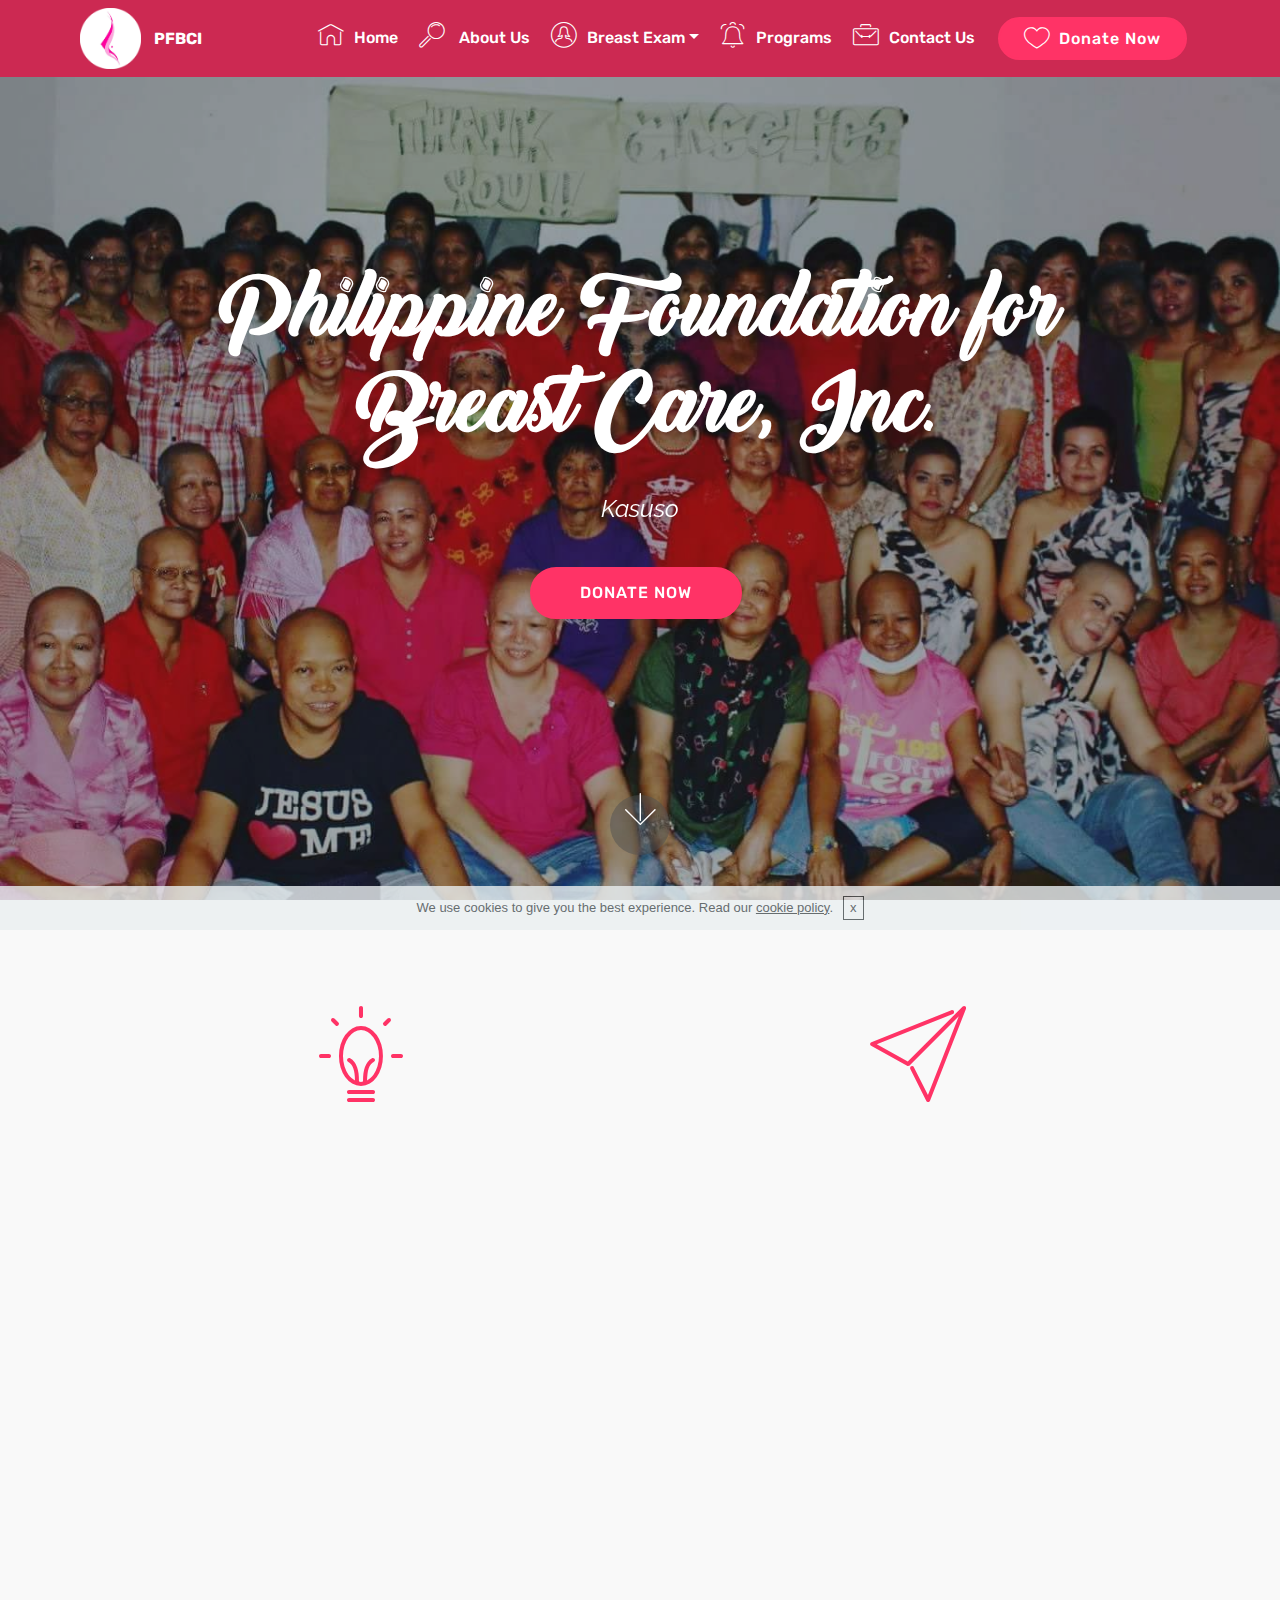
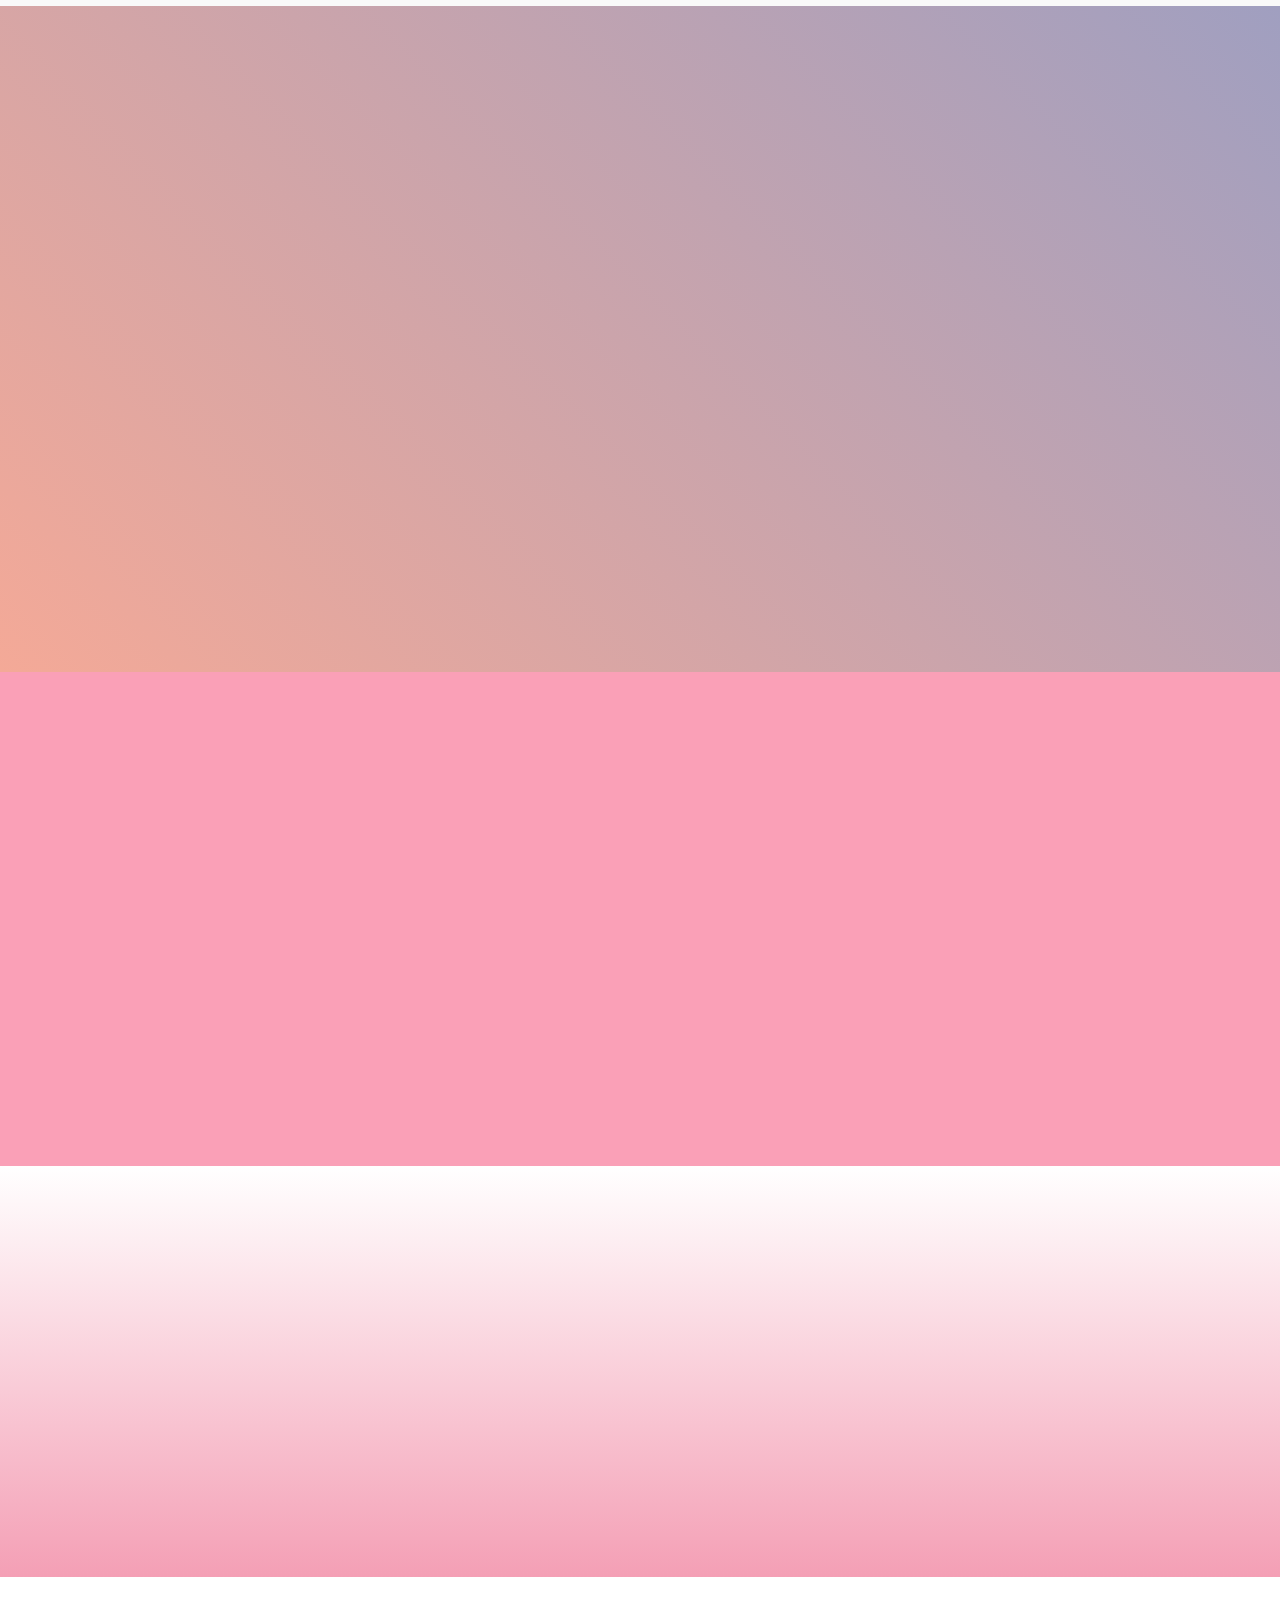
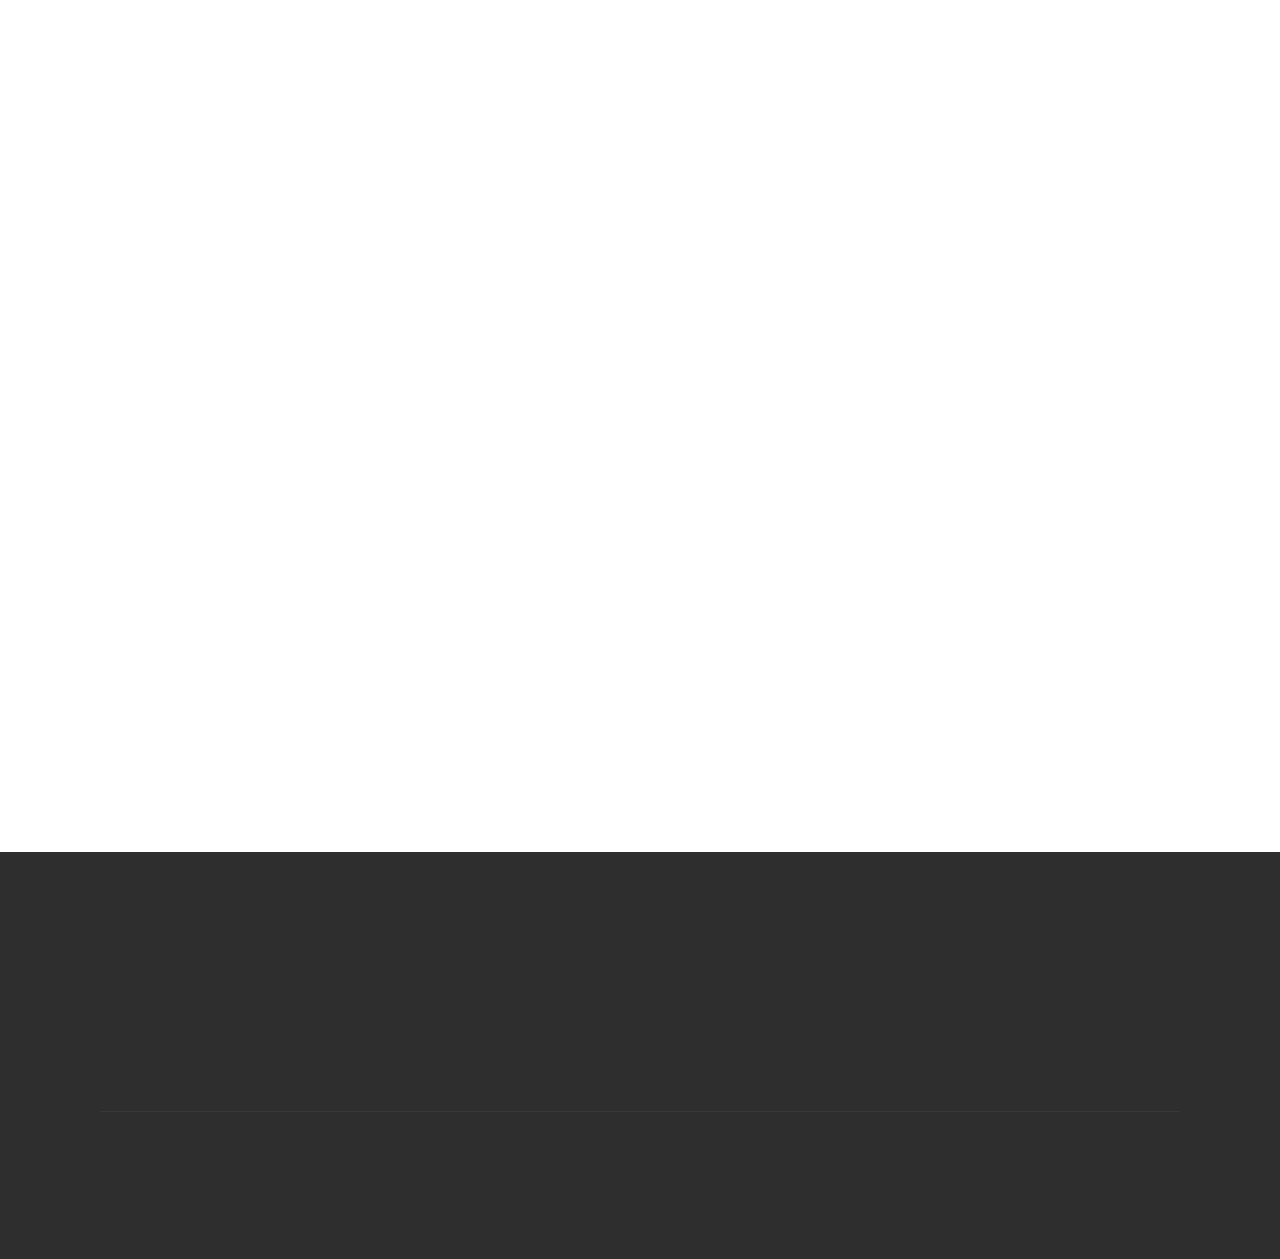
<file: public/index.html>
<!DOCTYPE html>
<html>
<head>
  <!-- Site made with Mobirise Website Builder v4.3.0, https://mobirise.com -->
  <meta charset="UTF-8">
  <meta http-equiv="X-UA-Compatible" content="IE=edge">
  <meta name="generator" content="Mobirise v4.3.0, mobirise.com">
  <meta name="viewport" content="width=device-width, initial-scale=1">
  <link rel="shortcut icon" href="assets/images/circular logo.png" type="image/x-icon">
  <meta name="description" content="PHILIPPINE FOUNDATION FOR BREAST CARE, INC.">
  <title>PFBCI</title>
  <link rel="stylesheet" href="assets/web/assets/mobirise-icons/mobirise-icons.css">
  <link rel="stylesheet" href="assets/tether/tether.min.css">
  <link rel="stylesheet" href="assets/bootstrap/css/bootstrap.min.css">
  <link rel="stylesheet" href="assets/bootstrap/css/bootstrap-grid.min.css">
  <link rel="stylesheet" href="assets/bootstrap/css/bootstrap-reboot.min.css">
  <link rel="stylesheet" href="assets/dropdown/css/style.css">
  <link rel="stylesheet" href="assets/socicon/css/styles.css">
  <link rel="stylesheet" href="assets/animate.css/animate.min.css">
  <link rel="stylesheet" href="assets/theme/css/style.css">
  <link href="assets/fonts/style.css" rel="stylesheet">
  <link rel="stylesheet" href="assets/mobirise/css/mbr-additional.css" type="text/css">
</head>
<body>
<section class="menu cid-qrYisYGVyd" once="menu" id="menu2-2" data-rv-view="627">
    <nav class="navbar navbar-dropdown align-items-center navbar-fixed-top navbar-toggleable-sm">
        <button class="navbar-toggler navbar-toggler-right" type="button" data-toggle="collapse" data-target="#navbarSupportedContent" aria-controls="navbarSupportedContent" aria-expanded="false" aria-label="Toggle navigation">
            <div class="hamburger">
                <span></span>
                <span></span>
                <span></span>
                <span></span>
            </div>
        </button>
        <div class="menu-logo">
            <div class="navbar-brand">
                <span class="navbar-logo">
                    <a href="index.html">
                        <img src="assets/images/circular logo.png" alt="Mobirise" title="" media-simple="true" style="height: 3.8rem;">
                    </a>
                </span>
                <span class="navbar-caption-wrap"><a class="navbar-caption text-white display-4" href="index.html">PFBCI</a></span>
            </div>
        </div>
        <div class="collapse navbar-collapse" id="navbarSupportedContent">
            <ul class="navbar-nav nav-dropdown" data-app-modern-menu="true"><li class="nav-item">
                    <a class="nav-link link text-white display-4" href="index.html"><span class="mbri-home mbr-iconfont mbr-iconfont-btn"></span>Home</a>
                </li><li class="nav-item">
                    <a class="nav-link link text-white display-4" href="about-us.html"><span class="mbri-search mbr-iconfont mbr-iconfont-btn"></span>
                        About Us
                    </a>
                </li><li class="nav-item dropdown"><a class="nav-link link text-white dropdown-toggle display-4" href="breast-exam.html" data-toggle="dropdown-submenu" aria-expanded="false"><span class="mbri-user2 mbr-iconfont mbr-iconfont-btn"></span>Breast Exam</a><div class="dropdown-menu"><a class="text-white dropdown-item display-4" href="early-detection.html">Early Detection<br></a><a class="text-white dropdown-item display-4" href="breast-exam.html" aria-expanded="false">Breast Self Exam</a></div></li><li class="nav-item"><a class="nav-link link text-white display-4" href="programs.html"><span class="mbri-alert mbr-iconfont mbr-iconfont-btn"></span>Programs</a></li><li class="nav-item"><a class="nav-link link text-white display-4" href="index.html#form1-6"><span class="mbri-briefcase mbr-iconfont mbr-iconfont-btn"></span>Contact Us</a></li></ul>
            <div class="navbar-buttons mbr-section-btn"><a class="btn btn-sm btn-primary display-4" href="https://www.gavagives.com/kasuso" target="_blank"><span class="mbri-hearth mbr-iconfont mbr-iconfont-btn"></span>Donate Now
                    </a></div>
        </div>
    </nav>
</section>

<section class="engine"><a href="https://mobirise.co/k">bootstrap template</a></section><section class="cid-qrYiwmOpy6 mbr-fullscreen mbr-parallax-background" id="header2-3" data-rv-view="629">



    <div class="mbr-overlay" style="opacity: 0.4; background-color: rgb(35, 35, 35);"></div>

    <div class="container align-center">
        <div class="media-container-column mbr-white col-md-10 offset-md-1">
            <h1 class="mbr-section-title mbr-bold pb-3 mbr-fonts-style display-1">Philippine Foundation for &nbsp;Breast Care, Inc<span style="font-weight: normal;">.</span></h1>

            <p class="mbr-text pb-3 mbr-fonts-style display-5"><em>Kasuso</em></p>
            <div class="mbr-section-btn"><a class="btn btn-md btn-secondary display-4" href="https://www.gavagives.com/kasuso" target="_blank">DONATE NOW</a></div>
        </div>
    </div>
    <div class="mbr-arrow hidden-sm-down" aria-hidden="true">
        <a href="#next">
            <i class="mbri-down mbr-iconfont"></i>
        </a>
    </div>
</section>

<section class="features1 cid-qvp4ZENycg" id="features1-4f" data-rv-view="632">




    <div class="container">
        <div class="media-container-row">

            <div class="card p-3 col-12 col-md-6">
                <div class="card-img pb-3">
                    <span class="mbr-iconfont mbri-idea" style="color: rgb(255, 51, 102);" media-simple="true"></span>
                </div>
                <div class="card-box">
                    <h4 class="card-title py-3 mbr-fonts-style display-5"><strong>
                        Vision
                    </strong></h4>
                    <p class="mbr-text mbr-fonts-style display-7">
                        To be an effective and leading institution in the fight against breast cancer.
                    </p>
                </div>
            </div>

            <div class="card p-3 col-12 col-md-6">
                <div class="card-img pb-3">
                    <span class="mbr-iconfont mbri-paper-plane" style="color: rgb(255, 51, 102);" media-simple="true"></span>
                </div>
                <div class="card-box">
                    <h4 class="card-title py-3 mbr-fonts-style display-5"><strong>
                        Mission
                    </strong></h4>
                    <span class="mbr-text mbr-fonts-style display-7">
                    <ul>
                        <li> To advocate for breast cancer awareness as the key strategy to reduce breast cancer incidence.</li>
                        <li> To empower women and men through knowledge and skill training on early detection and treatment.</li>
                        <li> To help provide accessible, affordable and equitable cancer diagnostics and treatment services.</li>
                        <li>  To initiate and facilitate exchange of breast cancer information through registry and research as well as sharing of best practices in treatment and services.</li>
                    </ul>
                    </span>
                </div>
            </div>





        </div>

    </div>

</section>

<section class="header7 cid-qrYlcF2iNs" id="header7-8" data-rv-view="635">





    <div class="container">
        <div class="media-container-row">

            <div class="media-content align-right">
                <h1 class="mbr-section-title mbr-white pb-3 mbr-fonts-style display-1">Breast Exam</h1>
                <div class="mbr-section-text mbr-white pb-3">
                    <p class="mbr-text mbr-fonts-style display-5">
                        An annual mammogram and a monthly breast exam is essential for overall women's health and wellness. Even with modern technology, the rates of diagnosis are still staggering. Practicing preventive care will keep your ta-tas in good health along and can help ensure early detection.
                    </p>
                </div>
                <div class="mbr-section-btn"><a class="btn btn-md btn-primary display-4" href="breast-exam.html">LEARN MORE</a></div>
            </div>

            <div class="mbr-figure" style="width: 100%;"><iframe class="mbr-embedded-video" src="https://www.youtube.com/embed/YrQW6GaK1c8?rel=0&amp;amp;showinfo=0&amp;autoplay=0&amp;loop=0" width="1280" height="720" frameborder="0" allowfullscreen></iframe></div>

        </div>
    </div>
</section>

<section class="mbr-section info3 cid-qtcRmXzZaU mbr-parallax-background" id="info3-2n" data-rv-view="638">



    <div class="mbr-overlay" style="opacity: 0.7; background-color: rgb(255, 127, 159);">
    </div>

    <div class="container">
        <div class="media-container-column title col-12 col-md-10 offset-md-1">
            <h2 class="align-left mbr-bold mbr-white pb-3 mbr-fonts-style display-2">
                FREE CHECK-UP<br><span style="font-weight: normal;"> (</span> <span style="font-weight: normal;">Monday, Wednesday Thursday</span>&nbsp;<span style="font-weight: normal;">)</span></h2>
            <h3 class="mbr-section-subtitle align-left mbr-light mbr-white pb-3 mbr-fonts-style display-5">For those who send questions about lumps and any breast-related conditions, please visit the <em><strong>Breast Care Center of East Avenue Medical Center</strong>.</em><br><br>
<div>The days of the consultants are Monday, Wednesday and Thursday. It is better to consult a doctor personally.</div></h3>


        </div>
    </div>
</section>

<section class="clients cid-qszcaQyla2" id="clients-27" data-rv-view="641">



        <div class="container mb-5">
            <div class="media-container-row">
                <div class="col-12 align-center">
                    <h2 class="mbr-section-title pb-3 text-info mbr-fonts-style display-2"><strong>OUR</strong> <em>PARTNERS</em></h2>

                </div>
            </div>
        </div>

    <div class="container">
        <div class="carousel slide" data-ride="carousel" role="listbox">
            <div class="carousel-inner" data-visible="3">
            <div class="carousel-item ">
                    <div class="media-container-row">
                        <div class="col-md-12">
                            <div class="wrap-img ">
                                <a href="http://manila.peninsula.com/en/default" target="_blank"><img src="assets/images/mpen-logo-800x338.png" class="img-responsive clients-img" alt="" title="" media-simple="true"></a>
                            </div>
                        </div>
                    </div>
                </div><div class="carousel-item ">
                    <div class="media-container-row">
                        <div class="col-md-12">
                            <div class="wrap-img ">
                                <a href="http://www.telus.com/en/notices/select-region.jsp?rd=%2Findex.jsp" target="_blank"><img src="assets/images/telus-logo.svg-2000x409.png" class="img-responsive clients-img" alt="" title="" media-simple="true"></a>
                            </div>
                        </div>
                    </div>
                </div><div class="carousel-item ">
                    <div class="media-container-row">
                        <div class="col-md-12">
                            <div class="wrap-img ">
                                <a href="https://www.megaworldcorp.com/" target="_blank"><img src="assets/images/megaworld-logo-and-wordmark.svg-2000x525.png" class="img-responsive clients-img" alt="" title="" media-simple="true"></a>
                            </div>
                        </div>
                    </div>
                </div></div>
            <div class="carousel-controls">
                <a data-app-prevent-settings="" class="carousel-control carousel-control-prev" role="button" data-slide="prev">
                    <span aria-hidden="true" class="mbri-left mbr-iconfont"></span>
                    <span class="sr-only">Previous</span>
                </a>
                <a data-app-prevent-settings="" class="carousel-control carousel-control-next" role="button" data-slide="next">
                    <span aria-hidden="true" class="mbri-right mbr-iconfont"></span>
                    <span class="sr-only">Next</span>
                </a>
            </div>
        </div>
    </div>
</section>

<section class="mbr-section form1 cid-qrYl11mIGf" id="form1-6" data-rv-view="651">

    <div class="container">
        <div class="media-container-column title col-12 col-lg-8 offset-lg-2">
            <h2 class="mbr-section-title align-center pb-3 mbr-fonts-style display-2">
                CONTACT &nbsp;<strong>US</strong></h2>
            <h3 class="mbr-section-subtitle align-center mbr-light pb-3 mbr-fonts-style display-5">For those who send questions about lumps and any breast-related conditions, please visit the Breast Care Center of East Avenue Medical Center.</h3>
        </div>
    </div>

    <div class="container">
        <div class="media-container-column col-lg-8 offset-lg-2" data-form-type="formoid">
                <div data-form-alert="" hidden="">Thanks for filling out the form!</div>

                <form class="mbr-form" action="https://mobirise.com/" method="post" data-form-title="Mobirise Form"><input type="hidden" data-form-email="true" value="tF9o2glP3/Ns6Aoq4aKKUErk+grQO2GvQ/wfuAcjv2s7qnd/WFFSoDfeRMcNGo99NGQAZ4IdIG8CZ9suJdEVMnAbjf0ne4R+fSQcMh+kR0ft1M8loieAnaFf5/Y3XSNW">
                    <div class="row row-sm-offset">
                        <div class="col-md-4 multi-horizontal" data-for="name">
                            <div class="form-group">
                                <label class="form-control-label mbr-fonts-style display-7" for="name-form1-6">Name</label>
                                <input type="text" class="form-control" name="name" data-form-field="Name" required="" id="name-form1-6">
                            </div>
                        </div>
                        <div class="col-md-4 multi-horizontal" data-for="email">
                            <div class="form-group">
                                <label class="form-control-label mbr-fonts-style display-7" for="email-form1-6">Email</label>
                                <input type="email" class="form-control" name="email" data-form-field="Email" required="" id="email-form1-6">
                            </div>
                        </div>

                    </div>
                    <div class="form-group" data-for="message">
                        <label class="form-control-label mbr-fonts-style display-7" for="message-form1-6">Message</label>
                        <textarea type="text" class="form-control" name="message" rows="7" data-form-field="Message" id="message-form1-6"></textarea>
                    </div>

                    <span class="input-group-btn">
                        <button href="" type="submit" class="btn btn-primary btn-form display-4">SEND FORM</button>
                    </span>
                </form>
        </div>
    </div>
</section>

<section class="cid-qrYl3y3RZT" id="footer1-7" data-rv-view="654">
    <div class="container">
        <div class="media-container-row content text-white">
            <div class="col-12 col-md-3">
                <div class="media-wrap">
                    <a href="index.html">
                        <img src="assets/images/circular logo.png" alt="Mobirise" title="" media-simple="true">
                    </a>
                </div>
            </div>
            <div class="col-12 col-md-3 mbr-fonts-style display-7">
                <h5 class="pb-3">
                    Address
                </h5>
                <p class="mbr-text">Breast Care Center Out – Patient Department East Avenue Medical Center
    <br>Quezon City, Philippines</p>
            </div>
            <div class="col-12 col-md-3 mbr-fonts-style display-7">
                <h5 class="pb-3">
                    Contacts
                </h5>
                <p class="mbr-text">
                    Email: kasusopfbci@gmail.com          <br>Phone: &nbsp;09178677624<br>Call:  (02) 927 3492
                </p>
            </div>
            <div class="col-12 col-md-3 mbr-fonts-style display-7">
                <h5 class="pb-3">
                    Links
                </h5>
                <p class="mbr-text"><a href="https://www.facebook.com/kasusongpinay/" target="_blank">PFBC - kasusong pinay</a><a href="https://www.facebook.com/kasusongpinay/">&nbsp;</a><br><br></p>
            </div>
        </div>
        <div class="footer-lower">
            <div class="media-container-row">
                <div class="col-sm-12">
                    <hr>
                </div>
            </div>
            <div class="media-container-row mbr-white">
                <div class="col-sm-8 copyright">
                    <p class="mbr-text mbr-fonts-style display-7">
                     <img src="assets/images/logo128.png" alt="logo" height="100">
                        © Copyright 2017
                        <a href="https://www.facebook.com/blithe.softdev/" target="_blank">Blithe Software Development</a>
                    </p>
                </div>
            </div>
        </div>
    </div>
</section>


  <script src="assets/web/assets/jquery/jquery.min.js"></script>
  <script src="assets/popper/popper.min.js"></script>
  <script src="assets/tether/tether.min.js"></script>
  <script src="assets/bootstrap/js/bootstrap.min.js"></script>
  <script src="assets/smooth-scroll/smooth-scroll.js"></script>
  <script src="assets/cookies-alert-plugin/cookies-alert-core.js"></script>
  <script src="assets/cookies-alert-plugin/cookies-alert-script.js"></script>
  <script src="assets/dropdown/js/script.min.js"></script>
  <script src="assets/viewport-checker/jquery.viewportchecker.js"></script>
  <script src="assets/jarallax/jarallax.min.js"></script>
  <script src="assets/bootstrap-carousel-swipe/bootstrap-carousel-swipe.js"></script>
  <script src="assets/touch-swipe/jquery.touch-swipe.min.js"></script>
  <script src="assets/theme/js/script.js"></script>
  <script src="assets/formoid/formoid.min.js"></script>


 <div id="scrollToTop" class="scrollToTop mbr-arrow-up"><a style="text-align: center;"><i class="mbri-down mbr-iconfont"></i></a></div>
    <input name="animation" type="hidden">
  <input name="cookieData" type="hidden" data-cookie-text="We use cookies to give you the best experience. Read our <a href='privacy.html'>cookie policy</a>.">
  </body>
</html>
</file>
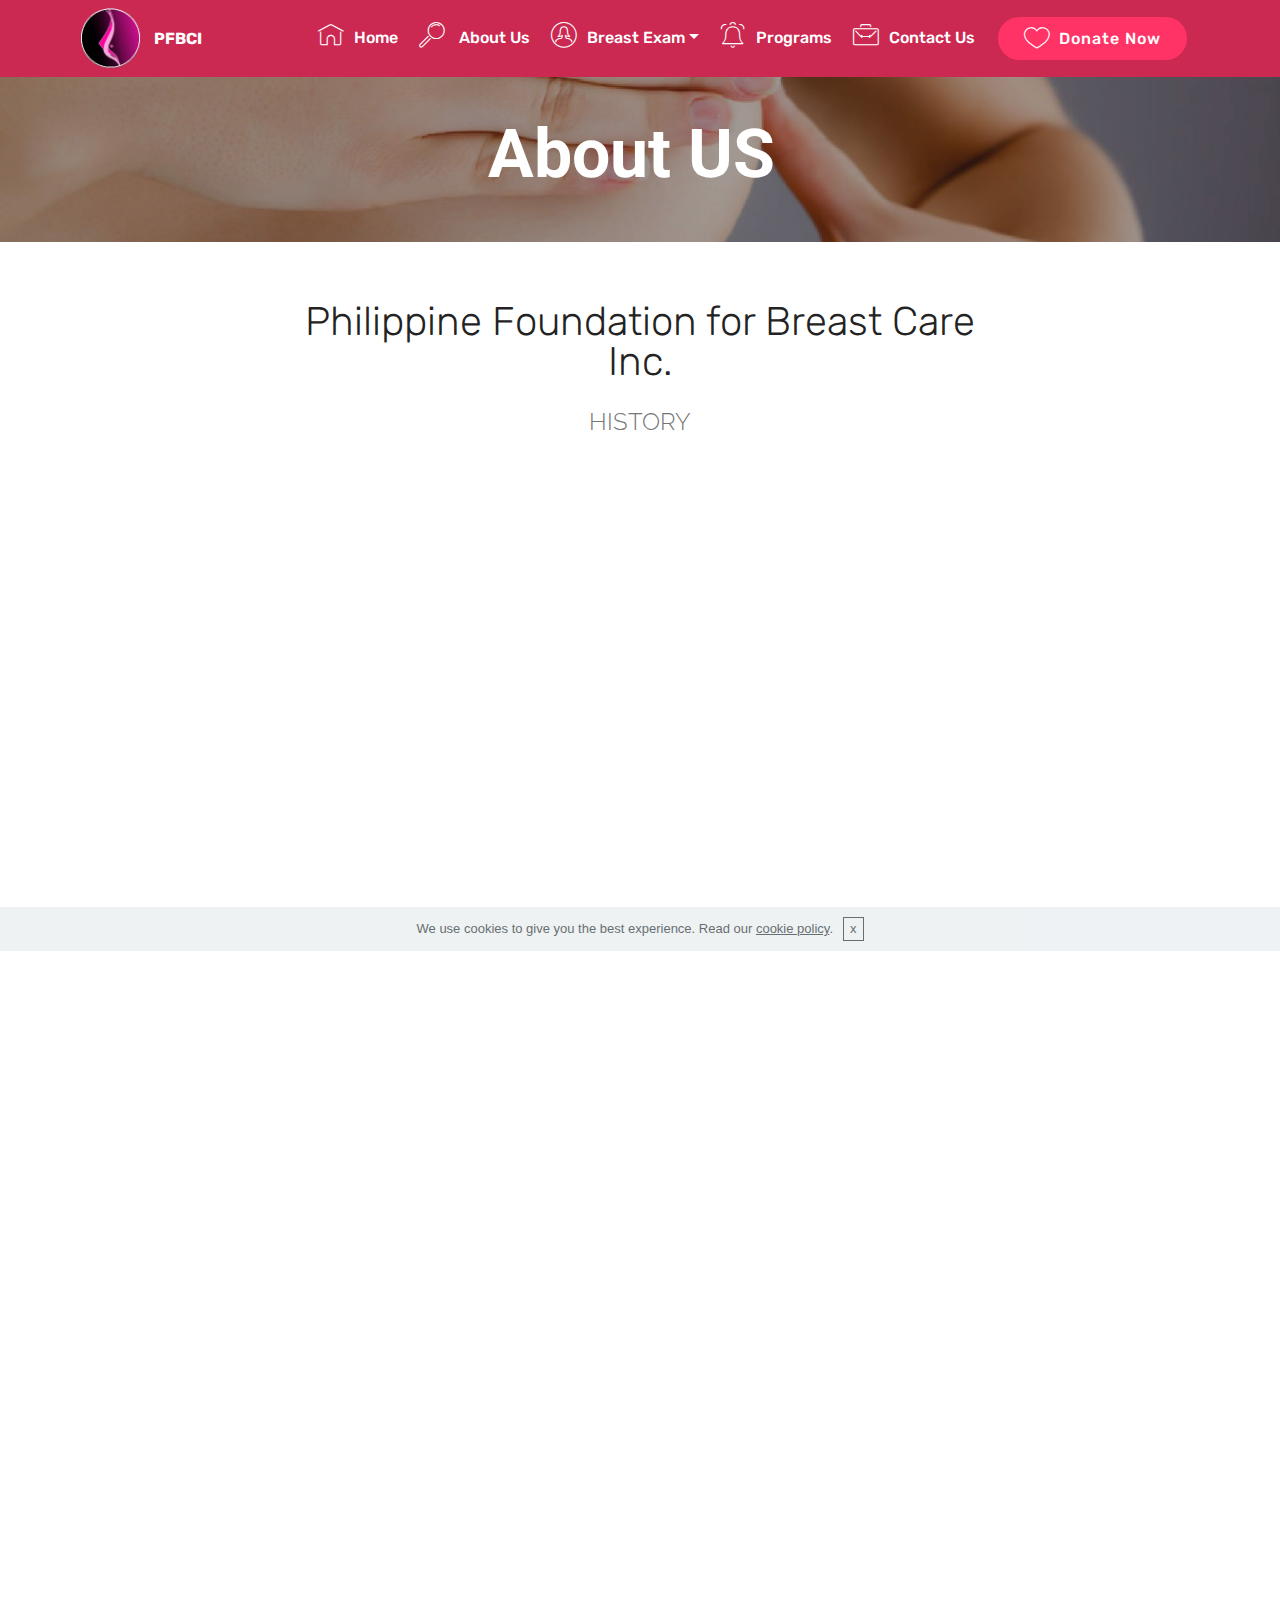
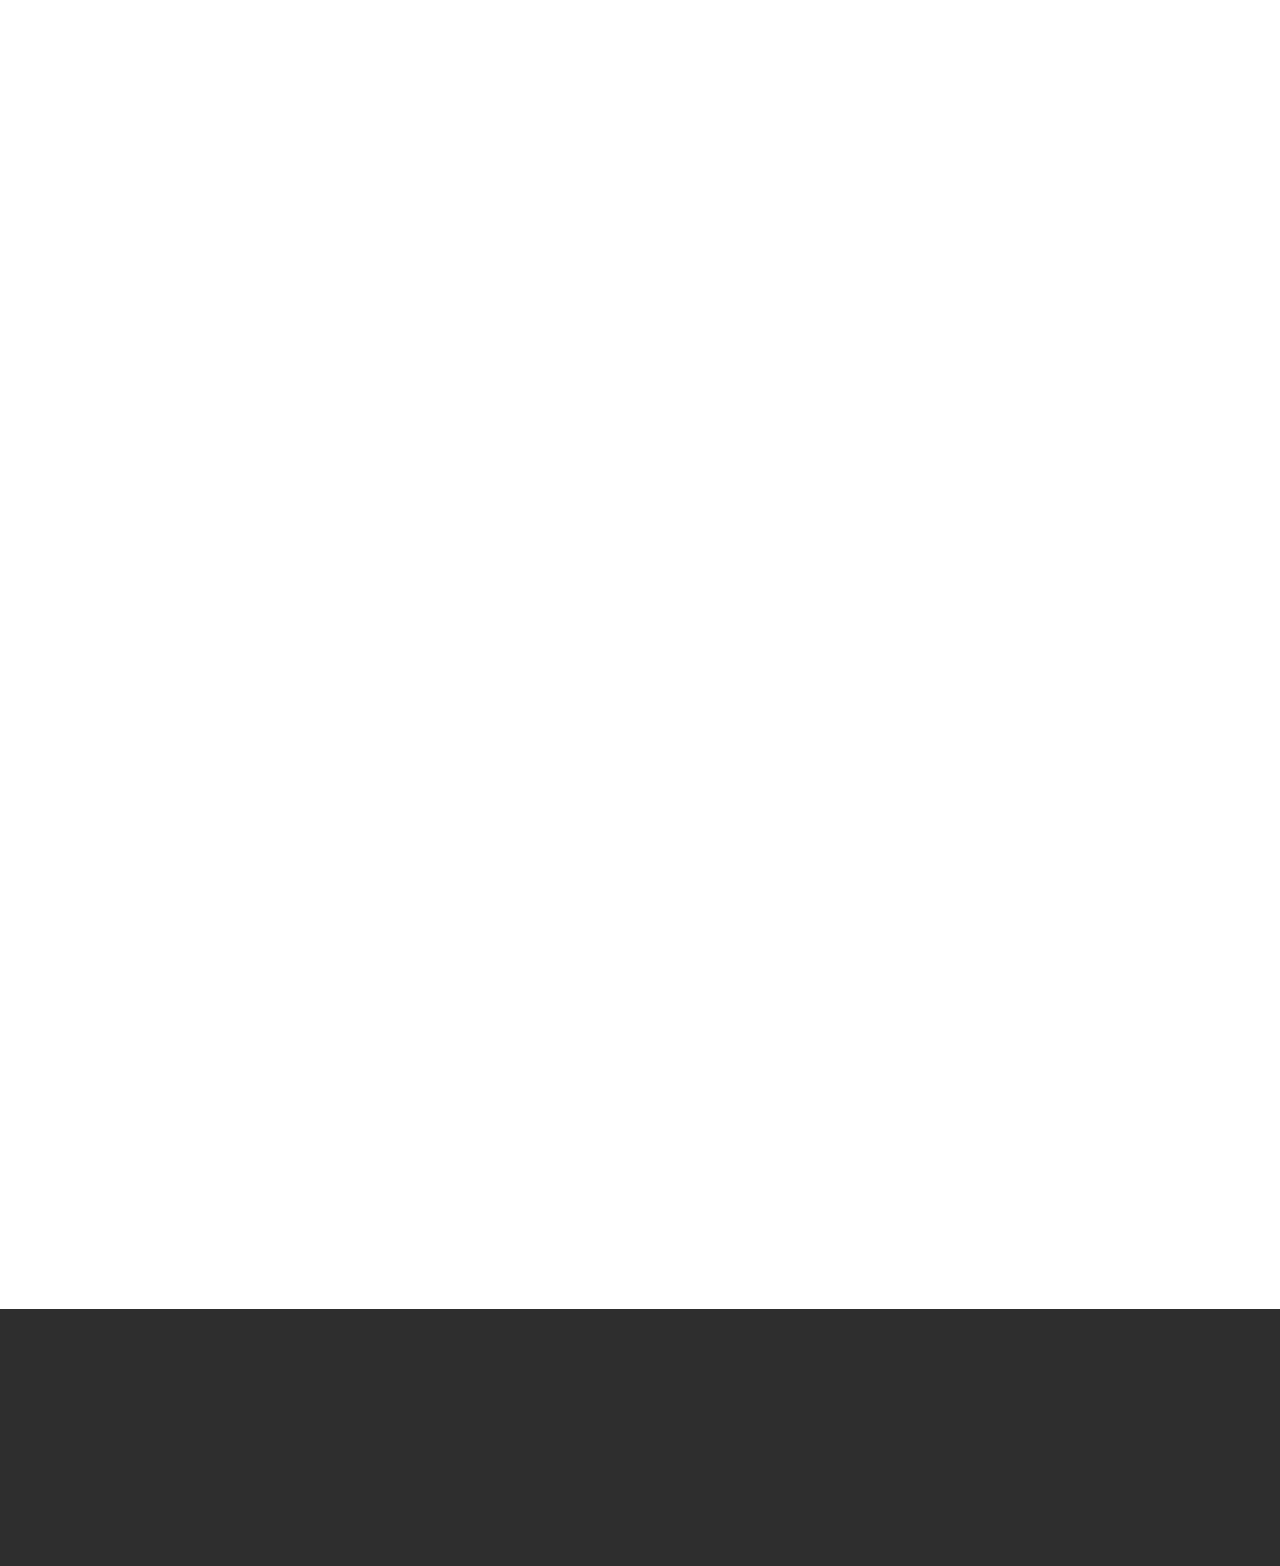
<file: about-us.html>
<!DOCTYPE html>
<html>
<head>
  <!-- Site made with Mobirise Website Builder v4.2.4, https://mobirise.com -->
  <meta charset="UTF-8">
  <meta http-equiv="X-UA-Compatible" content="IE=edge">
  <meta name="generator" content="Mobirise v4.2.4, mobirise.com">
  <meta name="viewport" content="width=device-width, initial-scale=1">
  <link rel="shortcut icon" href="assets/images/pfbci-logo-128x128-128x128.png" type="image/x-icon">
  <meta name="description" content="Web Page Builder Description">
  <title>About Us</title>
  <link rel="stylesheet" href="assets/web/assets/mobirise-icons/mobirise-icons.css">
  <link rel="stylesheet" href="assets/tether/tether.min.css">
  <link rel="stylesheet" href="assets/bootstrap/css/bootstrap.min.css">
  <link rel="stylesheet" href="assets/bootstrap/css/bootstrap-grid.min.css">
  <link rel="stylesheet" href="assets/bootstrap/css/bootstrap-reboot.min.css">
  <link rel="stylesheet" href="assets/socicon/css/styles.css">
  <link rel="stylesheet" href="assets/dropdown/css/style.css">
  <link rel="stylesheet" href="assets/animate.css/animate.min.css">
  <link rel="stylesheet" href="assets/theme/css/style.css">
  <link rel="stylesheet" href="assets/mobirise/css/mbr-additional.css" type="text/css">



</head>
<body>
<section class="menu cid-qrYisYGVyd" once="menu" id="menu2-2" data-rv-view="935">



    <nav class="navbar navbar-dropdown align-items-center navbar-fixed-top navbar-toggleable-sm">
        <button class="navbar-toggler navbar-toggler-right" type="button" data-toggle="collapse" data-target="#navbarSupportedContent" aria-controls="navbarSupportedContent" aria-expanded="false" aria-label="Toggle navigation">
            <div class="hamburger">
                <span></span>
                <span></span>
                <span></span>
                <span></span>
            </div>
        </button>
        <div class="menu-logo">
            <div class="navbar-brand">
                <span class="navbar-logo">
                    <a href="index.html">
                        <img src="assets/images/pfbci-logo-128x128-128x128.png" alt="Mobirise" title="" media-simple="true" style="height: 3.8rem;">
                    </a>
                </span>
                <span class="navbar-caption-wrap"><a class="navbar-caption text-white display-4" href="index.html">PFBCI</a></span>
            </div>
        </div>
        <div class="collapse navbar-collapse" id="navbarSupportedContent">
            <ul class="navbar-nav nav-dropdown" data-app-modern-menu="true"><li class="nav-item">
                    <a class="nav-link link text-white display-4" href="index.html"><span class="mbri-home mbr-iconfont mbr-iconfont-btn"></span>Home</a>
                </li><li class="nav-item">
                    <a class="nav-link link text-white display-4" href="about-us.html"><span class="mbri-search mbr-iconfont mbr-iconfont-btn"></span>
                        About Us
                    </a>
                </li><li class="nav-item dropdown open"><a class="nav-link link text-white dropdown-toggle display-4" href="breast-exam.html" data-toggle="dropdown-submenu" aria-expanded="true"><span class="mbri-user2 mbr-iconfont mbr-iconfont-btn"></span>Breast Exam</a><div class="dropdown-menu"><a class="text-white dropdown-item display-4" href="early-detection.html">Early Detection<br></a><a class="text-white dropdown-item display-4" href="breast-exam.html" aria-expanded="false">Breast Self Exam</a></div></li><li class="nav-item"><a class="nav-link link text-white display-4" href="programs.html"><span class="mbri-alert mbr-iconfont mbr-iconfont-btn"></span>Programs</a></li><li class="nav-item"><a class="nav-link link text-white display-4" href="index.html#form1-6"><span class="mbri-briefcase mbr-iconfont mbr-iconfont-btn"></span>Contact Us</a></li></ul>
            <div class="navbar-buttons mbr-section-btn"><a class="btn btn-sm btn-primary display-4" href="donate.html"><span class="mbri-hearth mbr-iconfont mbr-iconfont-btn"></span>Donate Now
                    </a></div>
        </div>
    </nav>
</section>

<section class="engine"><a href="https://mobirise.co/n">bootstrap modal popup</a></section><section class="mbr-section content5 cid-qrZ1uggZER" id="content5-11" data-rv-view="1014">



    <div class="mbr-overlay" style="opacity: 0.4; background-color: rgb(35, 35, 35);">
    </div>

    <div class="container">
        <div class="media-container-row">
            <div class="title col-12 col-md-8">
                <h2 class="align-center mbr-bold mbr-white pb-3 mbr-fonts-style display-1">About US&nbsp;</h2>



            </div>
        </div>
    </div>
</section>

<section class="mbr-section content4 cid-qvhTvahYae" id="content4-44" data-rv-view="1017">



    <div class="container">
        <div class="media-container-row">
            <div class="title col-12 col-md-8">
                <h2 class="align-center pb-3 mbr-fonts-style display-2">Philippine Foundation for Breast Care Inc.</h2>
                <h3 class="mbr-section-subtitle align-center mbr-light mbr-fonts-style display-5">
                    HISTORY
                </h3>

            </div>
        </div>
    </div>
</section>

<section class="cid-qrZ2p6FyRU" id="video3-13" data-rv-view="1019">



    <figure class="mbr-figure align-center container">
        <div class="video-block" style="width: 70%;">
            <div><iframe class="mbr-embedded-video" src="https://www.youtube.com/embed/ntVyipbru80?rel=0&amp;amp;showinfo=0&amp;autoplay=0&amp;loop=0" width="1280" height="720" frameborder="0" allowfullscreen></iframe></div>
        </div>
    </figure>
</section>

<section class="mbr-section article content1 cid-qvhTOtyLJu" id="content1-46" data-rv-view="1021">



    <div class="container">
        <div class="media-container-row">
            <div class="mbr-text col-12 col-md-8 mbr-fonts-style display-7"><p>In the year 2000, due to the growing number of breast cancer patients of East Avenue Medical Center (EAMC), the Department of Surgery, then chaired by Dr. Florentino Doble, established the first breast care center in the Philippines.  The Breast Care Center (BCC) needed staff and resources that the hospital could not provide.  Ms. Pearl Imperial, a nurse and survivor, joined Dr. Doble’s team of surgeons to establish a foundation to serve as BCC’s support group.</p><p>Philippine Foundation for Breast Care Inc. (PFBCI), a non-profit, volunteer-based organization, was registered with the Securities and Exchange Commission in 2001.  Dedicated to serving mostly indigent patients by sourcing financial assistant and providing emotional support, PFBCI is the only donee institution accredited by the Philippine Council for NFO Certification for breast cancer.
</p><p><br></p><p>The partnership with EAMC has provided PFBCI not only a home and but also space for growth. In 2004, PFBCI invested in the improvement of the BCC.  Through the leadership of Dr. Cristina Santos, the organization was charted, trustees and officers were elected, and strategies were explored.
</p><p>Since early detection is the key to surviving cancer, one of the strategies realized was the installation of a mammography and stereotactic biopsy system at EAMC.  Through partnerships, a mammogram is now accessible and affordable.  PFBCI is unique because it is the only non-government organization that operates and manages a breast care center and mammography system of a public hospital while serving as its patient navigator.
</p><p><br></p><p>General Assembly 2008 brought a new set of trustees and officers that defined its future.  Psychiatrist and EAMC Consultant Dr. Maria Consuelo Aleta created the 12 Boobie Programs that gave a clear picture of the scope of services PFBCI commits to undertake.  Thus, the framework was developed and gained substance with collaborations from the government and private sectors through the management of Ms. Maria Lourdes Cortez.
</p><p>Early Detection and Screening Programs found partnerships with Valencia Cortez Foundation, Lyceum of the Philippines University and Tulong sa Pag-unlad Inc.  Funding for diagnostics and treatment programs were linked with Zonta Club of Metro Ortigas, Soroptimist international of Ortigas and Pink for Life.
</p><p><br></p><p>In 2010, PFBCI invested in a software program designed to serve as the database for a breast cancer registry.  Medical Oncologist and EAMC Consultant Dr. Fernando Roque devoted precious time to craft a comprehensive database that tracks both patient and inventory records.  To date, with the
<span style="font-size: 1rem;">help of nurse volunteers, both records are digitized, doctors encode their notes and patients are provided a printout of the abstract for each visit.  This capability set the stage for BCC to be the launching pad for DOH’s Free Chemo Access Program as well as a suitable venue for clinical trials.  Roche has engaged Dr. Roque as lead investigator for a clinical study on Herceptin.&nbsp;</span></p><p><span style="font-size: 1rem;"><br></span></p><p>&nbsp;In August 2011, PFBCI chartered the Bicol Chapter led by Dr. Vilma Hao.  Nurses from Bicol Regional Training and Teaching Hospital received oncology training from Dr. Roque while PFBCI conducted patient navigational training.  In December 2011, PAGCOR donated P1.1M for the renovation of the BCC and equipment for its chemotherapy room.
</p><p>
</p><p>Advocacy campaigns have been retooled as Breast Cancer Advocate Training Course to tap barangay health workers and committed individuals in a sustained awareness and early detection campaign.  Early 2012, partnership with Philippine College of Surgeons, Northern Luzon Chapter presided by Dr. Laennec Baquiran created a referral network system that linked public and private hospitals as well as medical practitioners to navigate breast cancer cases to a treatment program.
</p><p>
</p><p>In June 2012, a new set of trustees was installed and bigger dreams have come forth.  In October 2012, the partnership with Ms. Delia Baquiran, a retired nurse based in New York, USA, launched the Breast Cancer Project at the Philippine Consulate in New York to support the first-ever mobile mammovan in the Philippines.  Also, in October 2012, The Peninsula Manila chose PFBCI as the beneficiary of its breast cancer awareness campaign which produced a hefty check of P516,075.99.  And PFBCI has been assured of a long-term relationship.
</p><p>
</p><p>PFBCI continues to weave a social fabric that attracts individuals and organizations to deliver a sustainable agenda:  to make a difference.  It is now the leading institution whose effective breast cancer advocacy not only trains the masses on how to do breast self exam correctly but also on how to navigate through the health delivery system.
</p><p><br></p></div>
        </div>
    </div>
</section>

<section class="cid-qto4QyPPbs" id="footer1-2r" data-rv-view="1022">





    <div class="container">
        <div class="media-container-row content text-white">
            <div class="col-12 col-md-3">
                <div class="media-wrap">
                    <a href="index.html">
                        <img src="assets/images/pfbci-logo-128x128-128x128.png" alt="Mobirise" title="" media-simple="true">
                    </a>
                </div>
            </div>
            <div class="col-12 col-md-3 mbr-fonts-style display-7">
                <h5 class="pb-3">
                    Address
                </h5>
                <p class="mbr-text">Breast Care Center OPD Bldg East Avenue Medical Center
<br>Quezon City, Philippines</p>
            </div>
            <div class="col-12 col-md-3 mbr-fonts-style display-7">
                <h5 class="pb-3">
                    Contacts
                </h5>
                <p class="mbr-text">
                    Email: pfbci.kasuso@yahoo.com                    <br>Phone: &nbsp;09178677624 &nbsp; &nbsp; &nbsp; &nbsp; &nbsp; &nbsp; &nbsp; &nbsp; &nbsp; &nbsp;&nbsp;<br>Call:  (02) 927 3492
                </p>
            </div>
            <div class="col-12 col-md-3 mbr-fonts-style display-7">
                <h5 class="pb-3">
                    Links
                </h5>
                <p class="mbr-text"><a href="https://www.facebook.com/kasusongpinay/" target="_blank">PFBC - kasusong pinay</a><a href="https://www.facebook.com/kasusongpinay/">&nbsp;</a><br><br></p>
            </div>
        </div>

    </div>
</section>


  <script src="assets/web/assets/jquery/jquery.min.js"></script>
  <script src="assets/popper/popper.min.js"></script>
  <script src="assets/tether/tether.min.js"></script>
  <script src="assets/bootstrap/js/bootstrap.min.js"></script>
  <script src="assets/smooth-scroll/smooth-scroll.js"></script>
  <script src="assets/dropdown/js/script.min.js"></script>
  <script src="assets/touch-swipe/jquery.touch-swipe.min.js"></script>
  <script src="assets/viewport-checker/jquery.viewportchecker.js"></script>
  <script src="assets/cookies-alert-plugin/cookies-alert-core.js"></script>
  <script src="assets/cookies-alert-plugin/cookies-alert-script.js"></script>
  <script src="assets/theme/js/script.js"></script>


 <div id="scrollToTop" class="scrollToTop mbr-arrow-up"><a style="text-align: center;"><i class="mbri-down mbr-iconfont"></i></a></div>
    <input name="animation" type="hidden">
  <input name="cookieData" type="hidden" data-cookie-text="We use cookies to give you the best experience. Read our <a href='privacy.html'>cookie policy</a>.">
  </body>
</html>
</file>
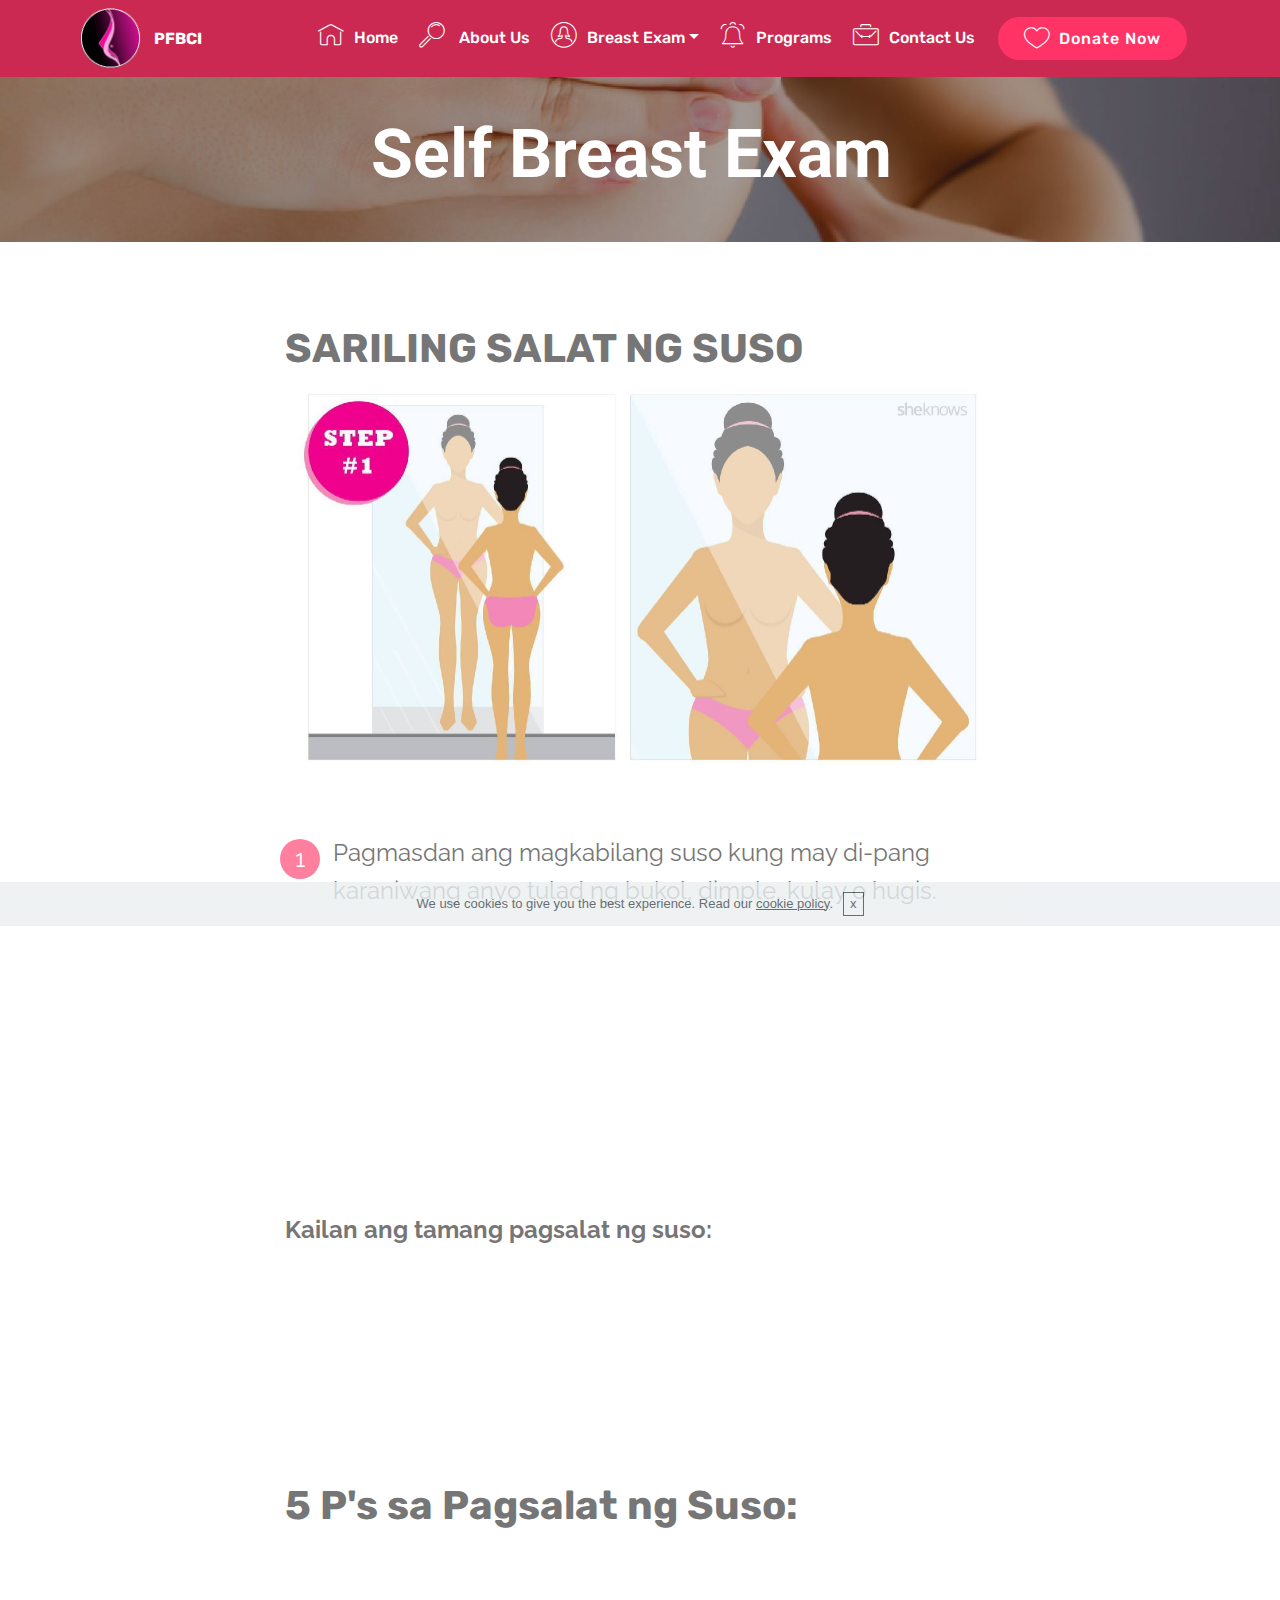
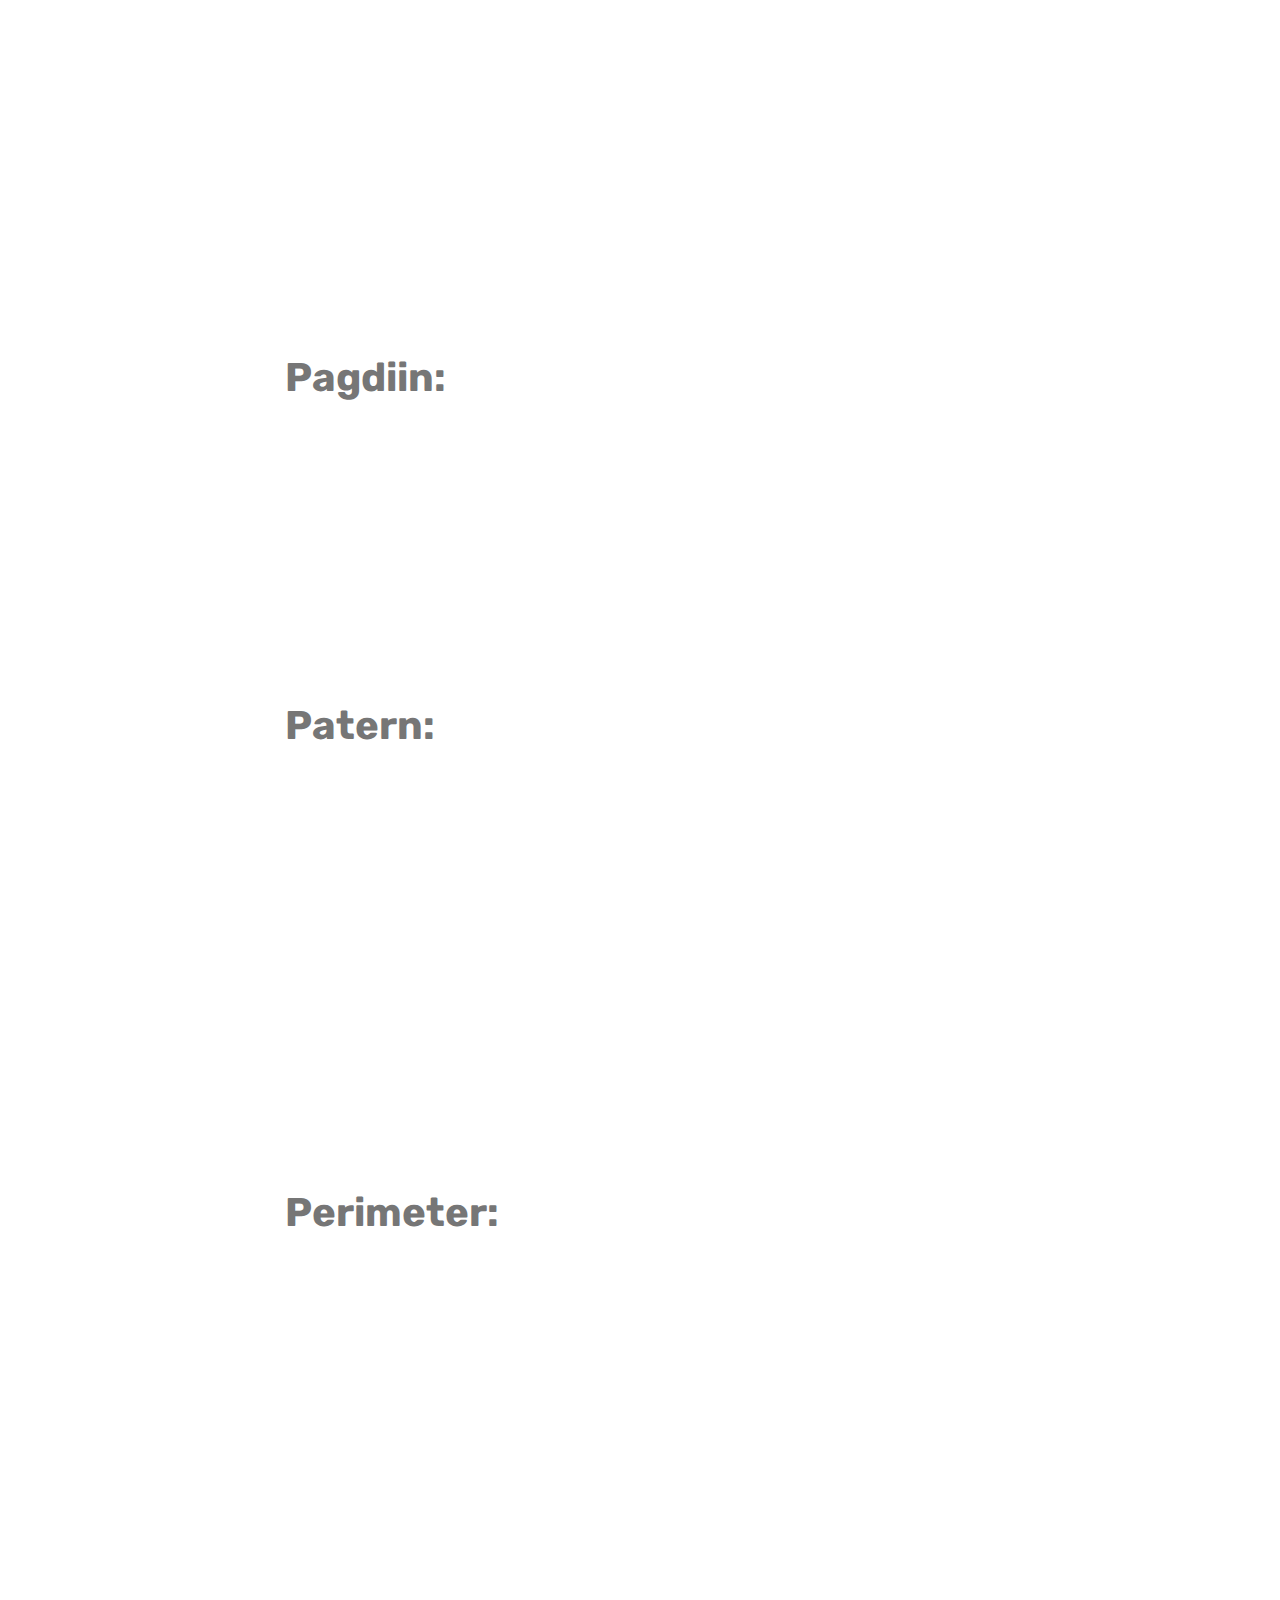
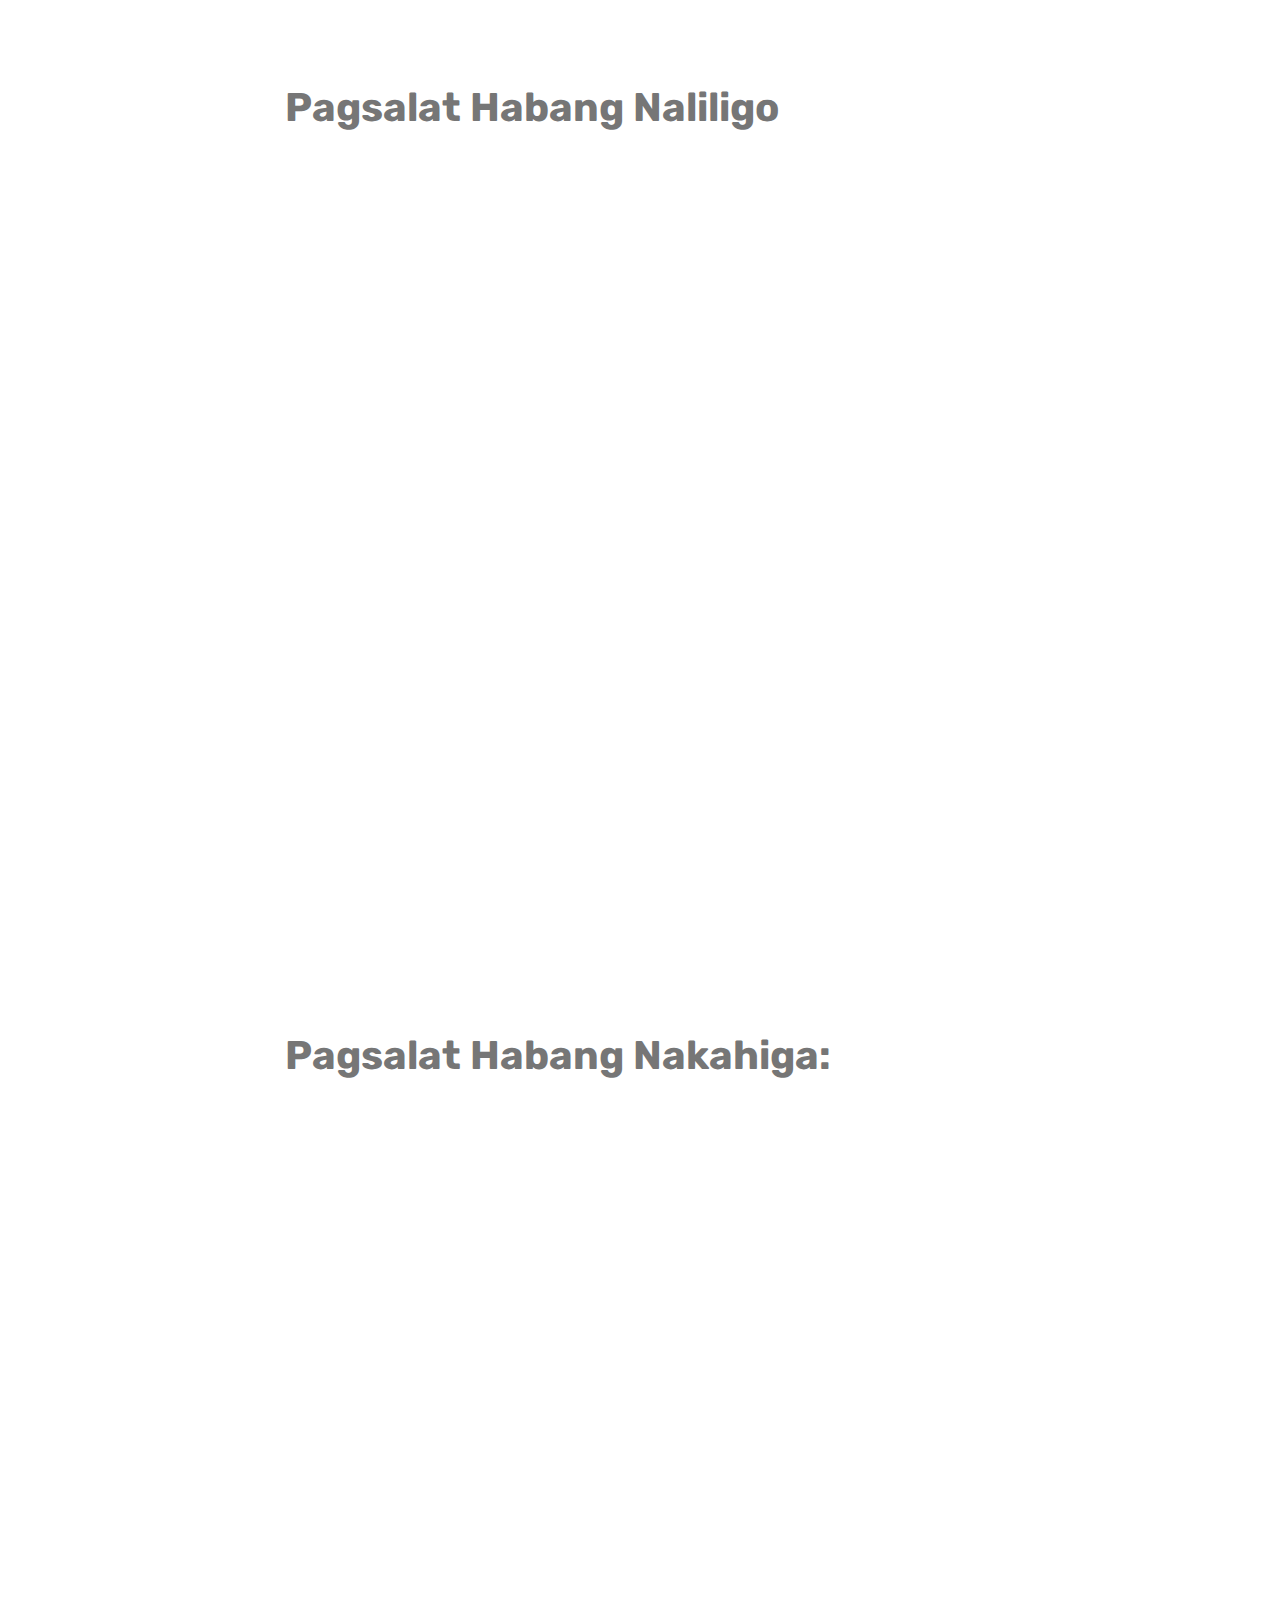
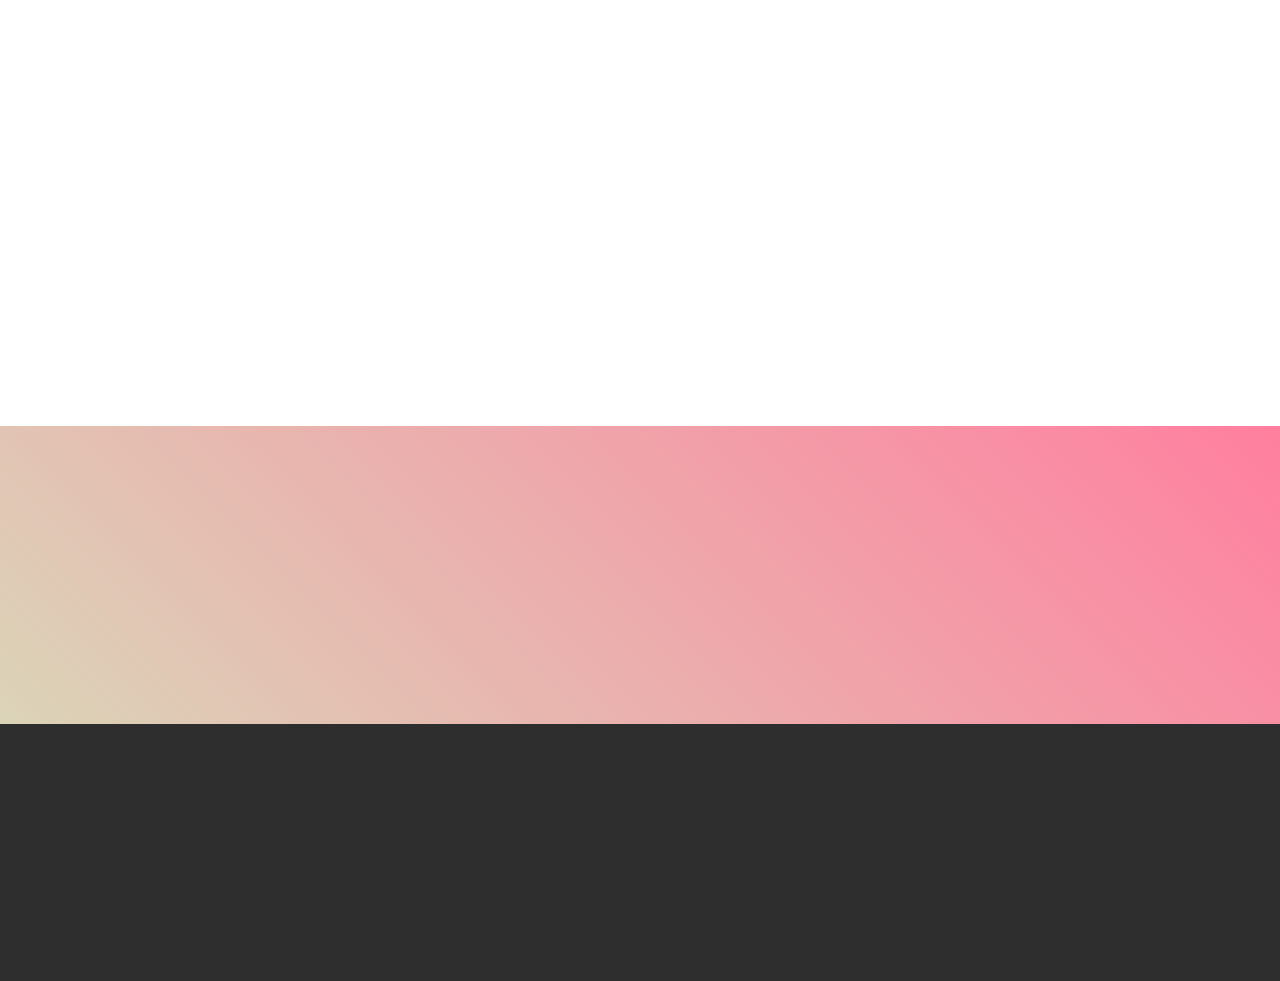
<file: breast-exam.html>
<!DOCTYPE html>
<html>
<head>
  <!-- Site made with Mobirise Website Builder v4.2.4, https://mobirise.com -->
  <meta charset="UTF-8">
  <meta http-equiv="X-UA-Compatible" content="IE=edge">
  <meta name="generator" content="Mobirise v4.2.4, mobirise.com">
  <meta name="viewport" content="width=device-width, initial-scale=1">
  <link rel="shortcut icon" href="assets/images/pfbci-logo-128x128-128x128.png" type="image/x-icon">
  <meta name="description" content="Website Creator Description">
  <title>Breast Exam</title>
  <link rel="stylesheet" href="assets/web/assets/mobirise-icons/mobirise-icons.css">
  <link rel="stylesheet" href="assets/tether/tether.min.css">
  <link rel="stylesheet" href="assets/bootstrap/css/bootstrap.min.css">
  <link rel="stylesheet" href="assets/bootstrap/css/bootstrap-grid.min.css">
  <link rel="stylesheet" href="assets/bootstrap/css/bootstrap-reboot.min.css">
  <link rel="stylesheet" href="assets/facebook-plugin/style.css">
  <link rel="stylesheet" href="assets/socicon/css/styles.css">
  <link rel="stylesheet" href="assets/animate.css/animate.min.css">
  <link rel="stylesheet" href="assets/dropdown/css/style.css">
  <link rel="stylesheet" href="assets/theme/css/style.css">
  <link rel="stylesheet" href="assets/mobirise/css/mbr-additional.css" type="text/css">



</head>
<body>
<section class="menu cid-qrYisYGVyd" once="menu" id="menu2-2" data-rv-view="935">



    <nav class="navbar navbar-dropdown align-items-center navbar-fixed-top navbar-toggleable-sm">
        <button class="navbar-toggler navbar-toggler-right" type="button" data-toggle="collapse" data-target="#navbarSupportedContent" aria-controls="navbarSupportedContent" aria-expanded="false" aria-label="Toggle navigation">
            <div class="hamburger">
                <span></span>
                <span></span>
                <span></span>
                <span></span>
            </div>
        </button>
        <div class="menu-logo">
            <div class="navbar-brand">
                <span class="navbar-logo">
                    <a href="index.html">
                        <img src="assets/images/pfbci-logo-128x128-128x128.png" alt="Mobirise" title="" media-simple="true" style="height: 3.8rem;">
                    </a>
                </span>
                <span class="navbar-caption-wrap"><a class="navbar-caption text-white display-4" href="index.html">PFBCI</a></span>
            </div>
        </div>
        <div class="collapse navbar-collapse" id="navbarSupportedContent">
            <ul class="navbar-nav nav-dropdown" data-app-modern-menu="true"><li class="nav-item">
                    <a class="nav-link link text-white display-4" href="index.html"><span class="mbri-home mbr-iconfont mbr-iconfont-btn"></span>Home</a>
                </li><li class="nav-item">
                    <a class="nav-link link text-white display-4" href="about-us.html"><span class="mbri-search mbr-iconfont mbr-iconfont-btn"></span>
                        About Us
                    </a>
                </li><li class="nav-item dropdown open"><a class="nav-link link text-white dropdown-toggle display-4" href="breast-exam.html" data-toggle="dropdown-submenu" aria-expanded="true"><span class="mbri-user2 mbr-iconfont mbr-iconfont-btn"></span>Breast Exam</a><div class="dropdown-menu"><a class="text-white dropdown-item display-4" href="early-detection.html">Early Detection<br></a><a class="text-white dropdown-item display-4" href="breast-exam.html" aria-expanded="false">Breast Self Exam</a></div></li><li class="nav-item"><a class="nav-link link text-white display-4" href="programs.html"><span class="mbri-alert mbr-iconfont mbr-iconfont-btn"></span>Programs</a></li><li class="nav-item"><a class="nav-link link text-white display-4" href="index.html#form1-6"><span class="mbri-briefcase mbr-iconfont mbr-iconfont-btn"></span>Contact Us</a></li></ul>
            <div class="navbar-buttons mbr-section-btn"><a class="btn btn-sm btn-primary display-4" href="donate.html"><span class="mbri-hearth mbr-iconfont mbr-iconfont-btn"></span>Donate Now
                    </a></div>
        </div>
    </nav>
</section>

<section class="engine"><a href="https://mobirise.co/d">free website software</a></section><section class="mbr-section content5 cid-qv1KWGNJCn" id="content5-2v" data-rv-view="979">



    <div class="mbr-overlay" style="opacity: 0.4; background-color: rgb(35, 35, 35);">
    </div>

    <div class="container">
        <div class="media-container-row">
            <div class="title col-12 col-md-8">
                <h2 class="align-center mbr-bold mbr-white pb-3 mbr-fonts-style display-1">Self Breast Exam&nbsp;</h2>



            </div>
        </div>
    </div>
</section>

<section class="mbr-section article content1 cid-qv1Lzt56nT" id="content1-2w" data-rv-view="982">



    <div class="container">
        <div class="media-container-row">
            <div class="mbr-text col-12 col-md-8 mbr-fonts-style display-2"><strong>SARILING SALAT NG SUSO</strong></div>
        </div>
    </div>
</section>

<section class="cid-qvi1TMPWzn" id="image1-4a" data-rv-view="983">



    <figure class="mbr-figure container">
            <div class="image-block" style="width: 63%;">
                <img src="assets/images/step-3-1400x787.jpg" width="1400" alt="Mobirise" title="" media-simple="true">

            </div>
    </figure>
</section>

<section class="mbr-section article content11 cid-qv1MS3k03S" id="content11-2y" data-rv-view="985">


    <div class="container">
        <div class="media-container-row">
            <div class="mbr-text counter-container col-12 col-md-8 mbr-fonts-style display-5">
                <ol>
                    <li>Pagmasdan ang magkabilang suso kung may di-pang karaniwang anyo tulad ng bukol, dimple, kulay o hugis.</li>
                    <li>Ulitin ang pagmasid<br>&nbsp; &nbsp; &nbsp; &nbsp; &nbsp;<strong>o </strong>Nakapamaywang<br>&nbsp; &nbsp; &nbsp; &nbsp; &nbsp;<strong>o</strong> Nakataas ang braso at&nbsp;<br>&nbsp; &nbsp; &nbsp; &nbsp; &nbsp;<strong>o</strong> Habang &nbsp;nakahukot ang balikat</li>
                    <li>Pisilin ang utong kung may katas.</li>
                </ol>
            </div>
        </div>
    </div>
</section>

<section class="mbr-section article content1 cid-qv1Ofa85Os" id="content1-2z" data-rv-view="986">



    <div class="container">
        <div class="media-container-row">
            <div class="mbr-text col-12 col-md-8 mbr-fonts-style display-5"><strong>Kailan ang tamang pagsalat ng suso:</strong></div>
        </div>
    </div>
</section>

<section class="mbr-section article content12 cid-qv1MbHdH0b" id="content12-2x" data-rv-view="987">


    <div class="container">
        <div class="media-container-row">
            <div class="mbr-text counter-container col-12 col-md-8 mbr-fonts-style display-7">
                <ul>
                    <li>&nbsp;<strong>Regular (buwan - buwan dinadatnan ng regla ) -&nbsp;</strong>7-10 araw mula sa unang araw ng regla.<strong></strong></li>
                    <li><strong>IRREGULAR/MENOPAUSE/LALAKI</strong>- pumili ng isang petsa sa isang buwan at sa petsang iyon buwan-buwan magsalat.</li>
                </ul>
            </div>
        </div>
    </div>
</section>

<section class="mbr-section article content1 cid-qv1RNXrM5L" id="content1-30" data-rv-view="988">



    <div class="container">
        <div class="media-container-row">
            <div class="mbr-text col-12 col-md-8 mbr-fonts-style display-2"><strong>5 P's sa Pagsalat ng Suso:</strong></div>
        </div>
    </div>
</section>

<section class="mbr-section article content12 cid-qv1S6pAmcx" id="content12-31" data-rv-view="989">


    <div class="container">
        <div class="media-container-row">
            <div class="mbr-text counter-container col-12 col-md-8 mbr-fonts-style display-5">
                <ul>
                    <li><strong>NAKAHIGA</strong></li>
                    <li><strong>NAKA-UPO</strong></li>
                    <li><strong>NAKATAYO ( NALILIGO )</strong></li>
                </ul>
            </div>
        </div>
    </div>
</section>

<section class="mbr-section article content1 cid-qv1SzmF0Rt" id="content2-32" data-rv-view="990">



    <div class="container">
        <div class="media-container-row">
            <div class="mbr-text col-12 col-md-8 mbr-fonts-style display-7">
                <blockquote><strong>PAALALA:&nbsp;</strong>&nbsp;Sa pagsalat ng kanang suso, itaas ang kanang kamay at ilagay sa likod ng ulo o batok, habang ang kaliwang kamay naman ang magsasalat. (gawin din ito sa kabilang suso). Isang daliri ang laktaw sa bawat hakbang hanggang sa matapos ang buong suso.</blockquote>
            </div>
        </div>
    </div>
</section>

<section class="mbr-section article content1 cid-qv1TgYjCY8" id="content1-33" data-rv-view="991">



    <div class="container">
        <div class="media-container-row">
            <div class="mbr-text col-12 col-md-8 mbr-fonts-style display-2"><strong>Pagdiin:</strong></div>
        </div>
    </div>
</section>

<section class="mbr-section article content12 cid-qv1TiAcF8L" id="content12-34" data-rv-view="992">


    <div class="container">
        <div class="media-container-row">
            <div class="mbr-text counter-container col-12 col-md-8 mbr-fonts-style display-5">
                <ul>
                    <li><strong>MAGAAN</strong></li>
                    <li><strong>MAY-DIIN</strong></li>
                    <li><strong>MADIIN</strong></li>
                </ul>
            </div>
        </div>
    </div>
</section>

<section class="mbr-section article content1 cid-qv1TwtwvIh" id="content1-35" data-rv-view="993">



    <div class="container">
        <div class="media-container-row">
            <div class="mbr-text col-12 col-md-8 mbr-fonts-style display-2"><strong>Patern:</strong></div>
        </div>
    </div>
</section>

<section class="mbr-section article content12 cid-qv1TBPCgZt" id="content12-36" data-rv-view="994">


    <div class="container">
        <div class="media-container-row">
            <div class="mbr-text counter-container col-12 col-md-8 mbr-fonts-style display-5">
                <ul>
                    <li><strong>PAIKOT</strong></li>
                    <li><strong>PAHALANG</strong></li>
                    <li><strong>CLOCKWISE o parang galaw ng orasan&nbsp;</strong></li><li><strong>PATAAS-BABA</strong></li>
                </ul>
            </div>
        </div>
    </div>
</section>

<section class="mbr-section article content1 cid-qrYqY3f1lM" id="content2-e" data-rv-view="995">



    <div class="container">
        <div class="media-container-row">
            <div class="mbr-text col-12 col-md-8 mbr-fonts-style display-7">
                <blockquote><p><strong>Paalala:</strong>&nbsp;kahit anong patern ang gamitin, ang mahalaga ay masala ang buong suso.</p></blockquote>
            </div>
        </div>
    </div>
</section>

<section class="mbr-section article content1 cid-qrYVIZCWMf" id="content1-m" data-rv-view="996">



    <div class="container">
        <div class="media-container-row">
            <div class="mbr-text col-12 col-md-8 mbr-fonts-style display-2"><strong>Perimeter:</strong></div>
        </div>
    </div>
</section>

<section class="mbr-section article content12 cid-qv1WEF2SFl" id="content12-37" data-rv-view="997">


    <div class="container">
        <div class="media-container-row">
            <div class="mbr-text counter-container col-12 col-md-8 mbr-fonts-style display-5">
                <ul>
                    <li><strong>GALING BALIKAT</strong></li>
                    <li><strong>GITNANG SUSO</strong></li>
                    <li><strong>BRA LINE</strong></li><li><strong>KILI-KILI</strong></li><li><strong>BUONG SUSO&nbsp;</strong></li><li><strong>UTONG</strong></li>
                </ul>
            </div>
        </div>
    </div>
</section>

<section class="mbr-section article content1 cid-qrYWEzPMxB" id="content1-o" data-rv-view="998">



    <div class="container">
        <div class="media-container-row">
            <div class="mbr-text col-12 col-md-8 mbr-fonts-style display-2"><strong>Pagsalat Habang Naliligo&nbsp;</strong></div>
        </div>
    </div>
</section>

<section class="cid-qvi19Q0RWt" id="image1-48" data-rv-view="999">



    <figure class="mbr-figure container">
            <div class="image-block" style="width: 63%;">
                <img src="assets/images/step-1400x787.jpg" width="1400" alt="Mobirise" title="" media-simple="true">

            </div>
    </figure>
</section>

<section class="mbr-section article content11 cid-qv1XbiKXGg" id="content11-38" data-rv-view="1001">


    <div class="container">
        <div class="media-container-row">
            <div class="mbr-text counter-container col-12 col-md-8 mbr-fonts-style display-5">
                <ol>
                    <li>Ilagay ang isang kamay sa likod ng ulo o batok.<br><br></li>
                    <li>Sabunan ang kabilang kamay, Ilapat ang mga daliri sa suso at igalaw ng pabilog na may diin magmula sa utong palabas. Sa ganitong paraan, salatin ang buong suso at kili-kili at alamin kung may bukol.&nbsp;&nbsp;&nbsp;&nbsp;</li>
                    <li>Pagkatapos magsalat ng isang suso, ulitin ang pagsalat sa kabilang suso gamit ang kabilang kamay.</li>
                </ol>
            </div>
        </div>
    </div>
</section>

<section class="mbr-section article content1 cid-qrYXgLcQLy" id="content1-u" data-rv-view="1002">



    <div class="container">
        <div class="media-container-row">
            <div class="mbr-text col-12 col-md-8 mbr-fonts-style display-2"><strong>Pagsalat Habang Nakahiga:</strong></div>
        </div>
    </div>
</section>

<section class="cid-qvi1fmD115" id="image1-49" data-rv-view="1003">



    <figure class="mbr-figure container">
            <div class="image-block" style="width: 63%;">
                <img src="assets/images/step-2-1400x787.jpg" width="1400" alt="Mobirise" title="" media-simple="true">

            </div>
    </figure>
</section>

<section class="mbr-section article content11 cid-qv1YEXBTdU" id="content11-39" data-rv-view="1005">


    <div class="container">
        <div class="media-container-row">
            <div class="mbr-text counter-container col-12 col-md-8 mbr-fonts-style display-5">
                <ol>
                    <li>Humiga at maging komportable.<br><br></li>
                    <li>Maglagay ng unan sa ilalim ng kaliwang balikat.<br>&nbsp; &nbsp;</li>
                    <li>Itaas ang kaliwang braso at ilagay ang kamay sa likod ng ulo at batok.</li><li>Salatin ang kaliwang suso gamit ang kamay tulad ng pagsalat habang naliligo. Ilipat ang unan sa kabilang balikat at salatin ang kanang suso.</li>
                </ol>
            </div>
        </div>
    </div>
</section>

<section class="mbr-section mbr-section__comments" id="facebook-comments-block-2l" data-rv-view="552" style="background-color: rgb(255, 255, 255);">

    <div class="mbr-section__container mbr-section__container--isolated container">
        <div class="row">
            <div class="col-sm-8 col-sm-offset-2"><div class="facebookPlaceholder" data-numposts="5"><h2>FACEBOOK COMMENTS WILL BE SHOWN ONLY WHEN YOUR SITE IS ONLINE</h2> <img src="assets/images/facebook-comments.jpg"></div></div>


        </div>
    </div>
</section>

<section class="mbr-section info2 cid-qtefsToXFm" id="info2-2p" data-rv-view="1006">





    <div class="container">
        <div class="row">
            <div class="media-container-column col-12 col-lg-3 col-md-4 offset-md-1">
                <div class="mbr-section-btn align-left py-4"><a class="btn btn-primary display-4" href="https://docs.google.com/forms/d/e/1FAIpQLSfHK7lYToLJkJ-mE2RfP75m8vRCMhFBrAC2eQTEF0MDYofxKg/viewform" target="_blank">
                    <span class="mbri-preview mbr-iconfont"></span>CLICK HERE</a></div>
            </div>
            <div class="media-container-column title col-12 col-lg-7 col-md-6">
                <h2 class="align-right mbr-bold mbr-white pb-3 mbr-fonts-style display-2">EVALUATE YOUR EXPERIENCE BY ANSWERING THIS FORM. &nbsp;</h2>
                <h3 class="mbr-section-subtitle align-right mbr-light mbr-white mbr-fonts-style display-5"></h3>
            </div>
        </div>
    </div>
</section>

<section class="cid-qto4UovSia" id="footer1-2s" data-rv-view="1009">





    <div class="container">
        <div class="media-container-row content text-white">
            <div class="col-12 col-md-3">
                <div class="media-wrap">
                    <a href="index.html">
                        <img src="assets/images/pfbci-logo-128x128-128x128.png" alt="Mobirise" title="" media-simple="true">
                    </a>
                </div>
            </div>
            <div class="col-12 col-md-3 mbr-fonts-style display-7">
                <h5 class="pb-3">
                    Address
                </h5>
                <p class="mbr-text">Breast Care Center OPD Bldg East Avenue Medical Center
<br>Quezon City, Philippines</p>
            </div>
            <div class="col-12 col-md-3 mbr-fonts-style display-7">
                <h5 class="pb-3">
                    Contacts
                </h5>
                <p class="mbr-text">
                    Email: pfbci.kasuso@yahoo.com                    <br>Phone: &nbsp;09178677624 &nbsp; &nbsp; &nbsp; &nbsp; &nbsp; &nbsp; &nbsp; &nbsp; &nbsp; &nbsp;&nbsp;<br>Call:  (02) 927 3492
                </p>
            </div>
            <div class="col-12 col-md-3 mbr-fonts-style display-7">
                <h5 class="pb-3">
                    Links
                </h5>
                <p class="mbr-text"><a href="https://www.facebook.com/kasusongpinay/" target="_blank">PFBC - kasusong pinay</a><a href="https://www.facebook.com/kasusongpinay/">&nbsp;</a><br><br></p>
            </div>
        </div>

    </div>
</section>


  <script src="assets/web/assets/jquery/jquery.min.js"></script>
  <script src="assets/popper/popper.min.js"></script>
  <script src="assets/tether/tether.min.js"></script>
  <script src="assets/bootstrap/js/bootstrap.min.js"></script>
  <script src="https://connect.facebook.net/en_US/sdk.js#xfbml=1&version=v2.5"></script>
  <script src="https://apis.google.com/js/plusone.js"></script>
  <script src="assets/facebook-plugin/facebook-script.js"></script>
  <script src="assets/cookies-alert-plugin/cookies-alert-core.js"></script>
  <script src="assets/cookies-alert-plugin/cookies-alert-script.js"></script>
  <script src="assets/touch-swipe/jquery.touch-swipe.min.js"></script>
  <script src="assets/viewport-checker/jquery.viewportchecker.js"></script>
  <script src="assets/smooth-scroll/smooth-scroll.js"></script>
  <script src="assets/dropdown/js/script.min.js"></script>
  <script src="assets/theme/js/script.js"></script>


 <div id="scrollToTop" class="scrollToTop mbr-arrow-up"><a style="text-align: center;"><i class="mbri-down mbr-iconfont"></i></a></div>
    <input name="animation" type="hidden">
  <input name="cookieData" type="hidden" data-cookie-text="We use cookies to give you the best experience. Read our <a href='privacy.html'>cookie policy</a>.">
  </body>
</html>
</file>
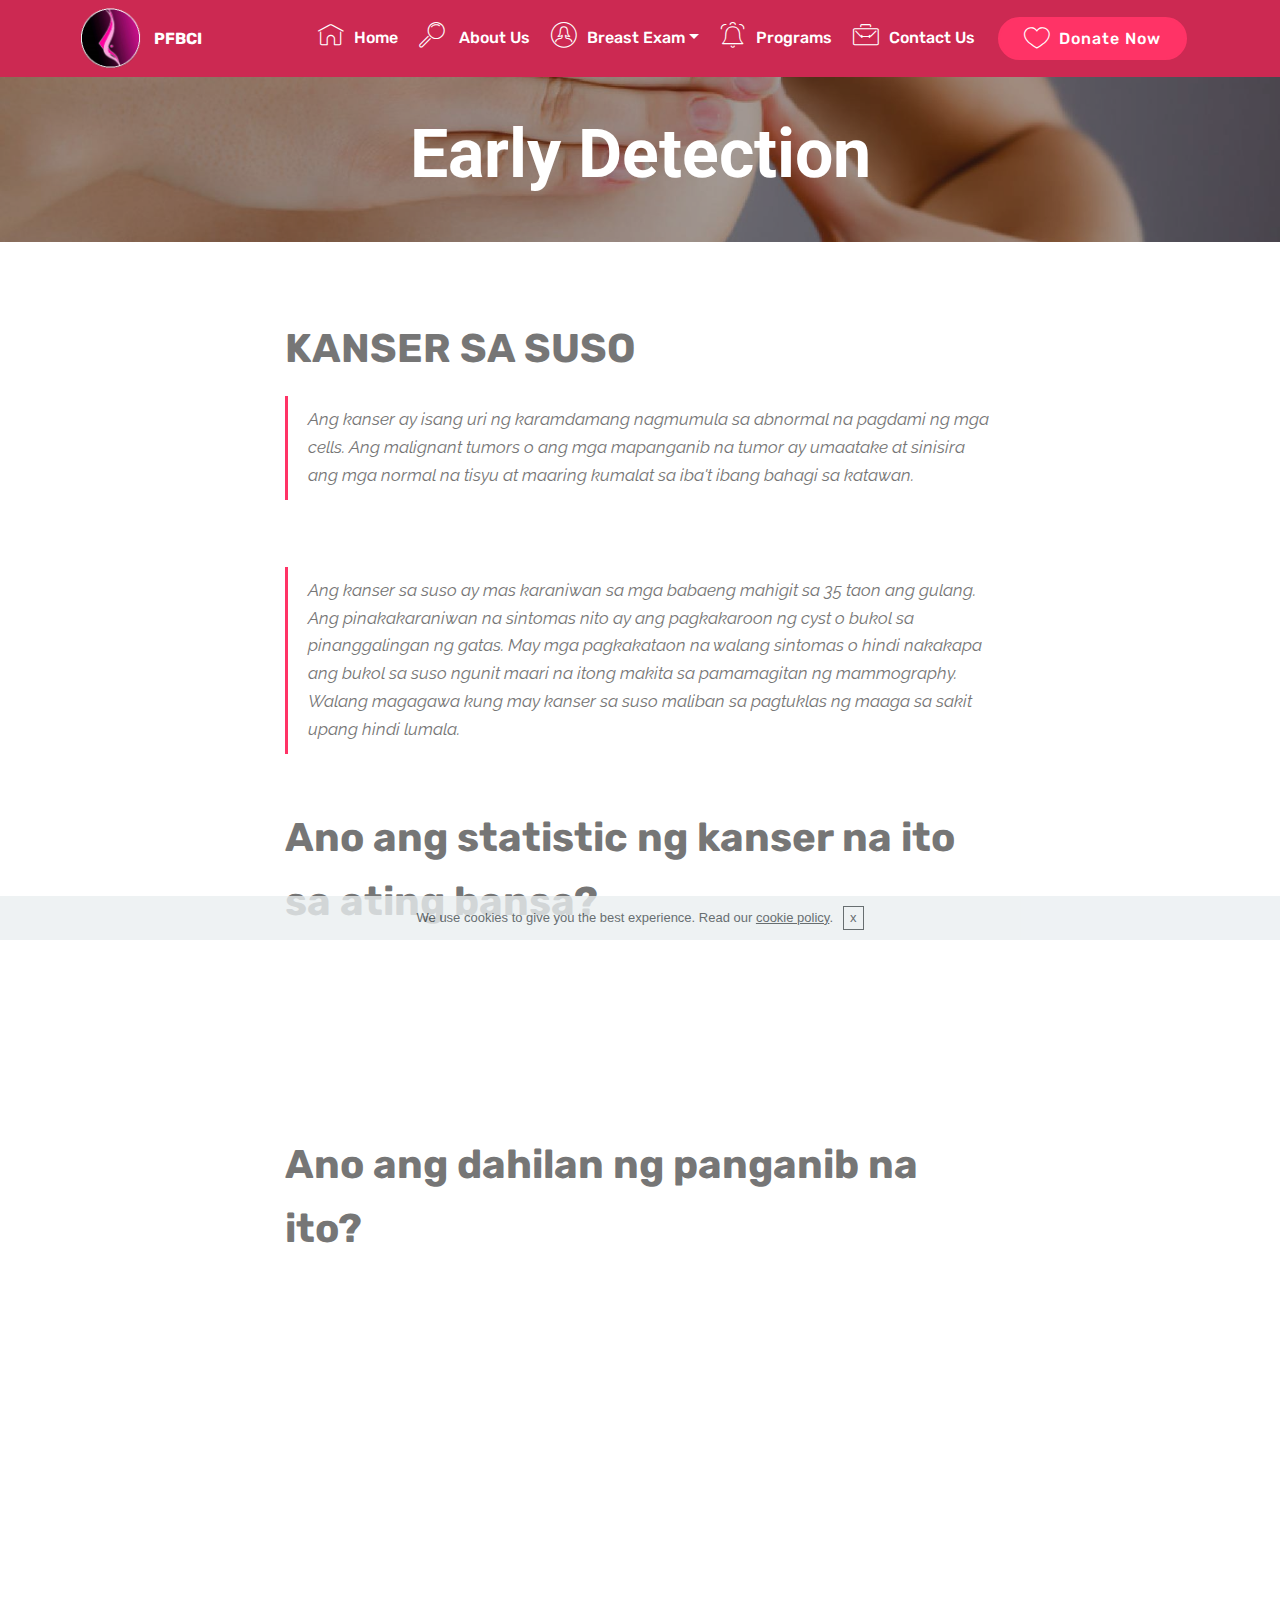
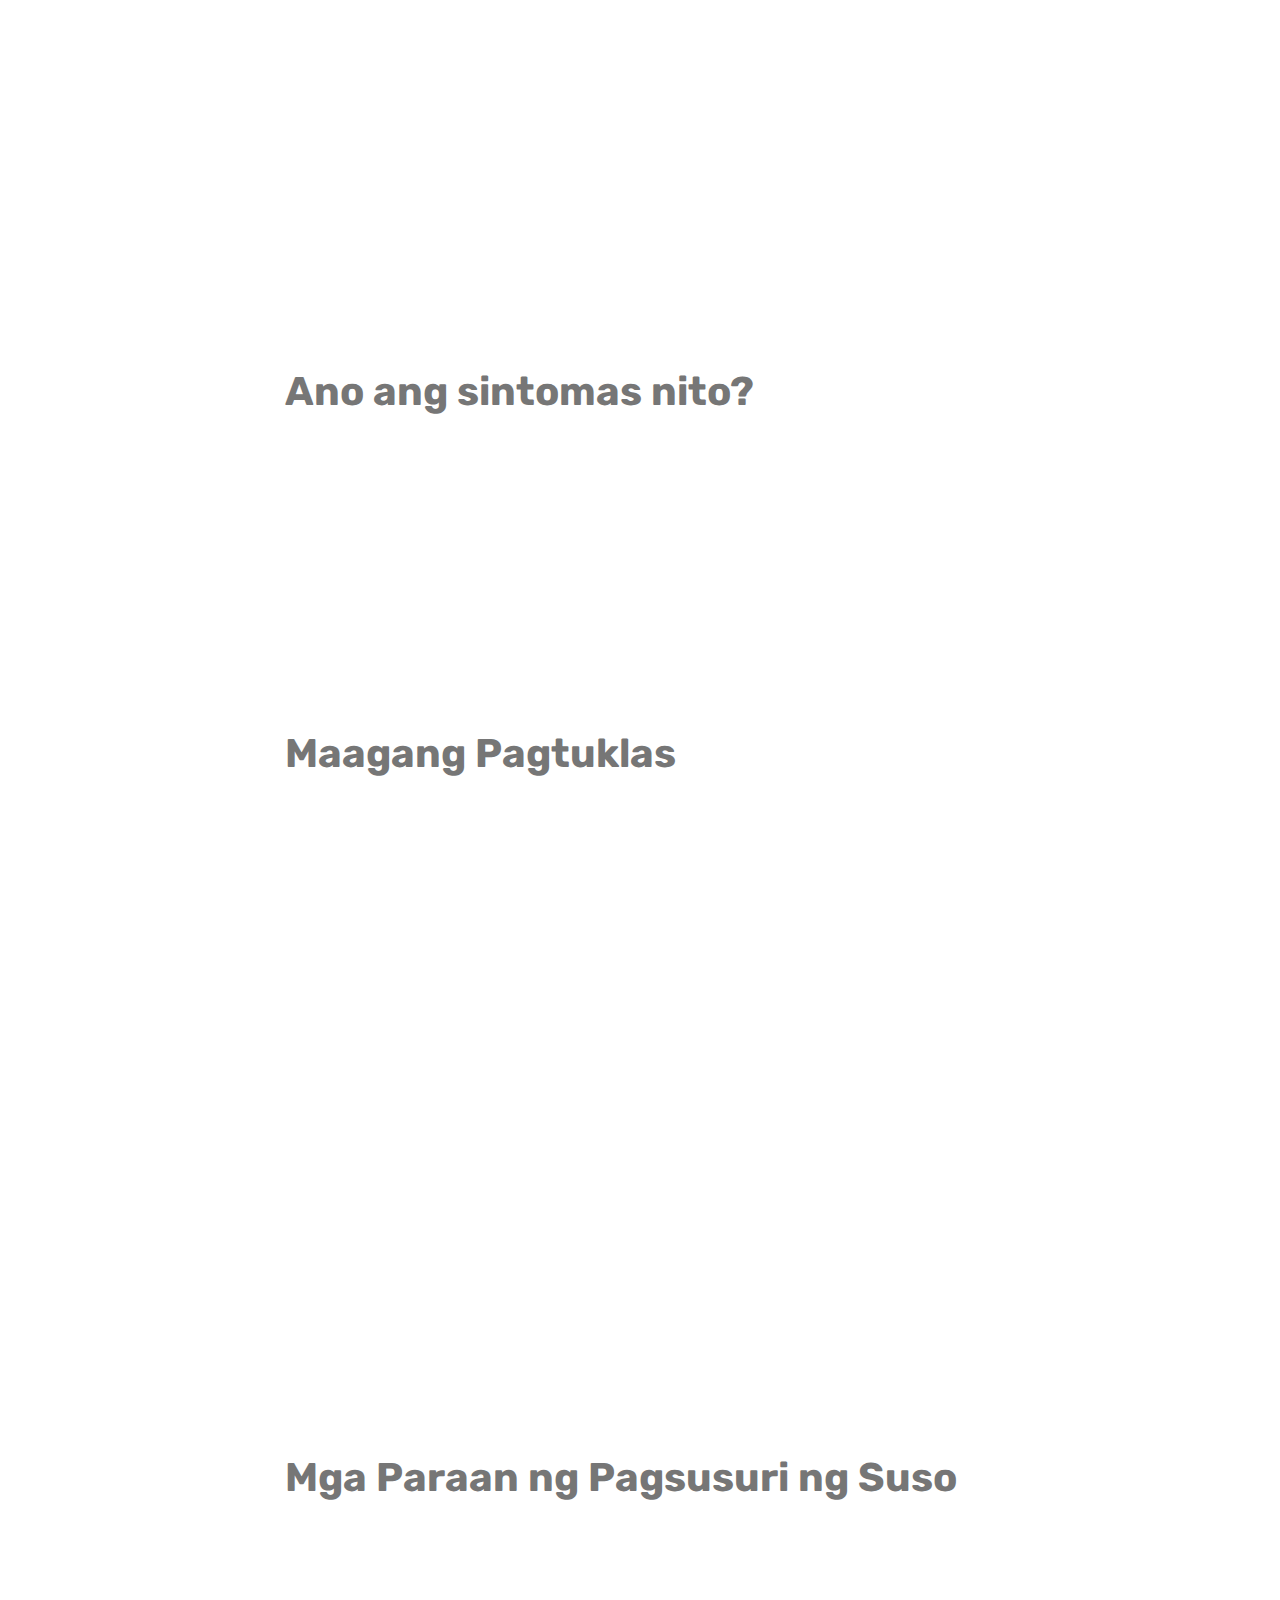
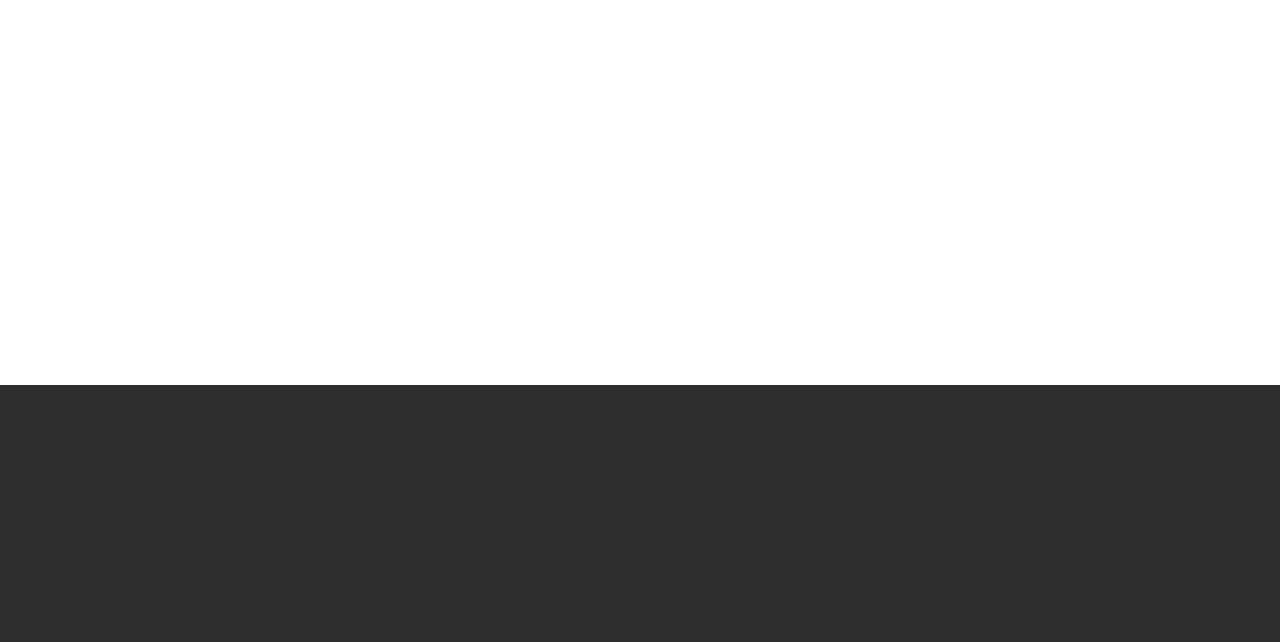
<file: early-detection.html>
<!DOCTYPE html>
<html>
<head>
  <!-- Site made with Mobirise Website Builder v4.2.4, https://mobirise.com -->
  <meta charset="UTF-8">
  <meta http-equiv="X-UA-Compatible" content="IE=edge">
  <meta name="generator" content="Mobirise v4.2.4, mobirise.com">
  <meta name="viewport" content="width=device-width, initial-scale=1">
  <link rel="shortcut icon" href="assets/images/pfbci-logo-128x128-128x128.png" type="image/x-icon">
  <meta name="description" content="Website Creator Description">
  <title>Early Detection</title>
  <link rel="stylesheet" href="assets/web/assets/mobirise-icons/mobirise-icons.css">
  <link rel="stylesheet" href="assets/tether/tether.min.css">
  <link rel="stylesheet" href="assets/bootstrap/css/bootstrap.min.css">
  <link rel="stylesheet" href="assets/bootstrap/css/bootstrap-grid.min.css">
  <link rel="stylesheet" href="assets/bootstrap/css/bootstrap-reboot.min.css">
  <link rel="stylesheet" href="assets/facebook-plugin/style.css">
  <link rel="stylesheet" href="assets/socicon/css/styles.css">
  <link rel="stylesheet" href="assets/animate.css/animate.min.css">
  <link rel="stylesheet" href="assets/dropdown/css/style.css">
  <link rel="stylesheet" href="assets/theme/css/style.css">
  <link rel="stylesheet" href="assets/mobirise/css/mbr-additional.css" type="text/css">



</head>
<body>
<section class="menu cid-qrYisYGVyd" once="menu" id="menu2-2" data-rv-view="935">



    <nav class="navbar navbar-dropdown align-items-center navbar-fixed-top navbar-toggleable-sm">
        <button class="navbar-toggler navbar-toggler-right" type="button" data-toggle="collapse" data-target="#navbarSupportedContent" aria-controls="navbarSupportedContent" aria-expanded="false" aria-label="Toggle navigation">
            <div class="hamburger">
                <span></span>
                <span></span>
                <span></span>
                <span></span>
            </div>
        </button>
        <div class="menu-logo">
            <div class="navbar-brand">
                <span class="navbar-logo">
                    <a href="index.html">
                        <img src="assets/images/pfbci-logo-128x128-128x128.png" alt="Mobirise" title="" media-simple="true" style="height: 3.8rem;">
                    </a>
                </span>
                <span class="navbar-caption-wrap"><a class="navbar-caption text-white display-4" href="index.html">PFBCI</a></span>
            </div>
        </div>
        <div class="collapse navbar-collapse" id="navbarSupportedContent">
            <ul class="navbar-nav nav-dropdown" data-app-modern-menu="true"><li class="nav-item">
                    <a class="nav-link link text-white display-4" href="index.html"><span class="mbri-home mbr-iconfont mbr-iconfont-btn"></span>Home</a>
                </li><li class="nav-item">
                    <a class="nav-link link text-white display-4" href="about-us.html"><span class="mbri-search mbr-iconfont mbr-iconfont-btn"></span>
                        About Us
                    </a>
                </li><li class="nav-item dropdown open"><a class="nav-link link text-white dropdown-toggle display-4" href="breast-exam.html" data-toggle="dropdown-submenu" aria-expanded="true"><span class="mbri-user2 mbr-iconfont mbr-iconfont-btn"></span>Breast Exam</a><div class="dropdown-menu"><a class="text-white dropdown-item display-4" href="early-detection.html">Early Detection<br></a><a class="text-white dropdown-item display-4" href="breast-exam.html" aria-expanded="false">Breast Self Exam</a></div></li><li class="nav-item"><a class="nav-link link text-white display-4" href="programs.html"><span class="mbri-alert mbr-iconfont mbr-iconfont-btn"></span>Programs</a></li><li class="nav-item"><a class="nav-link link text-white display-4" href="index.html#form1-6"><span class="mbri-briefcase mbr-iconfont mbr-iconfont-btn"></span>Contact Us</a></li></ul>
            <div class="navbar-buttons mbr-section-btn"><a class="btn btn-sm btn-primary display-4" href="donate.html"><span class="mbri-hearth mbr-iconfont mbr-iconfont-btn"></span>Donate Now
                    </a></div>
        </div>
    </nav>
</section>

<section class="engine"><a href="https://mobirise.co/n">bootstrap modal form</a></section><section class="mbr-section content5 cid-qv1KWGNJCn" id="content5-3b" data-rv-view="1084">



    <div class="mbr-overlay" style="opacity: 0.4; background-color: rgb(35, 35, 35);">
    </div>

    <div class="container">
        <div class="media-container-row">
            <div class="title col-12 col-md-8">
                <h2 class="align-center mbr-bold mbr-white pb-3 mbr-fonts-style display-1">Early Detection</h2>



            </div>
        </div>
    </div>
</section>

<section class="mbr-section article content1 cid-qv1Lzt56nT" id="content1-3c" data-rv-view="1087">



    <div class="container">
        <div class="media-container-row">
            <div class="mbr-text col-12 col-md-8 mbr-fonts-style display-2"><strong>KANSER SA SUSO</strong></div>
        </div>
    </div>
</section>

<section class="mbr-section article content1 cid-qv21aYj7ja" id="content2-3x" data-rv-view="1088">



    <div class="container">
        <div class="media-container-row">
            <div class="mbr-text col-12 col-md-8 mbr-fonts-style display-7">
                <blockquote>Ang kanser ay isang uri ng karamdamang nagmumula sa abnormal na pagdami ng mga cells. Ang malignant tumors o ang mga mapanganib na tumor ay umaatake at sinisira ang mga normal na tisyu at maaring kumalat sa iba't ibang bahagi sa katawan.</blockquote>
            </div>
        </div>
    </div>
</section>

<section class="mbr-section article content1 cid-qv21NTSmvh" id="content2-3y" data-rv-view="1089">



    <div class="container">
        <div class="media-container-row">
            <div class="mbr-text col-12 col-md-8 mbr-fonts-style display-7">
                <blockquote>Ang kanser sa suso ay mas karaniwan sa mga babaeng mahigit sa 35 taon ang gulang. Ang pinakakaraniwan na sintomas nito ay ang pagkakaroon ng cyst o bukol sa pinanggalingan ng gatas. May mga pagkakataon na walang sintomas o hindi nakakapa ang bukol sa suso ngunit maari na itong makita sa pamamagitan ng mammography. Walang magagawa kung may kanser sa suso maliban sa pagtuklas ng maaga sa sakit upang hindi lumala.</blockquote>
            </div>
        </div>
    </div>
</section>

<section class="mbr-section article content1 cid-qv1Ofa85Os" id="content1-3e" data-rv-view="1090">



    <div class="container">
        <div class="media-container-row">
            <div class="mbr-text col-12 col-md-8 mbr-fonts-style display-2"><strong>Ano ang statistic ng kanser na ito sa ating bansa?</strong></div>
        </div>
    </div>
</section>

<section class="mbr-section article content1 cid-qv22GmNU9U" id="content2-3z" data-rv-view="1091">



    <div class="container">
        <div class="media-container-row">
            <div class="mbr-text col-12 col-md-8 mbr-fonts-style display-7">
                <blockquote>Ang kanser sa suso ang nangungunang sakit sa mga kalalakihan at kababaihan, na pinagsama ng 15% noong taong 2010, at ayon sa survey ito ang nangunguna sa mga kababaihan. Noong 2010, tinatayang 12,262 baong kaso ng kanser ang naganap sa mga kababaihan.</blockquote>
            </div>
        </div>
    </div>
</section>

<section class="mbr-section article content1 cid-qv23xpuwGy" id="content1-40" data-rv-view="1092">



    <div class="container">
        <div class="media-container-row">
            <div class="mbr-text col-12 col-md-8 mbr-fonts-style display-2"><strong>Ano ang dahilan ng panganib na ito?</strong></div>
        </div>
    </div>
</section>

<section class="mbr-section article content11 cid-qv1MS3k03S" id="content11-3d" data-rv-view="1093">


    <div class="container">
        <div class="media-container-row">
            <div class="mbr-text counter-container col-12 col-md-8 mbr-fonts-style display-7">
                <ol>
                    <li>Ang kalagayan ng hormone ng babae ang nagpataas ng panganib ng kanser sa suso<br><br></li>
                    <li>Hindi pa kailanman nanganganak<br><br></li>
                    <li>Unang panganganak ay nangyari sa noong edad 30 pataas<br><br></li><li>Matagal na pagtigil ng buwang regla<br><br></li><li>Aktibong paninigarilyo<br><br></li><li>Araw-araw na paginom ng alak<br><br></li><li>Stress<br><br></li><li>Pagkain ng matabang pagkain<br><br></li><li>Kung may kapamilya na nagkaroon ng kanser sa suso</li>
                </ol>
            </div>
        </div>
    </div>
</section>

<section class="mbr-section article content1 cid-qv24OiSBz7" id="content1-41" data-rv-view="1094">



    <div class="container">
        <div class="media-container-row">
            <div class="mbr-text col-12 col-md-8 mbr-fonts-style display-2"><strong>Ano ang sintomas nito?</strong></div>
        </div>
    </div>
</section>

<section class="mbr-section article content12 cid-qv1MbHdH0b" id="content12-3f" data-rv-view="1095">


    <div class="container">
        <div class="media-container-row">
            <div class="mbr-text counter-container col-12 col-md-8 mbr-fonts-style display-7">
                <ul>
                    <li>&nbsp;<strong>Bukol sa suso</strong></li>
                    <li><strong>Nana sa utong</strong></li><li><strong>Kulubot sa balat ng suso</strong></li><li><strong>Pangangapal sa suso</strong></li><li><strong>Patuloy na pamamaga ng suso</strong></li>
                </ul>
            </div>
        </div>
    </div>
</section>

<section class="mbr-section article content1 cid-qv1RNXrM5L" id="content1-3g" data-rv-view="1096">



    <div class="container">
        <div class="media-container-row">
            <div class="mbr-text col-12 col-md-8 mbr-fonts-style display-2"><strong>Maagang Pagtuklas</strong></div>
        </div>
    </div>
</section>

<section class="mbr-section article content1 cid-qv25v5j4Iq" id="content2-42" data-rv-view="1097">



    <div class="container">
        <div class="media-container-row">
            <div class="mbr-text col-12 col-md-8 mbr-fonts-style display-7">
                <blockquote>Sa edad na 30 ( maaring mas bata pa kung mataas ang panganib tulad ng may mga kamag-anak na nagkaroon din ng kanser ) kahit wala pang sintomas inirerekomenda ang:</blockquote>
            </div>
        </div>
    </div>
</section>

<section class="mbr-section article content12 cid-qv1TBPCgZt" id="content12-3m" data-rv-view="1098">


    <div class="container">
        <div class="media-container-row">
            <div class="mbr-text counter-container col-12 col-md-8 mbr-fonts-style display-5">
                <ul>
                    <li>Buwan-buwan na sariling pagsusuri&nbsp;</li>
                    <li>Pana-panahon na pagpapatingin sa doktor</li>
                    <li>Taunan na breast examination na gagawin ng isang health worker</li><li>Magpa-mammography para sa maagang diyagnosis</li>
                </ul>
            </div>
        </div>
    </div>
</section>

<section class="mbr-section article content1 cid-qrYqY3f1lM" id="content2-3n" data-rv-view="1099">



    <div class="container">
        <div class="media-container-row">
            <div class="mbr-text col-12 col-md-8 mbr-fonts-style display-7">
                <blockquote><p>Ito ay upang madiskubre ng maaga ang pagkakaroon ng kanser sa suso kung saan kaya pa itong gamutin.</p></blockquote>
            </div>
        </div>
    </div>
</section>

<section class="mbr-section article content1 cid-qrYVIZCWMf" id="content1-3o" data-rv-view="1100">



    <div class="container">
        <div class="media-container-row">
            <div class="mbr-text col-12 col-md-8 mbr-fonts-style display-2"><strong>Mga Paraan ng Pagsusuri ng Suso</strong></div>
        </div>
    </div>
</section>

<section class="mbr-section article content11 cid-qv26UYD16S" id="content11-43" data-rv-view="1101">
    <div class="container">
        <div class="media-container-row">
            <div class="mbr-text counter-container col-12 col-md-8 mbr-fonts-style display-5">
                <ol>
                    <li>Maaring suriin ang iyong suso habang nakatayo sa harap ng salamin. Tingnan kung may pagbabago ang hugis o laki ng suso at utong gaya ng pamamaga, pamumula o paglabas ng likido.<br><br></li>
                    <li>Puwede rin tingnan ang iyong suso habang naliligo. Kung may sabon ang mga kamay ay mas madaling kapain kung mayroon mang bukol o pagbabago sa suso.&nbsp;</li>
                </ol>
            </div>
        </div>
    </div>
</section>

<section class="mbr-section mbr-section__comments" id="facebook-comments-block-3u" data-rv-view="205" style="background-color: rgb(255, 255, 255);">

    <div class="mbr-section__container mbr-section__container--isolated container">
        <div class="row">
            <div class="col-sm-8 col-sm-offset-2"><div class="facebookPlaceholder" data-numposts="5"><h2>FACEBOOK COMMENTS WILL BE SHOWN ONLY WHEN YOUR SITE IS ONLINE</h2> <img src="assets/images/facebook-comments.jpg"></div></div>


        </div>
    </div>
</section>

<section class="cid-qto4UovSia" id="footer1-3w" data-rv-view="1102">





    <div class="container">
        <div class="media-container-row content text-white">
            <div class="col-12 col-md-3">
                <div class="media-wrap">
                    <a href="index.html">
                        <img src="assets/images/pfbci-logo-128x128-128x128.png" alt="Mobirise" title="" media-simple="true">
                    </a>
                </div>
            </div>
            <div class="col-12 col-md-3 mbr-fonts-style display-7">
                <h5 class="pb-3">
                    Address
                </h5>
                <p class="mbr-text">Breast Care Center OPD Bldg East Avenue Medical Center
<br>Quezon City, Philippines</p>
            </div>
            <div class="col-12 col-md-3 mbr-fonts-style display-7">
                <h5 class="pb-3">
                    Contacts
                </h5>
                <p class="mbr-text">
                    Email: pfbci.kasuso@yahoo.com                    <br>Phone: &nbsp;09178677624 &nbsp; &nbsp; &nbsp; &nbsp; &nbsp; &nbsp; &nbsp; &nbsp; &nbsp; &nbsp;&nbsp;<br>Call:  (02) 927 3492
                </p>
            </div>
            <div class="col-12 col-md-3 mbr-fonts-style display-7">
                <h5 class="pb-3">
                    Links
                </h5>
                <p class="mbr-text"><a href="https://www.facebook.com/kasusongpinay/" target="_blank">PFBC - kasusong pinay</a><a href="https://www.facebook.com/kasusongpinay/">&nbsp;</a><br><br></p>
            </div>
        </div>

    </div>
</section>


  <script src="assets/web/assets/jquery/jquery.min.js"></script>
  <script src="assets/popper/popper.min.js"></script>
  <script src="assets/tether/tether.min.js"></script>
  <script src="assets/bootstrap/js/bootstrap.min.js"></script>
  <script src="https://connect.facebook.net/en_US/sdk.js#xfbml=1&version=v2.5"></script>
  <script src="https://apis.google.com/js/plusone.js"></script>
  <script src="assets/facebook-plugin/facebook-script.js"></script>
  <script src="assets/cookies-alert-plugin/cookies-alert-core.js"></script>
  <script src="assets/cookies-alert-plugin/cookies-alert-script.js"></script>
  <script src="assets/touch-swipe/jquery.touch-swipe.min.js"></script>
  <script src="assets/viewport-checker/jquery.viewportchecker.js"></script>
  <script src="assets/smooth-scroll/smooth-scroll.js"></script>
  <script src="assets/dropdown/js/script.min.js"></script>
  <script src="assets/theme/js/script.js"></script>


 <div id="scrollToTop" class="scrollToTop mbr-arrow-up"><a style="text-align: center;"><i class="mbri-down mbr-iconfont"></i></a></div>
    <input name="animation" type="hidden">
  <input name="cookieData" type="hidden" data-cookie-text="We use cookies to give you the best experience. Read our <a href='privacy.html'>cookie policy</a>.">
  </body>
</html>
</file>
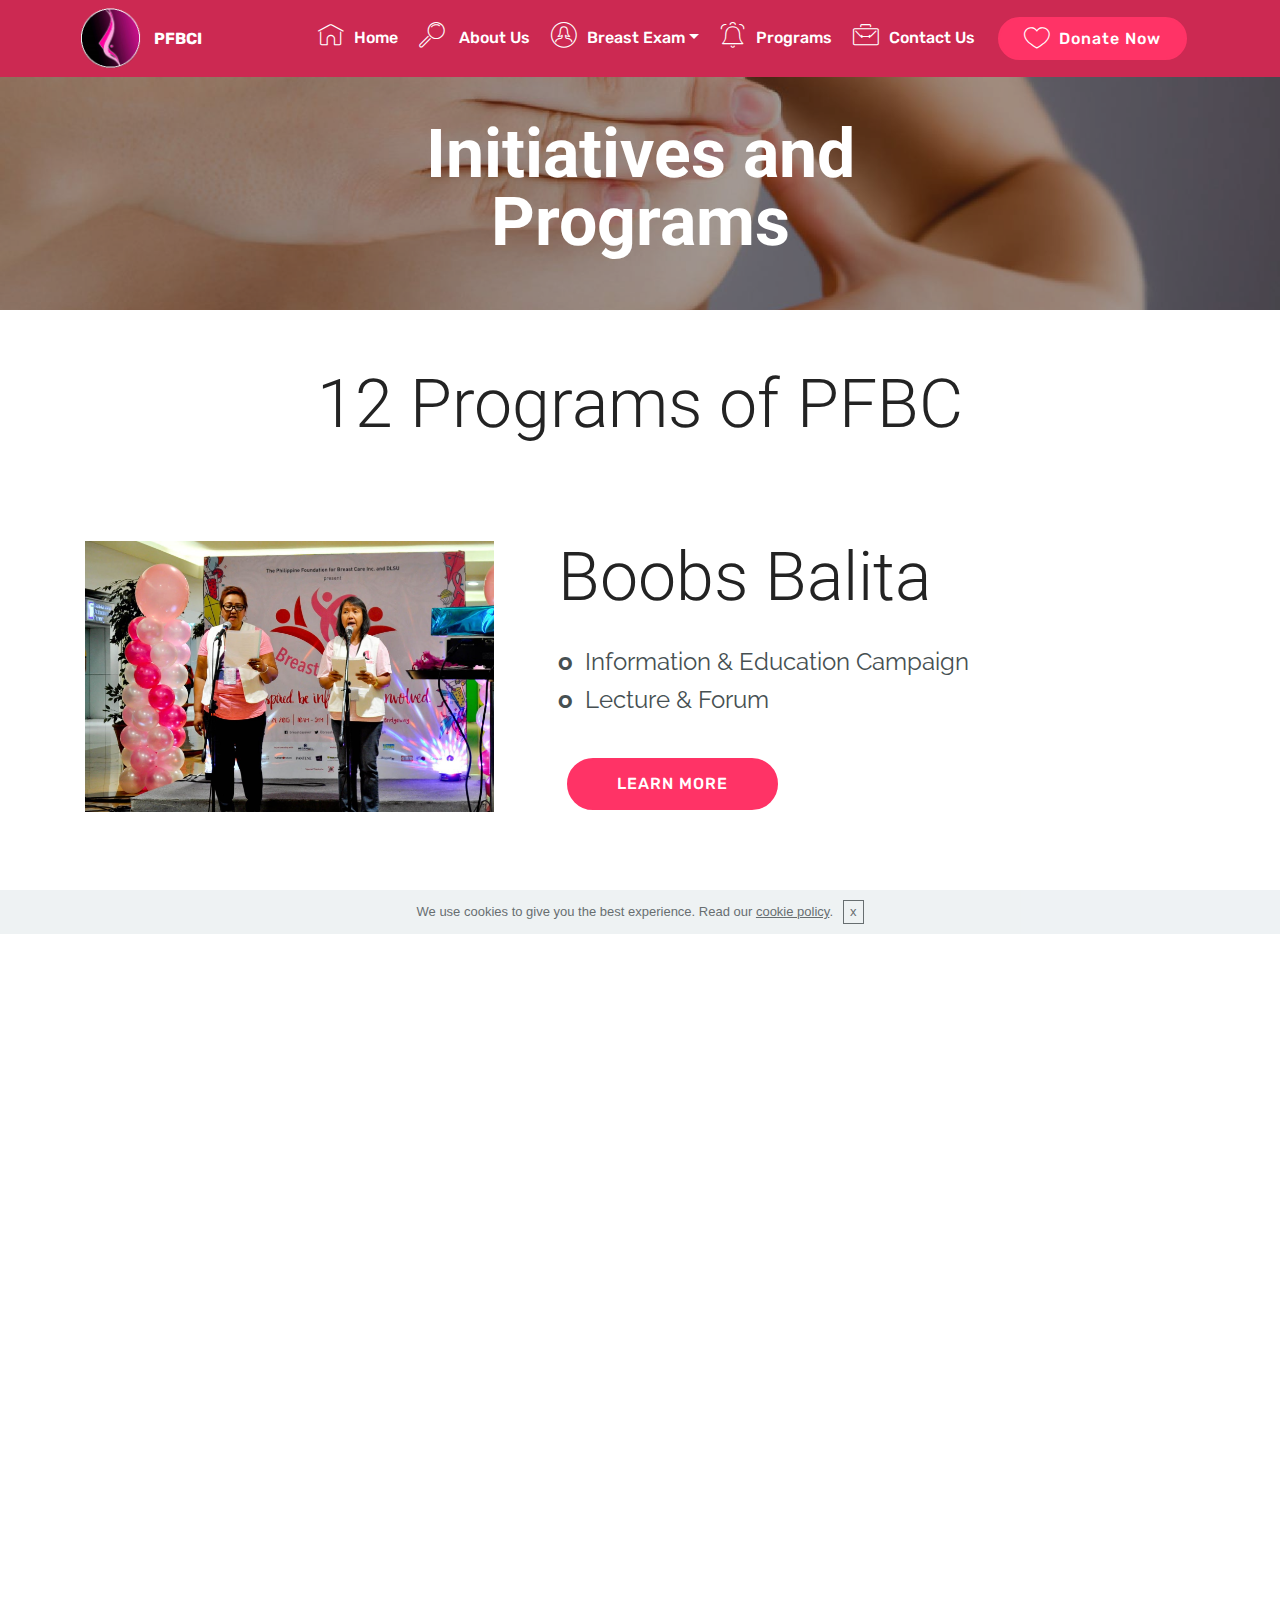
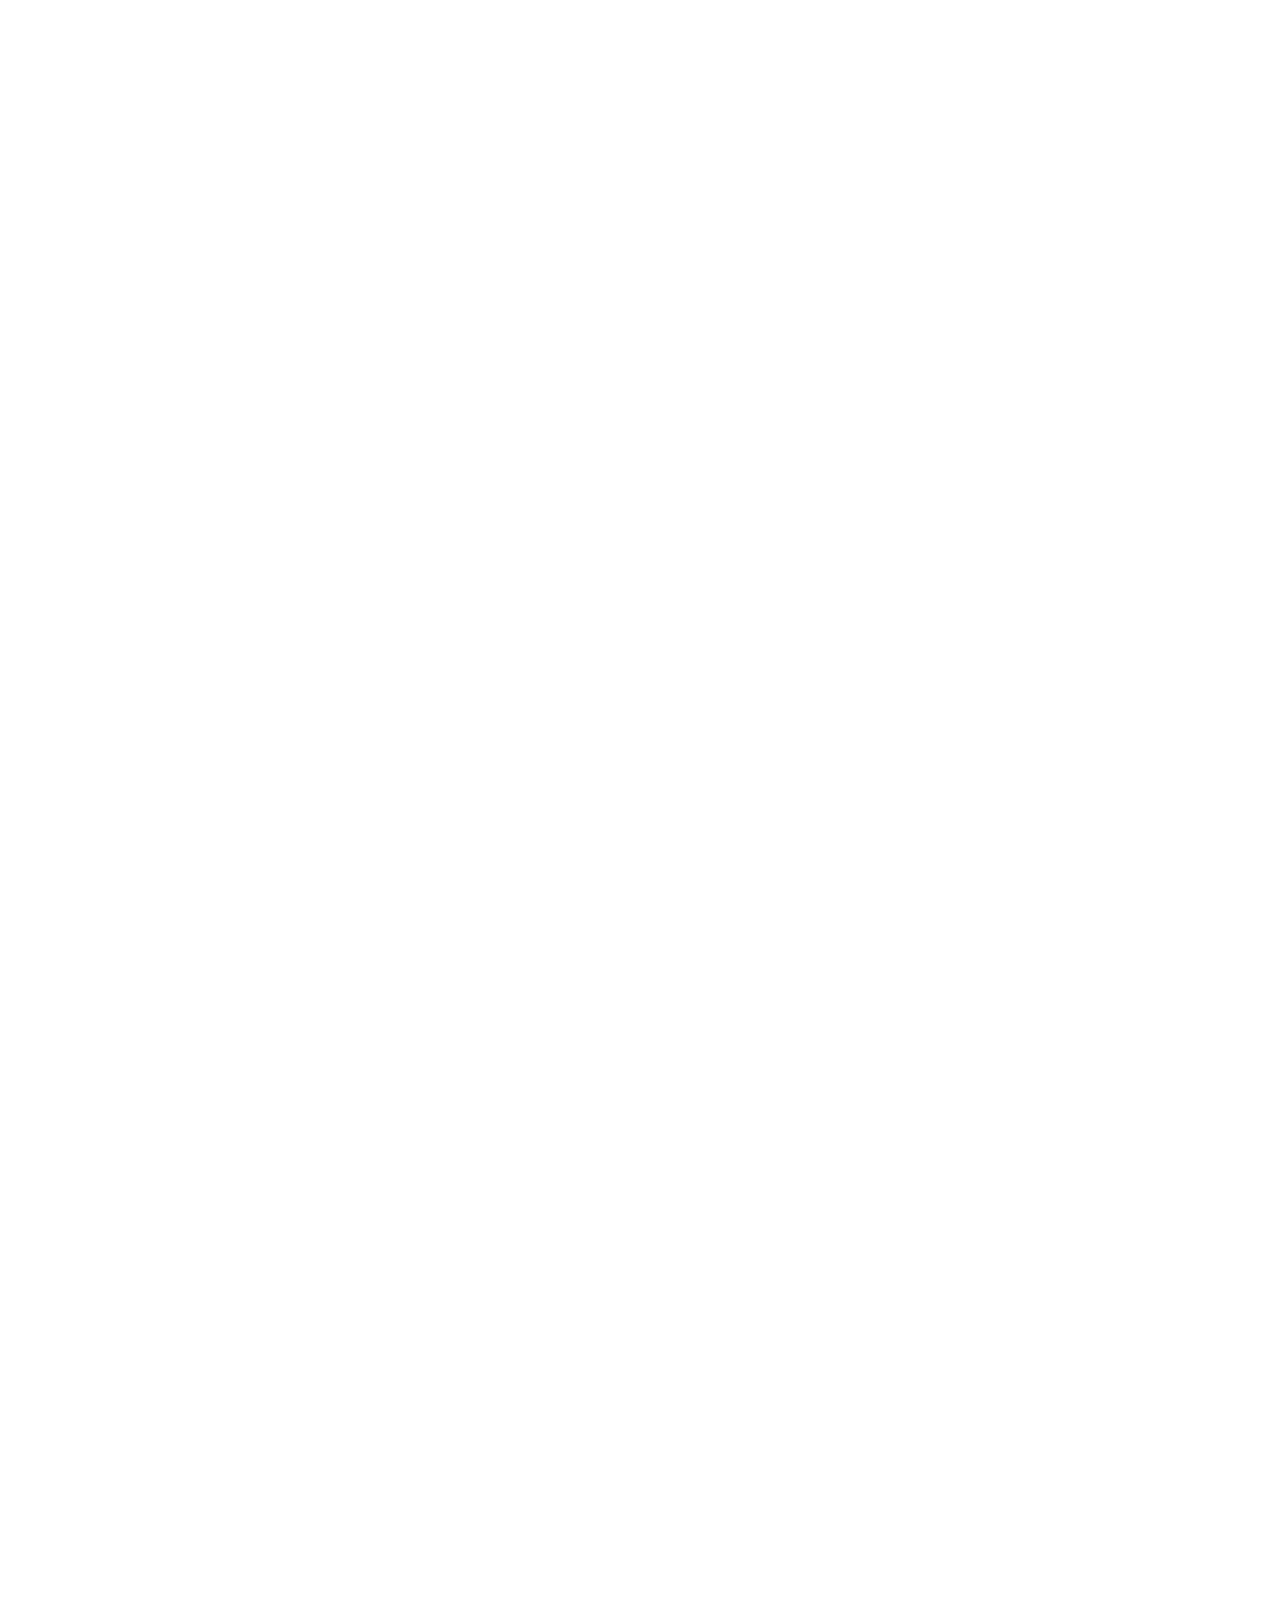
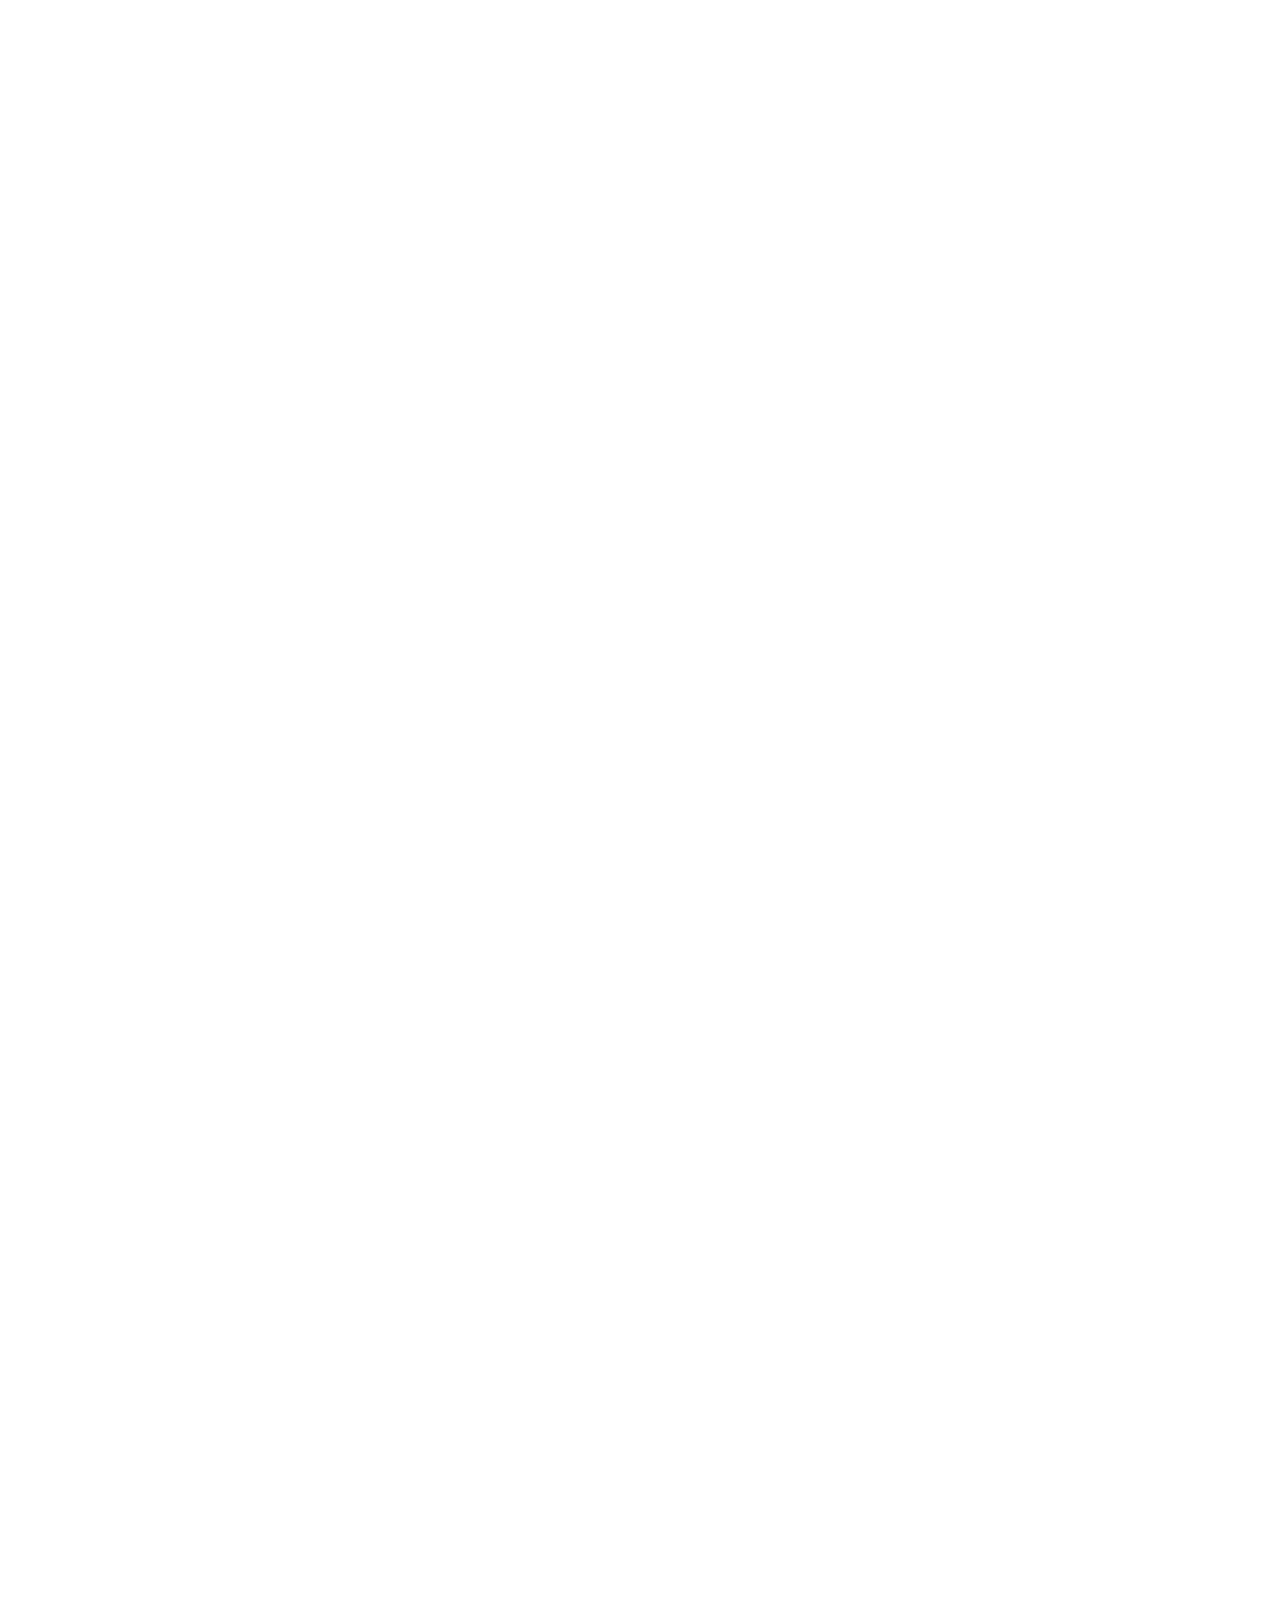
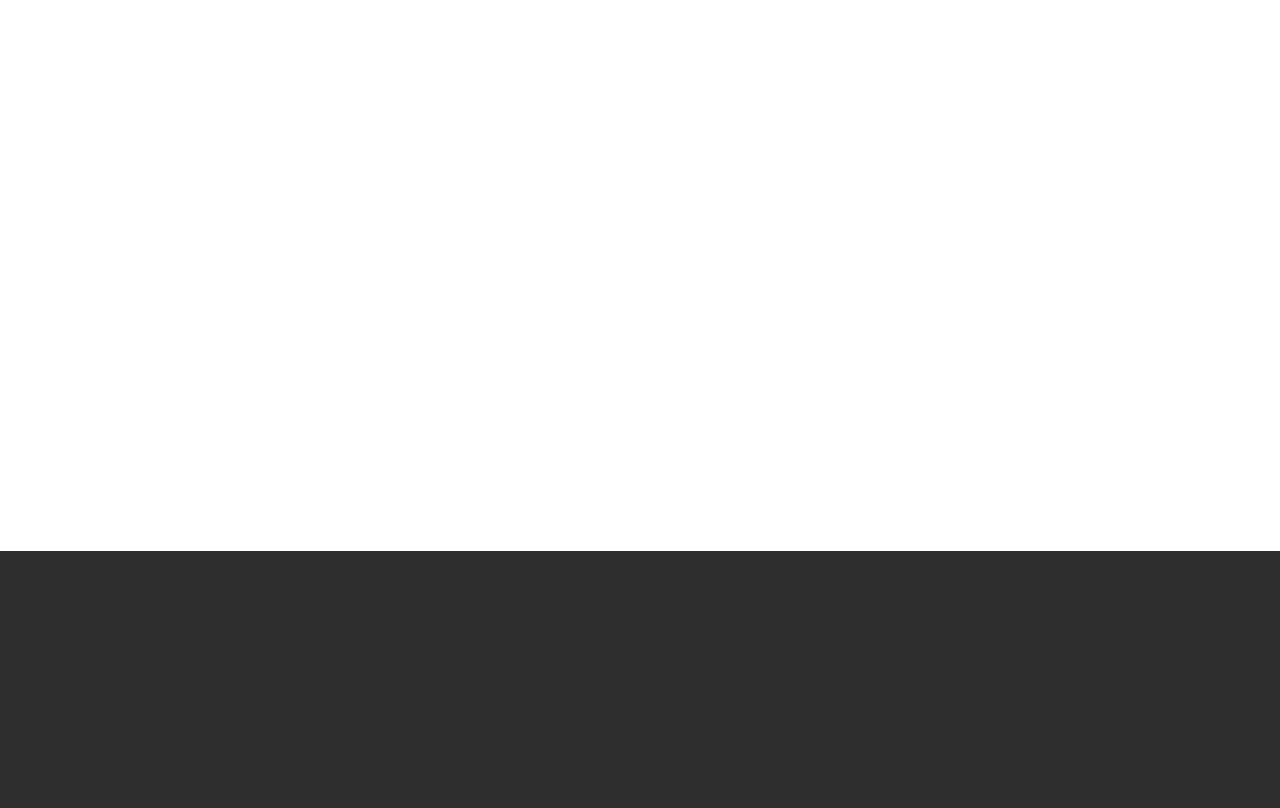
<file: programs.html>
<!DOCTYPE html>
<html>
<head>
  <!-- Site made with Mobirise Website Builder v4.2.4, https://mobirise.com -->
  <meta charset="UTF-8">
  <meta http-equiv="X-UA-Compatible" content="IE=edge">
  <meta name="generator" content="Mobirise v4.2.4, mobirise.com">
  <meta name="viewport" content="width=device-width, initial-scale=1">
  <link rel="shortcut icon" href="assets/images/pfbci-logo-128x128-128x128.png" type="image/x-icon">
  <meta name="description" content="Web Creator Description">
  <title>Initiatives and Programs</title>
  <link rel="stylesheet" href="assets/web/assets/mobirise-icons/mobirise-icons.css">
  <link rel="stylesheet" href="assets/tether/tether.min.css">
  <link rel="stylesheet" href="assets/bootstrap/css/bootstrap.min.css">
  <link rel="stylesheet" href="assets/bootstrap/css/bootstrap-grid.min.css">
  <link rel="stylesheet" href="assets/bootstrap/css/bootstrap-reboot.min.css">
  <link rel="stylesheet" href="assets/socicon/css/styles.css">
  <link rel="stylesheet" href="assets/dropdown/css/style.css">
  <link rel="stylesheet" href="assets/animate.css/animate.min.css">
  <link rel="stylesheet" href="assets/theme/css/style.css">
  <link rel="stylesheet" href="assets/mobirise/css/mbr-additional.css" type="text/css">



</head>
<body>
<section class="menu cid-qrYisYGVyd" once="menu" id="menu2-2" data-rv-view="935">

    <nav class="navbar navbar-dropdown align-items-center navbar-fixed-top navbar-toggleable-sm">
        <button class="navbar-toggler navbar-toggler-right" type="button" data-toggle="collapse" data-target="#navbarSupportedContent" aria-controls="navbarSupportedContent" aria-expanded="false" aria-label="Toggle navigation">
            <div class="hamburger">
                <span></span>
                <span></span>
                <span></span>
                <span></span>
            </div>
        </button>
        <div class="menu-logo">
            <div class="navbar-brand">
                <span class="navbar-logo">
                    <a href="index.html">
                        <img src="assets/images/pfbci-logo-128x128-128x128.png" alt="Mobirise" title="" media-simple="true" style="height: 3.8rem;">
                    </a>
                </span>
                <span class="navbar-caption-wrap"><a class="navbar-caption text-white display-4" href="index.html">PFBCI</a></span>
            </div>
        </div>
        <div class="collapse navbar-collapse" id="navbarSupportedContent">
            <ul class="navbar-nav nav-dropdown" data-app-modern-menu="true"><li class="nav-item">
                    <a class="nav-link link text-white display-4" href="index.html"><span class="mbri-home mbr-iconfont mbr-iconfont-btn"></span>Home</a>
                </li><li class="nav-item">
                    <a class="nav-link link text-white display-4" href="about-us.html"><span class="mbri-search mbr-iconfont mbr-iconfont-btn"></span>
                        About Us
                    </a>
                </li><li class="nav-item dropdown open"><a class="nav-link link text-white dropdown-toggle display-4" href="breast-exam.html" data-toggle="dropdown-submenu" aria-expanded="true"><span class="mbri-user2 mbr-iconfont mbr-iconfont-btn"></span>Breast Exam</a><div class="dropdown-menu"><a class="text-white dropdown-item display-4" href="early-detection.html">Early Detection<br></a><a class="text-white dropdown-item display-4" href="breast-exam.html" aria-expanded="false">Breast Self Exam</a></div></li><li class="nav-item"><a class="nav-link link text-white display-4" href="programs.html"><span class="mbri-alert mbr-iconfont mbr-iconfont-btn"></span>Programs</a></li><li class="nav-item"><a class="nav-link link text-white display-4" href="index.html#form1-6"><span class="mbri-briefcase mbr-iconfont mbr-iconfont-btn"></span>Contact Us</a></li></ul>
            <div class="navbar-buttons mbr-section-btn"><a class="btn btn-sm btn-primary display-4" href="donate.html"><span class="mbri-hearth mbr-iconfont mbr-iconfont-btn"></span>Donate Now
                    </a></div>
        </div>
    </nav>
</section>

<section class="engine"><a href="https://mobirise.co/c">web page maker</a></section><section class="mbr-section content5 cid-qs6E6Ig1iC" id="content5-19" data-rv-view="1027">



    <div class="mbr-overlay" style="opacity: 0.4; background-color: rgb(35, 35, 35);">
    </div>

    <div class="container">
        <div class="media-container-row">
            <div class="title col-12 col-md-8">
                <h2 class="align-center mbr-bold mbr-white pb-3 mbr-fonts-style display-1">Initiatives and Programs</h2>



            </div>
        </div>
    </div>
</section>

<section class="mbr-section content4 cid-qs6GbpVsuY" id="content4-1a" data-rv-view="1030">



    <div class="container">
        <div class="media-container-row">
            <div class="title col-12 col-md-8">
                <h2 class="align-center pb-3 mbr-fonts-style display-1">
                    12 Programs of PFBC</h2>
                <h3 class="mbr-section-subtitle align-center mbr-light mbr-fonts-style display-5"></h3>

            </div>
        </div>
    </div>
</section>

<section class="header3 cid-qs6JzAiSaY" id="header3-1d" data-rv-view="1032">





    <div class="container">
        <div class="media-container-row">
            <div class="mbr-figure" style="width: 70%;">
                <img src="assets/images/-dsc0204-1600x1063.jpg" alt="Mobirise" title="" media-simple="true">
            </div>

            <div class="media-content">
                <h1 class="mbr-section-title mbr-white pb-3 mbr-fonts-style display-1">Boobs Balita</h1>

                <div class="mbr-section-text mbr-white pb-3 ">
                    <p class="mbr-text mbr-fonts-style display-5"><strong>o</strong>&nbsp; Information &amp; Education Campaign<br><strong>o&nbsp;</strong> Lecture &amp; Forum
                    </p>
                </div>
                <div class="mbr-section-btn"><a class="btn btn-md btn-primary display-4" href="#">LEARN MORE</a></div>
            </div>
        </div>
    </div>

</section>

<section class="header3 cid-qs6L2URblz" id="header3-1g" data-rv-view="1035">





    <div class="container">
        <div class="media-container-row">
            <div class="mbr-figure" style="width: 70%;">
                <img src="assets/images/boobs-balita-1600x1062.jpg" alt="Mobirise" title="" media-simple="true">
            </div>

            <div class="media-content">
                <h1 class="mbr-section-title mbr-white pb-3 mbr-fonts-style display-1">Bantay Bukol&nbsp;</h1>

                <div class="mbr-section-text mbr-white pb-3 ">
                    <p class="mbr-text mbr-fonts-style display-5"><strong>o</strong>&nbsp; Mammography Service<br><strong>o</strong>&nbsp; Free Breast Screening<br><strong>o</strong>&nbsp; Breast Self-Exam Training
                    </p>
                </div>
                <div class="mbr-section-btn"><a class="btn btn-md btn-primary display-4" href="#">LEARN MORE</a></div>
            </div>
        </div>
    </div>

</section>

<section class="header3 cid-qs6LSjOjTb" id="header3-1h" data-rv-view="1038">





    <div class="container">
        <div class="media-container-row">
            <div class="mbr-figure" style="width: 70%;">
                <img src="assets/images/bukol-biopsys-1600x1062.jpg" alt="Mobirise" title="" media-simple="true">
            </div>

            <div class="media-content">
                <h1 class="mbr-section-title mbr-white pb-3 mbr-fonts-style display-1">Bukol Biopsy</h1>

                <div class="mbr-section-text mbr-white pb-3 ">
                    <p class="mbr-text mbr-fonts-style display-5"><strong>o</strong>&nbsp; Access to Funding Diagnostic Services<br><strong>o</strong>&nbsp; Lecture &amp; Forum
                    </p>
                </div>
                <div class="mbr-section-btn"><a class="btn btn-md btn-primary display-4" href="https://mobirise.com">LEARN MORE</a></div>
            </div>
        </div>
    </div>

</section>

<section class="header3 cid-qs6LSPAy67" id="header3-1i" data-rv-view="1041">





    <div class="container">
        <div class="media-container-row">
            <div class="mbr-figure" style="width: 70%;">
                <img src="assets/images/cancer-patient-600x410.jpg" alt="Mobirise" title="" media-simple="true">
            </div>

            <div class="media-content">
                <h1 class="mbr-section-title mbr-white pb-3 mbr-fonts-style display-1">Bigay Buhay</h1>

                <div class="mbr-section-text mbr-white pb-3 ">
                    <p class="mbr-text mbr-fonts-style display-5"><strong>o</strong>&nbsp; Facilitate access to Funding Surgical<br><strong>o</strong>&nbsp; Oncological and Radiological Services</p>
                </div>
                <div class="mbr-section-btn"><a class="btn btn-md btn-primary display-4" href="#">LEARN MORE</a></div>
            </div>
        </div>
    </div>

</section>

<section class="header3 cid-qs6LTkExjA" id="header3-1j" data-rv-view="1044">





    <div class="container">
        <div class="media-container-row">
            <div class="mbr-figure" style="width: 70%;">
                <img src="assets/images/tetimonies-1600x1062.jpg" alt="Mobirise" title="" media-simple="true">
            </div>

            <div class="media-content">
                <h1 class="mbr-section-title mbr-white pb-3 mbr-fonts-style display-1">Bukas Bintana</h1>

                <div class="mbr-section-text mbr-white pb-3 ">
                    <p class="mbr-text mbr-fonts-style display-5"><strong>o</strong>&nbsp; Emotional Healing and Support<br><strong>o</strong>&nbsp; Spiritual Counselling
                    </p>
                </div>
                <div class="mbr-section-btn"><a class="btn btn-md btn-primary display-4" href="#">LEARN MORE</a></div>
            </div>
        </div>
    </div>

</section>

<section class="header3 cid-qs6LTMgqw0" id="header3-1k" data-rv-view="1047">





    <div class="container">
        <div class="media-container-row">
            <div class="mbr-figure" style="width: 70%;">
                <img src="assets/images/balik-bcc-950x633.jpg" alt="Mobirise" title="" media-simple="true">
            </div>

            <div class="media-content">
                <h1 class="mbr-section-title mbr-white pb-3 mbr-fonts-style display-1">Balik Breast Cancer Center (BCC)</h1>

                <div class="mbr-section-text mbr-white pb-3 ">
                    <p class="mbr-text mbr-fonts-style display-5"><strong>o</strong>&nbsp; Surveillance to improve
<br>resolution rates and reduce lost to follow-up cases.<br></p>
                </div>
                <div class="mbr-section-btn"><a class="btn btn-md btn-primary display-4" href="#">LEARN MORE</a></div>
            </div>
        </div>
    </div>

</section>

<section class="header3 cid-qs6LUhyyjy" id="header3-1l" data-rv-view="1050">





    <div class="container">
        <div class="media-container-row">
            <div class="mbr-figure" style="width: 70%;">
                <img src="assets/images/bahay-bisita-550x275.jpg" alt="Mobirise" title="" media-simple="true">
            </div>

            <div class="media-content">
                <h1 class="mbr-section-title mbr-white pb-3 mbr-fonts-style display-1">Bahay Bisita</h1>

                <div class="mbr-section-text mbr-white pb-3 ">
                    <p class="mbr-text mbr-fonts-style display-5"><strong>o</strong>&nbsp; Supportive Home and End-of-Life Care<br></p>
                </div>
                <div class="mbr-section-btn"><a class="btn btn-md btn-primary display-4" href="#">LEARN MORE</a></div>
            </div>
        </div>
    </div>

</section>

<section class="header3 cid-qs6LULQLdJ" id="header3-1m" data-rv-view="1053">





    <div class="container">
        <div class="media-container-row">
            <div class="mbr-figure" style="width: 70%;">
                <img src="assets/images/buhaybahay-450x300.jpg" alt="Mobirise" title="" media-simple="true">
            </div>

            <div class="media-content">
                <h1 class="mbr-section-title mbr-white pb-3 mbr-fonts-style display-1">Buhay Bahay</h1>

                <div class="mbr-section-text mbr-white pb-3 ">
                    <p class="mbr-text mbr-fonts-style display-5"><strong>o</strong>&nbsp; Halfway House for chemo patients (still a wish)<br></p>
                </div>
                <div class="mbr-section-btn"><a class="btn btn-md btn-primary display-4" href="#">LEARN MORE</a></div>
            </div>
        </div>
    </div>

</section>

<section class="header3 cid-qs6LVczpeR" id="header3-1n" data-rv-view="1056">





    <div class="container">
        <div class="media-container-row">
            <div class="mbr-figure" style="width: 70%;">
                <img src="assets/images/-dsc0204-1600x1063.jpg" alt="Mobirise" title="" media-simple="true">
            </div>

            <div class="media-content">
                <h1 class="mbr-section-title mbr-white pb-3 mbr-fonts-style display-1">Boobie Bolontir</h1>

                <div class="mbr-section-text mbr-white pb-3 ">
                    <p class="mbr-text mbr-fonts-style display-5"><strong>o</strong>&nbsp; Enhance Staff Leadership Skills<br></p>
                </div>
                <div class="mbr-section-btn"><a class="btn btn-md btn-primary display-4" href="#">LEARN MORE</a></div>
            </div>
        </div>
    </div>

</section>

<section class="header3 cid-qs6LVGB5r2" id="header3-1o" data-rv-view="1059">





    <div class="container">
        <div class="media-container-row">
            <div class="mbr-figure" style="width: 70%;">
                <img src="assets/images/bobbie-barkada-1280x720.jpg" alt="Mobirise" title="" media-simple="true">
            </div>

            <div class="media-content">
                <h1 class="mbr-section-title mbr-white pb-3 mbr-fonts-style display-1">Boobie Barkada</h1>

                <div class="mbr-section-text mbr-white pb-3 ">
                    <p class="mbr-text mbr-fonts-style display-5"><strong>o</strong>&nbsp; Promote fellowship among patients ,
<br>survivors and their families, caregivers.&nbsp;<br></p>
                </div>
               <div class="mbr-section-btn"><a class="btn btn-md btn-primary display-4" href="#">LEARN MORE</a></div>
            </div>
        </div>
    </div>

</section>

<section class="header3 cid-qs6LWddVAG" id="header3-1p" data-rv-view="1062">





    <div class="container">
        <div class="media-container-row">
            <div class="mbr-figure" style="width: 70%;">
                <img src="assets/images/human-nature-2-1152x832.jpg" alt="Mobirise" title="" media-simple="true">
            </div>

            <div class="media-content">
                <h1 class="mbr-section-title mbr-white pb-3 mbr-fonts-style display-1">Boobie Bisnes</h1>

                <div class="mbr-section-text mbr-white pb-3 ">
                    <p class="mbr-text mbr-fonts-style display-5"><strong>o</strong>&nbsp;Mammography Services<br><strong>o</strong>&nbsp; Financial stability and Management</p>
                </div>
                <div class="mbr-section-btn"><a class="btn btn-md btn-primary display-4" href="#">LEARN MORE</a></div>
            </div>
        </div>
    </div>

</section>

<section class="header3 cid-qs6OlHcmew" id="header3-1q" data-rv-view="1065">





    <div class="container">
        <div class="media-container-row">
            <div class="mbr-figure" style="width: 70%;">
                <img src="assets/images/pharmacy-1024x581.jpg" alt="Mobirise" title="" media-simple="true">
            </div>

            <div class="media-content">
                <h1 class="mbr-section-title mbr-white pb-3 mbr-fonts-style display-1">Boobie Botika</h1>

                <div class="mbr-section-text mbr-white pb-3 ">
                    <p class="mbr-text mbr-fonts-style display-5"><strong>o</strong> Access to Affordable Chemo Drugs<br><strong>o</strong> Prescription Medicines and Supplies
                    </p>
                </div>
                <div class="mbr-section-btn"><a class="btn btn-md btn-primary display-4" href="#">LEARN MORE</a></div>
            </div>
        </div>
    </div>

</section>

<section class="cid-qto4Y29WzW" id="footer1-2t" data-rv-view="1068">





    <div class="container">
        <div class="media-container-row content text-white">
            <div class="col-12 col-md-3">
                <div class="media-wrap">
                    <a href="index.html">
                        <img src="assets/images/pfbci-logo-128x128-128x128.png" alt="Mobirise" title="" media-simple="true">
                    </a>
                </div>
            </div>
            <div class="col-12 col-md-3 mbr-fonts-style display-7">
                <h5 class="pb-3">
                    Address
                </h5>
                <p class="mbr-text">Breast Care Center OPD Bldg East Avenue Medical Center
<br>Quezon City, Philippines</p>
            </div>
            <div class="col-12 col-md-3 mbr-fonts-style display-7">
                <h5 class="pb-3">
                    Contacts
                </h5>
                <p class="mbr-text">
                    Email: pfbci.kasuso@yahoo.com                    <br>Phone: &nbsp;09178677624 &nbsp; &nbsp; &nbsp; &nbsp; &nbsp; &nbsp; &nbsp; &nbsp; &nbsp; &nbsp;&nbsp;<br>Call:  (02) 927 3492
                </p>
            </div>
            <div class="col-12 col-md-3 mbr-fonts-style display-7">
                <h5 class="pb-3">
                    Links
                </h5>
                <p class="mbr-text"><a href="https://www.facebook.com/kasusongpinay/" target="_blank">PFBC - kasusong pinay</a><a href="https://www.facebook.com/kasusongpinay/">&nbsp;</a><br><br></p>
            </div>
        </div>

    </div>
</section>


  <script src="assets/web/assets/jquery/jquery.min.js"></script>
  <script src="assets/popper/popper.min.js"></script>
  <script src="assets/tether/tether.min.js"></script>
  <script src="assets/bootstrap/js/bootstrap.min.js"></script>
  <script src="assets/smooth-scroll/smooth-scroll.js"></script>
  <script src="assets/dropdown/js/script.min.js"></script>
  <script src="assets/touch-swipe/jquery.touch-swipe.min.js"></script>
  <script src="assets/viewport-checker/jquery.viewportchecker.js"></script>
  <script src="assets/cookies-alert-plugin/cookies-alert-core.js"></script>
  <script src="assets/cookies-alert-plugin/cookies-alert-script.js"></script>
  <script src="assets/theme/js/script.js"></script>


 <div id="scrollToTop" class="scrollToTop mbr-arrow-up"><a style="text-align: center;"><i class="mbri-down mbr-iconfont"></i></a></div>
    <input name="animation" type="hidden">
  <input name="cookieData" type="hidden" data-cookie-text="We use cookies to give you the best experience. Read our <a href='privacy.html'>cookie policy</a>.">
  </body>
</html>
</file>
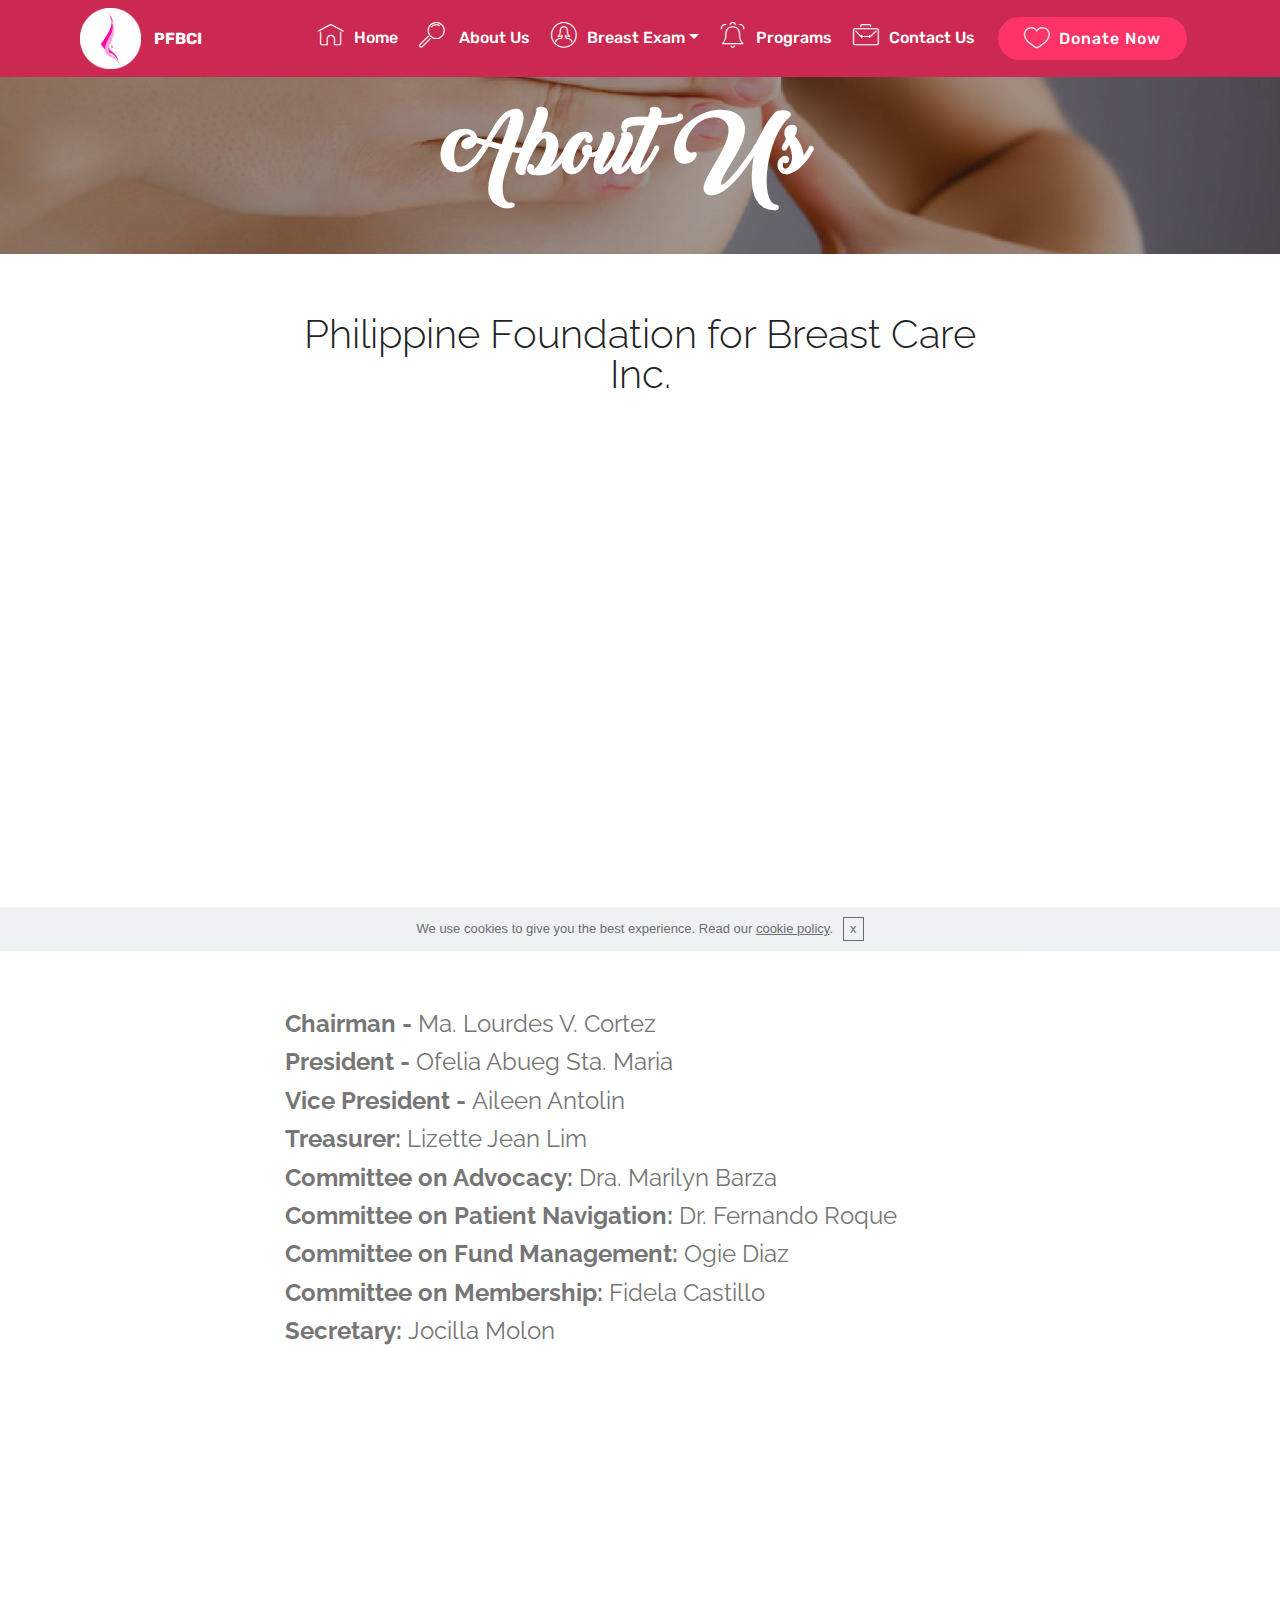
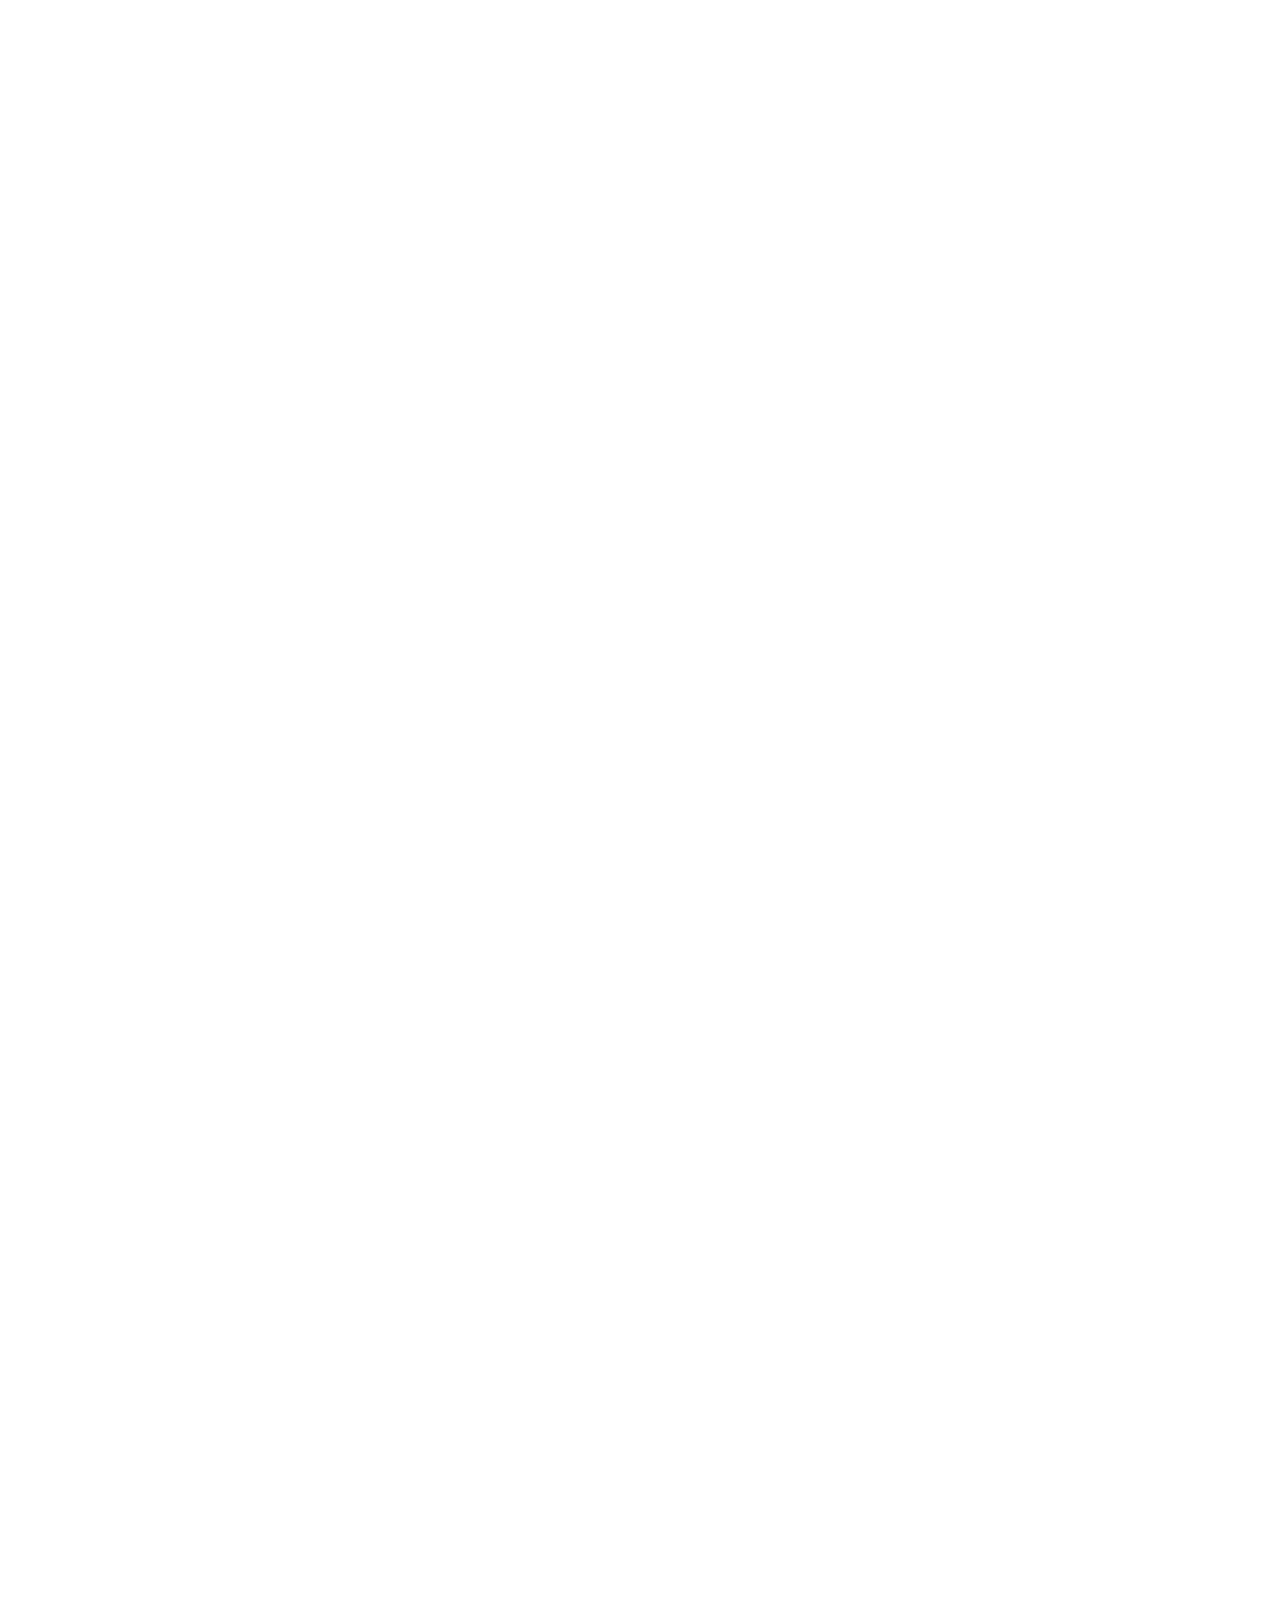
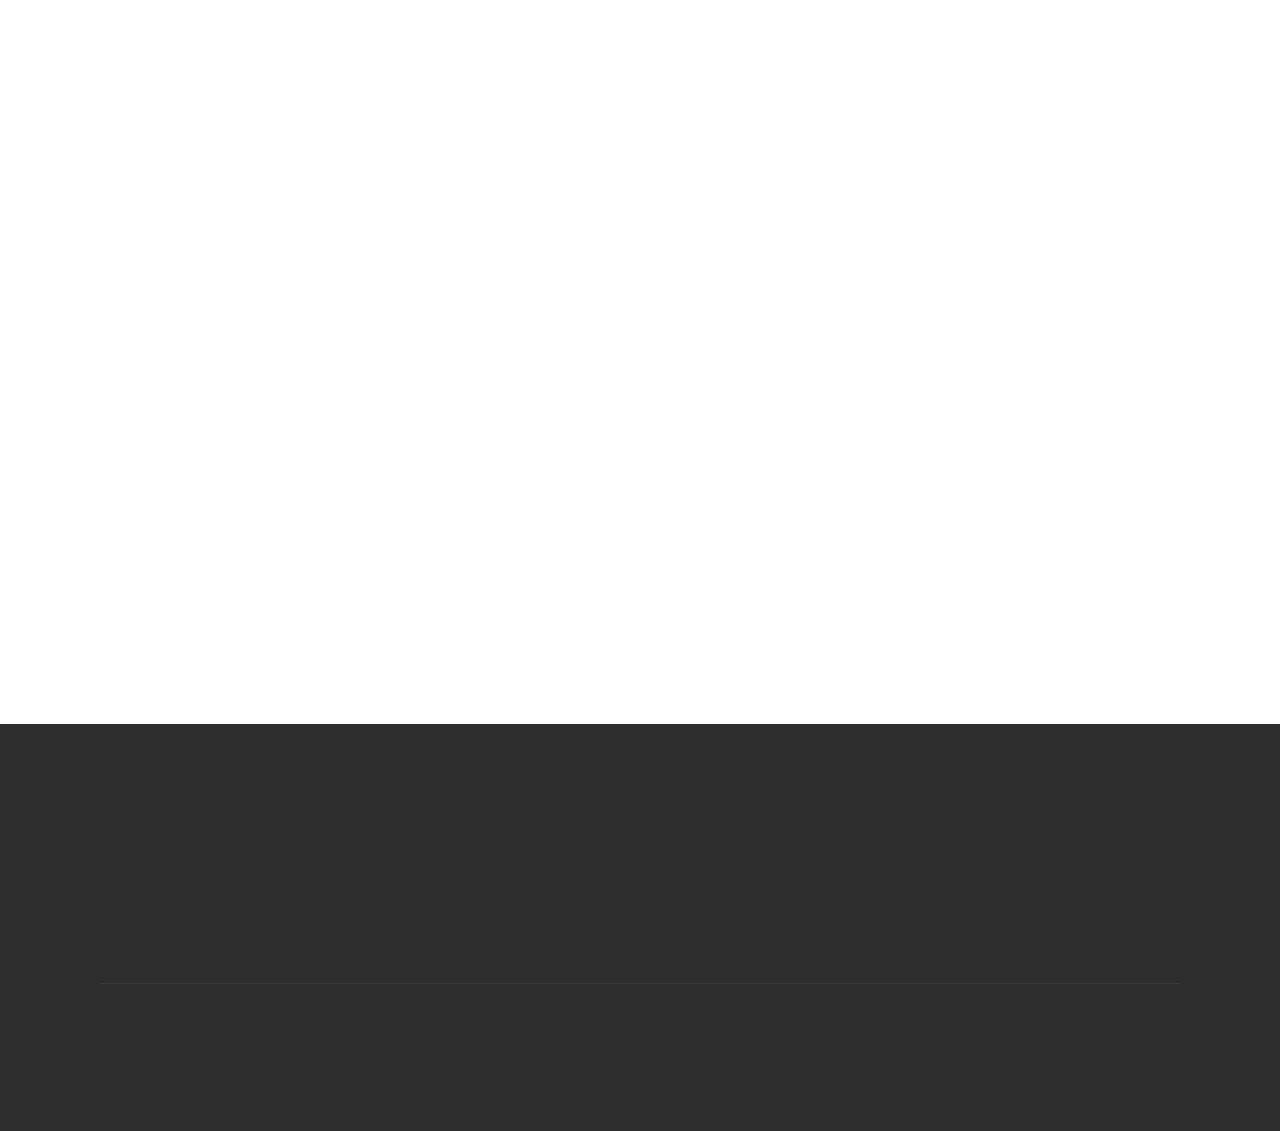
<file: public/about-us.html>
<!DOCTYPE html>
<html>
<head>
  <!-- Site made with Mobirise Website Builder v4.3.0, https://mobirise.com -->
  <meta charset="UTF-8">
  <meta http-equiv="X-UA-Compatible" content="IE=edge">
  <meta name="generator" content="Mobirise v4.3.0, mobirise.com">
  <meta name="viewport" content="width=device-width, initial-scale=1">
  <link rel="shortcut icon" href="assets/images/circular logo.png" type="image/x-icon">
  <meta name="description" content="Web Page Builder Description">
  <title>About Us</title>
  <link rel="stylesheet" href="assets/web/assets/mobirise-icons/mobirise-icons.css">
  <link rel="stylesheet" href="assets/tether/tether.min.css">
  <link rel="stylesheet" href="assets/bootstrap/css/bootstrap.min.css">
  <link rel="stylesheet" href="assets/bootstrap/css/bootstrap-grid.min.css">
  <link rel="stylesheet" href="assets/bootstrap/css/bootstrap-reboot.min.css">
  <link rel="stylesheet" href="assets/socicon/css/styles.css">
  <link rel="stylesheet" href="assets/dropdown/css/style.css">
  <link rel="stylesheet" href="assets/animate.css/animate.min.css">
  <link rel="stylesheet" href="assets/theme/css/style.css">
  <link href="assets/fonts/style.css" rel="stylesheet">
  <link rel="stylesheet" href="assets/mobirise/css/mbr-additional.css" type="text/css">



</head>
<body>
<section class="menu cid-qrYisYGVyd" once="menu" id="menu2-2" data-rv-view="627">
    <nav class="navbar navbar-dropdown align-items-center navbar-fixed-top navbar-toggleable-sm">
        <button class="navbar-toggler navbar-toggler-right" type="button" data-toggle="collapse" data-target="#navbarSupportedContent" aria-controls="navbarSupportedContent" aria-expanded="false" aria-label="Toggle navigation">
            <div class="hamburger">
                <span></span>
                <span></span>
                <span></span>
                <span></span>
            </div>
        </button>
        <div class="menu-logo">
            <div class="navbar-brand">
                <span class="navbar-logo">
                    <a href="index.html">
                        <img src="assets/images/circular logo.png" alt="Mobirise" title="" media-simple="true" style="height: 3.8rem;">
                    </a>
                </span>
                <span class="navbar-caption-wrap"><a class="navbar-caption text-white display-4" href="index.html">PFBCI</a></span>
            </div>
        </div>
        <div class="collapse navbar-collapse" id="navbarSupportedContent">
            <ul class="navbar-nav nav-dropdown" data-app-modern-menu="true"><li class="nav-item">
                    <a class="nav-link link text-white display-4" href="index.html"><span class="mbri-home mbr-iconfont mbr-iconfont-btn"></span>Home</a>
                </li><li class="nav-item">
                    <a class="nav-link link text-white display-4" href="about-us.html"><span class="mbri-search mbr-iconfont mbr-iconfont-btn"></span>
                        About Us
                    </a>
                </li><li class="nav-item dropdown"><a class="nav-link link text-white dropdown-toggle display-4" href="breast-exam.html" data-toggle="dropdown-submenu" aria-expanded="false"><span class="mbri-user2 mbr-iconfont mbr-iconfont-btn"></span>Breast Exam</a><div class="dropdown-menu"><a class="text-white dropdown-item display-4" href="early-detection.html">Early Detection<br></a><a class="text-white dropdown-item display-4" href="breast-exam.html" aria-expanded="false">Breast Self Exam</a></div></li><li class="nav-item"><a class="nav-link link text-white display-4" href="programs.html"><span class="mbri-alert mbr-iconfont mbr-iconfont-btn"></span>Programs</a></li><li class="nav-item"><a class="nav-link link text-white display-4" href="index.html#form1-6"><span class="mbri-briefcase mbr-iconfont mbr-iconfont-btn"></span>Contact Us</a></li></ul>
            <div class="navbar-buttons mbr-section-btn"><a class="btn btn-sm btn-primary display-4" href="https://www.gavagives.com/kasuso" target="_blank"><span class="mbri-hearth mbr-iconfont mbr-iconfont-btn"></span>Donate Now
                    </a></div>
        </div>
    </nav>
</section>

<section class="engine"><a href="https://mobirise.co/j">how to design a website</a></section><section class="mbr-section content5 cid-qrZ1uggZER" id="content5-11" data-rv-view="694">



    <div class="mbr-overlay" style="opacity: 0.4; background-color: rgb(35, 35, 35);">
    </div>

    <div class="container">
        <div class="media-container-row">
            <div class="title col-12 col-md-8">
                <h2 class="align-center mbr-bold mbr-white pb-3 mbr-fonts-style display-1">About Us&nbsp;</h2>



            </div>
        </div>
    </div>
</section>

<section class="mbr-section content4 cid-qvhTvahYae" id="content4-44" data-rv-view="697">



    <div class="container">
        <div class="media-container-row">
            <div class="title col-12 col-md-8">
                <h2 class="align-center pb-3 mbr-fonts-style display-2">Philippine Foundation for Breast Care Inc.</h2>
            </div>
        </div>
    </div>
</section>

<section class="cid-qrZ2p6FyRU" id="video3-13" data-rv-view="699">



    <figure class="mbr-figure align-center container">
        <div class="video-block" style="width: 70%;">
            <div><iframe class="mbr-embedded-video" src="https://www.youtube.com/embed/ntVyipbru80?rel=0&amp;amp;showinfo=0&amp;autoplay=0&amp;loop=0" width="1280" height="720" frameborder="0" allowfullscreen></iframe></div>
        </div>
    </figure>
</section>

<section class="mbr-section article content11 cid-qvoyE3XA4t" id="content11-4e" data-rv-view="701">


    <div class="container">
        <div class="media-container-row">
            <div class="mbr-text counter-container col-12 col-md-8 mbr-fonts-style display-5">
                    <strong>Chairman - </strong>Ma. Lourdes V. Cortez<br>
                    <strong>President - </strong>Ofelia Abueg Sta. Maria<br>
                    <strong>Vice President - </strong>Aileen Antolin<br>
                    <strong>Treasurer: </strong>Lizette Jean Lim<br>
                    <strong>Committee on Advocacy: </strong>Dra. Marilyn Barza<br>
                    <strong>Committee on Patient Navigation: </strong>Dr. Fernando Roque<br>
                    <strong>Committee on Fund Management: </strong>Ogie Diaz<br>
                    <strong>Committee on Membership: </strong>Fidela Castillo<br>
                    <strong>Secretary: </strong>Jocilla Molon<br>
            </div>
        </div>
    </div>
</section>

<section class="mbr-section content4 cid-qvrvek84IU" id="content4-4i" data-rv-view="702">



    <div class="container">
        <div class="media-container-row">
            <div class="title col-12 col-md-8">
                <h2 class="align-center pb-3 mbr-fonts-style display-2"><strong>History</strong></h2>


            </div>
        </div>
    </div>
</section>

<section class="mbr-section article content1 cid-qvhTOtyLJu" id="content1-46" data-rv-view="704">



    <div class="container">
        <div class="media-container-row">
            <div class="mbr-text col-12 col-md-8 mbr-fonts-style display-7"><p>In the year 2000, due to the growing number of breast cancer patients of East Avenue Medical Center (EAMC), the Department of Surgery, then chaired by Dr. Florentino Doble, established the first breast care center in the Philippines.  The Breast Care Center (BCC) needed staff and resources that the hospital could not provide.  Ms. Pearl Imperial, a nurse and survivor, joined Dr. Doble’s team of surgeons to establish a foundation to serve as BCC’s support group.</p><p>Philippine Foundation for Breast Care Inc. (PFBCI), a non-profit, volunteer-based organization, was registered with the Securities and Exchange Commission in 2001.  Dedicated to serving mostly indigent patients by sourcing financial assistant and providing emotional support, PFBCI is the only donee institution accredited by the Philippine Council for NFO Certification for breast cancer.
</p><p><br></p><p>The partnership with EAMC has provided PFBCI not only a home and but also space for growth. In 2004, PFBCI invested in the improvement of the BCC.  Through the leadership of Dr. Cristina Santos, the organization was charted, trustees and officers were elected, and strategies were explored.
</p><p>Since early detection is the key to surviving cancer, one of the strategies realized was the installation of a mammography and stereotactic biopsy system at EAMC.  Through partnerships, a mammogram is now accessible and affordable.  PFBCI is unique because it is the only non-government organization that operates and manages a breast care center and mammography system of a public hospital while serving as its patient navigator.
</p><p><br></p><p>General Assembly 2008 brought a new set of trustees and officers that defined its future.  Psychiatrist and EAMC Consultant Dr. Maria Consuelo Aleta created the 12 Boobie Programs that gave a clear picture of the scope of services PFBCI commits to undertake.  Thus, the framework was developed and gained substance with collaborations from the government and private sectors through the management of Ms. Maria Lourdes Cortez.
</p><p>Early Detection and Screening Programs found partnerships with Valencia Cortez Foundation, Lyceum of the Philippines University and Tulong sa Pag-unlad Inc.  Funding for diagnostics and treatment programs were linked with Zonta Club of Metro Ortigas, Soroptimist international of Ortigas and Pink for Life.
</p><p><br></p><p>In 2010, PFBCI invested in a software program designed to serve as the database for a breast cancer registry.  Medical Oncologist and EAMC Consultant Dr. Fernando Roque devoted precious time to craft a comprehensive database that tracks both patient and inventory records.  To date, with the help of nurse volunteers, both records are digitized, doctors encode their notes and patients are provided a printout of the abstract for each visit. This capability set the stage for BCC to be the launching pad for DOH’s Free Chemo Access Program as well as a suitable venue for clinical trials. Roche has engaged Dr. Roque as lead investigator for a clinical study on Herceptin.&nbsp;</p><p><span style="font-size: 1rem;"><br></span></p><p>&nbsp;In August 2011, PFBCI chartered the Bicol Chapter led by Dr. Vilma Hao.  Nurses from Bicol Regional Training and Teaching Hospital received oncology training from Dr. Roque while PFBCI conducted patient navigational training.  In December 2011, PAGCOR donated P1.1M for the renovation of the BCC and equipment for its chemotherapy room.
</p><p>
</p><p>Advocacy campaigns have been retooled as Breast Cancer Advocate Training Course to tap barangay health workers and committed individuals in a sustained awareness and early detection campaign.  Early 2012, partnership with Philippine College of Surgeons, Northern Luzon Chapter presided by Dr. Laennec Baquiran created a referral network system that linked public and private hospitals as well as medical practitioners to navigate breast cancer cases to a treatment program.
</p><p>
</p><p>In June 2012, a new set of trustees was installed and bigger dreams have come forth.  In October 2012, the partnership with Ms. Delia Baquiran, a retired nurse based in New York, USA, launched the Breast Cancer Project at the Philippine Consulate in New York to support the first-ever mobile mammovan in the Philippines.  Also, in October 2012, The Peninsula Manila chose PFBCI as the beneficiary of its breast cancer awareness campaign which produced a hefty check of P516,075.99.  And PFBCI has been assured of a long-term relationship.
</p><p>
</p><p>PFBCI continues to weave a social fabric that attracts individuals and organizations to deliver a sustainable agenda:  to make a difference.  It is now the leading institution whose effective breast cancer advocacy not only trains the masses on how to do breast self exam correctly but also on how to navigate through the health delivery system.
</p><p><br></p></div>
        </div>
    </div>
</section>

<section class="cid-qrYl3y3RZT" id="footer1-7" data-rv-view="654">
    <div class="container">
        <div class="media-container-row content text-white">
            <div class="col-12 col-md-3">
                <div class="media-wrap">
                    <a href="index.html">
                        <img src="assets/images/circular logo.png" alt="Mobirise" title="" media-simple="true">
                    </a>
                </div>
            </div>
            <div class="col-12 col-md-3 mbr-fonts-style display-7">
                <h5 class="pb-3">
                    Address
                </h5>
                <p class="mbr-text">Breast Care Center Out – Patient Department East Avenue Medical Center
    <br>Quezon City, Philippines</p>
            </div>
            <div class="col-12 col-md-3 mbr-fonts-style display-7">
                <h5 class="pb-3">
                    Contacts
                </h5>
                <p class="mbr-text">
                    Email: kasusopfbci@gmail.com                   <br>Phone: &nbsp;09178677624<br>Call:  (02) 927 3492
                </p>
            </div>
            <div class="col-12 col-md-3 mbr-fonts-style display-7">
                <h5 class="pb-3">
                    Links
                </h5>
                <p class="mbr-text"><a href="https://www.facebook.com/kasusongpinay/" target="_blank">PFBC - kasusong pinay</a><a href="https://www.facebook.com/kasusongpinay/">&nbsp;</a><br><br></p>
            </div>
        </div>
        <div class="footer-lower">
            <div class="media-container-row">
                <div class="col-sm-12">
                    <hr>
                </div>
            </div>
            <div class="media-container-row mbr-white">
                <div class="col-sm-8 copyright">
                    <p class="mbr-text mbr-fonts-style display-7">
                     <img src="assets/images/logo128.png" alt="logo" height="100">
                        © Copyright 2017
                        <a href="https://www.facebook.com/blithe.softdev/" target="_blank">Blithe Software Development</a>
                    </p>
                </div>
            </div>
        </div>
    </div>
</section>


  <script src="assets/web/assets/jquery/jquery.min.js"></script>
  <script src="assets/popper/popper.min.js"></script>
  <script src="assets/tether/tether.min.js"></script>
  <script src="assets/bootstrap/js/bootstrap.min.js"></script>
  <script src="assets/smooth-scroll/smooth-scroll.js"></script>
  <script src="assets/dropdown/js/script.min.js"></script>
  <script src="assets/touch-swipe/jquery.touch-swipe.min.js"></script>
  <script src="assets/viewport-checker/jquery.viewportchecker.js"></script>
  <script src="assets/cookies-alert-plugin/cookies-alert-core.js"></script>
  <script src="assets/cookies-alert-plugin/cookies-alert-script.js"></script>
  <script src="assets/theme/js/script.js"></script>


 <div id="scrollToTop" class="scrollToTop mbr-arrow-up"><a style="text-align: center;"><i class="mbri-down mbr-iconfont"></i></a></div>
    <input name="animation" type="hidden">
  <input name="cookieData" type="hidden" data-cookie-text="We use cookies to give you the best experience. Read our <a href='privacy.html'>cookie policy</a>.">
  </body>
</html>
</file>
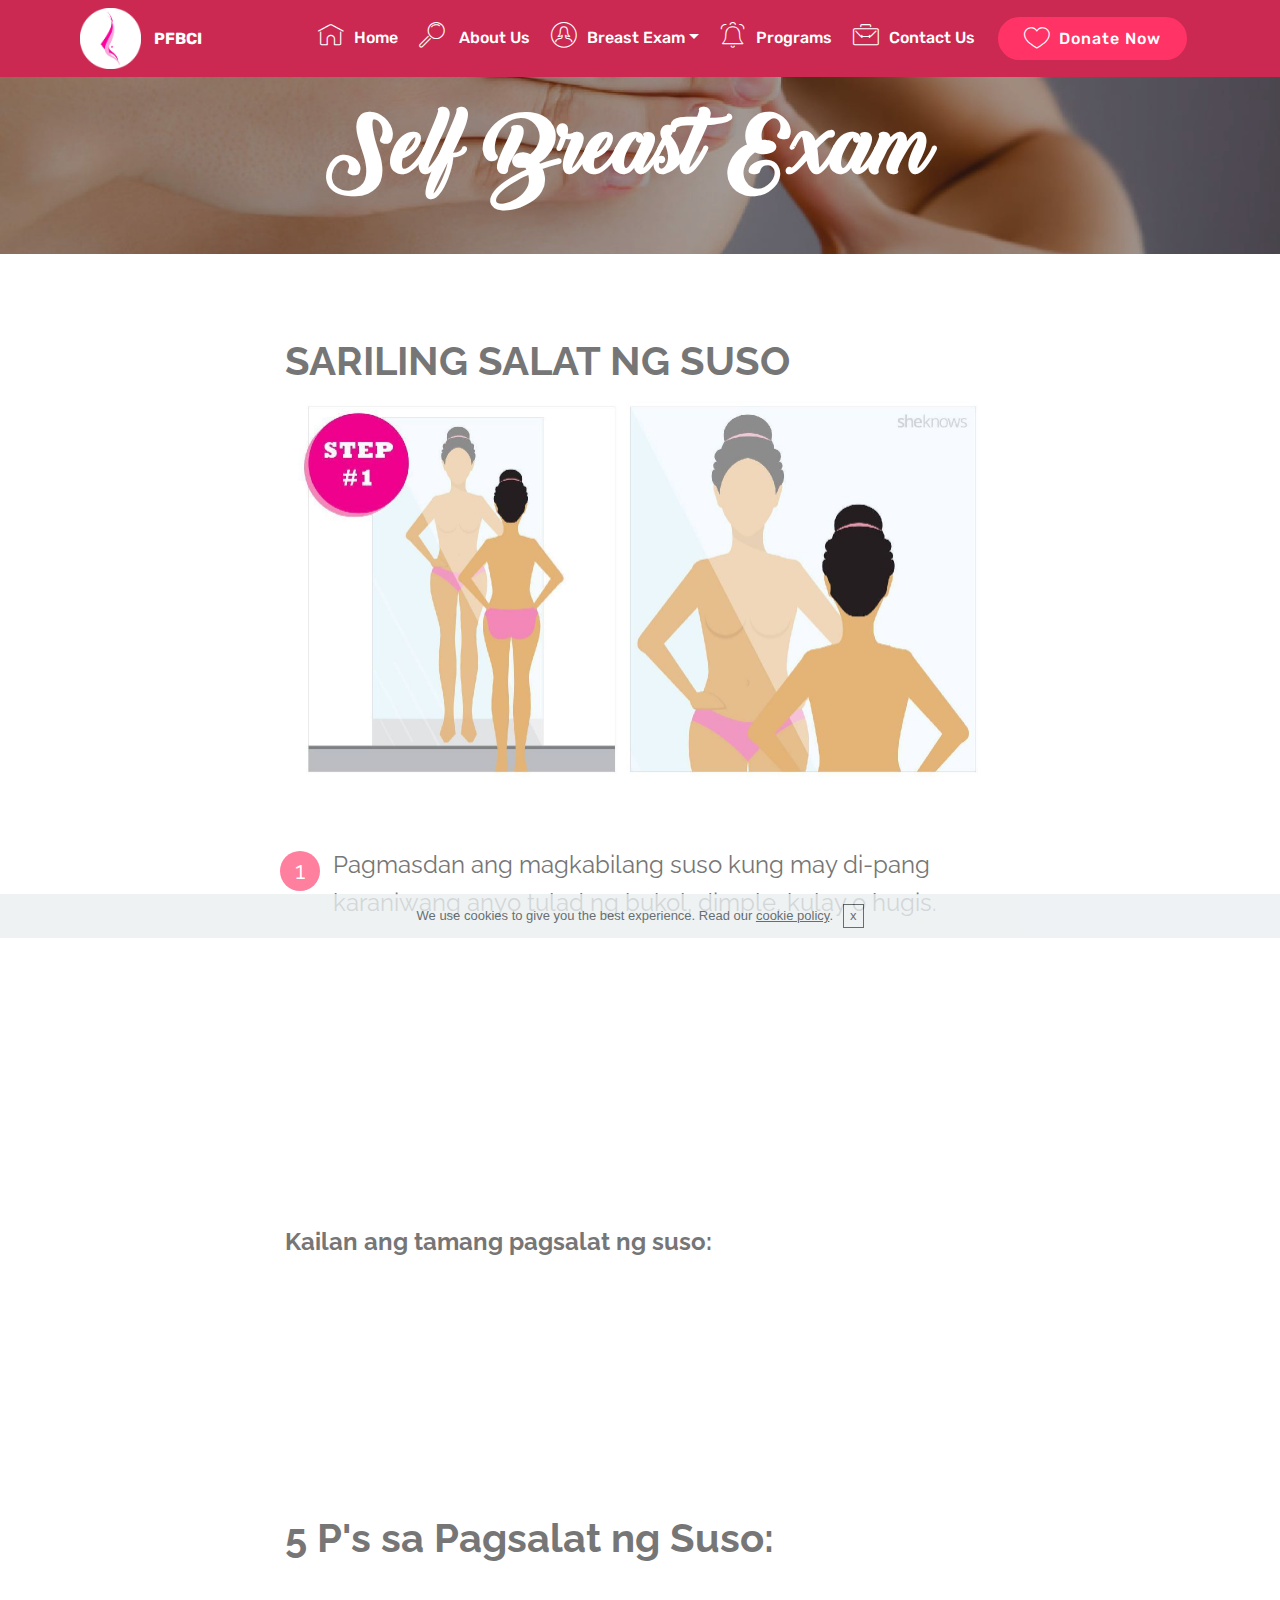
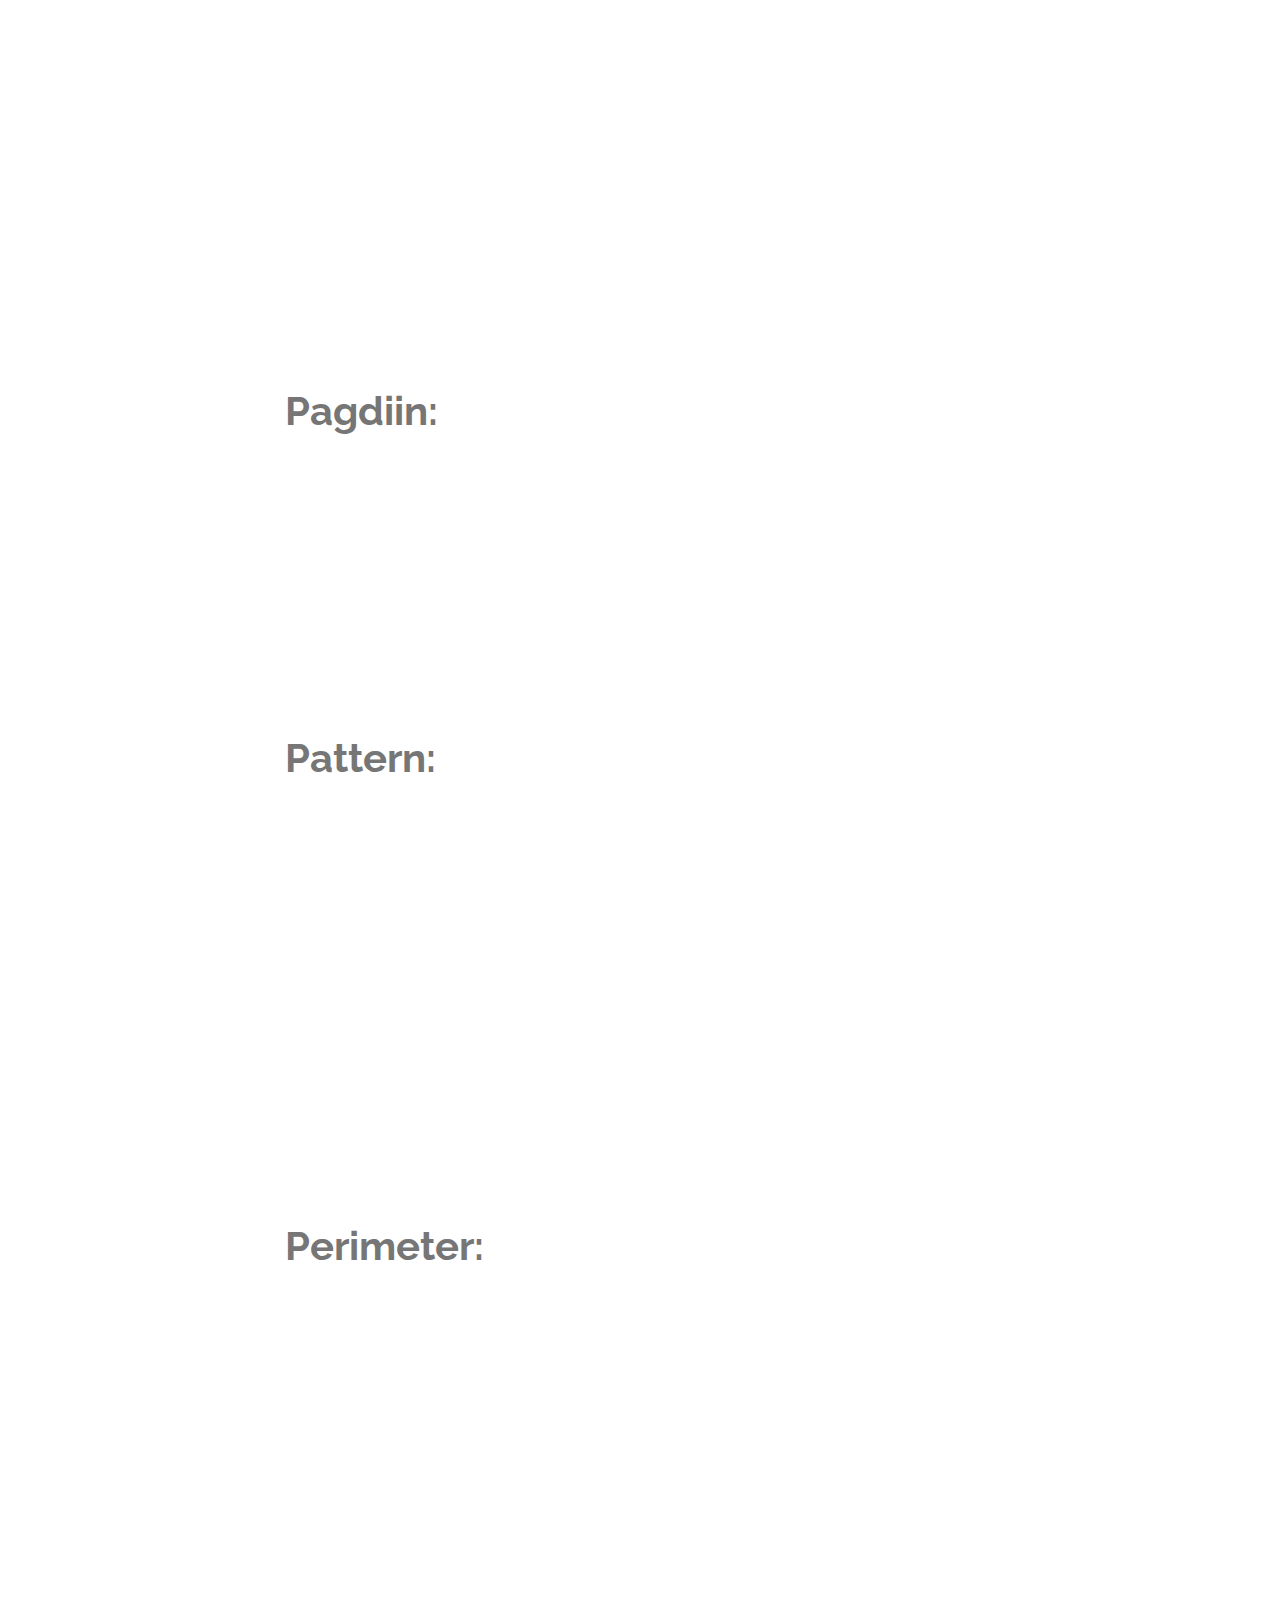
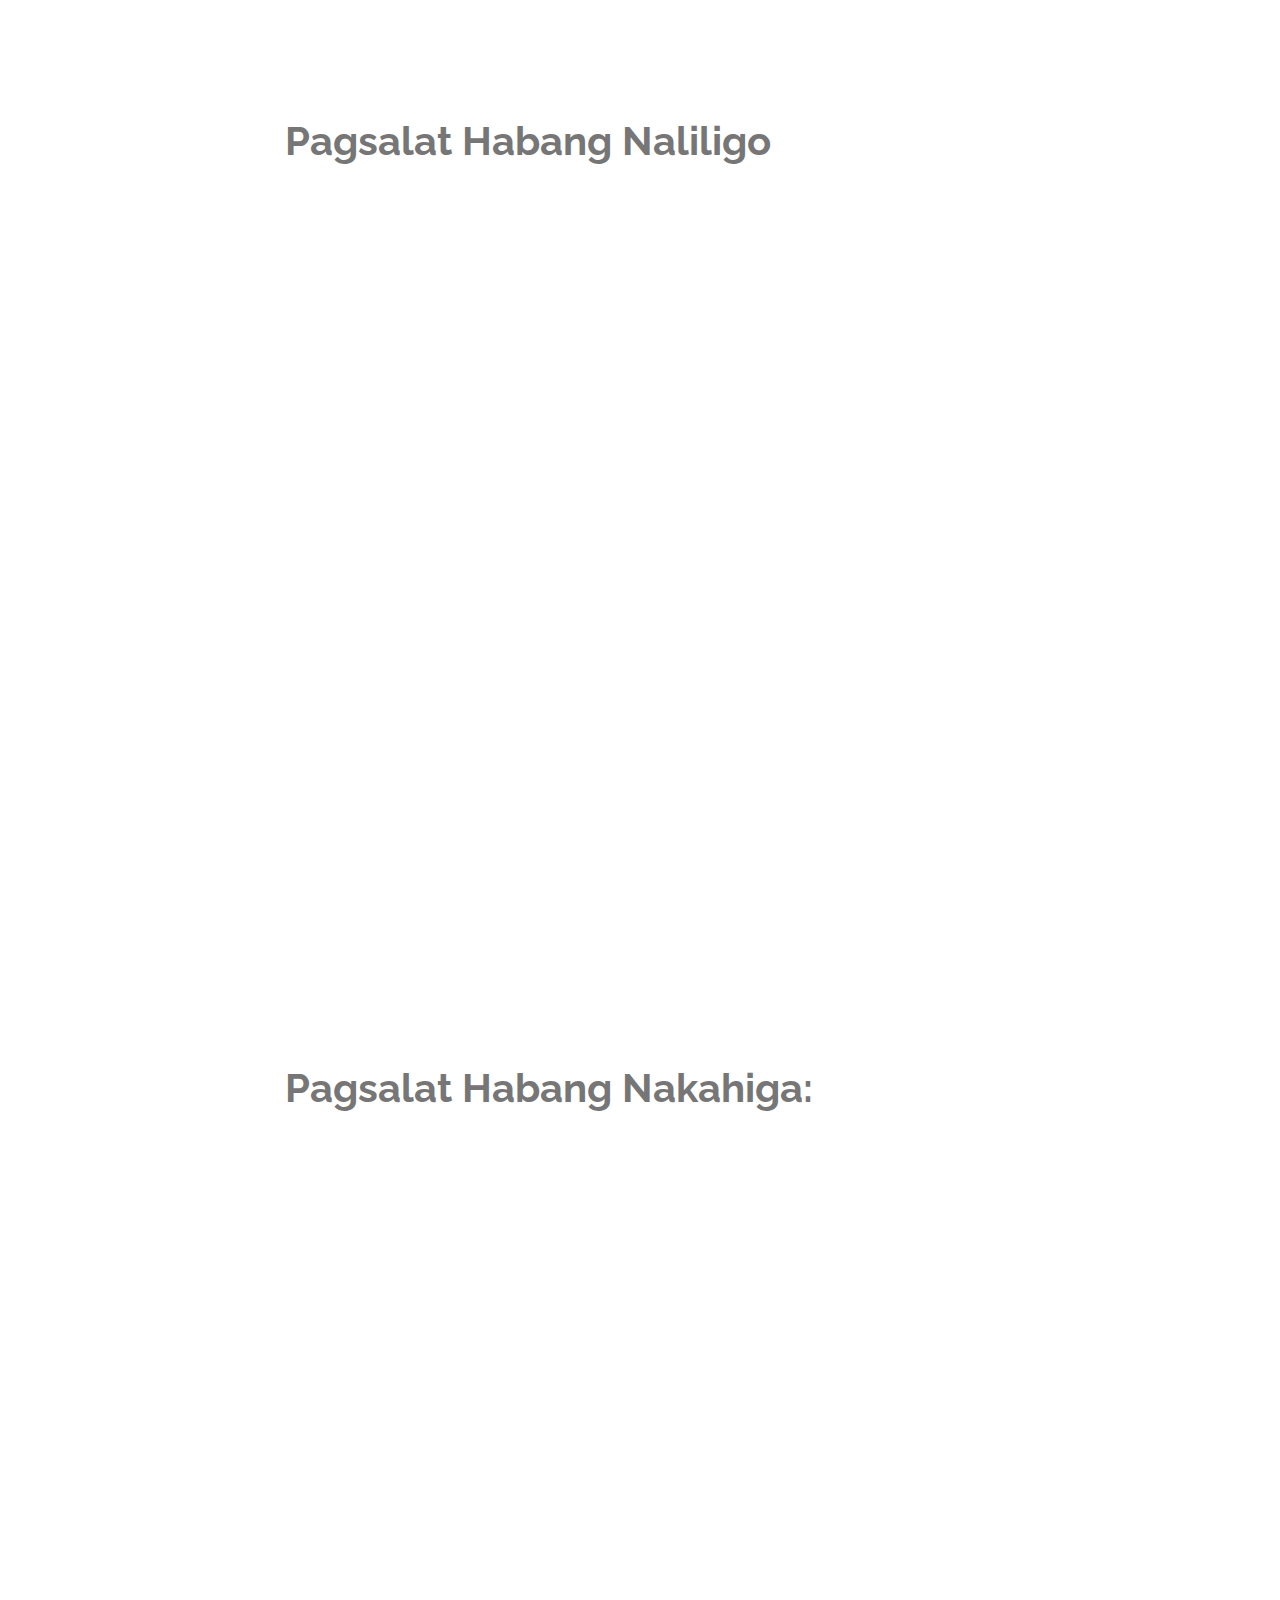
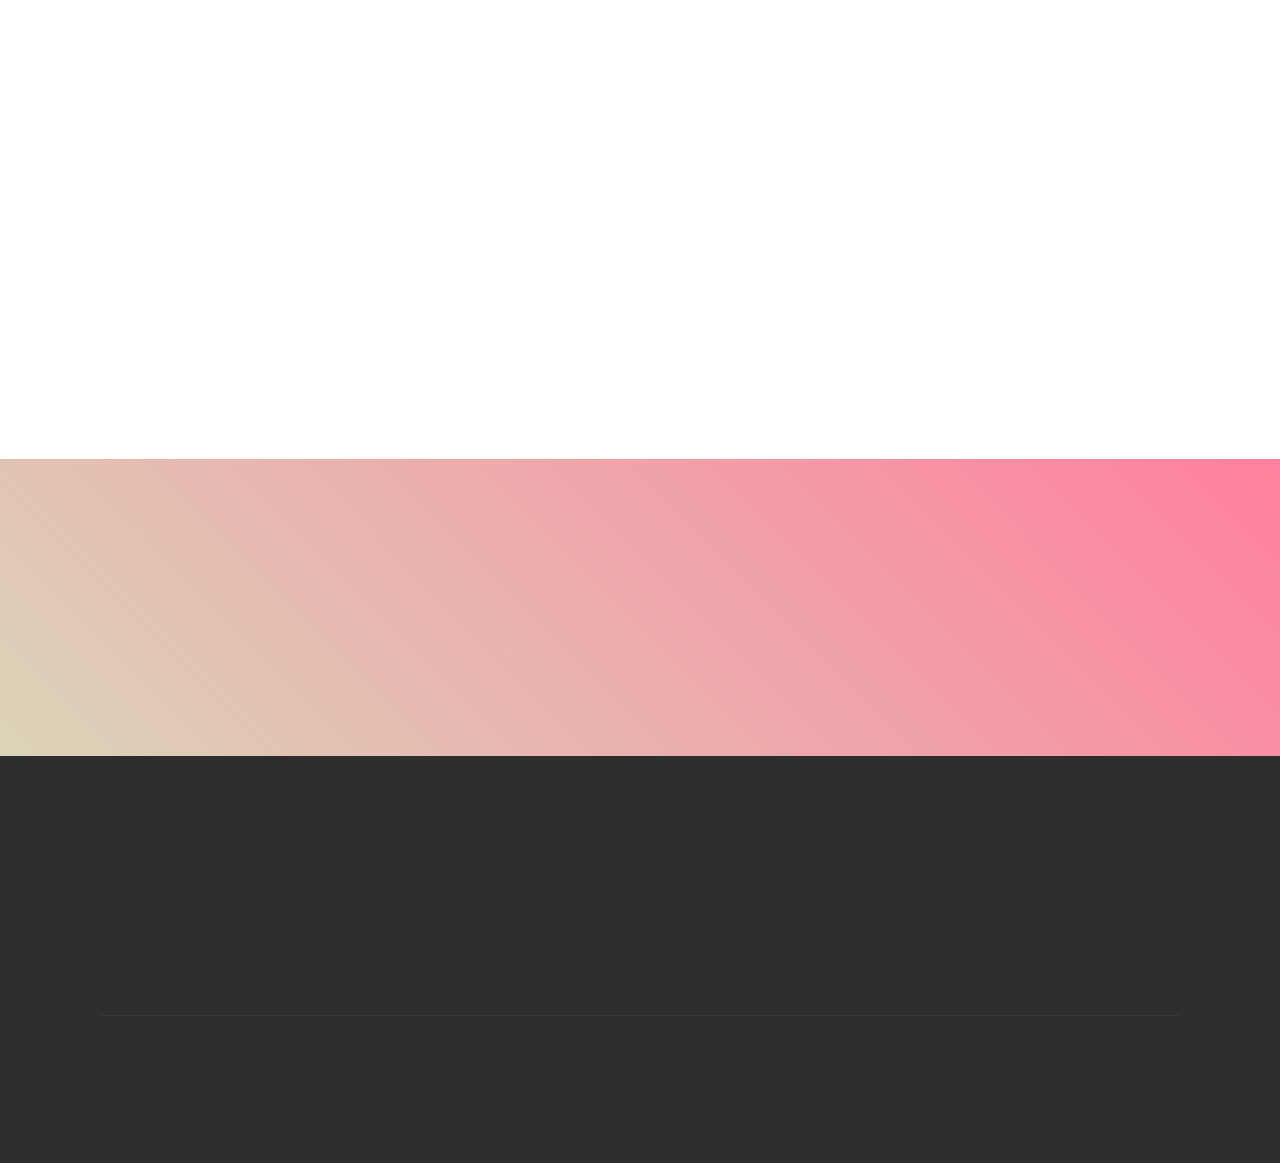
<file: public/breast-exam.html>
<!DOCTYPE html>
<html>
<head>
  <!-- Site made with Mobirise Website Builder v4.3.0, https://mobirise.com -->
  <meta charset="UTF-8">
  <meta http-equiv="X-UA-Compatible" content="IE=edge">
  <meta name="generator" content="Mobirise v4.3.0, mobirise.com">
  <meta name="viewport" content="width=device-width, initial-scale=1">
 <link rel="shortcut icon" href="assets/images/circular logo.png" type="image/x-icon">
  <meta name="description" content="Website Creator Description">
  <title>Breast Exam</title>
  <link rel="stylesheet" href="assets/web/assets/mobirise-icons/mobirise-icons.css">
  <link rel="stylesheet" href="assets/tether/tether.min.css">
  <link rel="stylesheet" href="assets/bootstrap/css/bootstrap.min.css">
  <link rel="stylesheet" href="assets/bootstrap/css/bootstrap-grid.min.css">
  <link rel="stylesheet" href="assets/bootstrap/css/bootstrap-reboot.min.css">
  <link rel="stylesheet" href="assets/facebook-plugin/style.css">
  <link rel="stylesheet" href="assets/socicon/css/styles.css">
  <link rel="stylesheet" href="assets/animate.css/animate.min.css">
  <link rel="stylesheet" href="assets/dropdown/css/style.css">
  <link rel="stylesheet" href="assets/theme/css/style.css">
  <link href="assets/fonts/style.css" rel="stylesheet">
  <link rel="stylesheet" href="assets/mobirise/css/mbr-additional.css" type="text/css">
</head>
<body>
<section class="menu cid-qrYisYGVyd" once="menu" id="menu2-2" data-rv-view="627">
    <nav class="navbar navbar-dropdown align-items-center navbar-fixed-top navbar-toggleable-sm">
        <button class="navbar-toggler navbar-toggler-right" type="button" data-toggle="collapse" data-target="#navbarSupportedContent" aria-controls="navbarSupportedContent" aria-expanded="false" aria-label="Toggle navigation">
            <div class="hamburger">
                <span></span>
                <span></span>
                <span></span>
                <span></span>
            </div>
        </button>
        <div class="menu-logo">
            <div class="navbar-brand">
                <span class="navbar-logo">
                    <a href="index.html">
                        <img src="assets/images/circular logo.png" alt="Mobirise" title="" media-simple="true" style="height: 3.8rem;">
                    </a>
                </span>
                <span class="navbar-caption-wrap"><a class="navbar-caption text-white display-4" href="index.html">PFBCI</a></span>
            </div>
        </div>
        <div class="collapse navbar-collapse" id="navbarSupportedContent">
            <ul class="navbar-nav nav-dropdown" data-app-modern-menu="true"><li class="nav-item">
                    <a class="nav-link link text-white display-4" href="index.html"><span class="mbri-home mbr-iconfont mbr-iconfont-btn"></span>Home</a>
                </li><li class="nav-item">
                    <a class="nav-link link text-white display-4" href="about-us.html"><span class="mbri-search mbr-iconfont mbr-iconfont-btn"></span>
                        About Us
                    </a>
                </li><li class="nav-item dropdown"><a class="nav-link link text-white dropdown-toggle display-4" href="breast-exam.html" data-toggle="dropdown-submenu" aria-expanded="false"><span class="mbri-user2 mbr-iconfont mbr-iconfont-btn"></span>Breast Exam</a><div class="dropdown-menu"><a class="text-white dropdown-item display-4" href="early-detection.html">Early Detection<br></a><a class="text-white dropdown-item display-4" href="breast-exam.html" aria-expanded="false">Breast Self Exam</a></div></li><li class="nav-item"><a class="nav-link link text-white display-4" href="programs.html"><span class="mbri-alert mbr-iconfont mbr-iconfont-btn"></span>Programs</a></li><li class="nav-item"><a class="nav-link link text-white display-4" href="index.html#form1-6"><span class="mbri-briefcase mbr-iconfont mbr-iconfont-btn"></span>Contact Us</a></li></ul>
            <div class="navbar-buttons mbr-section-btn"><a class="btn btn-sm btn-primary display-4" href="https://www.gavagives.com/kasuso" target="_blank"><span class="mbri-hearth mbr-iconfont mbr-iconfont-btn"></span>Donate Now
                    </a></div>
        </div>
    </nav>
</section>

<section class="engine"><a href="https://mobirise.co/g">how to create your own website</a></section><section class="mbr-section content5 cid-qv1KWGNJCn" id="content5-2v" data-rv-view="659">



    <div class="mbr-overlay" style="opacity: 0.4; background-color: rgb(35, 35, 35);">
    </div>

    <div class="container">
        <div class="media-container-row">
            <div class="title col-12 col-md-8">
                <h2 class="align-center mbr-bold mbr-white pb-3 mbr-fonts-style display-1">Self Breast Exam&nbsp;</h2>



            </div>
        </div>
    </div>
</section>

<section class="mbr-section article content1 cid-qv1Lzt56nT" id="content1-2w" data-rv-view="662">



    <div class="container">
        <div class="media-container-row">
            <div class="mbr-text col-12 col-md-8 mbr-fonts-style display-2"><strong>SARILING SALAT NG SUSO</strong></div>
        </div>
    </div>
</section>

<section class="cid-qvi1TMPWzn" id="image1-4a" data-rv-view="663">



    <figure class="mbr-figure container">
            <div class="image-block" style="width: 63%;">
                <img src="assets/images/step-3-1400x787.jpg" width="1400" alt="Mobirise" title="" media-simple="true">

            </div>
    </figure>
</section>

<section class="mbr-section article content11 cid-qv1MS3k03S" id="content11-2y" data-rv-view="665">


    <div class="container">
        <div class="media-container-row">
            <div class="mbr-text counter-container col-12 col-md-8 mbr-fonts-style display-5">
                <ol>
                    <li>Pagmasdan ang magkabilang suso kung may di-pang karaniwang anyo tulad ng bukol, dimple, kulay o hugis.</li>
                    <li>Ulitin ang pagmasid<br>&nbsp; &nbsp; &nbsp; &nbsp; &nbsp;<strong>o </strong>Nakapamaywang<br>&nbsp; &nbsp; &nbsp; &nbsp; &nbsp;<strong>o</strong> Nakataas ang braso at&nbsp;<br>&nbsp; &nbsp; &nbsp; &nbsp; &nbsp;<strong>o</strong> Habang &nbsp;nakahukot ang balikat</li>
                    <li>Pisilin ang utong kung may katas.</li>
                </ol>
            </div>
        </div>
    </div>
</section>

<section class="mbr-section article content1 cid-qv1Ofa85Os" id="content1-2z" data-rv-view="666">



    <div class="container">
        <div class="media-container-row">
            <div class="mbr-text col-12 col-md-8 mbr-fonts-style display-5"><strong>Kailan ang tamang pagsalat ng suso:</strong></div>
        </div>
    </div>
</section>

<section class="mbr-section article content12 cid-qv1MbHdH0b" id="content12-2x" data-rv-view="667">


    <div class="container">
        <div class="media-container-row">
            <div class="mbr-text counter-container col-12 col-md-8 mbr-fonts-style display-7">
                <ul>
                    <li>&nbsp;<strong>Regular (buwan - buwan dinadatnan ng regla ) -&nbsp;</strong>7-10 araw mula sa unang araw ng regla.<strong></strong></li>
                    <li><strong>IRREGULAR/MENOPAUSE/LALAKI</strong>- pumili ng isang petsa sa isang buwan at sa petsang iyon buwan-buwan magsalat.</li>
                </ul>
            </div>
        </div>
    </div>
</section>

<section class="mbr-section article content1 cid-qv1RNXrM5L" id="content1-30" data-rv-view="668">



    <div class="container">
        <div class="media-container-row">
            <div class="mbr-text col-12 col-md-8 mbr-fonts-style display-2"><strong>5 P's sa Pagsalat ng Suso:</strong></div>
        </div>
    </div>
</section>

<section class="mbr-section article content12 cid-qv1S6pAmcx" id="content12-31" data-rv-view="669">


    <div class="container">
        <div class="media-container-row">
            <div class="mbr-text counter-container col-12 col-md-8 mbr-fonts-style display-5">
                <ul>
                    <li><strong>NAKAHIGA</strong></li>
                    <li><strong>NAKA-UPO</strong></li>
                    <li><strong>NAKATAYO ( NALILIGO )</strong></li>
                </ul>
            </div>
        </div>
    </div>
</section>

<section class="mbr-section article content1 cid-qv1SzmF0Rt" id="content2-32" data-rv-view="670">



    <div class="container">
        <div class="media-container-row">
            <div class="mbr-text col-12 col-md-8 mbr-fonts-style display-7">
                <blockquote><strong>PAALALA:&nbsp;</strong>&nbsp;Sa pagsalat ng kanang suso, itaas ang kanang kamay at ilagay sa likod ng ulo o batok, habang ang kaliwang kamay naman ang magsasalat. (gawin din ito sa kabilang suso). Isang daliri ang laktaw sa bawat hakbang hanggang sa matapos ang buong suso.</blockquote>
            </div>
        </div>
    </div>
</section>

<section class="mbr-section article content1 cid-qv1TgYjCY8" id="content1-33" data-rv-view="671">



    <div class="container">
        <div class="media-container-row">
            <div class="mbr-text col-12 col-md-8 mbr-fonts-style display-2"><strong>Pagdiin:</strong></div>
        </div>
    </div>
</section>

<section class="mbr-section article content12 cid-qv1TiAcF8L" id="content12-34" data-rv-view="672">


    <div class="container">
        <div class="media-container-row">
            <div class="mbr-text counter-container col-12 col-md-8 mbr-fonts-style display-5">
                <ul>
                    <li>MAGAAN</li>
                    <li>MAY-DIIN</li>
                    <li>MADIIN</li>
                </ul>
            </div>
        </div>
    </div>
</section>

<section class="mbr-section article content1 cid-qv1TwtwvIh" id="content1-35" data-rv-view="673">



    <div class="container">
        <div class="media-container-row">
            <div class="mbr-text col-12 col-md-8 mbr-fonts-style display-2"><strong>Pattern:</strong></div>
        </div>
    </div>
</section>

<section class="mbr-section article content12 cid-qv1TBPCgZt" id="content12-36" data-rv-view="674">


    <div class="container">
        <div class="media-container-row">
            <div class="mbr-text counter-container col-12 col-md-8 mbr-fonts-style display-5">
                <ul>
                    <li>PAIKOT</li>
                    <li>PAHALANG</li>
                    <li>CLOCKWISE o parang galaw ng orasan&nbsp;</li><li>PATAAS-BABA</li>
                </ul>
            </div>
        </div>
    </div>
</section>

<section class="mbr-section article content1 cid-qrYqY3f1lM" id="content2-e" data-rv-view="675">



    <div class="container">
        <div class="media-container-row">
            <div class="mbr-text col-12 col-md-8 mbr-fonts-style display-7">
                <blockquote><p><strong>Paalala:</strong>&nbsp;kahit anong patern ang gamitin, ang mahalaga ay masala ang buong suso.</p></blockquote>
            </div>
        </div>
    </div>
</section>

<section class="mbr-section article content1 cid-qrYVIZCWMf" id="content1-m" data-rv-view="676">



    <div class="container">
        <div class="media-container-row">
            <div class="mbr-text col-12 col-md-8 mbr-fonts-style display-2"><strong>Perimeter:</strong></div>
        </div>
    </div>
</section>

<section class="mbr-section article content12 cid-qv1WEF2SFl" id="content12-37" data-rv-view="677">


    <div class="container">
        <div class="media-container-row">
            <div class="mbr-text counter-container col-12 col-md-8 mbr-fonts-style display-5">
                <ul>
                    <li><strong>GALING BALIKAT</strong></li>
                    <li><strong>GITNANG SUSO</strong></li>
                    <li><strong>BRA LINE</strong></li><li><strong>KILI-KILI</strong></li><li><strong>BUONG SUSO&nbsp;</strong></li><li><strong>UTONG</strong></li>
                </ul>
            </div>
        </div>
    </div>
</section>

<section class="mbr-section article content1 cid-qrYWEzPMxB" id="content1-o" data-rv-view="678">



    <div class="container">
        <div class="media-container-row">
            <div class="mbr-text col-12 col-md-8 mbr-fonts-style display-2"><strong>Pagsalat Habang Naliligo&nbsp;</strong></div>
        </div>
    </div>
</section>

<section class="cid-qvi19Q0RWt" id="image1-48" data-rv-view="679">



    <figure class="mbr-figure container">
            <div class="image-block" style="width: 63%;">
                <img src="assets/images/step-1400x787.jpg" width="1400" alt="Mobirise" title="" media-simple="true">

            </div>
    </figure>
</section>

<section class="mbr-section article content11 cid-qv1XbiKXGg" id="content11-38" data-rv-view="681">


    <div class="container">
        <div class="media-container-row">
            <div class="mbr-text counter-container col-12 col-md-8 mbr-fonts-style display-5">
                <ol>
                    <li>Ilagay ang isang kamay sa likod ng ulo o batok.<br><br></li>
                    <li>Sabunan ang kabilang kamay, Ilapat ang mga daliri sa suso at igalaw ng pabilog na may diin magmula sa utong palabas. Sa ganitong paraan, salatin ang buong suso at kili-kili at alamin kung may bukol.&nbsp;&nbsp;&nbsp;&nbsp;</li>
                    <li>Pagkatapos magsalat ng isang suso, ulitin ang pagsalat sa kabilang suso gamit ang kabilang kamay.</li>
                </ol>
            </div>
        </div>
    </div>
</section>

<section class="mbr-section article content1 cid-qrYXgLcQLy" id="content1-u" data-rv-view="682">



    <div class="container">
        <div class="media-container-row">
            <div class="mbr-text col-12 col-md-8 mbr-fonts-style display-2"><strong>Pagsalat Habang Nakahiga:</strong></div>
        </div>
    </div>
</section>

<section class="cid-qvi1fmD115" id="image1-49" data-rv-view="683">



    <figure class="mbr-figure container">
            <div class="image-block" style="width: 63%;">
                <img src="assets/images/step-2-1400x787.jpg" width="1400" alt="Mobirise" title="" media-simple="true">

            </div>
    </figure>
</section>

<section class="mbr-section article content11 cid-qv1YEXBTdU" id="content11-39" data-rv-view="685">


    <div class="container">
        <div class="media-container-row">
            <div class="mbr-text counter-container col-12 col-md-8 mbr-fonts-style display-5">
                <ol>
                    <li>Humiga at maging komportable.<br><br></li>
                    <li>Maglagay ng unan sa ilalim ng kaliwang balikat.<br>&nbsp; &nbsp;</li>
                    <li>Itaas ang kaliwang braso at ilagay ang kamay sa likod ng ulo at batok.</li><li>Salatin ang kaliwang suso gamit ang kamay tulad ng pagsalat habang naliligo. Ilipat ang unan sa kabilang balikat at salatin ang kanang suso.</li>
                </ol>
            </div>
        </div>
    </div>
</section>

<section class="mbr-section mbr-section__comments" id="facebook-comments-block-2l" data-rv-view="89" style="background-color: rgb(255, 255, 255);">

    <div class="mbr-section__container mbr-section__container--isolated container">
        <div class="row">
            <div class="col-sm-8 col-sm-offset-2"><div class="facebookPlaceholder" data-numposts="5"><h2>FACEBOOK COMMENTS WILL BE SHOWN ONLY WHEN YOUR SITE IS ONLINE</h2> <img src="assets/images/facebook-comments.jpg"></div></div>


        </div>
    </div>
</section>

<section class="mbr-section info2 cid-qtefsToXFm" id="info2-2p" data-rv-view="686">





    <div class="container">
        <div class="row">
            <div class="media-container-column col-12 col-lg-3 col-md-4 offset-md-1">
                <div class="mbr-section-btn align-left py-4"><a class="btn btn-primary display-4" href="https://goo.gl/forms/ECdyZHbYwyrnh7Og1" target="_blank">
                    <span class="mbri-preview mbr-iconfont"></span>CLICK HERE</a></div>
            </div>
            <div class="media-container-column title col-12 col-lg-7 col-md-6">
                <h2 class="align-right mbr-bold mbr-white pb-3 mbr-fonts-style display-2">EVALUATE YOUR EXPERIENCE BY ANSWERING THIS FORM. &nbsp;</h2>
                <h3 class="mbr-section-subtitle align-right mbr-light mbr-white mbr-fonts-style display-5"></h3>
            </div>
        </div>
    </div>
</section>

<section class="cid-qrYl3y3RZT" id="footer1-7" data-rv-view="654">
    <div class="container">
        <div class="media-container-row content text-white">
            <div class="col-12 col-md-3">
                <div class="media-wrap">
                    <a href="index.html">
                        <img src="assets/images/circular logo.png" alt="Mobirise" title="" media-simple="true">
                    </a>
                </div>
            </div>
            <div class="col-12 col-md-3 mbr-fonts-style display-7">
                <h5 class="pb-3">
                    Address
                </h5>
                <p class="mbr-text">Breast Care Center Out – Patient Department East Avenue Medical Center
    <br>Quezon City, Philippines</p>
            </div>
            <div class="col-12 col-md-3 mbr-fonts-style display-7">
                <h5 class="pb-3">
                    Contacts
                </h5>
                <p class="mbr-text">
                    Email: kasusopfbci@gmail.com                   <br>Phone: &nbsp;09178677624<br>Call:  (02) 927 3492
                </p>
            </div>
            <div class="col-12 col-md-3 mbr-fonts-style display-7">
                <h5 class="pb-3">
                    Links
                </h5>
                <p class="mbr-text"><a href="https://www.facebook.com/kasusongpinay/" target="_blank">PFBC - kasusong pinay</a><a href="https://www.facebook.com/kasusongpinay/">&nbsp;</a><br><br></p>
            </div>
        </div>
        <div class="footer-lower">
            <div class="media-container-row">
                <div class="col-sm-12">
                    <hr>
                </div>
            </div>
            <div class="media-container-row mbr-white">
                <div class="col-sm-8 copyright">
                    <p class="mbr-text mbr-fonts-style display-7">
                      <img src="assets/images/logo128.png" alt="logo" height="100">
                        © Copyright 2017
                        <a href="https://www.facebook.com/blithe.softdev/" target="_blank">Blithe Software Development</a>
                    </p>
                </div>

            </div>
        </div>
    </div>
</section>


  <script src="assets/web/assets/jquery/jquery.min.js"></script>
  <script src="assets/popper/popper.min.js"></script>
  <script src="assets/tether/tether.min.js"></script>
  <script src="assets/bootstrap/js/bootstrap.min.js"></script>
  <script src="https://connect.facebook.net/en_US/sdk.js#xfbml=1&version=v2.5"></script>
  <script src="https://apis.google.com/js/plusone.js"></script>
  <script src="assets/facebook-plugin/facebook-script.js"></script>
  <script src="assets/cookies-alert-plugin/cookies-alert-core.js"></script>
  <script src="assets/cookies-alert-plugin/cookies-alert-script.js"></script>
  <script src="assets/touch-swipe/jquery.touch-swipe.min.js"></script>
  <script src="assets/viewport-checker/jquery.viewportchecker.js"></script>
  <script src="assets/smooth-scroll/smooth-scroll.js"></script>
  <script src="assets/dropdown/js/script.min.js"></script>
  <script src="assets/theme/js/script.js"></script>


 <div id="scrollToTop" class="scrollToTop mbr-arrow-up"><a style="text-align: center;"><i class="mbri-down mbr-iconfont"></i></a></div>
    <input name="animation" type="hidden">
  <input name="cookieData" type="hidden" data-cookie-text="We use cookies to give you the best experience. Read our <a href='privacy.html'>cookie policy</a>.">
  </body>
</html>
</file>
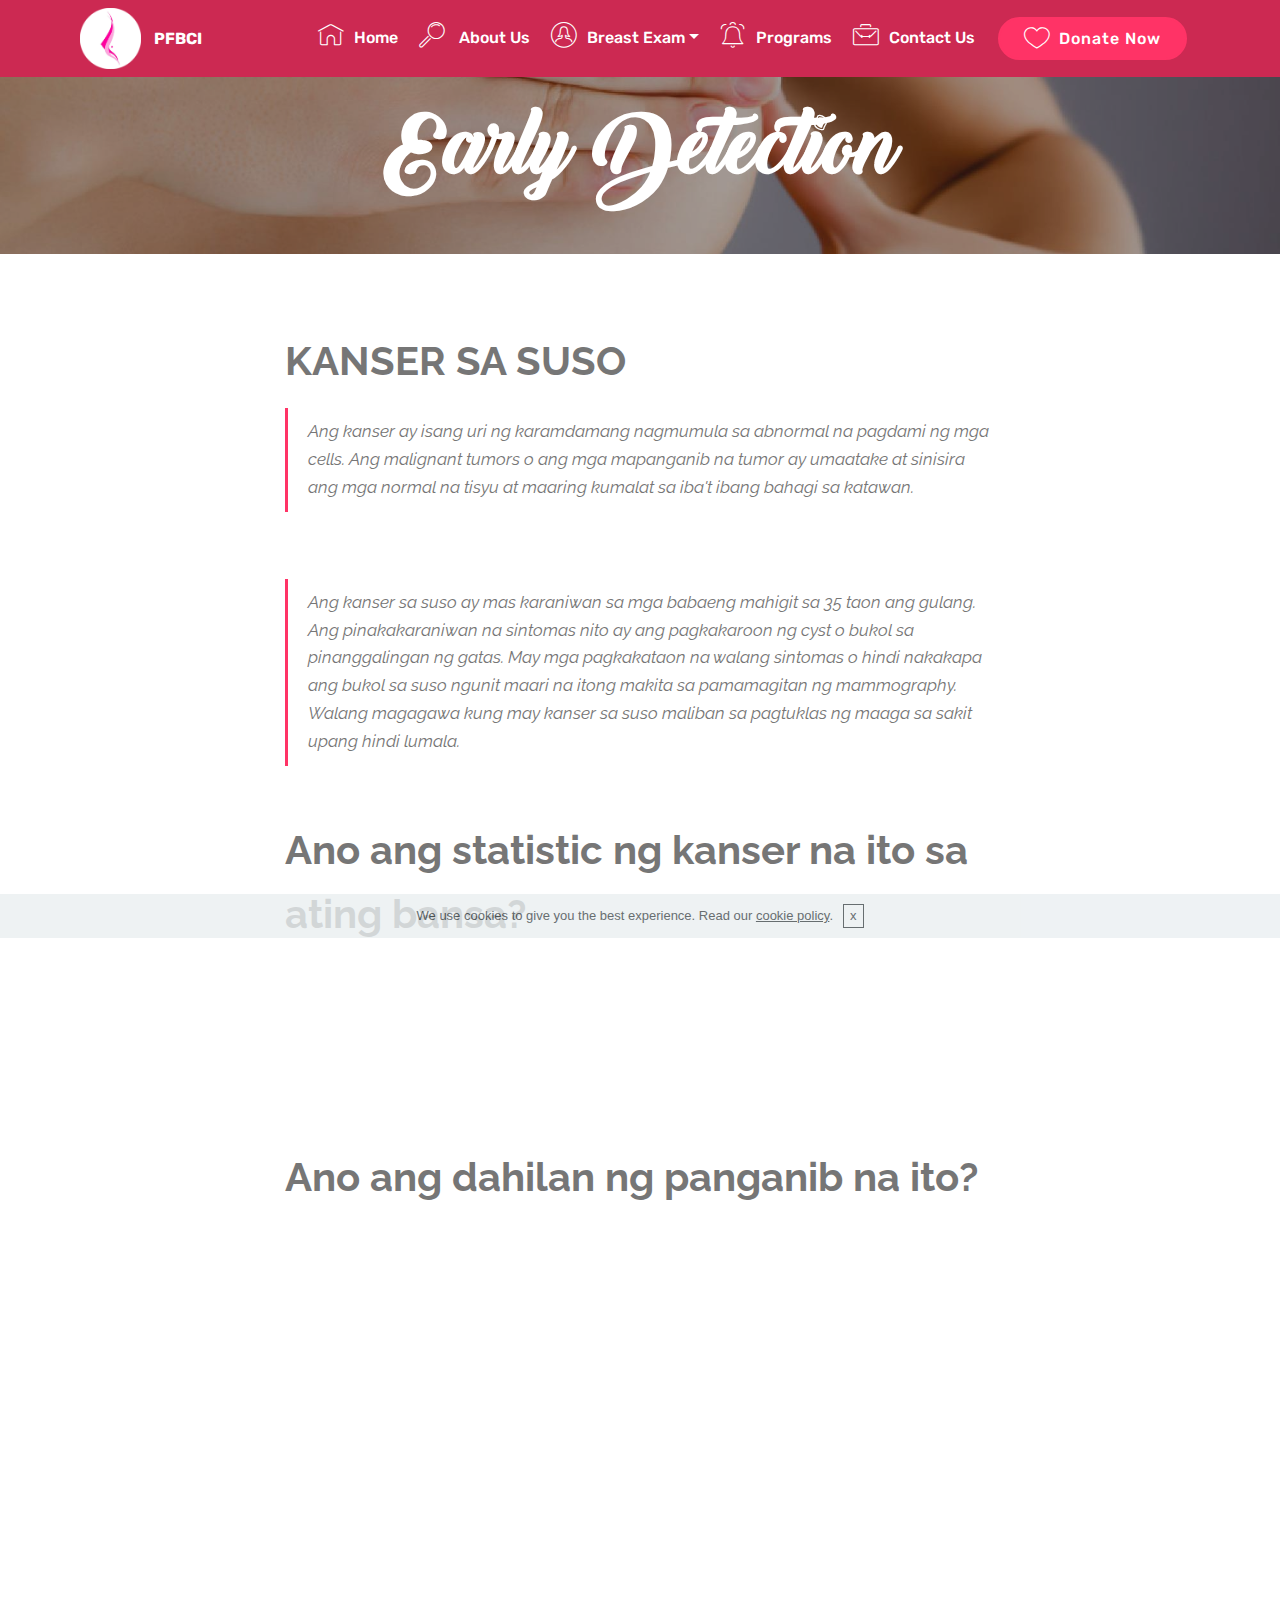
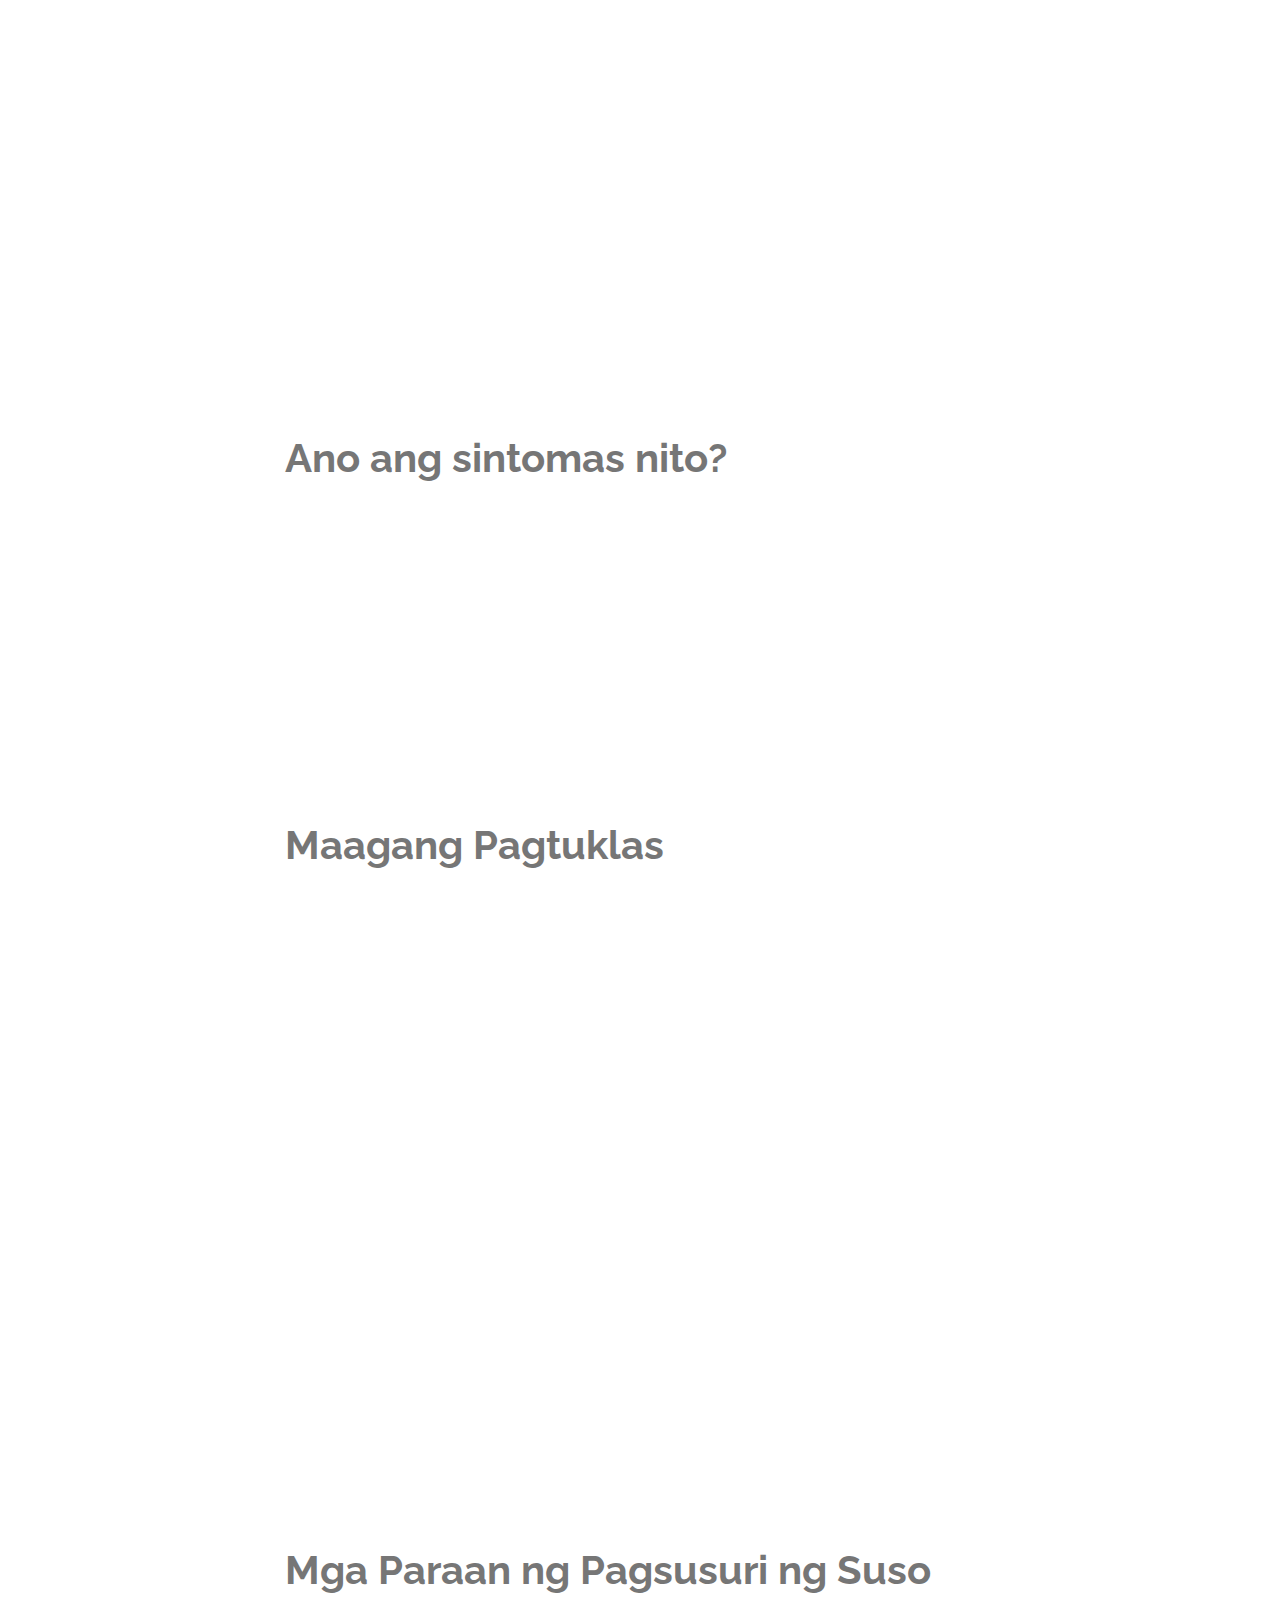
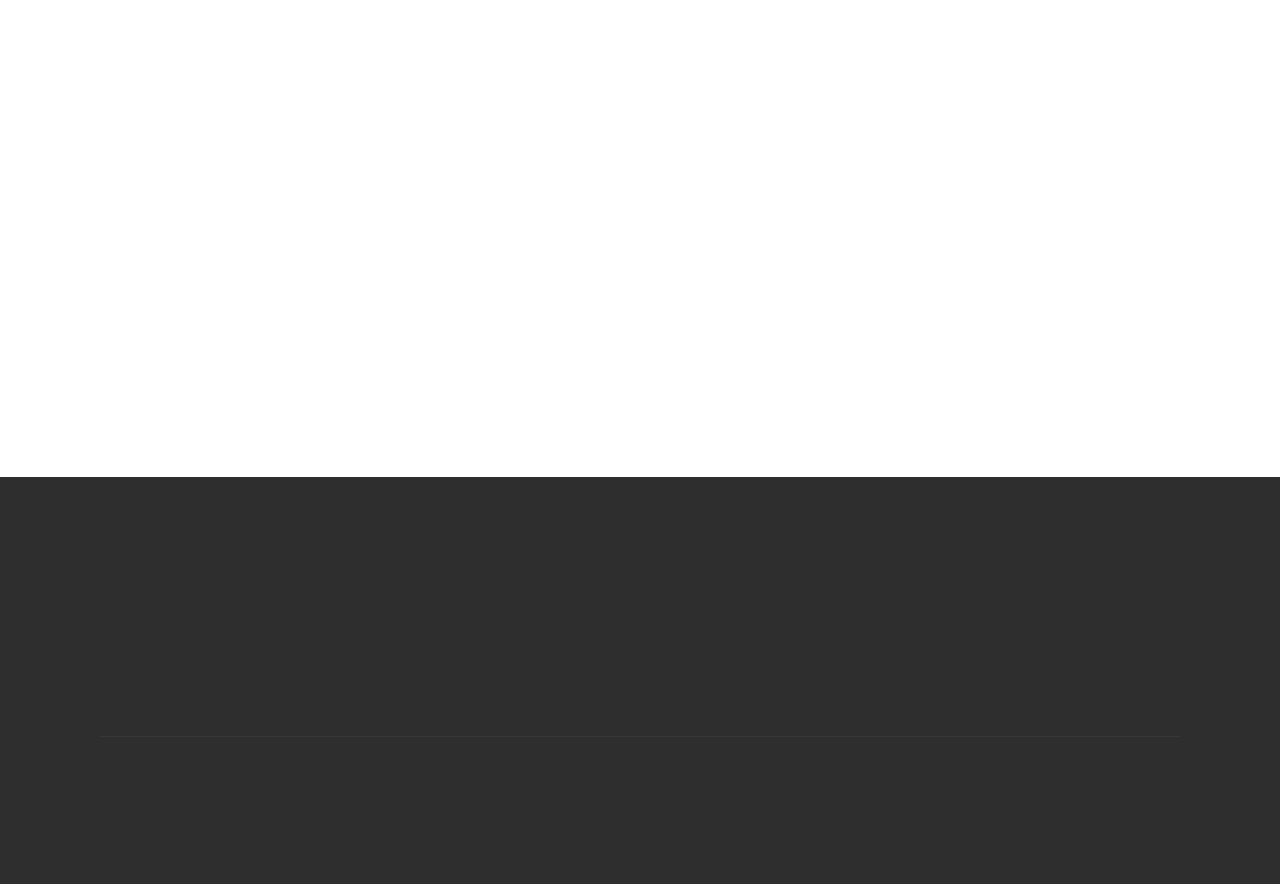
<file: public/early-detection.html>
<!DOCTYPE html>
<html>
<head>
  <!-- Site made with Mobirise Website Builder v4.3.0, https://mobirise.com -->
  <meta charset="UTF-8">
  <meta http-equiv="X-UA-Compatible" content="IE=edge">
  <meta name="generator" content="Mobirise v4.3.0, mobirise.com">
  <meta name="viewport" content="width=device-width, initial-scale=1">
  <link rel="shortcut icon" href="assets/images/circular logo.png" type="image/x-icon">
  <meta name="description" content="Website Creator Description">
  <title>Early Detection</title>
  <link rel="stylesheet" href="assets/web/assets/mobirise-icons/mobirise-icons.css">
  <link rel="stylesheet" href="assets/tether/tether.min.css">
  <link rel="stylesheet" href="assets/bootstrap/css/bootstrap.min.css">
  <link rel="stylesheet" href="assets/bootstrap/css/bootstrap-grid.min.css">
  <link rel="stylesheet" href="assets/bootstrap/css/bootstrap-reboot.min.css">
  <link rel="stylesheet" href="assets/facebook-plugin/style.css">
  <link rel="stylesheet" href="assets/socicon/css/styles.css">
  <link rel="stylesheet" href="assets/animate.css/animate.min.css">
  <link rel="stylesheet" href="assets/dropdown/css/style.css">
  <link rel="stylesheet" href="assets/theme/css/style.css">
  <link href="assets/fonts/style.css" rel="stylesheet">
  <link rel="stylesheet" href="assets/mobirise/css/mbr-additional.css" type="text/css">



</head>
<body>
<section class="menu cid-qrYisYGVyd" once="menu" id="menu2-2" data-rv-view="627">
    <nav class="navbar navbar-dropdown align-items-center navbar-fixed-top navbar-toggleable-sm">
        <button class="navbar-toggler navbar-toggler-right" type="button" data-toggle="collapse" data-target="#navbarSupportedContent" aria-controls="navbarSupportedContent" aria-expanded="false" aria-label="Toggle navigation">
            <div class="hamburger">
                <span></span>
                <span></span>
                <span></span>
                <span></span>
            </div>
        </button>
        <div class="menu-logo">
            <div class="navbar-brand">
                <span class="navbar-logo">
                    <a href="index.html">
                        <img src="assets/images/circular logo.png" alt="Mobirise" title="" media-simple="true" style="height: 3.8rem;">
                    </a>
                </span>
                <span class="navbar-caption-wrap"><a class="navbar-caption text-white display-4" href="index.html">PFBCI</a></span>
            </div>
        </div>
        <div class="collapse navbar-collapse" id="navbarSupportedContent">
            <ul class="navbar-nav nav-dropdown" data-app-modern-menu="true"><li class="nav-item">
                    <a class="nav-link link text-white display-4" href="index.html"><span class="mbri-home mbr-iconfont mbr-iconfont-btn"></span>Home</a>
                </li><li class="nav-item">
                    <a class="nav-link link text-white display-4" href="about-us.html"><span class="mbri-search mbr-iconfont mbr-iconfont-btn"></span>
                        About Us
                    </a>
                </li><li class="nav-item dropdown"><a class="nav-link link text-white dropdown-toggle display-4" href="breast-exam.html" data-toggle="dropdown-submenu" aria-expanded="false"><span class="mbri-user2 mbr-iconfont mbr-iconfont-btn"></span>Breast Exam</a><div class="dropdown-menu"><a class="text-white dropdown-item display-4" href="early-detection.html">Early Detection<br></a><a class="text-white dropdown-item display-4" href="breast-exam.html" aria-expanded="false">Breast Self Exam</a></div></li><li class="nav-item"><a class="nav-link link text-white display-4" href="programs.html"><span class="mbri-alert mbr-iconfont mbr-iconfont-btn"></span>Programs</a></li><li class="nav-item"><a class="nav-link link text-white display-4" href="index.html#form1-6"><span class="mbri-briefcase mbr-iconfont mbr-iconfont-btn"></span>Contact Us</a></li></ul>
            <div class="navbar-buttons mbr-section-btn"><a class="btn btn-sm btn-primary display-4" href="https://www.gavagives.com/kasuso" target="_blank"><span class="mbri-hearth mbr-iconfont mbr-iconfont-btn"></span>Donate Now
                    </a></div>
        </div>
    </nav>
</section>

<section class="engine"><a href="https://mobirise.co/d">free web software</a></section><section class="mbr-section content5 cid-qv1KWGNJCn" id="content5-3b" data-rv-view="756">



    <div class="mbr-overlay" style="opacity: 0.4; background-color: rgb(35, 35, 35);">
    </div>

    <div class="container">
        <div class="media-container-row">
            <div class="title col-12 col-md-8">
                <h2 class="align-center mbr-bold mbr-white pb-3 mbr-fonts-style display-1">Early Detection</h2>



            </div>
        </div>
    </div>
</section>

<section class="mbr-section article content1 cid-qv1Lzt56nT" id="content1-3c" data-rv-view="759">



    <div class="container">
        <div class="media-container-row">
            <div class="mbr-text col-12 col-md-8 mbr-fonts-style display-2"><strong>KANSER SA SUSO</strong></div>
        </div>
    </div>
</section>

<section class="mbr-section article content1 cid-qv21aYj7ja" id="content2-3x" data-rv-view="760">



    <div class="container">
        <div class="media-container-row">
            <div class="mbr-text col-12 col-md-8 mbr-fonts-style display-7">
                <blockquote>Ang kanser ay isang uri ng karamdamang nagmumula sa abnormal na pagdami ng mga cells. Ang malignant tumors o ang mga mapanganib na tumor ay umaatake at sinisira ang mga normal na tisyu at maaring kumalat sa iba't ibang bahagi sa katawan.</blockquote>
            </div>
        </div>
    </div>
</section>

<section class="mbr-section article content1 cid-qv21NTSmvh" id="content2-3y" data-rv-view="761">



    <div class="container">
        <div class="media-container-row">
            <div class="mbr-text col-12 col-md-8 mbr-fonts-style display-7">
                <blockquote>Ang kanser sa suso ay mas karaniwan sa mga babaeng mahigit sa 35 taon ang gulang. Ang pinakakaraniwan na sintomas nito ay ang pagkakaroon ng cyst o bukol sa pinanggalingan ng gatas. May mga pagkakataon na walang sintomas o hindi nakakapa ang bukol sa suso ngunit maari na itong makita sa pamamagitan ng mammography. Walang magagawa kung may kanser sa suso maliban sa pagtuklas ng maaga sa sakit upang hindi lumala.</blockquote>
            </div>
        </div>
    </div>
</section>

<section class="mbr-section article content1 cid-qv1Ofa85Os" id="content1-3e" data-rv-view="762">



    <div class="container">
        <div class="media-container-row">
            <div class="mbr-text col-12 col-md-8 mbr-fonts-style display-2"><strong>Ano ang statistic ng kanser na ito sa ating bansa?</strong></div>
        </div>
    </div>
</section>

<section class="mbr-section article content1 cid-qv22GmNU9U" id="content2-3z" data-rv-view="763">



    <div class="container">
        <div class="media-container-row">
            <div class="mbr-text col-12 col-md-8 mbr-fonts-style display-7">
                <blockquote>Ang kanser sa suso ang nangungunang sakit sa mga kalalakihan at kababaihan, na pinagsama ng 15% noong taong 2010, at ayon sa survey ito ang nangunguna sa mga kababaihan. Noong 2010, tinatayang 12,262 baong kaso ng kanser ang naganap sa mga kababaihan.</blockquote>
            </div>
        </div>
    </div>
</section>

<section class="mbr-section article content1 cid-qv23xpuwGy" id="content1-40" data-rv-view="764">



    <div class="container">
        <div class="media-container-row">
            <div class="mbr-text col-12 col-md-8 mbr-fonts-style display-2"><strong>Ano ang dahilan ng panganib na ito?</strong></div>
        </div>
    </div>
</section>

<section class="mbr-section article content11 cid-qv1MS3k03S" id="content11-3d" data-rv-view="765">


    <div class="container">
        <div class="media-container-row">
            <div class="mbr-text counter-container col-12 col-md-8 mbr-fonts-style display-7">
                <ol>
                    <li>Ang kalagayan ng hormone ng babae ang nagpataas ng panganib ng kanser sa suso<br><br></li>
                    <li>Hindi pa kailanman nanganganak<br><br></li>
                    <li>Unang panganganak ay nangyari sa noong edad 30 pataas<br><br></li><li>Matagal na pagtigil ng buwang regla<br><br></li><li>Aktibong paninigarilyo<br><br></li><li>Araw-araw na paginom ng alak<br><br></li><li>Stress<br><br></li><li>Pagkain ng matabang pagkain<br><br></li><li>Kung may kapamilya na nagkaroon ng kanser sa suso</li>
                </ol>
            </div>
        </div>
    </div>
</section>

<section class="mbr-section article content1 cid-qv24OiSBz7" id="content1-41" data-rv-view="766">



    <div class="container">
        <div class="media-container-row">
            <div class="mbr-text col-12 col-md-8 mbr-fonts-style display-2"><strong>Ano ang sintomas nito?</strong></div>
        </div>
    </div>
</section>

<section class="mbr-section article content12 cid-qv1MbHdH0b" id="content12-3f" data-rv-view="767">


    <div class="container">
        <div class="media-container-row">
            <div class="mbr-text counter-container col-12 col-md-8 mbr-fonts-style display-7">
                <ul>
                    <li>&nbsp;<strong>Bukol sa suso</strong></li>
                    <li><strong>Nana sa utong</strong></li><li><strong>Kulubot sa balat ng suso</strong></li><li><strong>Pangangapal sa suso</strong></li><li><strong>Patuloy na pamamaga ng suso</strong></li>
                </ul>
            </div>
        </div>
    </div>
</section>

<section class="mbr-section article content1 cid-qv1RNXrM5L" id="content1-3g" data-rv-view="768">



    <div class="container">
        <div class="media-container-row">
            <div class="mbr-text col-12 col-md-8 mbr-fonts-style display-2"><strong>Maagang Pagtuklas</strong></div>
        </div>
    </div>
</section>

<section class="mbr-section article content1 cid-qv25v5j4Iq" id="content2-42" data-rv-view="769">



    <div class="container">
        <div class="media-container-row">
            <div class="mbr-text col-12 col-md-8 mbr-fonts-style display-7">
                <blockquote>Sa edad na 30 ( maaring mas bata pa kung mataas ang panganib tulad ng may mga kamag-anak na nagkaroon din ng kanser ) kahit wala pang sintomas inirerekomenda ang:</blockquote>
            </div>
        </div>
    </div>
</section>

<section class="mbr-section article content12 cid-qv1TBPCgZt" id="content12-3m" data-rv-view="770">


    <div class="container">
        <div class="media-container-row">
            <div class="mbr-text counter-container col-12 col-md-8 mbr-fonts-style display-5">
                <ul>
                    <li>Buwan-buwan na sariling pagsusuri&nbsp;</li>
                    <li>Pana-panahon na pagpapatingin sa doktor</li>
                    <li>Taunan na breast examination na gagawin ng isang health worker</li><li>Magpa-mammography para sa maagang diyagnosis</li>
                </ul>
            </div>
        </div>
    </div>
</section>

<section class="mbr-section article content1 cid-qrYqY3f1lM" id="content2-3n" data-rv-view="771">



    <div class="container">
        <div class="media-container-row">
            <div class="mbr-text col-12 col-md-8 mbr-fonts-style display-7">
                <blockquote><p>Ito ay upang madiskubre ng maaga ang pagkakaroon ng kanser sa suso kung saan kaya pa itong gamutin.</p></blockquote>
            </div>
        </div>
    </div>
</section>

<section class="mbr-section article content1 cid-qrYVIZCWMf" id="content1-3o" data-rv-view="772">



    <div class="container">
        <div class="media-container-row">
            <div class="mbr-text col-12 col-md-8 mbr-fonts-style display-2"><strong>Mga Paraan ng Pagsusuri ng Suso</strong></div>
        </div>
    </div>
</section>

<section class="mbr-section article content11 cid-qv26UYD16S" id="content11-43" data-rv-view="773">


    <div class="container">
        <div class="media-container-row">
            <div class="mbr-text counter-container col-12 col-md-8 mbr-fonts-style display-5">
                <ol>
                    <li>Maaring suriin ang iyong suso habang nakatayo sa harap ng salamin. Tingnan kung may pagbabago ang hugis o laki ng suso at utong gaya ng pamamaga, pamumula o paglabas ng likido.<br><br></li>
                    <li>Puwede rin tingnan ang iyong suso habang naliligo. Kung may sabon ang mga kamay ay mas madaling kapain kung mayroon mang bukol o pagbabago sa suso.&nbsp;</li>
                </ol>
            </div>
        </div>
    </div>
</section>

<section class="mbr-section mbr-section__comments" id="facebook-comments-block-3u" data-rv-view="244" style="background-color: rgb(255, 255, 255);">

    <div class="mbr-section__container mbr-section__container--isolated container">
        <div class="row">
            <div class="col-sm-8 col-sm-offset-2"><div class="facebookPlaceholder" data-numposts="5"><h2>FACEBOOK COMMENTS WILL BE SHOWN ONLY WHEN YOUR SITE IS ONLINE</h2> <img src="assets/images/facebook-comments.jpg"></div></div>


        </div>
    </div>
</section>

<section class="cid-qrYl3y3RZT" id="footer1-7" data-rv-view="654">
    <div class="container">
        <div class="media-container-row content text-white">
            <div class="col-12 col-md-3">
                <div class="media-wrap">
                    <a href="index.html">
                        <img src="assets/images/circular logo.png" alt="Mobirise" title="" media-simple="true">
                    </a>
                </div>
            </div>
            <div class="col-12 col-md-3 mbr-fonts-style display-7">
                <h5 class="pb-3">
                    Address
                </h5>
                <p class="mbr-text">Breast Care Center Out – Patient Department East Avenue Medical Center
    <br>Quezon City, Philippines</p>
            </div>
            <div class="col-12 col-md-3 mbr-fonts-style display-7">
                <h5 class="pb-3">
                    Contacts
                </h5>
                <p class="mbr-text">
                    Email: kasusopfbci@gmail.com                   <br>Phone: &nbsp;09178677624<br>Call:  (02) 927 3492
                </p>
            </div>
            <div class="col-12 col-md-3 mbr-fonts-style display-7">
                <h5 class="pb-3">
                    Links
                </h5>
                <p class="mbr-text"><a href="https://www.facebook.com/kasusongpinay/" target="_blank">PFBC - kasusong pinay</a><a href="https://www.facebook.com/kasusongpinay/">&nbsp;</a><br><br></p>
            </div>
        </div>
        <div class="footer-lower">
            <div class="media-container-row">
                <div class="col-sm-12">
                    <hr>
                </div>
            </div>
            <div class="media-container-row mbr-white">
                <div class="col-sm-8 copyright">
                    <p class="mbr-text mbr-fonts-style display-7">
                      <img src="assets/images/logo128.png" alt="logo" height="100">
                        © Copyright 2017
                        <a href="https://www.facebook.com/blithe.softdev/" target="_blank">Blithe Software Development</a>
                    </p>
                </div>

            </div>
        </div>
    </div>
</section>


  <script src="assets/web/assets/jquery/jquery.min.js"></script>
  <script src="assets/popper/popper.min.js"></script>
  <script src="assets/tether/tether.min.js"></script>
  <script src="assets/bootstrap/js/bootstrap.min.js"></script>
  <script src="https://connect.facebook.net/en_US/sdk.js#xfbml=1&version=v2.5"></script>
  <script src="https://apis.google.com/js/plusone.js"></script>
  <script src="assets/facebook-plugin/facebook-script.js"></script>
  <script src="assets/cookies-alert-plugin/cookies-alert-core.js"></script>
  <script src="assets/cookies-alert-plugin/cookies-alert-script.js"></script>
  <script src="assets/touch-swipe/jquery.touch-swipe.min.js"></script>
  <script src="assets/viewport-checker/jquery.viewportchecker.js"></script>
  <script src="assets/smooth-scroll/smooth-scroll.js"></script>
  <script src="assets/dropdown/js/script.min.js"></script>
  <script src="assets/theme/js/script.js"></script>


 <div id="scrollToTop" class="scrollToTop mbr-arrow-up"><a style="text-align: center;"><i class="mbri-down mbr-iconfont"></i></a></div>
    <input name="animation" type="hidden">
  <input name="cookieData" type="hidden" data-cookie-text="We use cookies to give you the best experience. Read our <a href='privacy.html'>cookie policy</a>.">
  </body>
</html>
</file>
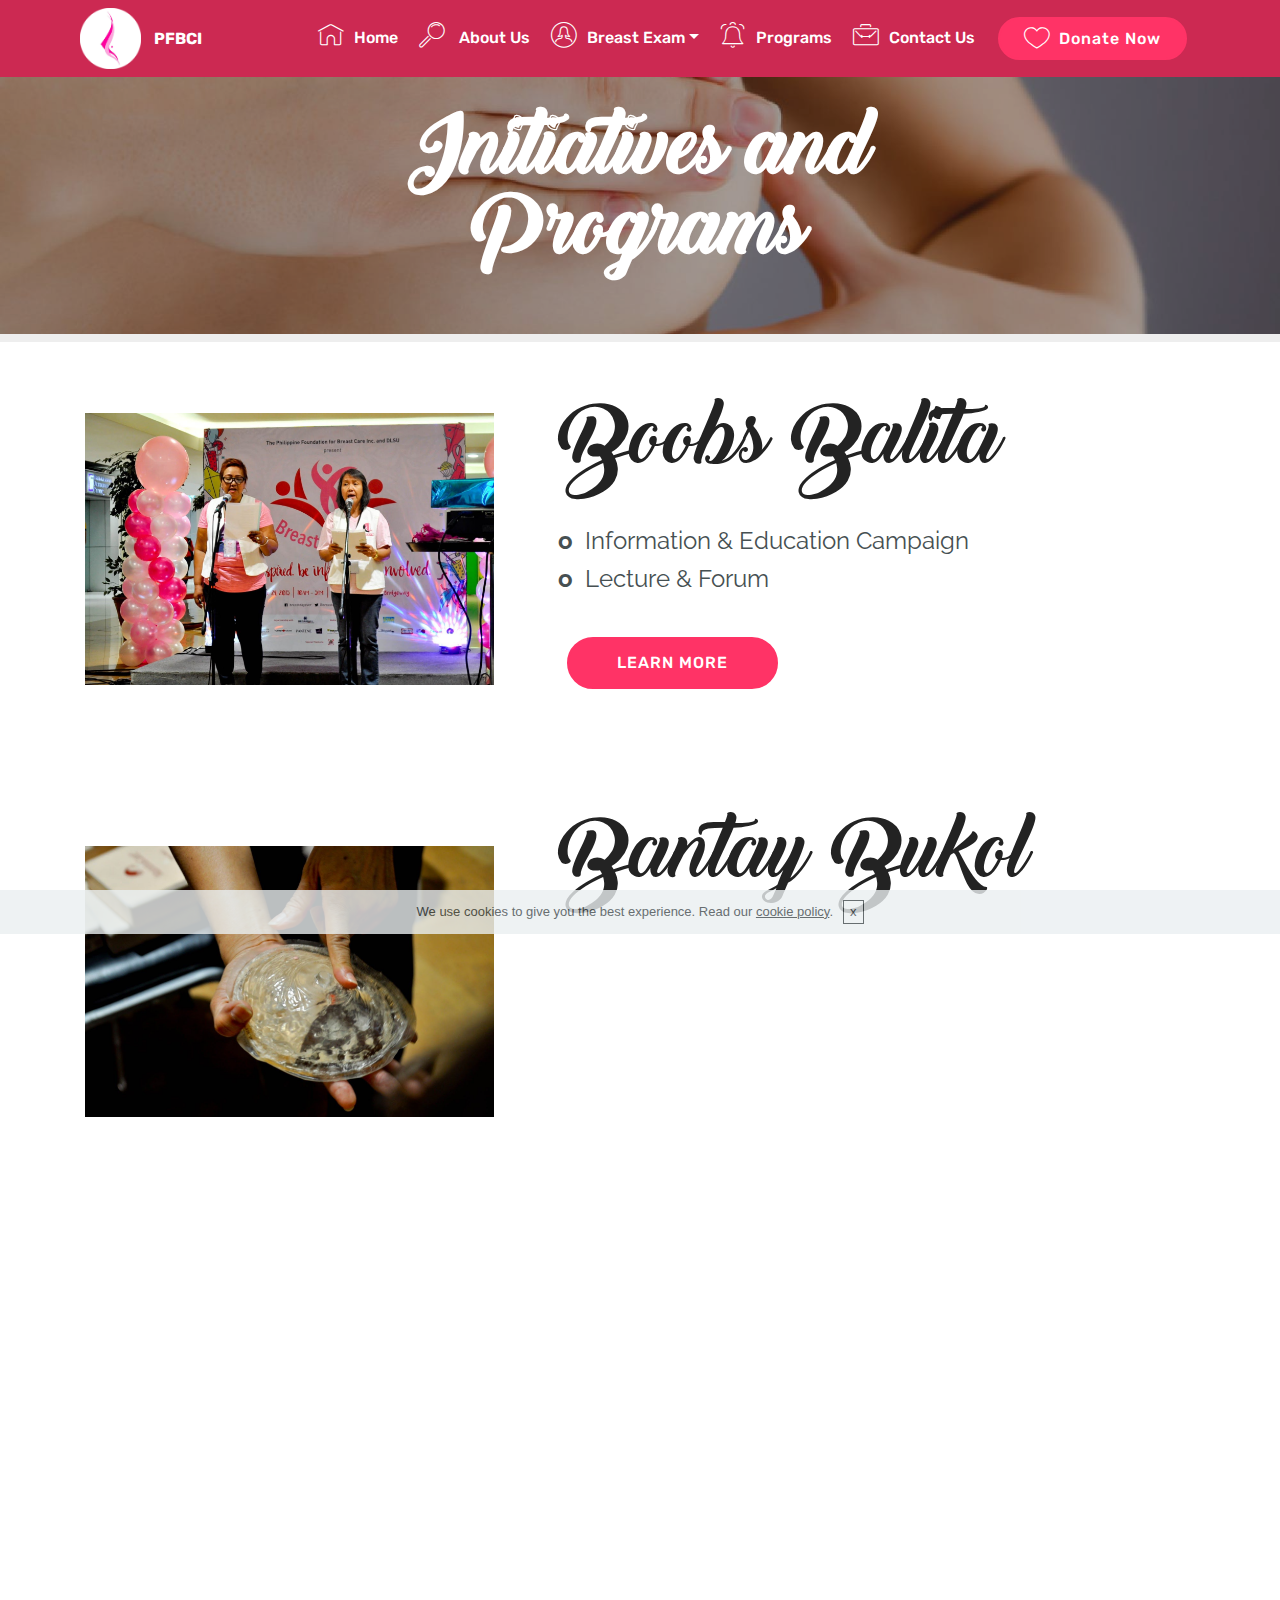
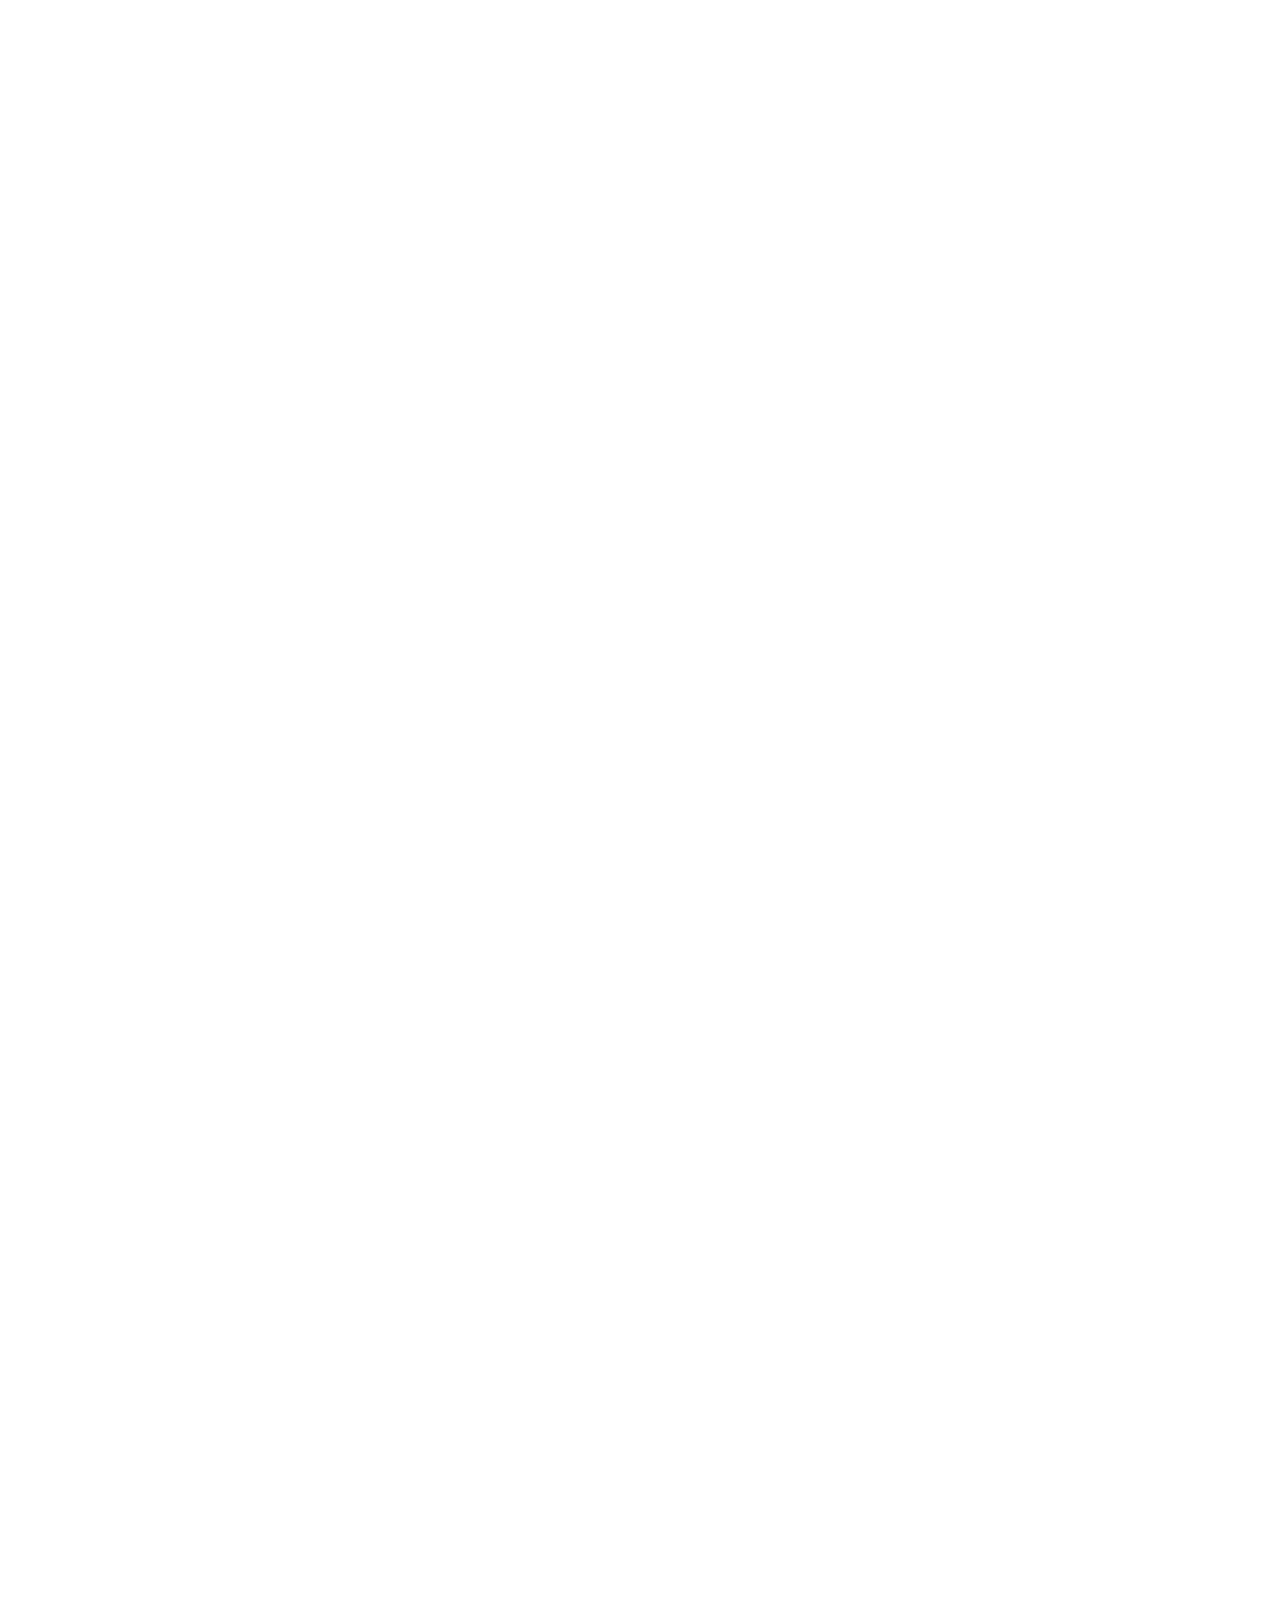
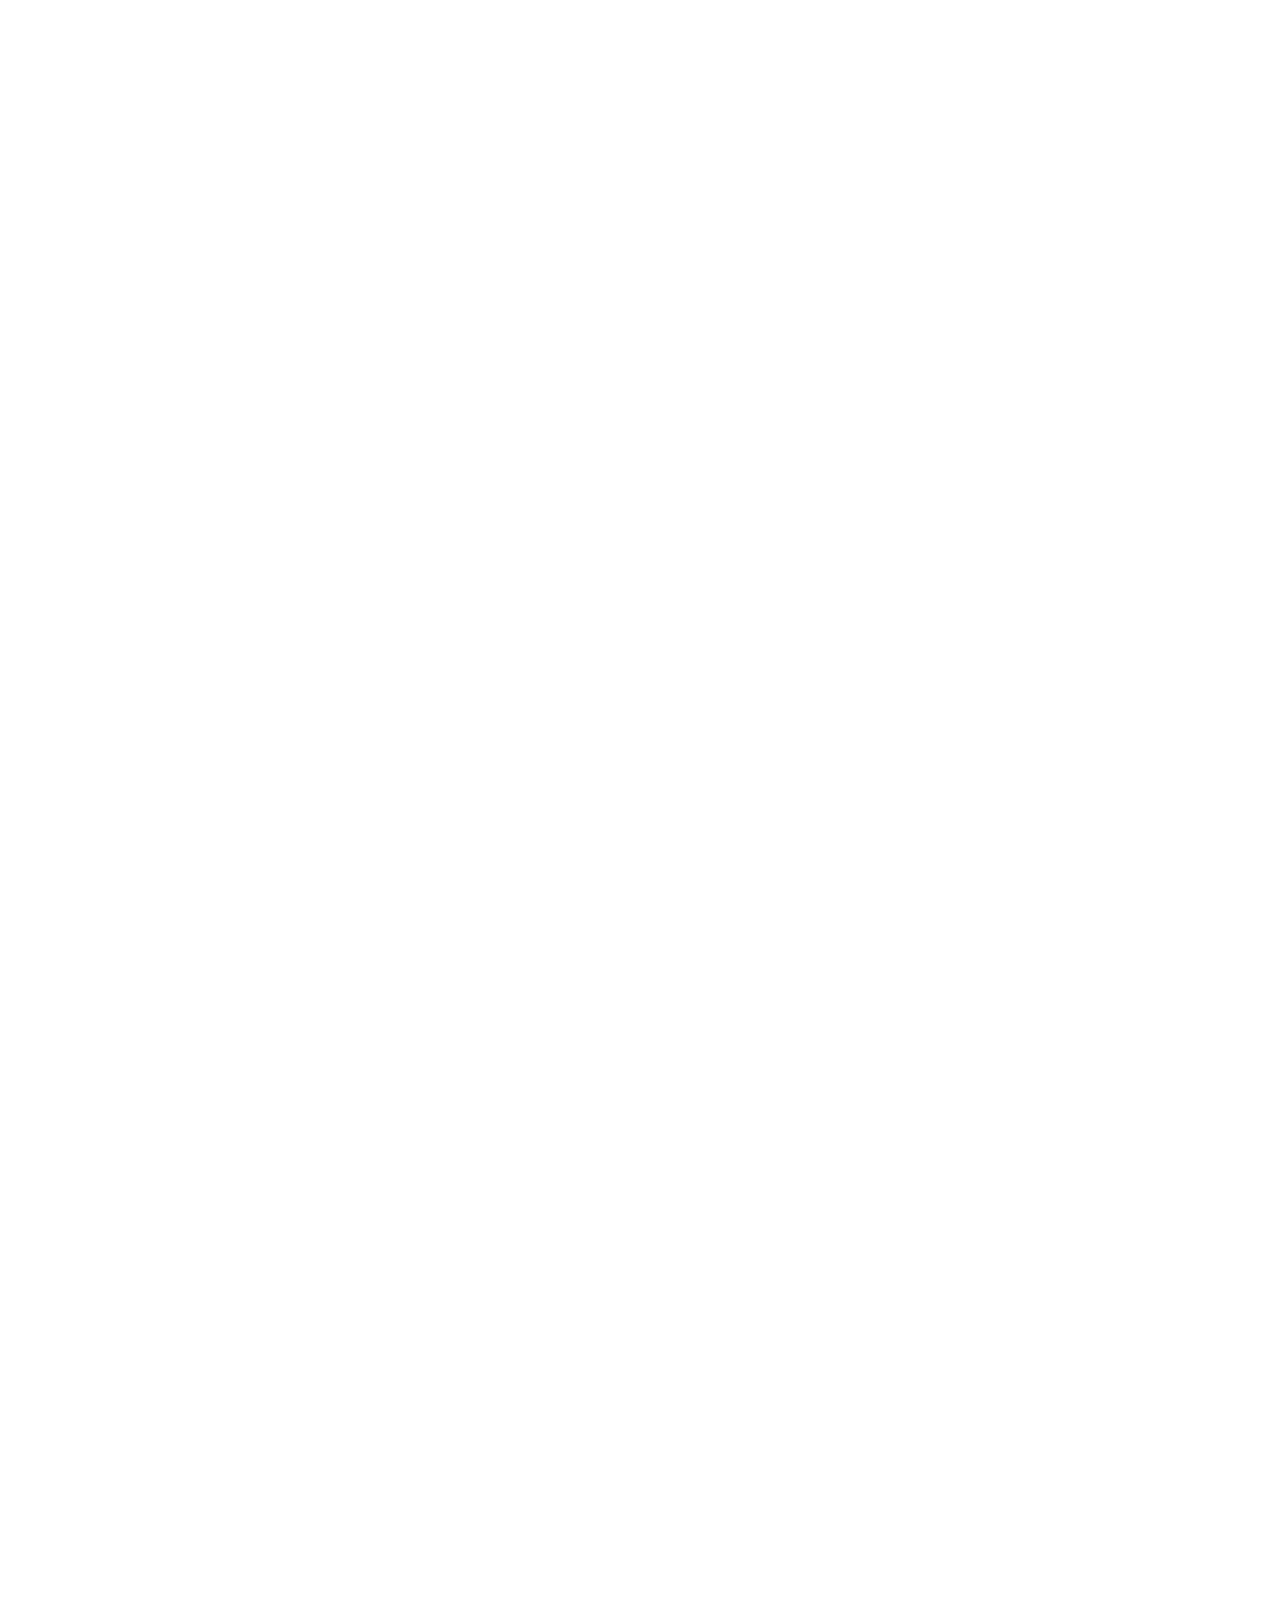
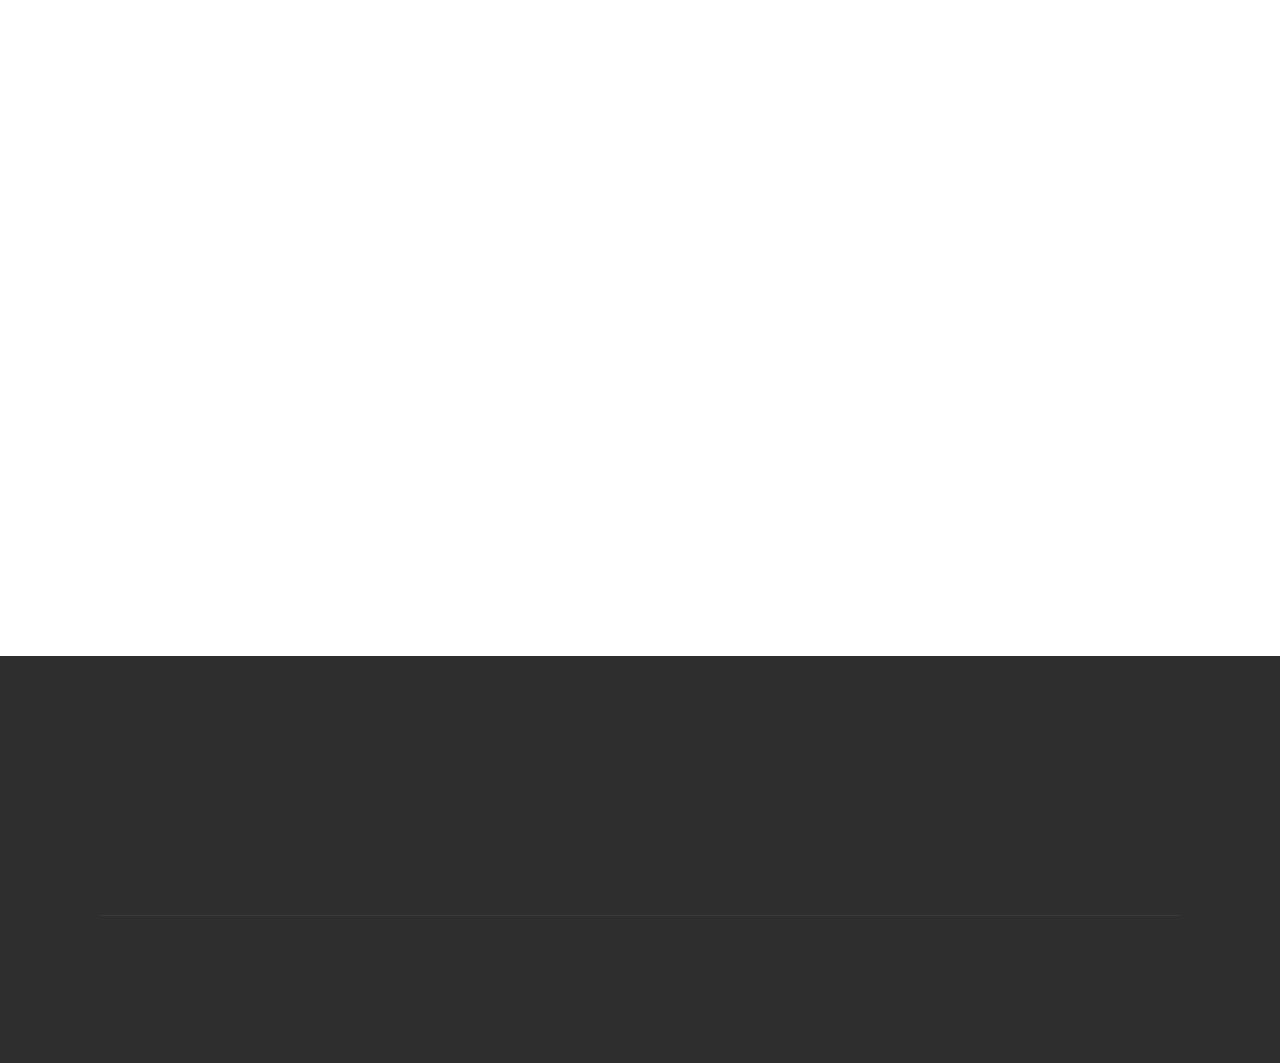
<file: public/programs.html>
<!DOCTYPE html>
<html>
<head>
  <!-- Site made with Mobirise Website Builder v4.3.0, https://mobirise.com -->
  <meta charset="UTF-8">
  <meta http-equiv="X-UA-Compatible" content="IE=edge">
  <meta name="generator" content="Mobirise v4.3.0, mobirise.com">
  <meta name="viewport" content="width=device-width, initial-scale=1">
  <link rel="shortcut icon" href="assets/images/circular logo.png" type="image/x-icon">
  <meta name="description" content="Web Creator Description">
  <title>Initiatives and Programs</title>
  <link rel="stylesheet" href="assets/web/assets/mobirise-icons/mobirise-icons.css">
  <link rel="stylesheet" href="assets/tether/tether.min.css">
  <link rel="stylesheet" href="assets/bootstrap/css/bootstrap.min.css">
  <link rel="stylesheet" href="assets/bootstrap/css/bootstrap-grid.min.css">
  <link rel="stylesheet" href="assets/bootstrap/css/bootstrap-reboot.min.css">
  <link rel="stylesheet" href="assets/socicon/css/styles.css">
  <link rel="stylesheet" href="assets/dropdown/css/style.css">
  <link rel="stylesheet" href="assets/animate.css/animate.min.css">
  <link rel="stylesheet" href="assets/theme/css/style.css">
  <link href="assets/fonts/style.css" rel="stylesheet">
  <link rel="stylesheet" href="assets/mobirise/css/mbr-additional.css" type="text/css">



</head>
<body>
<section class="menu cid-qrYisYGVyd" once="menu" id="menu2-2" data-rv-view="627">
    <nav class="navbar navbar-dropdown align-items-center navbar-fixed-top navbar-toggleable-sm">
        <button class="navbar-toggler navbar-toggler-right" type="button" data-toggle="collapse" data-target="#navbarSupportedContent" aria-controls="navbarSupportedContent" aria-expanded="false" aria-label="Toggle navigation">
            <div class="hamburger">
                <span></span>
                <span></span>
                <span></span>
                <span></span>
            </div>
        </button>
        <div class="menu-logo">
            <div class="navbar-brand">
                <span class="navbar-logo">
                    <a href="index.html">
                        <img src="assets/images/circular logo.png" alt="Mobirise" title="" media-simple="true" style="height: 3.8rem;">
                    </a>
                </span>
                <span class="navbar-caption-wrap"><a class="navbar-caption text-white display-4" href="index.html">PFBCI</a></span>
            </div>
        </div>
        <div class="collapse navbar-collapse" id="navbarSupportedContent">
            <ul class="navbar-nav nav-dropdown" data-app-modern-menu="true"><li class="nav-item">
                    <a class="nav-link link text-white display-4" href="index.html"><span class="mbri-home mbr-iconfont mbr-iconfont-btn"></span>Home</a>
                </li><li class="nav-item">
                    <a class="nav-link link text-white display-4" href="about-us.html"><span class="mbri-search mbr-iconfont mbr-iconfont-btn"></span>
                        About Us
                    </a>
                </li><li class="nav-item dropdown"><a class="nav-link link text-white dropdown-toggle display-4" href="breast-exam.html" data-toggle="dropdown-submenu" aria-expanded="false"><span class="mbri-user2 mbr-iconfont mbr-iconfont-btn"></span>Breast Exam</a><div class="dropdown-menu"><a class="text-white dropdown-item display-4" href="early-detection.html">Early Detection<br></a><a class="text-white dropdown-item display-4" href="breast-exam.html" aria-expanded="false">Breast Self Exam</a></div></li><li class="nav-item"><a class="nav-link link text-white display-4" href="programs.html"><span class="mbri-alert mbr-iconfont mbr-iconfont-btn"></span>Programs</a></li><li class="nav-item"><a class="nav-link link text-white display-4" href="index.html#form1-6"><span class="mbri-briefcase mbr-iconfont mbr-iconfont-btn"></span>Contact Us</a></li></ul>
            <div class="navbar-buttons mbr-section-btn"><a class="btn btn-sm btn-primary display-4" href="https://www.gavagives.com/kasuso" target="_blank"><span class="mbri-hearth mbr-iconfont mbr-iconfont-btn"></span>Donate Now
                    </a></div>
        </div>
    </nav>
</section>

<section class="engine"><a href="https://mobirise.co/k">bootstrap templates</a></section><section class="mbr-section content5 cid-qs6E6Ig1iC" id="content5-19" data-rv-view="710">



    <div class="mbr-overlay" style="opacity: 0.4; background-color: rgb(35, 35, 35);">
    </div>

    <div class="container">
        <div class="media-container-row">
            <div class="title col-12 col-md-8">
                <h2 class="align-center mbr-bold mbr-white pb-3 mbr-fonts-style display-1">Initiatives and Programs</h2>
            </div>
        </div>
    </div>
</section>

<section class="mbr-section content4 cid-qs6GbpVsuY" id="content4-1a" data-rv-view="713">
    <div class="container">
        <div class="media-container-row">
            <div class="title col-12 col-md-8">
                <h3 class="mbr-section-subtitle align-center mbr-light mbr-fonts-style display-5"></h3>

            </div>
        </div>
    </div>
</section>

<section class="header3 cid-qs6JzAiSaY" id="header3-1d" data-rv-view="715">

    <div class="container">
        <div class="media-container-row">
            <div class="mbr-figure" style="width: 70%;">
                <img src="assets/images/-dsc0204-1600x1063.jpg" alt="Mobirise" title="" media-simple="true">
            </div>

            <div class="media-content">
                <h1 class="mbr-section-title mbr-white pb-3 mbr-fonts-style display-1">Boobs Balita</h1>

                <div class="mbr-section-text mbr-white pb-3 ">
                    <p class="mbr-text mbr-fonts-style display-5"><strong>o</strong>&nbsp; Information &amp; Education Campaign<br><strong>o&nbsp;</strong> Lecture &amp; Forum
                    </p>
                </div>
                <div class="mbr-section-btn"><a class="btn btn-md btn-primary display-4" href="404.html">LEARN MORE</a></div>
            </div>
        </div>
    </div>

</section>

<section class="header3 cid-qs6L2URblz" id="header3-1g" data-rv-view="718">
    <div class="container">
        <div class="media-container-row">
            <div class="mbr-figure" style="width: 70%;">
                <img src="assets/images/boobs-balita-1600x1062.jpg" alt="Mobirise" title="" media-simple="true">
            </div>

            <div class="media-content">
                <h1 class="mbr-section-title mbr-white pb-3 mbr-fonts-style display-1">Bantay Bukol&nbsp;</h1>

                <div class="mbr-section-text mbr-white pb-3 ">
                    <p class="mbr-text mbr-fonts-style display-5"><strong>o</strong>&nbsp; Mammography Service<br><strong>o</strong>&nbsp; Free Breast Screening<br><strong>o</strong>&nbsp; Breast Self-Exam Training
                    </p>
                </div>
                <div class="mbr-section-btn"><a class="btn btn-md btn-primary display-4" href="404.html">LEARN MORE</a></div>
            </div>
        </div>
    </div>

</section>

<section class="header3 cid-qs6LSjOjTb" id="header3-1h" data-rv-view="721">
    <div class="container">
        <div class="media-container-row">
            <div class="mbr-figure" style="width: 70%;">
                <img src="assets/images/bukol-biopsys-1600x1062.jpg" alt="Mobirise" title="" media-simple="true">
            </div>

            <div class="media-content">
                <h1 class="mbr-section-title mbr-white pb-3 mbr-fonts-style display-1">Bukol Biopsy</h1>

                <div class="mbr-section-text mbr-white pb-3 ">
                    <p class="mbr-text mbr-fonts-style display-5"><strong>o</strong>&nbsp; Access to Funding Diagnostic Services<br><strong>o</strong>&nbsp; Lecture &amp; Forum
                    </p>
                </div>
                <div class="mbr-section-btn"><a class="btn btn-md btn-primary display-4" href="404.html">LEARN MORE</a></div>
            </div>
        </div>
    </div>

</section>

<section class="header3 cid-qs6LSPAy67" id="header3-1i" data-rv-view="724">





    <div class="container">
        <div class="media-container-row">
            <div class="mbr-figure" style="width: 70%;">
                <img src="assets/images/cancer-patient-600x410.jpg" alt="Mobirise" title="" media-simple="true">
            </div>

            <div class="media-content">
                <h1 class="mbr-section-title mbr-white pb-3 mbr-fonts-style display-1">Bigay Buhay</h1>

                <div class="mbr-section-text mbr-white pb-3 ">
                    <p class="mbr-text mbr-fonts-style display-5"><strong>o</strong>&nbsp; Facilitate access to Funding Surgical<br><strong>o</strong>&nbsp; Oncological and Radiological Services</p>
                </div>
                <div class="mbr-section-btn"><a class="btn btn-md btn-primary display-4" href="404.html">LEARN MORE</a></div>
            </div>
        </div>
    </div>

</section>

<section class="header3 cid-qs6LTkExjA" id="header3-1j" data-rv-view="727">
    <div class="container">
        <div class="media-container-row">
            <div class="mbr-figure" style="width: 70%;">
                <img src="assets/images/tetimonies-1600x1062.jpg" alt="Mobirise" title="" media-simple="true">
            </div>

            <div class="media-content">
                <h1 class="mbr-section-title mbr-white pb-3 mbr-fonts-style display-1">Bukas Bintana</h1>

                <div class="mbr-section-text mbr-white pb-3 ">
                    <p class="mbr-text mbr-fonts-style display-5"><strong>o</strong>&nbsp; Emotional Healing and Support<br><strong>o</strong>&nbsp; Spiritual Counselling
                    </p>
                </div>
                <div class="mbr-section-btn"><a class="btn btn-md btn-primary display-4" href="404.html">LEARN MORE</a></div>
            </div>
        </div>
    </div>

</section>

<section class="header3 cid-qs6LTMgqw0" id="header3-1k" data-rv-view="730">
    <div class="container">
        <div class="media-container-row">
            <div class="mbr-figure" style="width: 70%;">
                <img src="assets/images/balik-bcc-950x633.jpg" alt="Mobirise" title="" media-simple="true">
            </div>

            <div class="media-content">
                <h1 class="mbr-section-title mbr-white pb-3 mbr-fonts-style display-1">Balik Breast Cancer Center (BCC)</h1>

                <div class="mbr-section-text mbr-white pb-3 ">
                    <p class="mbr-text mbr-fonts-style display-5"><strong>o</strong>&nbsp; Surveillance to improve
<br>resolution rates and reduce lost to follow-up cases.<br></p>
                </div>
                <div class="mbr-section-btn"><a class="btn btn-md btn-primary display-4" href="404.html">LEARN MORE</a></div>
            </div>
        </div>
    </div>

</section>

<section class="header3 cid-qs6LUhyyjy" id="header3-1l" data-rv-view="733">
    <div class="container">
        <div class="media-container-row">
            <div class="mbr-figure" style="width: 70%;">
                <img src="assets/images/bahay-bisita-550x275.jpg" alt="Mobirise" title="" media-simple="true">
            </div>

            <div class="media-content">
                <h1 class="mbr-section-title mbr-white pb-3 mbr-fonts-style display-1">Bahay Bisita</h1>

                <div class="mbr-section-text mbr-white pb-3 ">
                    <p class="mbr-text mbr-fonts-style display-5"><strong>o</strong>&nbsp; Supportive Home and End-of-Life Care<br></p>
                </div>
                <div class="mbr-section-btn"><a class="btn btn-md btn-primary display-4" href="404.html">LEARN MORE</a></div>
            </div>
        </div>
    </div>

</section>

<section class="header3 cid-qs6LULQLdJ" id="header3-1m" data-rv-view="736">

    <div class="container">
        <div class="media-container-row">
            <div class="mbr-figure" style="width: 70%;">
                <img src="assets/images/buhaybahay-450x300.jpg" alt="Mobirise" title="" media-simple="true">
            </div>

            <div class="media-content">
                <h1 class="mbr-section-title mbr-white pb-3 mbr-fonts-style display-1">Buhay Bahay</h1>

                <div class="mbr-section-text mbr-white pb-3 ">
                    <p class="mbr-text mbr-fonts-style display-5"><strong>o</strong>&nbsp; Halfway House for chemo patients (still a wish)<br></p>
                </div>
                <div class="mbr-section-btn"><a class="btn btn-md btn-primary display-4" href="404.html">LEARN MORE</a></div>
            </div>
        </div>
    </div>

</section>

<section class="header3 cid-qs6LVczpeR" id="header3-1n" data-rv-view="739">
    <div class="container">
        <div class="media-container-row">
            <div class="mbr-figure" style="width: 70%;">
                <img src="assets/images/-dsc0204-1600x1063.jpg" alt="Mobirise" title="" media-simple="true">
            </div>

            <div class="media-content">
                <h1 class="mbr-section-title mbr-white pb-3 mbr-fonts-style display-1">Boobie Bolontir</h1>

                <div class="mbr-section-text mbr-white pb-3 ">
                    <p class="mbr-text mbr-fonts-style display-5"><strong>o</strong>&nbsp; Enhance Staff Leadership Skills<br></p>
                </div>
                <div class="mbr-section-btn"><a class="btn btn-md btn-primary display-4" href="404.html">LEARN MORE</a></div>
            </div>
        </div>
    </div>

</section>

<section class="header3 cid-qs6LVGB5r2" id="header3-1o" data-rv-view="742">
    <div class="container">
        <div class="media-container-row">
            <div class="mbr-figure" style="width: 70%;">
                <img src="assets/images/bobbie-barkada-1280x720.jpg" alt="Mobirise" title="" media-simple="true">
            </div>

            <div class="media-content">
                <h1 class="mbr-section-title mbr-white pb-3 mbr-fonts-style display-1">Boobie Barkada</h1>

                <div class="mbr-section-text mbr-white pb-3 ">
                    <p class="mbr-text mbr-fonts-style display-5"><strong>o</strong>&nbsp; Promote fellowship among patients ,
<br>survivors and their families, caregivers.&nbsp;<br></p>
                </div>
                <div class="mbr-section-btn"><a class="btn btn-md btn-primary display-4" href="404.html">LEARN MORE</a></div>
            </div>
        </div>
    </div>

</section>

<section class="header3 cid-qs6LWddVAG" id="header3-1p" data-rv-view="745">
    <div class="container">
        <div class="media-container-row">
            <div class="mbr-figure" style="width: 70%;">
                <img src="assets/images/human-nature-2-1152x832.jpg" alt="Mobirise" title="" media-simple="true">
            </div>

            <div class="media-content">
                <h1 class="mbr-section-title mbr-white pb-3 mbr-fonts-style display-1">Boobie Bisnes</h1>

                <div class="mbr-section-text mbr-white pb-3 ">
                    <p class="mbr-text mbr-fonts-style display-5"><strong>o</strong>&nbsp;Mammography Services<br><strong>o</strong>&nbsp; Financial stability and Management</p>
                </div>
                <div class="mbr-section-btn"><a class="btn btn-md btn-primary display-4" href="404.html">LEARN MORE</a></div>
            </div>
        </div>
    </div>

</section>

<section class="header3 cid-qs6OlHcmew" id="header3-1q" data-rv-view="748">

    <div class="container">
        <div class="media-container-row">
            <div class="mbr-figure" style="width: 70%;">
                <img src="assets/images/pharmacy-1024x581.jpg" alt="Mobirise" title="" media-simple="true">
            </div>

            <div class="media-content">
                <h1 class="mbr-section-title mbr-white pb-3 mbr-fonts-style display-1">Boobie Botika</h1>

                <div class="mbr-section-text mbr-white pb-3 ">
                    <p class="mbr-text mbr-fonts-style display-5"><strong>o</strong> Access to Affordable Chemo Drugs<br><strong>o</strong> Prescription Medicines and Supplies
                    </p>
                </div>
                <div class="mbr-section-btn"><a class="btn btn-md btn-primary display-4" href="404.html">LEARN MORE</a></div>
            </div>
        </div>
    </div>

</section>

<section class="cid-qrYl3y3RZT" id="footer1-7" data-rv-view="654">
    <div class="container">
        <div class="media-container-row content text-white">
            <div class="col-12 col-md-3">
                <div class="media-wrap">
                    <a href="index.html">
                        <img src="assets/images/circular logo.png" alt="Mobirise" title="" media-simple="true">
                    </a>
                </div>
            </div>
            <div class="col-12 col-md-3 mbr-fonts-style display-7">
                <h5 class="pb-3">
                    Address
                </h5>
                <p class="mbr-text">Breast Care Center Out – Patient Department East Avenue Medical Center
    <br>Quezon City, Philippines</p>
            </div>
            <div class="col-12 col-md-3 mbr-fonts-style display-7">
                <h5 class="pb-3">
                    Contacts
                </h5>
                <p class="mbr-text">
                    Email: kasusopfbci@gmail.com                   <br>Phone: &nbsp;09178677624<br>Call:  (02) 927 3492
                </p>
            </div>
            <div class="col-12 col-md-3 mbr-fonts-style display-7">
                <h5 class="pb-3">
                    Links
                </h5>
                <p class="mbr-text"><a href="https://www.facebook.com/kasusongpinay/" target="_blank">PFBC - kasusong pinay</a><a href="https://www.facebook.com/kasusongpinay/">&nbsp;</a><br><br></p>
            </div>
        </div>
        <div class="footer-lower">
            <div class="media-container-row">
                <div class="col-sm-12">
                    <hr>
                </div>
            </div>
            <div class="media-container-row mbr-white">
                <div class="col-sm-8 copyright">
                    <p class="mbr-text mbr-fonts-style display-7">
                      <img src="assets/images/logo128.png" alt="logo" height="100">
                        © Copyright 2017
                        <a href="https://www.facebook.com/blithe.softdev/" target="_blank">Blithe Software Development</a>
                    </p>
                </div>

            </div>
        </div>
    </div>
</section>


  <script src="assets/web/assets/jquery/jquery.min.js"></script>
  <script src="assets/popper/popper.min.js"></script>
  <script src="assets/tether/tether.min.js"></script>
  <script src="assets/bootstrap/js/bootstrap.min.js"></script>
  <script src="assets/smooth-scroll/smooth-scroll.js"></script>
  <script src="assets/dropdown/js/script.min.js"></script>
  <script src="assets/touch-swipe/jquery.touch-swipe.min.js"></script>
  <script src="assets/viewport-checker/jquery.viewportchecker.js"></script>
  <script src="assets/cookies-alert-plugin/cookies-alert-core.js"></script>
  <script src="assets/cookies-alert-plugin/cookies-alert-script.js"></script>
  <script src="assets/theme/js/script.js"></script>


 <div id="scrollToTop" class="scrollToTop mbr-arrow-up"><a style="text-align: center;"><i class="mbri-down mbr-iconfont"></i></a></div>
    <input name="animation" type="hidden">
  <input name="cookieData" type="hidden" data-cookie-text="We use cookies to give you the best experience. Read our <a href='privacy.html'>cookie policy</a>.">
  </body>
</html>
</file>
<file: public/assets/web/assets/mobirise-icons/mobirise-icons.css>
@font-face {
  font-family: 'MobiriseIcons';
  src:  url('mobirise-icons.eot?spat4u');
  src:  url('mobirise-icons.eot?spat4u#iefix') format('embedded-opentype'),
    url('mobirise-icons.ttf?spat4u') format('truetype'),
    url('mobirise-icons.woff?spat4u') format('woff'),
    url('mobirise-icons.svg?spat4u#MobiriseIcons') format('svg');
  font-weight: normal;
  font-style: normal;
}

[class^="mbri-"], [class*=" mbri-"] {
  /* use !important to prevent issues with browser extensions that change fonts */
  font-family: MobiriseIcons !important;
  speak: none;
  font-style: normal;
  font-weight: normal;
  font-variant: normal;
  text-transform: none;
  line-height: 1;

  /* Better Font Rendering =========== */
  -webkit-font-smoothing: antialiased;
  -moz-osx-font-smoothing: grayscale;
}

.mbri-add-submenu:before {
  content: "\e900";
}
.mbri-alert:before {
  content: "\e901";
}
.mbri-align-center:before {
  content: "\e902";
}
.mbri-align-justify:before {
  content: "\e903";
}
.mbri-align-left:before {
  content: "\e904";
}
.mbri-align-right:before {
  content: "\e905";
}
.mbri-android:before {
  content: "\e906";
}
.mbri-apple:before {
  content: "\e907";
}
.mbri-arrow-down:before {
  content: "\e908";
}
.mbri-arrow-next:before {
  content: "\e909";
}
.mbri-arrow-prev:before {
  content: "\e90a";
}
.mbri-arrow-up:before {
  content: "\e90b";
}
.mbri-bold:before {
  content: "\e90c";
}
.mbri-bookmark:before {
  content: "\e90d";
}
.mbri-bootstrap:before {
  content: "\e90e";
}
.mbri-briefcase:before {
  content: "\e90f";
}
.mbri-browse:before {
  content: "\e910";
}
.mbri-bulleted-list:before {
  content: "\e911";
}
.mbri-calendar:before {
  content: "\e912";
}
.mbri-camera:before {
  content: "\e913";
}
.mbri-cart-add:before {
  content: "\e914";
}
.mbri-cart-full:before {
  content: "\e915";
}
.mbri-cash:before {
  content: "\e916";
}
.mbri-change-style:before {
  content: "\e917";
}
.mbri-chat:before {
  content: "\e918";
}
.mbri-clock:before {
  content: "\e919";
}
.mbri-close:before {
  content: "\e91a";
}
.mbri-cloud:before {
  content: "\e91b";
}
.mbri-code:before {
  content: "\e91c";
}
.mbri-contact-form:before {
  content: "\e91d";
}
.mbri-credit-card:before {
  content: "\e91e";
}
.mbri-cursor-click:before {
  content: "\e91f";
}
.mbri-cust-feedback:before {
  content: "\e920";
}
.mbri-database:before {
  content: "\e921";
}
.mbri-delivery:before {
  content: "\e922";
}
.mbri-desktop:before {
  content: "\e923";
}
.mbri-devices:before {
  content: "\e924";
}
.mbri-down:before {
  content: "\e925";
}
.mbri-download:before {
  content: "\e989";
}
.mbri-drag-n-drop:before {
  content: "\e927";
}
.mbri-drag-n-drop2:before {
  content: "\e928";
}
.mbri-edit:before {
  content: "\e929";
}
.mbri-edit2:before {
  content: "\e92a";
}
.mbri-error:before {
  content: "\e92b";
}
.mbri-extension:before {
  content: "\e92c";
}
.mbri-features:before {
  content: "\e92d";
}
.mbri-file:before {
  content: "\e92e";
}
.mbri-flag:before {
  content: "\e92f";
}
.mbri-folder:before {
  content: "\e930";
}
.mbri-gift:before {
  content: "\e931";
}
.mbri-github:before {
  content: "\e932";
}
.mbri-globe:before {
  content: "\e933";
}
.mbri-globe-2:before {
  content: "\e934";
}
.mbri-growing-chart:before {
  content: "\e935";
}
.mbri-hearth:before {
  content: "\e936";
}
.mbri-help:before {
  content: "\e937";
}
.mbri-home:before {
  content: "\e938";
}
.mbri-hot-cup:before {
  content: "\e939";
}
.mbri-idea:before {
  content: "\e93a";
}
.mbri-image-gallery:before {
  content: "\e93b";
}
.mbri-image-slider:before {
  content: "\e93c";
}
.mbri-info:before {
  content: "\e93d";
}
.mbri-italic:before {
  content: "\e93e";
}
.mbri-key:before {
  content: "\e93f";
}
.mbri-laptop:before {
  content: "\e940";
}
.mbri-layers:before {
  content: "\e941";
}
.mbri-left-right:before {
  content: "\e942";
}
.mbri-left:before {
  content: "\e943";
}
.mbri-letter:before {
  content: "\e944";
}
.mbri-like:before {
  content: "\e945";
}
.mbri-link:before {
  content: "\e946";
}
.mbri-lock:before {
  content: "\e947";
}
.mbri-login:before {
  content: "\e948";
}
.mbri-logout:before {
  content: "\e949";
}
.mbri-magic-stick:before {
  content: "\e94a";
}
.mbri-map-pin:before {
  content: "\e94b";
}
.mbri-menu:before {
  content: "\e94c";
}
.mbri-mobile:before {
  content: "\e94d";
}
.mbri-mobile2:before {
  content: "\e94e";
}
.mbri-mobirise:before {
  content: "\e94f";
}
.mbri-more-horizontal:before {
  content: "\e950";
}
.mbri-more-vertical:before {
  content: "\e951";
}
.mbri-music:before {
  content: "\e952";
}
.mbri-new-file:before {
  content: "\e953";
}
.mbri-numbered-list:before {
  content: "\e954";
}
.mbri-opened-folder:before {
  content: "\e955";
}
.mbri-pages:before {
  content: "\e956";
}
.mbri-paper-plane:before {
  content: "\e957";
}
.mbri-paperclip:before {
  content: "\e958";
}
.mbri-photo:before {
  content: "\e959";
}
.mbri-photos:before {
  content: "\e95a";
}
.mbri-pin:before {
  content: "\e95b";
}
.mbri-play:before {
  content: "\e95c";
}
.mbri-plus:before {
  content: "\e95d";
}
.mbri-preview:before {
  content: "\e95e";
}
.mbri-print:before {
  content: "\e95f";
}
.mbri-protect:before {
  content: "\e960";
}
.mbri-question:before {
  content: "\e961";
}
.mbri-quote-left:before {
  content: "\e962";
}
.mbri-quote-right:before {
  content: "\e963";
}
.mbri-refresh:before {
  content: "\e964";
}
.mbri-responsive:before {
  content: "\e965";
}
.mbri-right:before {
  content: "\e966";
}
.mbri-rocket:before {
  content: "\e967";
}
.mbri-sad-face:before {
  content: "\e968";
}
.mbri-sale:before {
  content: "\e969";
}
.mbri-save:before {
  content: "\e96a";
}
.mbri-search:before {
  content: "\e96b";
}
.mbri-setting:before {
  content: "\e96c";
}
.mbri-setting2:before {
  content: "\e96d";
}
.mbri-setting3:before {
  content: "\e96e";
}
.mbri-share:before {
  content: "\e96f";
}
.mbri-shopping-bag:before {
  content: "\e970";
}
.mbri-shopping-basket:before {
  content: "\e971";
}
.mbri-shopping-cart:before {
  content: "\e972";
}
.mbri-sites:before {
  content: "\e973";
}
.mbri-smile-face:before {
  content: "\e974";
}
.mbri-speed:before {
  content: "\e975";
}
.mbri-star:before {
  content: "\e976";
}
.mbri-success:before {
  content: "\e977";
}
.mbri-sun:before {
  content: "\e978";
}
.mbri-sun2:before {
  content: "\e979";
}
.mbri-tablet:before {
  content: "\e97a";
}
.mbri-tablet-vertical:before {
  content: "\e97b";
}
.mbri-target:before {
  content: "\e97c";
}
.mbri-timer:before {
  content: "\e97d";
}
.mbri-to-ftp:before {
  content: "\e97e";
}
.mbri-to-local-drive:before {
  content: "\e97f";
}
.mbri-touch-swipe:before {
  content: "\e980";
}
.mbri-touch:before {
  content: "\e981";
}
.mbri-trash:before {
  content: "\e982";
}
.mbri-underline:before {
  content: "\e983";
}
.mbri-unlink:before {
  content: "\e984";
}
.mbri-unlock:before {
  content: "\e985";
}
.mbri-up-down:before {
  content: "\e986";
}
.mbri-up:before {
  content: "\e987";
}
.mbri-update:before {
  content: "\e988";
}
.mbri-upload:before {
 content: "\e926"; 
}
.mbri-user:before {
  content: "\e98a";
}
.mbri-user2:before {
  content: "\e98b";
}
.mbri-users:before {
  content: "\e98c";
}
.mbri-video:before {
  content: "\e98d";
}
.mbri-video-play:before {
  content: "\e98e";
}
.mbri-watch:before {
  content: "\e98f";
}
.mbri-website-theme:before {
  content: "\e990";
}
.mbri-wifi:before {
  content: "\e991";
}
.mbri-windows:before {
  content: "\e992";
}
.mbri-zoom-out:before {
  content: "\e993";
}
.mbri-redo:before {
  content: "\e994";
}
.mbri-undo:before {
  content: "\e995";
}
</file>
<file: public/assets/dropdown/css/style.css>
.navbar-dropdown {
  left: 0;
  padding: 0;
  position: absolute;
  right: 0;
  top: 0;
  transition: all 0.45s ease;
  z-index: 1030;
  background: #282828; }
  .navbar-dropdown .navbar-logo {
    margin-right: 0.8rem;
    transition: margin 0.3s ease-in-out;
    vertical-align: middle; }
    .navbar-dropdown .navbar-logo img {
      height: 3.125rem;
      transition: all 0.3s ease-in-out; }
    .navbar-dropdown .navbar-logo.mbr-iconfont {
      font-size: 3.125rem;
      line-height: 3.125rem; }
  .navbar-dropdown .navbar-caption {
    font-weight: 700;
    white-space: normal;
    vertical-align: -4px;
    line-height: 3.125rem !important; }
    .navbar-dropdown .navbar-caption, .navbar-dropdown .navbar-caption:hover {
      color: inherit;
      text-decoration: none; }
  .navbar-dropdown .mbr-iconfont + .navbar-caption {
    vertical-align: -1px; }
  .navbar-dropdown.navbar-fixed-top {
    position: fixed; }
  .navbar-dropdown .navbar-brand span {
    vertical-align: -4px; }
  .navbar-dropdown.bg-color.transparent {
    background: none; }
  .navbar-dropdown.navbar-short .navbar-brand {
    padding: 0.625rem 0; }
    .navbar-dropdown.navbar-short .navbar-brand span {
      vertical-align: -1px; }
  .navbar-dropdown.navbar-short .navbar-caption {
    line-height: 2.375rem !important;
    vertical-align: -2px; }
  .navbar-dropdown.navbar-short .navbar-logo {
    margin-right: 0.5rem; }
    .navbar-dropdown.navbar-short .navbar-logo img {
      height: 2.375rem; }
    .navbar-dropdown.navbar-short .navbar-logo.mbr-iconfont {
      font-size: 2.375rem;
      line-height: 2.375rem; }
  .navbar-dropdown.navbar-short .mbr-table-cell {
    height: 3.625rem; }
  .navbar-dropdown .navbar-close {
    left: 0.6875rem;
    position: fixed;
    top: 0.75rem;
    z-index: 1000; }
  .navbar-dropdown .hamburger-icon {
    content: "";
    display: inline-block;
    vertical-align: middle;
    width: 16px;
    -webkit-box-shadow: 0 -6px 0 1px #282828,0 0 0 1px #282828,0 6px 0 1px #282828;
    -moz-box-shadow: 0 -6px 0 1px #282828,0 0 0 1px #282828,0 6px 0 1px #282828;
    box-shadow: 0 -6px 0 1px #282828,0 0 0 1px #282828,0 6px 0 1px #282828; }

.dropdown-menu .dropdown-toggle[data-toggle="dropdown-submenu"]::after {
  border-bottom: 0.35em solid transparent;
  border-left: 0.35em solid;
  border-right: 0;
  border-top: 0.35em solid transparent;
  margin-left: 0.3rem; }

.dropdown-menu .dropdown-item:focus {
  outline: 0; }

.nav-dropdown {
  font-size: 0.75rem;
  font-weight: 500;
  height: auto !important; }
  .nav-dropdown .nav-btn {
    padding-left: 1rem; }
  .nav-dropdown .link {
    margin: .667em 1.667em;
    font-weight: 500;
    padding: 0;
    transition: color .2s ease-in-out; }
    .nav-dropdown .link.dropdown-toggle {
      margin-right: 2.583em; }
      .nav-dropdown .link.dropdown-toggle::after {
        margin-left: .25rem;
        border-top: 0.35em solid;
        border-right: 0.35em solid transparent;
        border-left: 0.35em solid transparent;
        border-bottom: 0; }
      .nav-dropdown .link.dropdown-toggle[aria-expanded="true"] {
        margin: 0;
        padding: 0.667em 3.263em  0.667em 1.667em; }
  .nav-dropdown .link::after,
  .nav-dropdown .dropdown-item::after {
    color: inherit; }
  .nav-dropdown .btn {
    font-size: 0.75rem;
    font-weight: 700;
    letter-spacing: 0;
    margin-bottom: 0;
    padding-left: 1.25rem;
    padding-right: 1.25rem; }
  .nav-dropdown .dropdown-menu {
    border-radius: 0;
    border: 0;
    left: 0;
    margin: 0;
    padding-bottom: 1.25rem;
    padding-top: 1.25rem;
    position: relative; }
  .nav-dropdown .dropdown-submenu {
    margin-left: 0.125rem;
    top: 0; }
  .nav-dropdown .dropdown-item {
    font-weight: 500;
    line-height: 2;
    padding: 0.3846em 4.615em 0.3846em 1.5385em;
    position: relative;
    transition: color .2s ease-in-out, background-color .2s ease-in-out; }
    .nav-dropdown .dropdown-item::after {
      margin-top: -0.3077em;
      position: absolute;
      right: 1.1538em;
      top: 50%; }
    .nav-dropdown .dropdown-item:focus, .nav-dropdown .dropdown-item:hover {
      background: none; }

@media (max-width: 767px) {
  .nav-dropdown.navbar-toggleable-sm {
    bottom: 0;
    display: none;
    left: 0;
    overflow-x: hidden;
    position: fixed;
    top: 0;
    transform: translateX(-100%);
    -ms-transform: translateX(-100%);
    -webkit-transform: translateX(-100%);
    width: 18.75rem;
    z-index: 999; } }
.nav-dropdown.navbar-toggleable-xl {
  bottom: 0;
  display: none;
  left: 0;
  overflow-x: hidden;
  position: fixed;
  top: 0;
  transform: translateX(-100%);
  -ms-transform: translateX(-100%);
  -webkit-transform: translateX(-100%);
  width: 18.75rem;
  z-index: 999; }

.nav-dropdown-sm {
  display: block !important;
  overflow-x: hidden;
  overflow: auto;
  padding-top: 3.875rem; }
  .nav-dropdown-sm::after {
    content: "";
    display: block;
    height: 3rem;
    width: 100%; }
  .nav-dropdown-sm.collapse.in ~ .navbar-close {
    display: block !important; }
  .nav-dropdown-sm.collapsing, .nav-dropdown-sm.collapse.in {
    transform: translateX(0);
    -ms-transform: translateX(0);
    -webkit-transform: translateX(0);
    transition: all 0.25s ease-out;
    -webkit-transition: all 0.25s ease-out;
    background: #282828; }
  .nav-dropdown-sm.collapsing[aria-expanded="false"] {
    transform: translateX(-100%);
    -ms-transform: translateX(-100%);
    -webkit-transform: translateX(-100%); }
  .nav-dropdown-sm .nav-item {
    display: block;
    margin-left: 0 !important;
    padding-left: 0; }
  .nav-dropdown-sm .link,
  .nav-dropdown-sm .dropdown-item {
    border-top: 1px dotted rgba(255, 255, 255, 0.1);
    font-size: 0.8125rem;
    line-height: 1.6;
    margin: 0 !important;
    padding: 0.875rem 2.4rem 0.875rem 1.5625rem !important;
    position: relative;
    white-space: normal; }
    .nav-dropdown-sm .link:focus, .nav-dropdown-sm .link:hover,
    .nav-dropdown-sm .dropdown-item:focus,
    .nav-dropdown-sm .dropdown-item:hover {
      background: rgba(0, 0, 0, 0.2) !important;
      color: #c0a375; }
  .nav-dropdown-sm .nav-btn {
    position: relative;
    padding: 1.5625rem 1.5625rem 0 1.5625rem; }
    .nav-dropdown-sm .nav-btn::before {
      border-top: 1px dotted rgba(255, 255, 255, 0.1);
      content: "";
      left: 0;
      position: absolute;
      top: 0;
      width: 100%; }
    .nav-dropdown-sm .nav-btn + .nav-btn {
      padding-top: 0.625rem; }
      .nav-dropdown-sm .nav-btn + .nav-btn::before {
        display: none; }
  .nav-dropdown-sm .btn {
    padding: 0.625rem 0; }
  .nav-dropdown-sm .dropdown-toggle[data-toggle="dropdown-submenu"]::after {
    margin-left: .25rem;
    border-top: 0.35em solid;
    border-right: 0.35em solid transparent;
    border-left: 0.35em solid transparent;
    border-bottom: 0; }
  .nav-dropdown-sm .dropdown-toggle[data-toggle="dropdown-submenu"][aria-expanded="true"]::after {
    border-top: 0;
    border-right: 0.35em solid transparent;
    border-left: 0.35em solid transparent;
    border-bottom: 0.35em solid; }
  .nav-dropdown-sm .dropdown-menu {
    margin: 0;
    padding: 0;
    position: relative;
    top: 0;
    left: 0;
    width: 100%;
    border: 0;
    float: none;
    border-radius: 0;
    background: none; }
  .nav-dropdown-sm .dropdown-submenu {
    left: 100%;
    margin-left: 0.125rem;
    margin-top: -1.25rem;
    top: 0; }

.navbar-toggleable-sm .nav-dropdown .dropdown-menu {
  position: absolute; }

.navbar-toggleable-sm .nav-dropdown .dropdown-submenu {
  left: 100%;
  margin-left: 0.125rem;
  margin-top: -1.25rem;
  top: 0; }

.navbar-toggleable-sm.opened .nav-dropdown .dropdown-menu {
  position: relative; }

.navbar-toggleable-sm.opened .nav-dropdown .dropdown-submenu {
  left: 0;
  margin-left: 00rem;
  margin-top: 0rem;
  top: 0; }

.is-builder .nav-dropdown.collapsing {
  transition: none !important; }

/*# sourceMappingURL=style.css.map */
</file>
<file: public/assets/socicon/css/styles.css>
@charset "UTF-8";

@font-face {
  font-family: "socicon";
  src:url("../fonts/socicon.eot");
  src:url("../fonts/socicon.eot?#iefix") format("embedded-opentype"),
    url("../fonts/socicon.woff") format("woff"),
    url("../fonts/socicon.ttf") format("truetype"),
    url("../fonts/socicon.svg#socicon") format("svg");
  font-weight: normal;
  font-style: normal;

}

[data-icon]:before {
  font-family: "socicon" !important;
  content: attr(data-icon);
  font-style: normal !important;
  font-weight: normal !important;
  font-variant: normal !important;
  text-transform: none !important;
  speak: none;
  line-height: 1;
  -webkit-font-smoothing: antialiased;
  -moz-osx-font-smoothing: grayscale;
}

[class^="socicon-"]:before,
[class*=" socicon-"]:before {
  font-family: "socicon" !important;
  font-style: normal !important;
  font-weight: normal !important;
  font-variant: normal !important;
  text-transform: none !important;
  speak: none;
  line-height: 1;
  -webkit-font-smoothing: antialiased;
  -moz-osx-font-smoothing: grayscale;
}

.socicon-modelmayhem:before {
  content: "\e000";
}
.socicon-mixcloud:before {
  content: "\e001";
}
.socicon-drupal:before {
  content: "\e002";
}
.socicon-swarm:before {
  content: "\e003";
}
.socicon-istock:before {
  content: "\e004";
}
.socicon-yammer:before {
  content: "\e005";
}
.socicon-ello:before {
  content: "\e006";
}
.socicon-stackoverflow:before {
  content: "\e007";
}
.socicon-persona:before {
  content: "\e008";
}
.socicon-triplej:before {
  content: "\e009";
}
.socicon-houzz:before {
  content: "\e00a";
}
.socicon-rss:before {
  content: "\e00b";
}
.socicon-paypal:before {
  content: "\e00c";
}
.socicon-odnoklassniki:before {
  content: "\e00d";
}
.socicon-airbnb:before {
  content: "\e00e";
}
.socicon-periscope:before {
  content: "\e00f";
}
.socicon-outlook:before {
  content: "\e010";
}
.socicon-coderwall:before {
  content: "\e011";
}
.socicon-tripadvisor:before {
  content: "\e012";
}
.socicon-appnet:before {
  content: "\e013";
}
.socicon-goodreads:before {
  content: "\e014";
}
.socicon-tripit:before {
  content: "\e015";
}
.socicon-lanyrd:before {
  content: "\e016";
}
.socicon-slideshare:before {
  content: "\e017";
}
.socicon-buffer:before {
  content: "\e018";
}
.socicon-disqus:before {
  content: "\e019";
}
.socicon-vkontakte:before {
  content: "\e01a";
}
.socicon-whatsapp:before {
  content: "\e01b";
}
.socicon-patreon:before {
  content: "\e01c";
}
.socicon-storehouse:before {
  content: "\e01d";
}
.socicon-pocket:before {
  content: "\e01e";
}
.socicon-mail:before {
  content: "\e01f";
}
.socicon-blogger:before {
  content: "\e020";
}
.socicon-technorati:before {
  content: "\e021";
}
.socicon-reddit:before {
  content: "\e022";
}
.socicon-dribbble:before {
  content: "\e023";
}
.socicon-stumbleupon:before {
  content: "\e024";
}
.socicon-digg:before {
  content: "\e025";
}
.socicon-envato:before {
  content: "\e026";
}
.socicon-behance:before {
  content: "\e027";
}
.socicon-delicious:before {
  content: "\e028";
}
.socicon-deviantart:before {
  content: "\e029";
}
.socicon-forrst:before {
  content: "\e02a";
}
.socicon-play:before {
  content: "\e02b";
}
.socicon-zerply:before {
  content: "\e02c";
}
.socicon-wikipedia:before {
  content: "\e02d";
}
.socicon-apple:before {
  content: "\e02e";
}
.socicon-flattr:before {
  content: "\e02f";
}
.socicon-github:before {
  content: "\e030";
}
.socicon-renren:before {
  content: "\e031";
}
.socicon-friendfeed:before {
  content: "\e032";
}
.socicon-newsvine:before {
  content: "\e033";
}
.socicon-identica:before {
  content: "\e034";
}
.socicon-bebo:before {
  content: "\e035";
}
.socicon-zynga:before {
  content: "\e036";
}
.socicon-steam:before {
  content: "\e037";
}
.socicon-xbox:before {
  content: "\e038";
}
.socicon-windows:before {
  content: "\e039";
}
.socicon-qq:before {
  content: "\e03a";
}
.socicon-douban:before {
  content: "\e03b";
}
.socicon-meetup:before {
  content: "\e03c";
}
.socicon-playstation:before {
  content: "\e03d";
}
.socicon-android:before {
  content: "\e03e";
}
.socicon-snapchat:before {
  content: "\e03f";
}
.socicon-twitter:before {
  content: "\e040";
}
.socicon-facebook:before {
  content: "\e041";
}
.socicon-googleplus:before {
  content: "\e042";
}
.socicon-pinterest:before {
  content: "\e043";
}
.socicon-foursquare:before {
  content: "\e044";
}
.socicon-yahoo:before {
  content: "\e045";
}
.socicon-skype:before {
  content: "\e046";
}
.socicon-yelp:before {
  content: "\e047";
}
.socicon-feedburner:before {
  content: "\e048";
}
.socicon-linkedin:before {
  content: "\e049";
}
.socicon-viadeo:before {
  content: "\e04a";
}
.socicon-xing:before {
  content: "\e04b";
}
.socicon-myspace:before {
  content: "\e04c";
}
.socicon-soundcloud:before {
  content: "\e04d";
}
.socicon-spotify:before {
  content: "\e04e";
}
.socicon-grooveshark:before {
  content: "\e04f";
}
.socicon-lastfm:before {
  content: "\e050";
}
.socicon-youtube:before {
  content: "\e051";
}
.socicon-vimeo:before {
  content: "\e052";
}
.socicon-dailymotion:before {
  content: "\e053";
}
.socicon-vine:before {
  content: "\e054";
}
.socicon-flickr:before {
  content: "\e055";
}
.socicon-500px:before {
  content: "\e056";
}
.socicon-wordpress:before {
  content: "\e058";
}
.socicon-tumblr:before {
  content: "\e059";
}
.socicon-twitch:before {
  content: "\e05a";
}
.socicon-8tracks:before {
  content: "\e05b";
}
.socicon-amazon:before {
  content: "\e05c";
}
.socicon-icq:before {
  content: "\e05d";
}
.socicon-smugmug:before {
  content: "\e05e";
}
.socicon-ravelry:before {
  content: "\e05f";
}
.socicon-weibo:before {
  content: "\e060";
}
.socicon-baidu:before {
  content: "\e061";
}
.socicon-angellist:before {
  content: "\e062";
}
.socicon-ebay:before {
  content: "\e063";
}
.socicon-imdb:before {
  content: "\e064";
}
.socicon-stayfriends:before {
  content: "\e065";
}
.socicon-residentadvisor:before {
  content: "\e066";
}
.socicon-google:before {
  content: "\e067";
}
.socicon-yandex:before {
  content: "\e068";
}
.socicon-sharethis:before {
  content: "\e069";
}
.socicon-bandcamp:before {
  content: "\e06a";
}
.socicon-itunes:before {
  content: "\e06b";
}
.socicon-deezer:before {
  content: "\e06c";
}
.socicon-telegram:before {
  content: "\e06e";
}
.socicon-openid:before {
  content: "\e06f";
}
.socicon-amplement:before {
  content: "\e070";
}
.socicon-viber:before {
  content: "\e071";
}
.socicon-zomato:before {
  content: "\e072";
}
.socicon-draugiem:before {
  content: "\e074";
}
.socicon-endomodo:before {
  content: "\e075";
}
.socicon-filmweb:before {
  content: "\e076";
}
.socicon-stackexchange:before {
  content: "\e077";
}
.socicon-wykop:before {
  content: "\e078";
}
.socicon-teamspeak:before {
  content: "\e079";
}
.socicon-teamviewer:before {
  content: "\e07a";
}
.socicon-ventrilo:before {
  content: "\e07b";
}
.socicon-younow:before {
  content: "\e07c";
}
.socicon-raidcall:before {
  content: "\e07d";
}
.socicon-mumble:before {
  content: "\e07e";
}
.socicon-medium:before {
  content: "\e06d";
}
.socicon-bebee:before {
  content: "\e07f";
}
.socicon-hitbox:before {
  content: "\e080";
}
.socicon-reverbnation:before {
  content: "\e081";
}
.socicon-formulr:before {
  content: "\e082";
}
.socicon-instagram:before {
  content: "\e057";
}
.socicon-battlenet:before {
  content: "\e083";
}
.socicon-chrome:before {
  content: "\e084";
}
.socicon-discord:before {
  content: "\e086";
}
.socicon-issuu:before {
  content: "\e087";
}
.socicon-macos:before {
  content: "\e088";
}
.socicon-firefox:before {
  content: "\e089";
}
.socicon-opera:before {
  content: "\e08d";
}
.socicon-keybase:before {
  content: "\e090";
}
.socicon-alliance:before {
  content: "\e091";
}
.socicon-livejournal:before {
  content: "\e092";
}
.socicon-googlephotos:before {
  content: "\e093";
}
.socicon-horde:before {
  content: "\e094";
}
.socicon-etsy:before {
  content: "\e095";
}
.socicon-zapier:before {
  content: "\e096";
}
.socicon-google-scholar:before {
  content: "\e097";
}
.socicon-researchgate:before {
  content: "\e098";
}
.socicon-wechat:before {
  content: "\e099";
}
.socicon-strava:before {
  content: "\e09a";
}
.socicon-line:before {
  content: "\e09b";
}
.socicon-lyft:before {
  content: "\e09c";
}
.socicon-uber:before {
  content: "\e09d";
}
.socicon-songkick:before {
  content: "\e09e";
}
.socicon-viewbug:before {
  content: "\e09f";
}
.socicon-googlegroups:before {
  content: "\e0a0";
}
.socicon-quora:before {
  content: "\e073";
}
.socicon-diablo:before {
  content: "\e085";
}
.socicon-blizzard:before {
  content: "\e0a1";
}
.socicon-hearthstone:before {
  content: "\e08b";
}
.socicon-heroes:before {
  content: "\e08a";
}
.socicon-overwatch:before {
  content: "\e08c";
}
.socicon-warcraft:before {
  content: "\e08e";
}
.socicon-starcraft:before {
  content: "\e08f";
}
.socicon-beam:before {
  content: "\e0a2";
}
.socicon-curse:before {
  content: "\e0a3";
}
.socicon-player:before {
  content: "\e0a4";
}
.socicon-streamjar:before {
  content: "\e0a5";
}
.socicon-nintendo:before {
  content: "\e0a6";
}
.socicon-hellocoton:before {
  content: "\e0a7";
}
</file>
<file: public/assets/theme/css/style.css>
/*!
 * Mobirise v4 theme (https://mobirise.com/)
 * Copyright 2017 Mobirise
 */
section {
  background-color: #eeeeee; }

section,
.container,
.container-fluid {
  position: relative;
  word-wrap: break-word; }

a.mbr-iconfont:hover {
  text-decoration: none; }

.article .lead p, .article .lead ul, .article .lead ol, .article .lead pre, .article .lead blockquote {
  margin-bottom: 0; }

a {
  font-style: normal;
  font-weight: 400;
  cursor: pointer; }
  a, a:hover {
    text-decoration: none; }

figure {
  margin-bottom: 0; }

body {
  color: #232323; }

h1, h2, h3, h4, h5, h6,
.h1, .h2, .h3, .h4, .h5, .h6,
.display-1, .display-2, .display-3, .display-4 {
  line-height: 1;
  word-break: break-word;
  word-wrap: break-word; }

b, strong {
  font-weight: bold; }

blockquote {
  padding: 10px 0 10px 20px;
  position: relative;
  border-left: 2px solid;
  border-color: #ff3366; }

input:-webkit-autofill, input:-webkit-autofill:hover, input:-webkit-autofill:focus, input:-webkit-autofill:active {
  transition-delay: 9999s;
  transition-property: background-color, color; }

textarea[type="hidden"] {
  display: none; }

body {
  position: relative; }

section {
  background-position: 50% 50%;
  background-repeat: no-repeat;
  background-size: cover; }
  section .mbr-background-video,
  section .mbr-background-video-preview {
    position: absolute;
    bottom: 0;
    left: 0;
    right: 0;
    top: 0; }

.hidden {
  visibility: hidden; }

.mbr-z-index20 {
  z-index: 20; }

/*! Base colors */
.mbr-white {
  color: #ffffff; }

.mbr-black {
  color: #000000; }

.mbr-bg-white {
  background-color: #ffffff; }

.mbr-bg-black {
  background-color: #000000; }

/*! Text-aligns */
.align-left {
  text-align: left; }

.align-center {
  text-align: center; }

.align-right {
  text-align: right; }

@media (max-width: 767px) {
  .align-left, .align-center, .align-right, .mbr-section-btn, .mbr-section-title {
    text-align: center; } }
/*! Font-weight  */
.mbr-light {
  font-weight: 300; }

.mbr-regular {
  font-weight: 400; }

.mbr-semibold {
  font-weight: 500; }

.mbr-bold {
  font-weight: 700; }

/*! Media  */
.media-size-item {
  -webkit-flex: 1 1 auto;
  -moz-flex: 1 1 auto;
  -ms-flex: 1 1 auto;
  -o-flex: 1 1 auto;
  flex: 1 1 auto; }

.media-content {
  -webkit-flex-basis: 100%;
  flex-basis: 100%; }

.media-container-row {
  display: -ms-flexbox;
  display: -webkit-flex;
  display: flex;
  -webkit-flex-direction: row;
  -ms-flex-direction: row;
  flex-direction: row;
  -webkit-flex-wrap: wrap;
  -ms-flex-wrap: wrap;
  flex-wrap: wrap;
  -webkit-justify-content: center;
  -ms-flex-pack: center;
  justify-content: center;
  -webkit-align-content: center;
  -ms-flex-line-pack: center;
  align-content: center;
  -webkit-align-items: start;
  -ms-flex-align: start;
  align-items: start; }
  .media-container-row .media-size-item {
    width: 400px; }

.media-container-column {
  display: -ms-flexbox;
  display: -webkit-flex;
  display: flex;
  -webkit-flex-direction: column;
  -ms-flex-direction: column;
  flex-direction: column;
  -webkit-flex-wrap: wrap;
  -ms-flex-wrap: wrap;
  flex-wrap: wrap;
  -webkit-justify-content: center;
  -ms-flex-pack: center;
  justify-content: center;
  -webkit-align-content: center;
  -ms-flex-line-pack: center;
  align-content: center;
  -webkit-align-items: stretch;
  -ms-flex-align: stretch;
  align-items: stretch; }
  .media-container-column > * {
    width: 100%; }

@media (min-width: 992px) {
  .media-container-row {
    -webkit-flex-wrap: nowrap;
    -ms-flex-wrap: nowrap;
    flex-wrap: nowrap; } }
figure {
  overflow: hidden; }

figure[mbr-media-size] {
  transition: width 0.1s; }

.mbr-figure img, .mbr-figure iframe {
  display: block;
  width: 100%; }

.card {
  background-color: transparent;
  border: none; }

.card-img {
  text-align: center;
  flex-shrink: 0; }

.media {
  max-width: 100%;
  margin: 0 auto; }

.mbr-figure {
  -ms-flex-item-align: center;
  -ms-grid-row-align: center;
  -webkit-align-self: center;
  align-self: center; }

.media-container > div {
  max-width: 100%; }

.mbr-figure img, .card-img img {
  width: 100%; }

@media (max-width: 991px) {
  .media-size-item {
    width: auto !important; }

  .media {
    width: auto; }

  .mbr-figure {
    width: 100% !important; } }
/*! Buttons */
.mbr-section-btn {
  margin-left: -.25rem;
  margin-right: -.25rem;
  font-size: 0; }

nav .mbr-section-btn {
  margin-left: 0rem;
  margin-right: 0rem; }

/*! Btn icon margin */
.btn .mbr-iconfont, .btn.btn-sm .mbr-iconfont {
  cursor: pointer;
  margin-right: 0.5rem; }

.btn.btn-md .mbr-iconfont, .btn.btn-md .mbr-iconfont {
  margin-right: 0.8rem; }

.mbr-regular {
  font-weight: 400; }

.mbr-semibold {
  font-weight: 500; }

.mbr-bold {
  font-weight: 700; }

[type="submit"] {
  -webkit-appearance: none; }

/*! Full-screen */
.mbr-fullscreen .mbr-overlay {
  min-height: 100vh; }

.mbr-fullscreen {
  display: flex;
  display: -webkit-flex;
  display: -moz-flex;
  display: -ms-flex;
  display: -o-flex;
  align-items: center;
  -webkit-align-items: center;
  min-height: 100vh;
  padding-top: 3rem;
  padding-bottom: 3rem; }

/*! Map */
.map {
  height: 25rem;
  position: relative; }
  .map iframe {
    width: 100%;
    height: 100%; }

/* Form */
.form-asterisk {
  font-family: initial;
  position: absolute;
  top: -2px;
  font-weight: normal; }

/*! Scroll to top arrow */
.mbr-arrow-up {
  bottom: 25px;
  right: 90px;
  position: fixed;
  text-align: right;
  z-index: 5000;
  color: #ffffff;
  font-size: 32px;
  transform: rotate(180deg);
  -webkit-transform: rotate(180deg); }

.mbr-arrow-up a {
  background: rgba(0, 0, 0, 0.2);
  border-radius: 3px;
  color: #fff;
  display: inline-block;
  height: 60px;
  width: 60px;
  outline-style: none !important;
  position: relative;
  text-decoration: none;
  transition: all .3s ease-in-out;
  cursor: pointer;
  text-align: center; }
  .mbr-arrow-up a:hover {
    background-color: rgba(0, 0, 0, 0.4); }
  .mbr-arrow-up a i {
    line-height: 60px; }

.mbr-arrow-up-icon {
  display: block;
  color: #fff; }

.mbr-arrow-up-icon::before {
  content: "\203a";
  display: inline-block;
  font-family: serif;
  font-size: 32px;
  line-height: 1;
  font-style: normal;
  position: relative;
  top: 6px;
  left: -4px;
  -webkit-transform: rotate(-90deg);
  transform: rotate(-90deg); }

/*! Arrow Down */
.mbr-arrow {
  position: absolute;
  bottom: 45px;
  left: 50%;
  width: 60px;
  height: 60px;
  cursor: pointer;
  background-color: rgba(80, 80, 80, 0.5);
  border-radius: 50%;
  -webkit-transform: translateX(-50%);
  transform: translateX(-50%); }
  .mbr-arrow > a {
    display: inline-block;
    text-decoration: none;
    outline-style: none;
    -webkit-animation: arrowdown 1.7s ease-in-out infinite;
    animation: arrowdown 1.7s ease-in-out infinite; }
    .mbr-arrow > a > i {
      position: absolute;
      top: -2px;
      left: 15px;
      font-size: 2rem; }

@keyframes arrowdown {
  0% {
    transform: translateY(0px);
    -webkit-transform: translateY(0px); }
  50% {
    transform: translateY(-5px);
    -webkit-transform: translateY(-5px); }
  100% {
    transform: translateY(0px);
    -webkit-transform: translateY(0px); } }
@-webkit-keyframes arrowdown {
  0% {
    transform: translateY(0px);
    -webkit-transform: translateY(0px); }
  50% {
    transform: translateY(-5px);
    -webkit-transform: translateY(-5px); }
  100% {
    transform: translateY(0px);
    -webkit-transform: translateY(0px); } }
@media (max-width: 500px) {
  .mbr-arrow-up {
    left: 50%;
    right: auto;
    transform: translateX(-50%) rotate(180deg);
    -webkit-transform: translateX(-50%) rotate(180deg); } }
/*Gradients animation*/
@keyframes gradient-animation {
  from {
    background-position: 0% 100%;
    animation-timing-function: ease-in-out; }
  to {
    background-position: 100% 0%;
    animation-timing-function: ease-in-out; } }
@-webkit-keyframes gradient-animation {
  from {
    background-position: 0% 100%;
    animation-timing-function: ease-in-out; }
  to {
    background-position: 100% 0%;
    animation-timing-function: ease-in-out; } }
.bg-gradient {
  background-size: 200% 200%;
  animation: gradient-animation 5s infinite alternate;
  -webkit-animation: gradient-animation 5s infinite alternate; }

.menu .navbar-brand {
  display: -webkit-flex; }
  .menu .navbar-brand span {
    display: flex;
    display: -webkit-flex; }
  .menu .navbar-brand .navbar-caption-wrap {
    display: -webkit-flex; }
  .menu .navbar-brand .navbar-logo img {
    display: -webkit-flex; }
@media (min-width: 768px) and (max-width: 991px) {
  .menu .navbar-toggleable-sm .navbar-nav {
    display: -webkit-box;
    display: -webkit-flex;
    display: -ms-flexbox; } }
@media (min-width: 992px) {
  .menu .navbar-nav.nav-dropdown {
    display: -webkit-flex; }
  .menu .navbar-toggleable-sm .navbar-collapse {
    display: -webkit-flex !important; } }

/*# sourceMappingURL=style.css.map */
.engine {
	position: absolute;
	text-indent: -2400px;
	text-align: center;
	padding: 0;
	top: 0;
	left: -2400px;
}
</file>
<file: public/assets/fonts/style.css>
@font-face {
   font-family: 'font';
   src: url('font/font.woff');
}
</file>
<file: public/assets/mobirise/css/mbr-additional.css>
@import url(https://fonts.googleapis.com/css?family=Raleway:100,100i,200,200i,300,300i,400,400i,500,500i,600,600i,700,700i,800,800i,900,900i);
@import url(https://fonts.googleapis.com/css?family=Rubik:300,300i,400,400i,500,500i,700,700i,900,900i);




body {
  font-style: normal;
  line-height: 1.5;
}
.mbr-section-title {
  font-style: normal;
  line-height: 1.2;
}
.mbr-section-subtitle {
  line-height: 1.3;
}
.mbr-text {
  font-style: normal;
  line-height: 1.6;
}
.display-1 {
  font-family: 'font';
  font-size: 5rem;
}
.display-1 > .mbr-iconfont {
  font-size: 8rem;
}
.display-2 {
  font-family: 'Raleway', sans-serif;
  font-size: 2.5rem;
}
.display-2 > .mbr-iconfont {
  font-size: 4rem;
}
.display-4 {
  font-family: 'Rubik', sans-serif;
  font-size: 1rem;
}
.display-4 > .mbr-iconfont {
  font-size: 1.6rem;
}
.display-5 {
  font-family: 'Raleway', sans-serif;
  font-size: 1.5rem;
}
.display-5 > .mbr-iconfont {
  font-size: 2.4rem;
}
.display-7 {
  font-family: 'Raleway', sans-serif;
  font-size: 1.2rem;
}
.display-7 > .mbr-iconfont {
  font-size: 1.92rem;
}
/* ---- Fluid typography for mobile devices ---- */
/* 1.4 - font scale ratio ( bootstrap == 1.42857 ) */
/* 100vw - current viewport width */
/* (48 - 20)  48 == 48rem == 768px, 20 == 20rem == 320px(minimal supported viewport) */
/* 0.65 - min scale variable, may vary */
@media (max-width: 768px) {
  .display-1 {
    font-size: 4rem;
    font-size: calc( 2.4rem + (5 - 2.4) * ((100vw - 20rem) / (48 - 20)));
    line-height: calc( 1.4 * (2.4rem + (5 - 2.4) * ((100vw - 20rem) / (48 - 20))));
  }
  .display-2 {
    font-size: 2rem;
    font-size: calc( 1.525rem + (2.5 - 1.525) * ((100vw - 20rem) / (48 - 20)));
    line-height: calc( 1.4 * (1.525rem + (2.5 - 1.525) * ((100vw - 20rem) / (48 - 20))));
  }
  .display-4 {
    font-size: 0.8rem;
    font-size: calc( 1rem + (1 - 1) * ((100vw - 20rem) / (48 - 20)));
    line-height: calc( 1.4 * (1rem + (1 - 1) * ((100vw - 20rem) / (48 - 20))));
  }
  .display-5 {
    font-size: 1.2rem;
    font-size: calc( 1.175rem + (1.5 - 1.175) * ((100vw - 20rem) / (48 - 20)));
    line-height: calc( 1.4 * (1.175rem + (1.5 - 1.175) * ((100vw - 20rem) / (48 - 20))));
  }
}
/* Buttons */
.btn {
  font-weight: 500;
  border-width: 2px;
  font-style: normal;
  letter-spacing: 1px;
  margin: .4rem .8rem;
  white-space: normal;
  -webkit-transition: all 0.3s ease-in-out;
  -moz-transition: all 0.3s ease-in-out;
  transition: all 0.3s ease-in-out;
  padding: 1rem 3rem;
  border-radius: 3px;
  display: inline-flex;
  align-items: center;
  justify-content: center;
  word-break: break-word;
}
.btn-sm {
  font-weight: 500;
  letter-spacing: 1px;
  -webkit-transition: all 0.3s ease-in-out;
  -moz-transition: all 0.3s ease-in-out;
  transition: all 0.3s ease-in-out;
  padding: 0.6rem 1.5rem;
  border-radius: 3px;
}
.btn-md {
  font-weight: 500;
  letter-spacing: 1px;
  margin: .4rem .8rem !important;
  -webkit-transition: all 0.3s ease-in-out;
  -moz-transition: all 0.3s ease-in-out;
  transition: all 0.3s ease-in-out;
  padding: 1rem 3rem;
  border-radius: 3px;
}
.btn-lg {
  font-weight: 500;
  letter-spacing: 1px;
  margin: .4rem .8rem !important;
  -webkit-transition: all 0.3s ease-in-out;
  -moz-transition: all 0.3s ease-in-out;
  transition: all 0.3s ease-in-out;
  padding: 1.2rem 3.2rem;
  border-radius: 3px;
}
.bg-primary {
  background-color: #ff3366 !important;
}
.bg-success {
  background-color: #f7ed4a !important;
}
.bg-info {
  background-color: #82786e !important;
}
.bg-warning {
  background-color: #879a9f !important;
}
.bg-danger {
  background-color: #b1a374 !important;
}
.btn-primary,
.btn-primary:active,
.btn-primary.active {
  background-color: #ff3366;
  border-color: #ff3366;
  color: #ffffff;
}
.btn-primary:hover,
.btn-primary:focus,
.btn-primary.focus {
  color: #ffffff;
  background-color: #e50039;
  border-color: #e50039;
}
.btn-primary.disabled,
.btn-primary:disabled {
  color: #ffffff !important;
  background-color: #e50039 !important;
  border-color: #e50039 !important;
}
.btn-secondary,
.btn-secondary:active,
.btn-secondary.active {
  background-color: #ff3366;
  border-color: #ff3366;
  color: #ffffff;
}
.btn-secondary:hover,
.btn-secondary:focus,
.btn-secondary.focus {
  color: #ffffff;
  background-color: #e50039;
  border-color: #e50039;
}
.btn-secondary.disabled,
.btn-secondary:disabled {
  color: #ffffff !important;
  background-color: #e50039 !important;
  border-color: #e50039 !important;
}
.btn-info,
.btn-info:active,
.btn-info.active {
  background-color: #82786e;
  border-color: #82786e;
  color: #ffffff;
}
.btn-info:hover,
.btn-info:focus,
.btn-info.focus {
  color: #ffffff;
  background-color: #59524b;
  border-color: #59524b;
}
.btn-info.disabled,
.btn-info:disabled {
  color: #ffffff !important;
  background-color: #59524b !important;
  border-color: #59524b !important;
}
.btn-success,
.btn-success:active,
.btn-success.active {
  background-color: #f7ed4a;
  border-color: #f7ed4a;
  color: #ffffff;
}
.btn-success:hover,
.btn-success:focus,
.btn-success.focus {
  color: #ffffff;
  background-color: #eadd0a;
  border-color: #eadd0a;
}
.btn-success.disabled,
.btn-success:disabled {
  color: #ffffff !important;
  background-color: #eadd0a !important;
  border-color: #eadd0a !important;
}
.btn-warning,
.btn-warning:active,
.btn-warning.active {
  background-color: #879a9f;
  border-color: #879a9f;
  color: #ffffff;
}
.btn-warning:hover,
.btn-warning:focus,
.btn-warning.focus {
  color: #ffffff;
  background-color: #617479;
  border-color: #617479;
}
.btn-warning.disabled,
.btn-warning:disabled {
  color: #ffffff !important;
  background-color: #617479 !important;
  border-color: #617479 !important;
}
.btn-danger,
.btn-danger:active,
.btn-danger.active {
  background-color: #b1a374;
  border-color: #b1a374;
  color: #ffffff;
}
.btn-danger:hover,
.btn-danger:focus,
.btn-danger.focus {
  color: #ffffff;
  background-color: #8b7d4e;
  border-color: #8b7d4e;
}
.btn-danger.disabled,
.btn-danger:disabled {
  color: #ffffff !important;
  background-color: #8b7d4e !important;
  border-color: #8b7d4e !important;
}
.btn-white {
  color: #333333 !important;
}
.btn-white,
.btn-white:active,
.btn-white.active {
  background-color: #ffffff;
  border-color: #ffffff;
  color: #ffffff;
}
.btn-white:hover,
.btn-white:focus,
.btn-white.focus {
  color: #ffffff;
  background-color: #d4d4d4;
  border-color: #d4d4d4;
}
.btn-white.disabled,
.btn-white:disabled {
  color: #ffffff !important;
  background-color: #d4d4d4 !important;
  border-color: #d4d4d4 !important;
}
.btn-black,
.btn-black:active,
.btn-black.active {
  background-color: #333333;
  border-color: #333333;
  color: #ffffff;
}
.btn-black:hover,
.btn-black:focus,
.btn-black.focus {
  color: #ffffff;
  background-color: #0d0d0d;
  border-color: #0d0d0d;
}
.btn-black.disabled,
.btn-black:disabled {
  color: #ffffff !important;
  background-color: #0d0d0d !important;
  border-color: #0d0d0d !important;
}
.btn-primary-outline,
.btn-primary-outline:active,
.btn-primary-outline.active {
  background: none;
  border-color: #cc0033;
  color: #cc0033;
}
.btn-primary-outline:hover,
.btn-primary-outline:focus,
.btn-primary-outline.focus {
  color: #ffffff;
  background-color: #ff3366;
  border-color: #ff3366;
}
.btn-primary-outline.disabled,
.btn-primary-outline:disabled {
  color: #ffffff !important;
  background-color: #ff3366 !important;
  border-color: #ff3366 !important;
}
.btn-secondary-outline,
.btn-secondary-outline:active,
.btn-secondary-outline.active {
  background: none;
  border-color: #cc0033;
  color: #cc0033;
}
.btn-secondary-outline:hover,
.btn-secondary-outline:focus,
.btn-secondary-outline.focus {
  color: #ffffff;
  background-color: #ff3366;
  border-color: #ff3366;
}
.btn-secondary-outline.disabled,
.btn-secondary-outline:disabled {
  color: #ffffff !important;
  background-color: #ff3366 !important;
  border-color: #ff3366 !important;
}
.btn-info-outline,
.btn-info-outline:active,
.btn-info-outline.active {
  background: none;
  border-color: #4b453f;
  color: #4b453f;
}
.btn-info-outline:hover,
.btn-info-outline:focus,
.btn-info-outline.focus {
  color: #ffffff;
  background-color: #82786e;
  border-color: #82786e;
}
.btn-info-outline.disabled,
.btn-info-outline:disabled {
  color: #ffffff !important;
  background-color: #82786e !important;
  border-color: #82786e !important;
}
.btn-success-outline,
.btn-success-outline:active,
.btn-success-outline.active {
  background: none;
  border-color: #d2c609;
  color: #d2c609;
}
.btn-success-outline:hover,
.btn-success-outline:focus,
.btn-success-outline.focus {
  color: #ffffff;
  background-color: #f7ed4a;
  border-color: #f7ed4a;
}
.btn-success-outline.disabled,
.btn-success-outline:disabled {
  color: #ffffff !important;
  background-color: #f7ed4a !important;
  border-color: #f7ed4a !important;
}
.btn-warning-outline,
.btn-warning-outline:active,
.btn-warning-outline.active {
  background: none;
  border-color: #55666b;
  color: #55666b;
}
.btn-warning-outline:hover,
.btn-warning-outline:focus,
.btn-warning-outline.focus {
  color: #ffffff;
  background-color: #879a9f;
  border-color: #879a9f;
}
.btn-warning-outline.disabled,
.btn-warning-outline:disabled {
  color: #ffffff !important;
  background-color: #879a9f !important;
  border-color: #879a9f !important;
}
.btn-danger-outline,
.btn-danger-outline:active,
.btn-danger-outline.active {
  background: none;
  border-color: #7a6e45;
  color: #7a6e45;
}
.btn-danger-outline:hover,
.btn-danger-outline:focus,
.btn-danger-outline.focus {
  color: #ffffff;
  background-color: #b1a374;
  border-color: #b1a374;
}
.btn-danger-outline.disabled,
.btn-danger-outline:disabled {
  color: #ffffff !important;
  background-color: #b1a374 !important;
  border-color: #b1a374 !important;
}
.btn-black-outline,
.btn-black-outline:active,
.btn-black-outline.active {
  background: none;
  border-color: #000000;
  color: #000000;
}
.btn-black-outline:hover,
.btn-black-outline:focus,
.btn-black-outline.focus {
  color: #ffffff;
  background-color: #333333;
  border-color: #333333;
}
.btn-black-outline.disabled,
.btn-black-outline:disabled {
  color: #ffffff !important;
  background-color: #333333 !important;
  border-color: #333333 !important;
}
.btn-white-outline,
.btn-white-outline:active,
.btn-white-outline.active {
  background: none;
  border-color: #ffffff;
  color: #ffffff;
}
.btn-white-outline:hover,
.btn-white-outline:focus,
.btn-white-outline.focus {
  color: #333333;
  background-color: #ffffff;
  border-color: #ffffff;
}
.text-primary {
  color: #ff3366 !important;
}
.text-secondary {
  color: #ff3366 !important;
}
.text-success {
  color: #f7ed4a !important;
}
.text-info {
  color: #82786e !important;
}
.text-warning {
  color: #879a9f !important;
}
.text-danger {
  color: #b1a374 !important;
}
.text-white {
  color: #ffffff !important;
}
.text-black {
  color: #000000 !important;
}
a.text-primary:hover,
a.text-primary:focus {
  color: #cc0033 !important;
}
a.text-secondary:hover,
a.text-secondary:focus {
  color: #cc0033 !important;
}
a.text-success:hover,
a.text-success:focus {
  color: #d2c609 !important;
}
a.text-info:hover,
a.text-info:focus {
  color: #4b453f !important;
}
a.text-warning:hover,
a.text-warning:focus {
  color: #55666b !important;
}
a.text-danger:hover,
a.text-danger:focus {
  color: #7a6e45 !important;
}
a.text-white:hover,
a.text-white:focus {
  color: #b3b3b3 !important;
}
a.text-black:hover,
a.text-black:focus {
  color: #4d4d4d !important;
}
.alert-success {
  background-color: #70c770;
}
.alert-info {
  background-color: #82786e;
}
.alert-warning {
  background-color: #879a9f;
}
.alert-danger {
  background-color: #b1a374;
}
.mbr-section-btn a.btn:not(.btn-form) {
  border-radius: 100px;
}
.mbr-section-btn a.btn:not(.btn-form):hover {
  box-shadow: 0 10px 40px 0 rgba(0, 0, 0, 0.2);
}
.mbr-gallery-filter li a {
  border-radius: 100px !important;
}
.mbr-gallery-filter li.active .btn {
  background-color: #ff3366;
  border-color: #ff3366;
  color: #ffffff;
}
.mbr-gallery-filter li.active .btn:focus {
  box-shadow: none;
}
.nav-tabs .nav-link {
  border-radius: 100px !important;
}
.btn-form {
  border-radius: 0;
}
.btn-form:hover {
  cursor: pointer;
}
a,
a:hover {
  color: #ff3366;
}
.mbr-plan-header.bg-primary .mbr-plan-subtitle,
.mbr-plan-header.bg-primary .mbr-plan-price-desc {
  color: #ffffff;
}
.mbr-plan-header.bg-success .mbr-plan-subtitle,
.mbr-plan-header.bg-success .mbr-plan-price-desc {
  color: #ffffff;
}
.mbr-plan-header.bg-info .mbr-plan-subtitle,
.mbr-plan-header.bg-info .mbr-plan-price-desc {
  color: #beb8b2;
}
.mbr-plan-header.bg-warning .mbr-plan-subtitle,
.mbr-plan-header.bg-warning .mbr-plan-price-desc {
  color: #ced6d8;
}
.mbr-plan-header.bg-danger .mbr-plan-subtitle,
.mbr-plan-header.bg-danger .mbr-plan-price-desc {
  color: #dfd9c6;
}
/* Scroll to top button*/
#scrollToTop a {
  border-radius: 100px;
}
/* Others*/
.note-check a[data-value=Rubik] {
  font-style: normal;
}
.mbr-arrow a {
  color: #ffffff;
}
.form-control-label {
  position: relative;
  cursor: pointer;
  margin-bottom: .357em;
  padding: 0;
}
.alert {
  color: #ffffff;
  border-radius: 0;
  border: 0;
  font-size: .875rem;
  line-height: 1.5;
  margin-bottom: 1.875rem;
  padding: 1.25rem;
  position: relative;
}
.alert.alert-form::after {
  background-color: inherit;
  bottom: -7px;
  content: "";
  display: block;
  height: 14px;
  left: 50%;
  margin-left: -7px;
  position: absolute;
  transform: rotate(45deg);
  width: 14px;
}
.form-control {
  background-color: #f5f5f5;
  box-shadow: none;
  color: #565656;
  font-family: 'Raleway', sans-serif;
  font-size: 1.2rem;
  line-height: 1.43;
  min-height: 3.5em;
  padding: 1.07em .5em;
}
.form-control > .mbr-iconfont {
  font-size: 1.92rem;
}
.form-control,
.form-control:focus {
  border: 1px solid #e8e8e8;
}
.form-active .form-control:invalid {
  border-color: red;
}
.mbr-overlay {
  background-color: #000;
  bottom: 0;
  left: 0;
  opacity: .5;
  position: absolute;
  right: 0;
  top: 0;
  z-index: 0;
}
blockquote {
  font-style: italic;
  padding: 10px 0 10px 20px;
  font-size: 1.09rem;
  position: relative;
  border-color: #ff3366;
  border-width: 3px;
}
ul,
ol,
pre,
blockquote {
  margin-bottom: 2.3125rem;
}
pre {
  background: #f4f4f4;
  padding: 10px 24px;
  white-space: pre-wrap;
}
.inactive {
  -webkit-user-select: none;
  -moz-user-select: none;
  -ms-user-select: none;
  user-select: none;
  pointer-events: none;
  -webkit-user-drag: none;
  user-drag: none;
}
.mbr-section__comments .row {
  justify-content: center;
}
/* Forms */
.mbr-form .btn {
  margin: .4rem 0;
}
.mbr-form .input-group-btn a.btn {
  border-radius: 100px !important;
}
.mbr-form .input-group-btn a.btn:hover {
  box-shadow: 0 10px 40px 0 rgba(0, 0, 0, 0.2);
}
.mbr-form .input-group-btn button[type="submit"] {
  border-radius: 100px !important;
  padding: 1rem 3rem;
}
.mbr-form .input-group-btn button[type="submit"]:hover {
  box-shadow: 0 10px 40px 0 rgba(0, 0, 0, 0.2);
}
.form2 .form-control {
  border-top-left-radius: 100px;
  border-bottom-left-radius: 100px;
}
.form2 .input-group-btn a.btn {
  border-top-left-radius: 0 !important;
  border-bottom-left-radius: 0 !important;
}
.form2 .input-group-btn button[type="submit"] {
  border-top-left-radius: 0 !important;
  border-bottom-left-radius: 0 !important;
}
.form3 input[type="email"] {
  border-radius: 100px !important;
}
@media (max-width: 349px) {
  .form2 input[type="email"] {
    border-radius: 100px !important;
  }
  .form2 .input-group-btn a.btn {
    border-radius: 100px !important;
  }
  .form2 .input-group-btn button[type="submit"] {
    border-radius: 100px !important;
  }
}
@media (max-width: 767px) {
  .btn {
    font-size: .75rem !important;
  }
  .btn .mbr-iconfont {
    font-size: 1rem !important;
  }
}
/* Social block */
.btn-social {
  font-size: 20px;
  border-radius: 50%;
  padding: 0;
  width: 44px;
  height: 44px;
  line-height: 44px;
  text-align: center;
  position: relative;
  border: 2px solid #c0a375;
  border-color: #ff3366;
  color: #232323;
  cursor: pointer;
}
.btn-social i {
  top: 0;
  line-height: 44px;
  width: 44px;
}
.btn-social:hover {
  color: #fff;
  background: #ff3366;
}
.btn-social + .btn {
  margin-left: .1rem;
}
/* Footer */
.mbr-footer-content li::before,
.mbr-footer .mbr-contacts li::before {
  background: #ff3366;
}
.mbr-footer-content li a:hover,
.mbr-footer .mbr-contacts li a:hover {
  color: #ff3366;
}
.footer3 input[type="email"],
.footer4 input[type="email"] {
  border-radius: 100px !important;
}
.footer3 .input-group-btn a.btn,
.footer4 .input-group-btn a.btn {
  border-radius: 100px !important;
}
.footer3 .input-group-btn button[type="submit"],
.footer4 .input-group-btn button[type="submit"] {
  border-radius: 100px !important;
}
/* Headers*/
.header13 .form-inline input[type="email"],
.header14 .form-inline input[type="email"] {
  border-radius: 100px;
}
.header13 .form-inline input[type="text"],
.header14 .form-inline input[type="text"] {
  border-radius: 100px;
}
.header13 .form-inline input[type="tel"],
.header14 .form-inline input[type="tel"] {
  border-radius: 100px;
}
.header13 .form-inline a.btn,
.header14 .form-inline a.btn {
  border-radius: 100px;
}
.header13 .form-inline button,
.header14 .form-inline button {
  border-radius: 100px !important;
}
.offset-1 {
  margin-left: 8.33333%;
}
.offset-2 {
  margin-left: 16.66667%;
}
.offset-3 {
  margin-left: 25%;
}
.offset-4 {
  margin-left: 33.33333%;
}
.offset-5 {
  margin-left: 41.66667%;
}
.offset-6 {
  margin-left: 50%;
}
.offset-7 {
  margin-left: 58.33333%;
}
.offset-8 {
  margin-left: 66.66667%;
}
.offset-9 {
  margin-left: 75%;
}
.offset-10 {
  margin-left: 83.33333%;
}
.offset-11 {
  margin-left: 91.66667%;
}
@media (min-width: 576px) {
  .offset-sm-0 {
    margin-left: 0%;
  }
  .offset-sm-1 {
    margin-left: 8.33333%;
  }
  .offset-sm-2 {
    margin-left: 16.66667%;
  }
  .offset-sm-3 {
    margin-left: 25%;
  }
  .offset-sm-4 {
    margin-left: 33.33333%;
  }
  .offset-sm-5 {
    margin-left: 41.66667%;
  }
  .offset-sm-6 {
    margin-left: 50%;
  }
  .offset-sm-7 {
    margin-left: 58.33333%;
  }
  .offset-sm-8 {
    margin-left: 66.66667%;
  }
  .offset-sm-9 {
    margin-left: 75%;
  }
  .offset-sm-10 {
    margin-left: 83.33333%;
  }
  .offset-sm-11 {
    margin-left: 91.66667%;
  }
}
@media (min-width: 768px) {
  .offset-md-0 {
    margin-left: 0%;
  }
  .offset-md-1 {
    margin-left: 8.33333%;
  }
  .offset-md-2 {
    margin-left: 16.66667%;
  }
  .offset-md-3 {
    margin-left: 25%;
  }
  .offset-md-4 {
    margin-left: 33.33333%;
  }
  .offset-md-5 {
    margin-left: 41.66667%;
  }
  .offset-md-6 {
    margin-left: 50%;
  }
  .offset-md-7 {
    margin-left: 58.33333%;
  }
  .offset-md-8 {
    margin-left: 66.66667%;
  }
  .offset-md-9 {
    margin-left: 75%;
  }
  .offset-md-10 {
    margin-left: 83.33333%;
  }
  .offset-md-11 {
    margin-left: 91.66667%;
  }
}
@media (min-width: 992px) {
  .offset-lg-0 {
    margin-left: 0%;
  }
  .offset-lg-1 {
    margin-left: 8.33333%;
  }
  .offset-lg-2 {
    margin-left: 16.66667%;
  }
  .offset-lg-3 {
    margin-left: 25%;
  }
  .offset-lg-4 {
    margin-left: 33.33333%;
  }
  .offset-lg-5 {
    margin-left: 41.66667%;
  }
  .offset-lg-6 {
    margin-left: 50%;
  }
  .offset-lg-7 {
    margin-left: 58.33333%;
  }
  .offset-lg-8 {
    margin-left: 66.66667%;
  }
  .offset-lg-9 {
    margin-left: 75%;
  }
  .offset-lg-10 {
    margin-left: 83.33333%;
  }
  .offset-lg-11 {
    margin-left: 91.66667%;
  }
}
@media (min-width: 1200px) {
  .offset-xl-0 {
    margin-left: 0%;
  }
  .offset-xl-1 {
    margin-left: 8.33333%;
  }
  .offset-xl-2 {
    margin-left: 16.66667%;
  }
  .offset-xl-3 {
    margin-left: 25%;
  }
  .offset-xl-4 {
    margin-left: 33.33333%;
  }
  .offset-xl-5 {
    margin-left: 41.66667%;
  }
  .offset-xl-6 {
    margin-left: 50%;
  }
  .offset-xl-7 {
    margin-left: 58.33333%;
  }
  .offset-xl-8 {
    margin-left: 66.66667%;
  }
  .offset-xl-9 {
    margin-left: 75%;
  }
  .offset-xl-10 {
    margin-left: 83.33333%;
  }
  .offset-xl-11 {
    margin-left: 91.66667%;
  }
}
.navbar-toggler {
  -webkit-align-self: flex-start;
  -ms-flex-item-align: start;
  align-self: flex-start;
  padding: 0.25rem 0.75rem;
  font-size: 1.25rem;
  line-height: 1;
  background: transparent;
  border: 1px solid transparent;
  -webkit-border-radius: 0.25rem;
  border-radius: 0.25rem;
}
.navbar-toggler:focus,
.navbar-toggler:hover {
  text-decoration: none;
}
.navbar-toggler-icon {
  display: inline-block;
  width: 1.5em;
  height: 1.5em;
  vertical-align: middle;
  content: "";
  background: no-repeat center center;
  -webkit-background-size: 100% 100%;
  -o-background-size: 100% 100%;
  background-size: 100% 100%;
}
.navbar-toggler-left {
  position: absolute;
  left: 1rem;
}
.navbar-toggler-right {
  position: absolute;
  right: 1rem;
}
@media (max-width: 575px) {
  .navbar-toggleable .navbar-nav .dropdown-menu {
    position: static;
    float: none;
  }
  .navbar-toggleable > .container {
    padding-right: 0;
    padding-left: 0;
  }
}
@media (min-width: 576px) {
  .navbar-toggleable {
    -webkit-box-orient: horizontal;
    -webkit-box-direction: normal;
    -webkit-flex-direction: row;
    -ms-flex-direction: row;
    flex-direction: row;
    -webkit-flex-wrap: nowrap;
    -ms-flex-wrap: nowrap;
    flex-wrap: nowrap;
    -webkit-box-align: center;
    -webkit-align-items: center;
    -ms-flex-align: center;
    align-items: center;
  }
  .navbar-toggleable .navbar-nav {
    -webkit-box-orient: horizontal;
    -webkit-box-direction: normal;
    -webkit-flex-direction: row;
    -ms-flex-direction: row;
    flex-direction: row;
  }
  .navbar-toggleable .navbar-nav .nav-link {
    padding-right: .5rem;
    padding-left: .5rem;
  }
  .navbar-toggleable > .container {
    display: -webkit-box;
    display: -webkit-flex;
    display: -ms-flexbox;
    display: flex;
    -webkit-flex-wrap: nowrap;
    -ms-flex-wrap: nowrap;
    flex-wrap: nowrap;
    -webkit-box-align: center;
    -webkit-align-items: center;
    -ms-flex-align: center;
    align-items: center;
  }
  .navbar-toggleable .navbar-collapse {
    display: -webkit-box !important;
    display: -webkit-flex !important;
    display: -ms-flexbox !important;
    display: flex !important;
    width: 100%;
  }
  .navbar-toggleable .navbar-toggler {
    display: none;
  }
}
@media (max-width: 767px) {
  .navbar-toggleable-sm .navbar-nav .dropdown-menu {
    position: static;
    float: none;
  }
  .navbar-toggleable-sm > .container {
    padding-right: 0;
    padding-left: 0;
  }
}
@media (min-width: 768px) {
  .navbar-toggleable-sm {
    -webkit-box-orient: horizontal;
    -webkit-box-direction: normal;
    -webkit-flex-direction: row;
    -ms-flex-direction: row;
    flex-direction: row;
    -webkit-flex-wrap: nowrap;
    -ms-flex-wrap: nowrap;
    flex-wrap: nowrap;
    -webkit-box-align: center;
    -webkit-align-items: center;
    -ms-flex-align: center;
    align-items: center;
  }
  .navbar-toggleable-sm .navbar-nav {
    -webkit-box-orient: horizontal;
    -webkit-box-direction: normal;
    -webkit-flex-direction: row;
    -ms-flex-direction: row;
    flex-direction: row;
  }
  .navbar-toggleable-sm .navbar-nav .nav-link {
    padding-right: .5rem;
    padding-left: .5rem;
  }
  .navbar-toggleable-sm > .container {
    display: -webkit-box;
    display: -webkit-flex;
    display: -ms-flexbox;
    display: flex;
    -webkit-flex-wrap: nowrap;
    -ms-flex-wrap: nowrap;
    flex-wrap: nowrap;
    -webkit-box-align: center;
    -webkit-align-items: center;
    -ms-flex-align: center;
    align-items: center;
  }
  .navbar-toggleable-sm .navbar-collapse {
    display: -webkit-box !important;
    display: -webkit-flex !important;
    display: -ms-flexbox !important;
    display: flex !important;
    width: 100%;
  }
  .navbar-toggleable-sm .navbar-toggler {
    display: none;
  }
}
@media (max-width: 991px) {
  .navbar-toggleable-md .navbar-nav .dropdown-menu {
    position: static;
    float: none;
  }
  .navbar-toggleable-md > .container {
    padding-right: 0;
    padding-left: 0;
  }
}
@media (min-width: 992px) {
  .navbar-toggleable-md {
    -webkit-box-orient: horizontal;
    -webkit-box-direction: normal;
    -webkit-flex-direction: row;
    -ms-flex-direction: row;
    flex-direction: row;
    -webkit-flex-wrap: nowrap;
    -ms-flex-wrap: nowrap;
    flex-wrap: nowrap;
    -webkit-box-align: center;
    -webkit-align-items: center;
    -ms-flex-align: center;
    align-items: center;
  }
  .navbar-toggleable-md .navbar-nav {
    -webkit-box-orient: horizontal;
    -webkit-box-direction: normal;
    -webkit-flex-direction: row;
    -ms-flex-direction: row;
    flex-direction: row;
  }
  .navbar-toggleable-md .navbar-nav .nav-link {
    padding-right: .5rem;
    padding-left: .5rem;
  }
  .navbar-toggleable-md > .container {
    display: -webkit-box;
    display: -webkit-flex;
    display: -ms-flexbox;
    display: flex;
    -webkit-flex-wrap: nowrap;
    -ms-flex-wrap: nowrap;
    flex-wrap: nowrap;
    -webkit-box-align: center;
    -webkit-align-items: center;
    -ms-flex-align: center;
    align-items: center;
  }
  .navbar-toggleable-md .navbar-collapse {
    display: -webkit-box !important;
    display: -webkit-flex !important;
    display: -ms-flexbox !important;
    display: flex !important;
    width: 100%;
  }
  .navbar-toggleable-md .navbar-toggler {
    display: none;
  }
}
@media (max-width: 1199px) {
  .navbar-toggleable-lg .navbar-nav .dropdown-menu {
    position: static;
    float: none;
  }
  .navbar-toggleable-lg > .container {
    padding-right: 0;
    padding-left: 0;
  }
}
@media (min-width: 1200px) {
  .navbar-toggleable-lg {
    -webkit-box-orient: horizontal;
    -webkit-box-direction: normal;
    -webkit-flex-direction: row;
    -ms-flex-direction: row;
    flex-direction: row;
    -webkit-flex-wrap: nowrap;
    -ms-flex-wrap: nowrap;
    flex-wrap: nowrap;
    -webkit-box-align: center;
    -webkit-align-items: center;
    -ms-flex-align: center;
    align-items: center;
  }
  .navbar-toggleable-lg .navbar-nav {
    -webkit-box-orient: horizontal;
    -webkit-box-direction: normal;
    -webkit-flex-direction: row;
    -ms-flex-direction: row;
    flex-direction: row;
  }
  .navbar-toggleable-lg .navbar-nav .nav-link {
    padding-right: .5rem;
    padding-left: .5rem;
  }
  .navbar-toggleable-lg > .container {
    display: -webkit-box;
    display: -webkit-flex;
    display: -ms-flexbox;
    display: flex;
    -webkit-flex-wrap: nowrap;
    -ms-flex-wrap: nowrap;
    flex-wrap: nowrap;
    -webkit-box-align: center;
    -webkit-align-items: center;
    -ms-flex-align: center;
    align-items: center;
  }
  .navbar-toggleable-lg .navbar-collapse {
    display: -webkit-box !important;
    display: -webkit-flex !important;
    display: -ms-flexbox !important;
    display: flex !important;
    width: 100%;
  }
  .navbar-toggleable-lg .navbar-toggler {
    display: none;
  }
}
.navbar-toggleable-xl {
  -webkit-box-orient: horizontal;
  -webkit-box-direction: normal;
  -webkit-flex-direction: row;
  -ms-flex-direction: row;
  flex-direction: row;
  -webkit-flex-wrap: nowrap;
  -ms-flex-wrap: nowrap;
  flex-wrap: nowrap;
  -webkit-box-align: center;
  -webkit-align-items: center;
  -ms-flex-align: center;
  align-items: center;
}
.navbar-toggleable-xl .navbar-nav .dropdown-menu {
  position: static;
  float: none;
}
.navbar-toggleable-xl > .container {
  padding-right: 0;
  padding-left: 0;
}
.navbar-toggleable-xl .navbar-nav {
  -webkit-box-orient: horizontal;
  -webkit-box-direction: normal;
  -webkit-flex-direction: row;
  -ms-flex-direction: row;
  flex-direction: row;
}
.navbar-toggleable-xl .navbar-nav .nav-link {
  padding-right: .5rem;
  padding-left: .5rem;
}
.navbar-toggleable-xl > .container {
  display: -webkit-box;
  display: -webkit-flex;
  display: -ms-flexbox;
  display: flex;
  -webkit-flex-wrap: nowrap;
  -ms-flex-wrap: nowrap;
  flex-wrap: nowrap;
  -webkit-box-align: center;
  -webkit-align-items: center;
  -ms-flex-align: center;
  align-items: center;
}
.navbar-toggleable-xl .navbar-collapse {
  display: -webkit-box !important;
  display: -webkit-flex !important;
  display: -ms-flexbox !important;
  display: flex !important;
  width: 100%;
}
.navbar-toggleable-xl .navbar-toggler {
  display: none;
}
.card-img {
  width: auto;
}
.menu .navbar.collapsed:not(.beta-menu) {
  flex-direction: column;
}
.carousel-item.active,
.carousel-item-next,
.carousel-item-prev {
  display: -webkit-box;
  display: -webkit-flex;
  display: -ms-flexbox;
  display: flex;
}
.note-air-layout .dropup .dropdown-menu,
.note-air-layout .navbar-fixed-bottom .dropdown .dropdown-menu {
  bottom: initial !important;
}
html,
body {
  height: auto;
  min-height: 100vh;
}
.cid-qrYisYGVyd .navbar {
  background: #cc2952;
  transition: none;
  min-height: 77px;
  padding: .5rem 0;
}
.cid-qrYisYGVyd .navbar-dropdown.bg-color.transparent.opened {
  background: #cc2952;
}
.cid-qrYisYGVyd a {
  font-style: normal;
}
.cid-qrYisYGVyd .nav-item span {
  padding-right: 0.4em;
  line-height: 0.5em;
  vertical-align: text-bottom;
  position: relative;
  top: -0.2em;
  text-decoration: none;
}
.cid-qrYisYGVyd .nav-item a {
  padding: 0.7rem 0 !important;
  margin: 0rem .65rem !important;
}
.cid-qrYisYGVyd .btn {
  padding: 0.4rem 1.5rem;
  display: inline-flex;
  align-items: center;
}
.cid-qrYisYGVyd .btn .mbr-iconfont {
  font-size: 1.6rem;
}
.cid-qrYisYGVyd .menu-logo {
  margin-right: auto;
}
.cid-qrYisYGVyd .menu-logo .navbar-brand {
  display: flex;
  margin-left: 5rem;
  padding: 0;
  transition: padding .2s;
  min-height: 3.8rem;
  align-items: center;
}
.cid-qrYisYGVyd .menu-logo .navbar-brand .navbar-caption-wrap {
  display: flex;
  -webkit-align-items: center;
  align-items: center;
  word-break: break-word;
  min-width: 7rem;
  margin: .3rem 0;
}
.cid-qrYisYGVyd .menu-logo .navbar-brand .navbar-caption-wrap .navbar-caption {
  line-height: 1.2rem !important;
  padding-right: 2rem;
}
.cid-qrYisYGVyd .menu-logo .navbar-brand .navbar-logo {
  font-size: 4rem;
  transition: font-size 0.25s;
}
.cid-qrYisYGVyd .menu-logo .navbar-brand .navbar-logo img {
  display: flex;
}
.cid-qrYisYGVyd .menu-logo .navbar-brand .navbar-logo .mbr-iconfont {
  transition: font-size 0.25s;
}
.cid-qrYisYGVyd .navbar-toggleable-sm .navbar-collapse {
  justify-content: flex-end;
  -webkit-justify-content: flex-end;
  padding-right: 5rem;
  width: auto;
}
.cid-qrYisYGVyd .navbar-toggleable-sm .navbar-collapse .navbar-nav {
  flex-wrap: wrap;
  -webkit-flex-wrap: wrap;
  padding-left: 0;
}
.cid-qrYisYGVyd .navbar-toggleable-sm .navbar-collapse .navbar-nav .nav-item {
  -webkit-align-self: center;
  align-self: center;
}
.cid-qrYisYGVyd .navbar-toggleable-sm .navbar-collapse .navbar-buttons {
  padding-left: 0;
  padding-bottom: 0;
}
.cid-qrYisYGVyd .dropdown .dropdown-menu {
  background: #cc2952;
  display: none;
  position: absolute;
  min-width: 5rem;
  padding-top: 1.4rem;
  padding-bottom: 1.4rem;
  text-align: left;
}
.cid-qrYisYGVyd .dropdown .dropdown-menu .dropdown-item {
  width: auto;
  padding: 0.235em 1.5385em 0.235em 1.5385em !important;
}
.cid-qrYisYGVyd .dropdown .dropdown-menu .dropdown-item::after {
  right: 0.5rem;
}
.cid-qrYisYGVyd .dropdown .dropdown-menu .dropdown-submenu {
  margin: 0;
}
.cid-qrYisYGVyd .dropdown.open > .dropdown-menu {
  display: block;
}
.cid-qrYisYGVyd .navbar-toggleable-sm.opened:after {
  position: absolute;
  width: 100vw;
  height: 100vh;
  content: '';
  background-color: rgba(0, 0, 0, 0.1);
  left: 0;
  bottom: 0;
  transform: translateY(100%);
  -webkit-transform: translateY(100%);
  z-index: 1000;
}
.cid-qrYisYGVyd .navbar.navbar-short {
  min-height: 60px;
  transition: all .2s;
}
.cid-qrYisYGVyd .navbar.navbar-short .navbar-toggler-right {
  top: 20px;
}
.cid-qrYisYGVyd .navbar.navbar-short .navbar-logo a {
  font-size: 2.5rem !important;
  line-height: 2.5rem;
  transition: font-size 0.25s;
}
.cid-qrYisYGVyd .navbar.navbar-short .navbar-logo a .mbr-iconfont {
  font-size: 2.5rem !important;
}
.cid-qrYisYGVyd .navbar.navbar-short .navbar-logo a img {
  height: 3rem !important;
}
.cid-qrYisYGVyd .navbar.navbar-short .navbar-brand {
  min-height: 3rem;
}
.cid-qrYisYGVyd button.navbar-toggler {
  width: 31px;
  height: 18px;
  cursor: pointer;
  transition: all .2s;
  top: 1.5rem;
  right: 1rem;
}
.cid-qrYisYGVyd button.navbar-toggler:focus {
  outline: none;
}
.cid-qrYisYGVyd button.navbar-toggler .hamburger span {
  position: absolute;
  right: 0;
  width: 30px;
  height: 2px;
  border-right: 5px;
  background-color: #333333;
}
.cid-qrYisYGVyd button.navbar-toggler .hamburger span:nth-child(1) {
  top: 0;
  transition: all .2s;
}
.cid-qrYisYGVyd button.navbar-toggler .hamburger span:nth-child(2) {
  top: 8px;
  transition: all .15s;
}
.cid-qrYisYGVyd button.navbar-toggler .hamburger span:nth-child(3) {
  top: 8px;
  transition: all .15s;
}
.cid-qrYisYGVyd button.navbar-toggler .hamburger span:nth-child(4) {
  top: 16px;
  transition: all .2s;
}
.cid-qrYisYGVyd nav.opened .hamburger span:nth-child(1) {
  top: 8px;
  width: 0;
  opacity: 0;
  right: 50%;
  transition: all .2s;
}
.cid-qrYisYGVyd nav.opened .hamburger span:nth-child(2) {
  -webkit-transform: rotate(45deg);
  transform: rotate(45deg);
  transition: all .25s;
}
.cid-qrYisYGVyd nav.opened .hamburger span:nth-child(3) {
  -webkit-transform: rotate(-45deg);
  transform: rotate(-45deg);
  transition: all .25s;
}
.cid-qrYisYGVyd nav.opened .hamburger span:nth-child(4) {
  top: 8px;
  width: 0;
  opacity: 0;
  right: 50%;
  transition: all .2s;
}
.cid-qrYisYGVyd .collapsed .btn {
  display: flex;
}
.cid-qrYisYGVyd .collapsed .navbar-collapse {
  display: none !important;
  padding-right: 0 !important;
}
.cid-qrYisYGVyd .collapsed .navbar-collapse.collapsing,
.cid-qrYisYGVyd .collapsed .navbar-collapse.show {
  display: block !important;
}
.cid-qrYisYGVyd .collapsed .navbar-collapse.collapsing .navbar-nav,
.cid-qrYisYGVyd .collapsed .navbar-collapse.show .navbar-nav {
  display: block;
  text-align: center;
}
.cid-qrYisYGVyd .collapsed .navbar-collapse.collapsing .navbar-nav .nav-item,
.cid-qrYisYGVyd .collapsed .navbar-collapse.show .navbar-nav .nav-item {
  clear: both;
}
.cid-qrYisYGVyd .collapsed .navbar-collapse.collapsing .navbar-buttons,
.cid-qrYisYGVyd .collapsed .navbar-collapse.show .navbar-buttons {
  text-align: center;
}
.cid-qrYisYGVyd .collapsed .navbar-collapse.collapsing .navbar-buttons:last-child,
.cid-qrYisYGVyd .collapsed .navbar-collapse.show .navbar-buttons:last-child {
  margin-bottom: 1rem;
}
.cid-qrYisYGVyd .collapsed button.navbar-toggler {
  display: block;
}
.cid-qrYisYGVyd .collapsed .navbar-brand {
  margin-left: 1rem !important;
  margin-top: .5rem;
}
.cid-qrYisYGVyd .collapsed .navbar-toggleable-sm {
  flex-direction: column;
  -webkit-flex-direction: column;
}
.cid-qrYisYGVyd .collapsed .dropdown .dropdown-menu {
  width: 100%;
  text-align: center;
  position: relative;
  opacity: 0;
  display: block;
  height: 0;
  visibility: hidden;
  padding: 0;
  transition-duration: .5s;
  transition-property: opacity,padding,height;
}
.cid-qrYisYGVyd .collapsed .dropdown.open > .dropdown-menu {
  position: relative;
  opacity: 1;
  height: auto;
  padding: 1.4rem 0;
  visibility: visible;
}
.cid-qrYisYGVyd .collapsed .dropdown .dropdown-submenu {
  left: 0;
  text-align: center;
  width: 100%;
}
.cid-qrYisYGVyd .collapsed .dropdown .dropdown-toggle[data-toggle="dropdown-submenu"]::after {
  margin-top: 0;
  position: inherit;
  right: 0;
  top: 50%;
  display: inline-block;
  width: 0;
  height: 0;
  margin-left: .3em;
  vertical-align: middle;
  content: "";
  border-top: .30em solid;
  border-right: .30em solid transparent;
  border-left: .30em solid transparent;
}
@media (max-width: 991px) {
  .cid-qrYisYGVyd img {
    height: 3.8rem !important;
  }
  .cid-qrYisYGVyd .btn {
    display: flex;
  }
  .cid-qrYisYGVyd button.navbar-toggler {
    display: block;
  }
  .cid-qrYisYGVyd .navbar-brand {
    margin-left: 1rem !important;
    margin-top: .5rem;
  }
  .cid-qrYisYGVyd .navbar-toggleable-sm {
    flex-direction: column;
    -webkit-flex-direction: column;
  }
  .cid-qrYisYGVyd .navbar-collapse {
    display: none !important;
    padding-right: 0 !important;
  }
  .cid-qrYisYGVyd .navbar-collapse.collapsing,
  .cid-qrYisYGVyd .navbar-collapse.show {
    display: block !important;
  }
  .cid-qrYisYGVyd .navbar-collapse.collapsing .navbar-nav,
  .cid-qrYisYGVyd .navbar-collapse.show .navbar-nav {
    display: block;
    text-align: center;
  }
  .cid-qrYisYGVyd .navbar-collapse.collapsing .navbar-nav .nav-item,
  .cid-qrYisYGVyd .navbar-collapse.show .navbar-nav .nav-item {
    clear: both;
  }
  .cid-qrYisYGVyd .navbar-collapse.collapsing .navbar-buttons,
  .cid-qrYisYGVyd .navbar-collapse.show .navbar-buttons {
    text-align: center;
  }
  .cid-qrYisYGVyd .navbar-collapse.collapsing .navbar-buttons:last-child,
  .cid-qrYisYGVyd .navbar-collapse.show .navbar-buttons:last-child {
    margin-bottom: 1rem;
  }
  .cid-qrYisYGVyd .dropdown .dropdown-menu {
    width: 100%;
    text-align: center;
    position: relative;
    opacity: 0;
    display: block;
    height: 0;
    visibility: hidden;
    padding: 0;
    transition-duration: .5s;
    transition-property: opacity,padding,height;
  }
  .cid-qrYisYGVyd .dropdown.open > .dropdown-menu {
    position: relative;
    opacity: 1;
    height: auto;
    padding: 1.4rem 0;
    visibility: visible;
  }
  .cid-qrYisYGVyd .dropdown .dropdown-submenu {
    left: 0;
    text-align: center;
    width: 100%;
  }
  .cid-qrYisYGVyd .dropdown .dropdown-toggle[data-toggle="dropdown-submenu"]::after {
    margin-top: 0;
    position: inherit;
    right: 0;
    top: 50%;
    display: inline-block;
    width: 0;
    height: 0;
    margin-left: .3em;
    vertical-align: middle;
    content: "";
    border-top: .30em solid;
    border-right: .30em solid transparent;
    border-left: .30em solid transparent;
  }
}
.cid-qrYiwmOpy6 {
  background-image: url("../../../assets/images/received-1366x1366.jpg");
}
.cid-qvp4ZENycg {
  padding-top: 90px;
  padding-bottom: 90px;
  background-color: #f9f9f9;
}
.cid-qvp4ZENycg .mbr-text {
  color: #767676;
  text-align: left;
}
.cid-qvp4ZENycg h4 {
  text-align: center;
}
.cid-qvp4ZENycg p {
  text-align: center;
}
.cid-qvp4ZENycg .card-img span {
  font-size: 96px;
  color: #149dcc;
}
.cid-qrYlcF2iNs {
  padding-top: 90px;
  padding-bottom: 90px;
  background: linear-gradient(45deg, #f4a997, #a09fc0);
}
@media (min-width: 992px) {
  .cid-qrYlcF2iNs .mbr-figure {
    padding-left: 4rem;
  }
}
@media (max-width: 991px) {
  .cid-qrYlcF2iNs .mbr-figure {
    padding-top: 3rem;
  }
}
.cid-qtcRmXzZaU {
  padding-top: 105px;
  padding-bottom: 105px;
  background-image: url("../../../assets/images/doctor-960x639.jpg");
}
.cid-qszcaQyla2 {
  padding-top: 45px;
  padding-bottom: 30px;
  background-color: #ffffff;
  background: linear-gradient(#ffffff, #f49fb5);
}
.cid-qszcaQyla2 .carousel-control {
  background: #000;
}
.cid-qszcaQyla2 .mbr-section-subtitle {
  color: #5b686b;
}
.cid-qszcaQyla2 .carousel-item {
  -webkit-justify-content: center;
  justify-content: center;
}
.cid-qszcaQyla2 .carousel-item .media-container-row {
  -webkit-flex-grow: 1;
  flex-grow: 1;
}
.cid-qszcaQyla2 .carousel-item .wrap-img {
  text-align: center;
}
.cid-qszcaQyla2 .carousel-item .wrap-img img {
  max-height: 150px;
  width: auto;
  max-width: 100%;
}
.cid-qszcaQyla2 .carousel-controls {
  display: flex;
  -webkit-justify-content: center;
  justify-content: center;
}
.cid-qszcaQyla2 .carousel-controls .carousel-control {
  background: #000;
  border-radius: 50%;
  position: static;
  width: 40px;
  height: 40px;
  margin-top: 2rem;
  border-width: 1px;
}
.cid-qszcaQyla2 .carousel-controls .carousel-control.carousel-control-prev {
  left: auto;
  margin-right: 20px;
  margin-left: 0;
}
.cid-qszcaQyla2 .carousel-controls .carousel-control.carousel-control-next {
  right: auto;
  margin-right: 0;
}
.cid-qszcaQyla2 .carousel-controls .carousel-control .mbr-iconfont {
  font-size: 1rem;
}
.cid-qszcaQyla2 .cloneditem-1,
.cid-qszcaQyla2 .cloneditem-2,
.cid-qszcaQyla2 .cloneditem-3,
.cid-qszcaQyla2 .cloneditem-4,
.cid-qszcaQyla2 .cloneditem-5 {
  display: none;
}
.cid-qszcaQyla2 .col-lg-15 {
  -webkit-box-flex: 0;
  -ms-flex: 0 0 100%;
  -webkit-flex: 0 0 100%;
  flex: 0 0 100%;
  max-width: 100%;
  position: relative;
  min-height: 1px;
  padding-right: 10px;
  padding-left: 10px;
  width: 100%;
}
@media (min-width: 992px) {
  .cid-qszcaQyla2 .col-lg-15 {
    -ms-flex: 0 0 20%;
    -webkit-flex: 0 0 20%;
    flex: 0 0 20%;
    max-width: 20%;
    width: 20%;
  }
  .cid-qszcaQyla2 .carousel-inner.slides2 > .carousel-item.active.carousel-item-right,
  .cid-qszcaQyla2 .carousel-inner.slides2 > .carousel-item.carousel-item-next {
    left: 0;
    -webkit-transform: translate3d(50%, 0, 0);
    transform: translate3d(50%, 0, 0);
  }
  .cid-qszcaQyla2 .carousel-inner.slides2 > .carousel-item.active.carousel-item-left,
  .cid-qszcaQyla2 .carousel-inner.slides2 > .carousel-item.carousel-item-prev {
    left: 0;
    -webkit-transform: translate3d(-50%, 0, 0);
    transform: translate3d(-50%, 0, 0);
  }
  .cid-qszcaQyla2 .carousel-inner.slides2 > .carousel-item.carousel-item-left,
  .cid-qszcaQyla2 .carousel-inner.slides2 > .carousel-item.carousel-item-prev.carousel-item-right,
  .cid-qszcaQyla2 .carousel-inner.slides2 > .carousel-item.active {
    left: 0;
    -webkit-transform: translate3d(0, 0, 0);
    transform: translate3d(0, 0, 0);
  }
  .cid-qszcaQyla2 .carousel-inner.slides2 .cloneditem-1,
  .cid-qszcaQyla2 .carousel-inner.slides2 .cloneditem-2,
  .cid-qszcaQyla2 .carousel-inner.slides2 .cloneditem-3 {
    display: block;
  }
  .cid-qszcaQyla2 .carousel-inner.slides3 > .carousel-item.active.carousel-item-right,
  .cid-qszcaQyla2 .carousel-inner.slides3 > .carousel-item.carousel-item-next {
    left: 0;
    -webkit-transform: translate3d(33.333333%, 0, 0);
    transform: translate3d(33.333333%, 0, 0);
  }
  .cid-qszcaQyla2 .carousel-inner.slides3 > .carousel-item.active.carousel-item-left,
  .cid-qszcaQyla2 .carousel-inner.slides3 > .carousel-item.carousel-item-prev {
    left: 0;
    -webkit-transform: translate3d(-33.333333%, 0, 0);
    transform: translate3d(-33.333333%, 0, 0);
  }
  .cid-qszcaQyla2 .carousel-inner.slides3 > .carousel-item.carousel-item-left,
  .cid-qszcaQyla2 .carousel-inner.slides3 > .carousel-item.carousel-item-prev.carousel-item-right,
  .cid-qszcaQyla2 .carousel-inner.slides3 > .carousel-item.active {
    left: 0;
    -webkit-transform: translate3d(0, 0, 0);
    transform: translate3d(0, 0, 0);
  }
  .cid-qszcaQyla2 .carousel-inner.slides3 .cloneditem-1,
  .cid-qszcaQyla2 .carousel-inner.slides3 .cloneditem-2,
  .cid-qszcaQyla2 .carousel-inner.slides3 .cloneditem-3 {
    display: block;
  }
  .cid-qszcaQyla2 .carousel-inner.slides4 > .carousel-item.active.carousel-item-right,
  .cid-qszcaQyla2 .carousel-inner.slides4 > .carousel-item.carousel-item-next {
    left: 0;
    -webkit-transform: translate3d(25%, 0, 0);
    transform: translate3d(25%, 0, 0);
  }
  .cid-qszcaQyla2 .carousel-inner.slides4 > .carousel-item.active.carousel-item-left,
  .cid-qszcaQyla2 .carousel-inner.slides4 > .carousel-item.carousel-item-prev {
    left: 0;
    -webkit-transform: translate3d(-25%, 0, 0);
    transform: translate3d(-25%, 0, 0);
  }
  .cid-qszcaQyla2 .carousel-inner.slides4 > .carousel-item.carousel-item-left,
  .cid-qszcaQyla2 .carousel-inner.slides4 > .carousel-item.carousel-item-prev.carousel-item-right,
  .cid-qszcaQyla2 .carousel-inner.slides4 > .carousel-item.active {
    left: 0;
    -webkit-transform: translate3d(0, 0, 0);
    transform: translate3d(0, 0, 0);
  }
  .cid-qszcaQyla2 .carousel-inner.slides4 .cloneditem-1,
  .cid-qszcaQyla2 .carousel-inner.slides4 .cloneditem-2,
  .cid-qszcaQyla2 .carousel-inner.slides4 .cloneditem-3 {
    display: block;
  }
  .cid-qszcaQyla2 .carousel-inner.slides5 > .carousel-item.active.carousel-item-right,
  .cid-qszcaQyla2 .carousel-inner.slides5 > .carousel-item.carousel-item-next {
    left: 0;
    -webkit-transform: translate3d(20%, 0, 0);
    transform: translate3d(20%, 0, 0);
  }
  .cid-qszcaQyla2 .carousel-inner.slides5 > .carousel-item.active.carousel-item-left,
  .cid-qszcaQyla2 .carousel-inner.slides5 > .carousel-item.carousel-item-prev {
    left: 0;
    -webkit-transform: translate3d(-20%, 0, 0);
    transform: translate3d(-20%, 0, 0);
  }
  .cid-qszcaQyla2 .carousel-inner.slides5 > .carousel-item.carousel-item-left,
  .cid-qszcaQyla2 .carousel-inner.slides5 > .carousel-item.carousel-item-prev.carousel-item-right,
  .cid-qszcaQyla2 .carousel-inner.slides5 > .carousel-item.active {
    left: 0;
    -webkit-transform: translate3d(0, 0, 0);
    transform: translate3d(0, 0, 0);
  }
  .cid-qszcaQyla2 .carousel-inner.slides5 .cloneditem-1,
  .cid-qszcaQyla2 .carousel-inner.slides5 .cloneditem-2,
  .cid-qszcaQyla2 .carousel-inner.slides5 .cloneditem-3,
  .cid-qszcaQyla2 .carousel-inner.slides5 .cloneditem-4 {
    display: block;
  }
  .cid-qszcaQyla2 .carousel-inner.slides6 > .carousel-item.active.carousel-item-right,
  .cid-qszcaQyla2 .carousel-inner.slides6 > .carousel-item.carousel-item-next {
    left: 0;
    -webkit-transform: translate3d(16.666667%, 0, 0);
    transform: translate3d(16.666667%, 0, 0);
  }
  .cid-qszcaQyla2 .carousel-inner.slides6 > .carousel-item.active.carousel-item-left,
  .cid-qszcaQyla2 .carousel-inner.slides6 > .carousel-item.carousel-item-prev {
    left: 0;
    -webkit-transform: translate3d(-16.666667%, 0, 0);
    transform: translate3d(-16.666667%, 0, 0);
  }
  .cid-qszcaQyla2 .carousel-inner.slides6 > .carousel-item.carousel-item-left,
  .cid-qszcaQyla2 .carousel-inner.slides6 > .carousel-item.carousel-item-prev.carousel-item-right,
  .cid-qszcaQyla2 .carousel-inner.slides6 > .carousel-item.active {
    left: 0;
    -webkit-transform: translate3d(0, 0, 0);
    transform: translate3d(0, 0, 0);
  }
  .cid-qszcaQyla2 .carousel-inner.slides6 .cloneditem-1,
  .cid-qszcaQyla2 .carousel-inner.slides6 .cloneditem-2,
  .cid-qszcaQyla2 .carousel-inner.slides6 .cloneditem-3,
  .cid-qszcaQyla2 .carousel-inner.slides6 .cloneditem-4,
  .cid-qszcaQyla2 .carousel-inner.slides6 .cloneditem-5 {
    display: block;
  }
}
.cid-qszcaQyla2 H2 {
  color: #ffffff;
}
.cid-qszcaQyla2 I {
  color: #232323;
}
.cid-qszcaQyla2 B {
  color: #465052;
}
.cid-qrYl11mIGf {
  padding-top: 90px;
  padding-bottom: 90px;
  background-color: #ffffff;
}
.cid-qrYl11mIGf .title {
  margin-bottom: 2rem;
}
.cid-qrYl11mIGf .mbr-section-subtitle {
  color: #232323;
  text-align: center;
}
.cid-qrYl11mIGf a:not([href]):not([tabindex]) {
  color: #fff;
  border-radius: 3px;
}
.cid-qrYl11mIGf a.btn-white:not([href]):not([tabindex]) {
  color: #333;
}
.cid-qrYl11mIGf .multi-horizontal {
  flex-grow: 1;
  -webkit-flex-grow: 1;
  max-width: 100%;
}
.cid-qrYl11mIGf .input-group-btn {
  display: block;
  text-align: center;
}
.cid-qrYl11mIGf B {
  color: #ff3366;
}
.cid-qrYl11mIGf H2 {
  color: #ffffff;
}
.cid-qrYl3y3RZT {
  padding-top: 60px;
  padding-bottom: 15px;
  background-color: #2e2e2e;
}
@media (max-width: 767px) {
  .cid-qrYl3y3RZT .content {
    text-align: center;
  }
  .cid-qrYl3y3RZT .content > div:not(:last-child) {
    margin-bottom: 2rem;
  }
}
@media (max-width: 767px) {
  .cid-qrYl3y3RZT .media-wrap {
    margin-bottom: 1rem;
  }
}
.cid-qrYl3y3RZT .media-wrap .mbr-iconfont-logo {
  font-size: 7.5rem;
  color: #f36;
}
.cid-qrYl3y3RZT .media-wrap img {
  height: 6rem;
}
@media (max-width: 767px) {
  .cid-qrYl3y3RZT .footer-lower .copyright {
    margin-bottom: 1rem;
    text-align: center;
  }
}
.cid-qrYl3y3RZT .footer-lower hr {
  margin: 1rem 0;
  border-color: #fff;
  opacity: .05;
}
.cid-qrYl3y3RZT .footer-lower .social-list {
  padding-left: 0;
  margin-bottom: 0;
  list-style: none;
  display: flex;
  flex-wrap: wrap;
  justify-content: flex-end;
  -webkit-justify-content: flex-end;
}
.cid-qrYl3y3RZT .footer-lower .social-list .mbr-iconfont-social {
  font-size: 1.3rem;
  color: #fff;
}
.cid-qrYl3y3RZT .footer-lower .social-list .soc-item {
  margin: 0 .5rem;
}
.cid-qrYl3y3RZT .footer-lower .social-list a {
  margin: 0;
  opacity: .5;
  -webkit-transition: .2s linear;
  transition: .2s linear;
}
.cid-qrYl3y3RZT .footer-lower .social-list a:hover {
  opacity: 1;
}
@media (max-width: 767px) {
  .cid-qrYl3y3RZT .footer-lower .social-list {
    justify-content: center;
    -webkit-justify-content: center;
  }
}
.cid-qrYl3y3RZT P {
  color: #efefef;
  text-align: left;
}
.cid-qrYgKctLRS .navbar {
  background: #cc2952;
  transition: none;
  min-height: 77px;
  padding: .5rem 0;
}
.cid-qrYgKctLRS .navbar-dropdown.bg-color.transparent.opened {
  background: #cc2952;
}
.cid-qrYgKctLRS a {
  font-style: normal;
}
.cid-qrYgKctLRS .nav-item span {
  padding-right: 0.4em;
  line-height: 0.5em;
  vertical-align: text-bottom;
  position: relative;
  top: -0.2em;
  text-decoration: none;
}
.cid-qrYgKctLRS .nav-item a {
  padding: 0.7rem 0 !important;
  margin: 0rem .65rem !important;
}
.cid-qrYgKctLRS .btn {
  padding: 0.4rem 1.5rem;
  display: inline-flex;
  align-items: center;
}
.cid-qrYgKctLRS .btn .mbr-iconfont {
  font-size: 1.6rem;
}
.cid-qrYgKctLRS .menu-logo {
  margin-right: auto;
}
.cid-qrYgKctLRS .menu-logo .navbar-brand {
  display: flex;
  margin-left: 5rem;
  padding: 0;
  transition: padding .2s;
  min-height: 3.8rem;
  align-items: center;
}
.cid-qrYgKctLRS .menu-logo .navbar-brand .navbar-caption-wrap {
  display: flex;
  -webkit-align-items: center;
  align-items: center;
  word-break: break-word;
  min-width: 7rem;
  margin: .3rem 0;
}
.cid-qrYgKctLRS .menu-logo .navbar-brand .navbar-caption-wrap .navbar-caption {
  line-height: 1.2rem !important;
  padding-right: 2rem;
}
.cid-qrYgKctLRS .menu-logo .navbar-brand .navbar-logo {
  font-size: 4rem;
  transition: font-size 0.25s;
}
.cid-qrYgKctLRS .menu-logo .navbar-brand .navbar-logo img {
  display: flex;
}
.cid-qrYgKctLRS .menu-logo .navbar-brand .navbar-logo .mbr-iconfont {
  transition: font-size 0.25s;
}
.cid-qrYgKctLRS .navbar-toggleable-sm .navbar-collapse {
  justify-content: flex-end;
  -webkit-justify-content: flex-end;
  padding-right: 5rem;
  width: auto;
}
.cid-qrYgKctLRS .navbar-toggleable-sm .navbar-collapse .navbar-nav {
  flex-wrap: wrap;
  -webkit-flex-wrap: wrap;
  padding-left: 0;
}
.cid-qrYgKctLRS .navbar-toggleable-sm .navbar-collapse .navbar-nav .nav-item {
  -webkit-align-self: center;
  align-self: center;
}
.cid-qrYgKctLRS .navbar-toggleable-sm .navbar-collapse .navbar-buttons {
  padding-left: 0;
  padding-bottom: 0;
}
.cid-qrYgKctLRS .dropdown .dropdown-menu {
  background: #cc2952;
  display: none;
  position: absolute;
  min-width: 5rem;
  padding-top: 1.4rem;
  padding-bottom: 1.4rem;
  text-align: left;
}
.cid-qrYgKctLRS .dropdown .dropdown-menu .dropdown-item {
  width: auto;
  padding: 0.235em 1.5385em 0.235em 1.5385em !important;
}
.cid-qrYgKctLRS .dropdown .dropdown-menu .dropdown-item::after {
  right: 0.5rem;
}
.cid-qrYgKctLRS .dropdown .dropdown-menu .dropdown-submenu {
  margin: 0;
}
.cid-qrYgKctLRS .dropdown.open > .dropdown-menu {
  display: block;
}
.cid-qrYgKctLRS .navbar-toggleable-sm.opened:after {
  position: absolute;
  width: 100vw;
  height: 100vh;
  content: '';
  background-color: rgba(0, 0, 0, 0.1);
  left: 0;
  bottom: 0;
  transform: translateY(100%);
  -webkit-transform: translateY(100%);
  z-index: 1000;
}
.cid-qrYgKctLRS .navbar.navbar-short {
  min-height: 60px;
  transition: all .2s;
}
.cid-qrYgKctLRS .navbar.navbar-short .navbar-toggler-right {
  top: 20px;
}
.cid-qrYgKctLRS .navbar.navbar-short .navbar-logo a {
  font-size: 2.5rem !important;
  line-height: 2.5rem;
  transition: font-size 0.25s;
}
.cid-qrYgKctLRS .navbar.navbar-short .navbar-logo a .mbr-iconfont {
  font-size: 2.5rem !important;
}
.cid-qrYgKctLRS .navbar.navbar-short .navbar-logo a img {
  height: 3rem !important;
}
.cid-qrYgKctLRS .navbar.navbar-short .navbar-brand {
  min-height: 3rem;
}
.cid-qrYgKctLRS button.navbar-toggler {
  width: 31px;
  height: 18px;
  cursor: pointer;
  transition: all .2s;
  top: 1.5rem;
  right: 1rem;
}
.cid-qrYgKctLRS button.navbar-toggler:focus {
  outline: none;
}
.cid-qrYgKctLRS button.navbar-toggler .hamburger span {
  position: absolute;
  right: 0;
  width: 30px;
  height: 2px;
  border-right: 5px;
  background-color: #333333;
}
.cid-qrYgKctLRS button.navbar-toggler .hamburger span:nth-child(1) {
  top: 0;
  transition: all .2s;
}
.cid-qrYgKctLRS button.navbar-toggler .hamburger span:nth-child(2) {
  top: 8px;
  transition: all .15s;
}
.cid-qrYgKctLRS button.navbar-toggler .hamburger span:nth-child(3) {
  top: 8px;
  transition: all .15s;
}
.cid-qrYgKctLRS button.navbar-toggler .hamburger span:nth-child(4) {
  top: 16px;
  transition: all .2s;
}
.cid-qrYgKctLRS nav.opened .hamburger span:nth-child(1) {
  top: 8px;
  width: 0;
  opacity: 0;
  right: 50%;
  transition: all .2s;
}
.cid-qrYgKctLRS nav.opened .hamburger span:nth-child(2) {
  -webkit-transform: rotate(45deg);
  transform: rotate(45deg);
  transition: all .25s;
}
.cid-qrYgKctLRS nav.opened .hamburger span:nth-child(3) {
  -webkit-transform: rotate(-45deg);
  transform: rotate(-45deg);
  transition: all .25s;
}
.cid-qrYgKctLRS nav.opened .hamburger span:nth-child(4) {
  top: 8px;
  width: 0;
  opacity: 0;
  right: 50%;
  transition: all .2s;
}
.cid-qrYgKctLRS .collapsed .btn {
  display: flex;
}
.cid-qrYgKctLRS .collapsed .navbar-collapse {
  display: none !important;
  padding-right: 0 !important;
}
.cid-qrYgKctLRS .collapsed .navbar-collapse.collapsing,
.cid-qrYgKctLRS .collapsed .navbar-collapse.show {
  display: block !important;
}
.cid-qrYgKctLRS .collapsed .navbar-collapse.collapsing .navbar-nav,
.cid-qrYgKctLRS .collapsed .navbar-collapse.show .navbar-nav {
  display: block;
  text-align: center;
}
.cid-qrYgKctLRS .collapsed .navbar-collapse.collapsing .navbar-nav .nav-item,
.cid-qrYgKctLRS .collapsed .navbar-collapse.show .navbar-nav .nav-item {
  clear: both;
}
.cid-qrYgKctLRS .collapsed .navbar-collapse.collapsing .navbar-buttons,
.cid-qrYgKctLRS .collapsed .navbar-collapse.show .navbar-buttons {
  text-align: center;
}
.cid-qrYgKctLRS .collapsed .navbar-collapse.collapsing .navbar-buttons:last-child,
.cid-qrYgKctLRS .collapsed .navbar-collapse.show .navbar-buttons:last-child {
  margin-bottom: 1rem;
}
.cid-qrYgKctLRS .collapsed button.navbar-toggler {
  display: block;
}
.cid-qrYgKctLRS .collapsed .navbar-brand {
  margin-left: 1rem !important;
  margin-top: .5rem;
}
.cid-qrYgKctLRS .collapsed .navbar-toggleable-sm {
  flex-direction: column;
  -webkit-flex-direction: column;
}
.cid-qrYgKctLRS .collapsed .dropdown .dropdown-menu {
  width: 100%;
  text-align: center;
  position: relative;
  opacity: 0;
  display: block;
  height: 0;
  visibility: hidden;
  padding: 0;
  transition-duration: .5s;
  transition-property: opacity,padding,height;
}
.cid-qrYgKctLRS .collapsed .dropdown.open > .dropdown-menu {
  position: relative;
  opacity: 1;
  height: auto;
  padding: 1.4rem 0;
  visibility: visible;
}
.cid-qrYgKctLRS .collapsed .dropdown .dropdown-submenu {
  left: 0;
  text-align: center;
  width: 100%;
}
.cid-qrYgKctLRS .collapsed .dropdown .dropdown-toggle[data-toggle="dropdown-submenu"]::after {
  margin-top: 0;
  position: inherit;
  right: 0;
  top: 50%;
  display: inline-block;
  width: 0;
  height: 0;
  margin-left: .3em;
  vertical-align: middle;
  content: "";
  border-top: .30em solid;
  border-right: .30em solid transparent;
  border-left: .30em solid transparent;
}
@media (max-width: 991px) {
  .cid-qrYgKctLRS img {
    height: 3.8rem !important;
  }
  .cid-qrYgKctLRS .btn {
    display: flex;
  }
  .cid-qrYgKctLRS button.navbar-toggler {
    display: block;
  }
  .cid-qrYgKctLRS .navbar-brand {
    margin-left: 1rem !important;
    margin-top: .5rem;
  }
  .cid-qrYgKctLRS .navbar-toggleable-sm {
    flex-direction: column;
    -webkit-flex-direction: column;
  }
  .cid-qrYgKctLRS .navbar-collapse {
    display: none !important;
    padding-right: 0 !important;
  }
  .cid-qrYgKctLRS .navbar-collapse.collapsing,
  .cid-qrYgKctLRS .navbar-collapse.show {
    display: block !important;
  }
  .cid-qrYgKctLRS .navbar-collapse.collapsing .navbar-nav,
  .cid-qrYgKctLRS .navbar-collapse.show .navbar-nav {
    display: block;
    text-align: center;
  }
  .cid-qrYgKctLRS .navbar-collapse.collapsing .navbar-nav .nav-item,
  .cid-qrYgKctLRS .navbar-collapse.show .navbar-nav .nav-item {
    clear: both;
  }
  .cid-qrYgKctLRS .navbar-collapse.collapsing .navbar-buttons,
  .cid-qrYgKctLRS .navbar-collapse.show .navbar-buttons {
    text-align: center;
  }
  .cid-qrYgKctLRS .navbar-collapse.collapsing .navbar-buttons:last-child,
  .cid-qrYgKctLRS .navbar-collapse.show .navbar-buttons:last-child {
    margin-bottom: 1rem;
  }
  .cid-qrYgKctLRS .dropdown .dropdown-menu {
    width: 100%;
    text-align: center;
    position: relative;
    opacity: 0;
    display: block;
    height: 0;
    visibility: hidden;
    padding: 0;
    transition-duration: .5s;
    transition-property: opacity,padding,height;
  }
  .cid-qrYgKctLRS .dropdown.open > .dropdown-menu {
    position: relative;
    opacity: 1;
    height: auto;
    padding: 1.4rem 0;
    visibility: visible;
  }
  .cid-qrYgKctLRS .dropdown .dropdown-submenu {
    left: 0;
    text-align: center;
    width: 100%;
  }
  .cid-qrYgKctLRS .dropdown .dropdown-toggle[data-toggle="dropdown-submenu"]::after {
    margin-top: 0;
    position: inherit;
    right: 0;
    top: 50%;
    display: inline-block;
    width: 0;
    height: 0;
    margin-left: .3em;
    vertical-align: middle;
    content: "";
    border-top: .30em solid;
    border-right: .30em solid transparent;
    border-left: .30em solid transparent;
  }
}
.cid-qv1KWGNJCn {
  padding-top: 120px;
  padding-bottom: 30px;
  background-image: url("../../../assets/images/o-breast-cancer-prevention-facebook-2000x1333.jpg");
}
.cid-qv1Lzt56nT {
  padding-top: 75px;
  padding-bottom: 15px;
  background-color: #ffffff;
}
.cid-qv1Lzt56nT .mbr-text,
.cid-qv1Lzt56nT blockquote {
  color: #767676;
}
.cid-qv1Lzt56nT .mbr-text {
  text-align: left;
}
.cid-qvi1TMPWzn {
  padding-top: 0px;
  padding-bottom: 0px;
  background: #ffffff;
}
.cid-qvi1TMPWzn .image-block {
  margin: auto;
}
.cid-qvi1TMPWzn figcaption {
  position: relative;
}
.cid-qvi1TMPWzn figcaption div {
  position: absolute;
  bottom: 0;
  width: 100%;
}
@media (max-width: 768px) {
  .cid-qvi1TMPWzn .image-block {
    width: 100% !important;
  }
}
.cid-qv1MS3k03S {
  padding-top: 45px;
  padding-bottom: 60px;
  background-color: #ffffff;
}
.cid-qv1MS3k03S .counter-container {
  color: #767676;
}
.cid-qv1MS3k03S .counter-container ol {
  margin-bottom: 0;
  counter-reset: myCounter;
}
.cid-qv1MS3k03S .counter-container ol li {
  margin-bottom: 1rem;
}
.cid-qv1MS3k03S .counter-container ol li {
  list-style: none;
  padding-left: .5rem;
}
.cid-qv1MS3k03S .counter-container ol li:before {
  position: absolute;
  left: 0px;
  margin-top: -10px;
  counter-increment: myCounter;
  content: counter(myCounter);
  display: inline-block;
  text-align: center;
  margin: 5px 10px;
  line-height: 40px;
  transition: all .2s;
  color: #ffffff;
  background: #ff7f9f;
  width: 40px;
  height: 40px;
  border-radius: 50%;
}
.cid-qv1Ofa85Os {
  padding-top: 0px;
  padding-bottom: 0px;
  background-color: #ffffff;
}
.cid-qv1Ofa85Os .mbr-text,
.cid-qv1Ofa85Os blockquote {
  color: #767676;
}
.cid-qv1Ofa85Os .mbr-text {
  text-align: left;
}
.cid-qv1MbHdH0b {
  padding-top: 30px;
  padding-bottom: 60px;
  background-color: #ffffff;
}
.cid-qv1MbHdH0b .counter-container {
  color: #767676;
}
.cid-qv1MbHdH0b .counter-container ul {
  margin-bottom: 0;
}
.cid-qv1MbHdH0b .counter-container ul li {
  margin-bottom: 1rem;
  list-style: none;
}
.cid-qv1MbHdH0b .counter-container ul li:before {
  position: absolute;
  left: 0px;
  margin-top: -10px;
  padding-top: 3px;
  content: '';
  display: inline-block;
  text-align: center;
  margin: 5px 10px;
  line-height: 20px;
  transition: all .2s;
  color: #ffffff;
  background: #ff7f9f;
  width: 25px;
  height: 25px;
  border-radius: 50%;
  content: '✓';
}
.cid-qv1RNXrM5L {
  padding-top: 0px;
  padding-bottom: 0px;
  background-color: #ffffff;
}
.cid-qv1RNXrM5L .mbr-text,
.cid-qv1RNXrM5L blockquote {
  color: #767676;
}
.cid-qv1RNXrM5L .mbr-text {
  text-align: left;
}
.cid-qv1S6pAmcx {
  padding-top: 30px;
  padding-bottom: 30px;
  background-color: #ffffff;
}
.cid-qv1S6pAmcx .counter-container {
  color: #767676;
}
.cid-qv1S6pAmcx .counter-container ul {
  margin-bottom: 0;
}
.cid-qv1S6pAmcx .counter-container ul li {
  margin-bottom: 1rem;
  list-style: none;
}
.cid-qv1S6pAmcx .counter-container ul li:before {
  position: absolute;
  left: 0px;
  margin-top: -10px;
  padding-top: 3px;
  content: '';
  display: inline-block;
  text-align: center;
  margin: 5px 10px;
  line-height: 20px;
  transition: all .2s;
  color: #ffffff;
  background: #ff7f9f;
  width: 25px;
  height: 25px;
  border-radius: 50%;
  content: '✓';
}
.cid-qv1SzmF0Rt {
  padding-top: 15px;
  padding-bottom: 30px;
  background-color: #ffffff;
}
.cid-qv1SzmF0Rt .mbr-text,
.cid-qv1SzmF0Rt blockquote {
  color: #767676;
}
.cid-qv1TgYjCY8 {
  padding-top: 0px;
  padding-bottom: 0px;
  background-color: #ffffff;
}
.cid-qv1TgYjCY8 .mbr-text,
.cid-qv1TgYjCY8 blockquote {
  color: #767676;
}
.cid-qv1TgYjCY8 .mbr-text {
  text-align: left;
}
.cid-qv1TiAcF8L {
  padding-top: 60px;
  padding-bottom: 60px;
  background-color: #ffffff;
}
.cid-qv1TiAcF8L .counter-container {
  color: #767676;
}
.cid-qv1TiAcF8L .counter-container ul {
  margin-bottom: 0;
}
.cid-qv1TiAcF8L .counter-container ul li {
  margin-bottom: 1rem;
  list-style: none;
}
.cid-qv1TiAcF8L .counter-container ul li:before {
  position: absolute;
  left: 0px;
  margin-top: -10px;
  padding-top: 3px;
  content: '';
  display: inline-block;
  text-align: center;
  margin: 5px 10px;
  line-height: 20px;
  transition: all .2s;
  color: #ffffff;
  background: #ff7f9f;
  width: 25px;
  height: 25px;
  border-radius: 50%;
  content: '✓';
}
.cid-qv1TwtwvIh {
  padding-top: 0px;
  padding-bottom: 0px;
  background-color: #ffffff;
}
.cid-qv1TwtwvIh .mbr-text,
.cid-qv1TwtwvIh blockquote {
  color: #767676;
}
.cid-qv1TwtwvIh .mbr-text {
  text-align: left;
}
.cid-qv1TBPCgZt {
  padding-top: 15px;
  padding-bottom: 30px;
  background-color: #ffffff;
}
.cid-qv1TBPCgZt .counter-container {
  color: #767676;
}
.cid-qv1TBPCgZt .counter-container ul {
  margin-bottom: 0;
}
.cid-qv1TBPCgZt .counter-container ul li {
  margin-bottom: 1rem;
  list-style: none;
}
.cid-qv1TBPCgZt .counter-container ul li:before {
  position: absolute;
  left: 0px;
  margin-top: -10px;
  padding-top: 3px;
  content: '';
  display: inline-block;
  text-align: center;
  margin: 5px 10px;
  line-height: 20px;
  transition: all .2s;
  color: #ffffff;
  background: #ff7f9f;
  width: 25px;
  height: 25px;
  border-radius: 50%;
  content: '✓';
}
.cid-qrYqY3f1lM {
  padding-top: 15px;
  padding-bottom: 15px;
  background-color: #ffffff;
}
.cid-qrYqY3f1lM .mbr-text,
.cid-qrYqY3f1lM blockquote {
  color: #767676;
}
.cid-qrYqY3f1lM P {
  color: #767676;
  text-align: left;
}
.cid-qrYVIZCWMf {
  padding-top: 0px;
  padding-bottom: 0px;
  background-color: #ffffff;
}
.cid-qrYVIZCWMf .mbr-text,
.cid-qrYVIZCWMf blockquote {
  color: #767676;
}
.cid-qrYVIZCWMf .mbr-text {
  text-align: left;
}
.cid-qv1WEF2SFl {
  padding-top: 30px;
  padding-bottom: 60px;
  background-color: #ffffff;
}
.cid-qv1WEF2SFl .counter-container {
  color: #767676;
}
.cid-qv1WEF2SFl .counter-container ul {
  margin-bottom: 0;
}
.cid-qv1WEF2SFl .counter-container ul li {
  margin-bottom: 1rem;
  list-style: none;
}
.cid-qv1WEF2SFl .counter-container ul li:before {
  position: absolute;
  left: 0px;
  margin-top: -10px;
  padding-top: 3px;
  content: '';
  display: inline-block;
  text-align: center;
  margin: 5px 10px;
  line-height: 20px;
  transition: all .2s;
  color: #ffffff;
  background: #ff7f9f;
  width: 25px;
  height: 25px;
  border-radius: 50%;
  content: '✓';
}
.cid-qrYWEzPMxB {
  padding-top: 0px;
  padding-bottom: 0px;
  background-color: #ffffff;
}
.cid-qrYWEzPMxB .mbr-text,
.cid-qrYWEzPMxB blockquote {
  color: #767676;
}
.cid-qrYWEzPMxB .mbr-text {
  text-align: left;
}
.cid-qvi19Q0RWt {
  padding-top: 0px;
  padding-bottom: 0px;
  background: #ffffff;
}
.cid-qvi19Q0RWt .image-block {
  margin: auto;
}
.cid-qvi19Q0RWt figcaption {
  position: relative;
}
.cid-qvi19Q0RWt figcaption div {
  position: absolute;
  bottom: 0;
  width: 100%;
}
@media (max-width: 768px) {
  .cid-qvi19Q0RWt .image-block {
    width: 100% !important;
  }
}
.cid-qv1XbiKXGg {
  padding-top: 60px;
  padding-bottom: 60px;
  background-color: #ffffff;
}
.cid-qv1XbiKXGg .counter-container {
  color: #767676;
}
.cid-qv1XbiKXGg .counter-container ol {
  margin-bottom: 0;
  counter-reset: myCounter;
}
.cid-qv1XbiKXGg .counter-container ol li {
  margin-bottom: 1rem;
}
.cid-qv1XbiKXGg .counter-container ol li {
  list-style: none;
  padding-left: .5rem;
}
.cid-qv1XbiKXGg .counter-container ol li:before {
  position: absolute;
  left: 0px;
  margin-top: -10px;
  counter-increment: myCounter;
  content: counter(myCounter);
  display: inline-block;
  text-align: center;
  margin: 5px 10px;
  line-height: 40px;
  transition: all .2s;
  color: #ffffff;
  background: #ff7f9f;
  width: 40px;
  height: 40px;
  border-radius: 50%;
}
.cid-qrYXgLcQLy {
  padding-top: 15px;
  padding-bottom: 15px;
  background-color: #ffffff;
}
.cid-qrYXgLcQLy .mbr-text,
.cid-qrYXgLcQLy blockquote {
  color: #767676;
}
.cid-qrYXgLcQLy .mbr-text {
  text-align: left;
}
.cid-qvi1fmD115 {
  padding-top: 0px;
  padding-bottom: 0px;
  background: #ffffff;
}
.cid-qvi1fmD115 .image-block {
  margin: auto;
}
.cid-qvi1fmD115 figcaption {
  position: relative;
}
.cid-qvi1fmD115 figcaption div {
  position: absolute;
  bottom: 0;
  width: 100%;
}
@media (max-width: 768px) {
  .cid-qvi1fmD115 .image-block {
    width: 100% !important;
  }
}
.cid-qv1YEXBTdU {
  padding-top: 60px;
  padding-bottom: 60px;
  background-color: #ffffff;
}
.cid-qv1YEXBTdU .counter-container {
  color: #767676;
}
.cid-qv1YEXBTdU .counter-container ol {
  margin-bottom: 0;
  counter-reset: myCounter;
}
.cid-qv1YEXBTdU .counter-container ol li {
  margin-bottom: 1rem;
}
.cid-qv1YEXBTdU .counter-container ol li {
  list-style: none;
  padding-left: .5rem;
}
.cid-qv1YEXBTdU .counter-container ol li:before {
  position: absolute;
  left: 0px;
  margin-top: -10px;
  counter-increment: myCounter;
  content: counter(myCounter);
  display: inline-block;
  text-align: center;
  margin: 5px 10px;
  line-height: 40px;
  transition: all .2s;
  color: #ffffff;
  background: #ff7f9f;
  width: 40px;
  height: 40px;
  border-radius: 50%;
}
.cid-qtefsToXFm {
  padding-top: 90px;
  padding-bottom: 90px;
  background: linear-gradient(45deg, #dbd4b8, #ff7f9f);
}
.cid-qtefsToXFm .btn {
  margin: 0 0 .5rem 0;
}
.cid-qto4UovSia {
  padding-top: 60px;
  padding-bottom: 60px;
  background-color: #2e2e2e;
}
@media (max-width: 767px) {
  .cid-qto4UovSia .content {
    text-align: center;
  }
  .cid-qto4UovSia .content > div:not(:last-child) {
    margin-bottom: 2rem;
  }
}
@media (max-width: 767px) {
  .cid-qto4UovSia .media-wrap {
    margin-bottom: 1rem;
  }
}
.cid-qto4UovSia .media-wrap .mbr-iconfont-logo {
  font-size: 7.5rem;
  color: #f36;
}
.cid-qto4UovSia .media-wrap img {
  height: 6rem;
}
@media (max-width: 767px) {
  .cid-qto4UovSia .footer-lower .copyright {
    margin-bottom: 1rem;
    text-align: center;
  }
}
.cid-qto4UovSia .footer-lower hr {
  margin: 1rem 0;
  border-color: #fff;
  opacity: .05;
}
.cid-qto4UovSia .footer-lower .social-list {
  padding-left: 0;
  margin-bottom: 0;
  list-style: none;
  display: flex;
  flex-wrap: wrap;
  justify-content: flex-end;
  -webkit-justify-content: flex-end;
}
.cid-qto4UovSia .footer-lower .social-list .mbr-iconfont-social {
  font-size: 1.3rem;
  color: #fff;
}
.cid-qto4UovSia .footer-lower .social-list .soc-item {
  margin: 0 .5rem;
}
.cid-qto4UovSia .footer-lower .social-list a {
  margin: 0;
  opacity: .5;
  -webkit-transition: .2s linear;
  transition: .2s linear;
}
.cid-qto4UovSia .footer-lower .social-list a:hover {
  opacity: 1;
}
@media (max-width: 767px) {
  .cid-qto4UovSia .footer-lower .social-list {
    justify-content: center;
    -webkit-justify-content: center;
  }
}
.cid-qto4UovSia P {
  color: #efefef;
  text-align: left;
}
.cid-qrYisYGVyd .navbar {
  background: #cc2952;
  transition: none;
  min-height: 77px;
  padding: .5rem 0;
}
.cid-qrYisYGVyd .navbar-dropdown.bg-color.transparent.opened {
  background: #cc2952;
}
.cid-qrYisYGVyd a {
  font-style: normal;
}
.cid-qrYisYGVyd .nav-item span {
  padding-right: 0.4em;
  line-height: 0.5em;
  vertical-align: text-bottom;
  position: relative;
  top: -0.2em;
  text-decoration: none;
}
.cid-qrYisYGVyd .nav-item a {
  padding: 0.7rem 0 !important;
  margin: 0rem .65rem !important;
}
.cid-qrYisYGVyd .btn {
  padding: 0.4rem 1.5rem;
  display: inline-flex;
  align-items: center;
}
.cid-qrYisYGVyd .btn .mbr-iconfont {
  font-size: 1.6rem;
}
.cid-qrYisYGVyd .menu-logo {
  margin-right: auto;
}
.cid-qrYisYGVyd .menu-logo .navbar-brand {
  display: flex;
  margin-left: 5rem;
  padding: 0;
  transition: padding .2s;
  min-height: 3.8rem;
  align-items: center;
}
.cid-qrYisYGVyd .menu-logo .navbar-brand .navbar-caption-wrap {
  display: flex;
  -webkit-align-items: center;
  align-items: center;
  word-break: break-word;
  min-width: 7rem;
  margin: .3rem 0;
}
.cid-qrYisYGVyd .menu-logo .navbar-brand .navbar-caption-wrap .navbar-caption {
  line-height: 1.2rem !important;
  padding-right: 2rem;
}
.cid-qrYisYGVyd .menu-logo .navbar-brand .navbar-logo {
  font-size: 4rem;
  transition: font-size 0.25s;
}
.cid-qrYisYGVyd .menu-logo .navbar-brand .navbar-logo img {
  display: flex;
}
.cid-qrYisYGVyd .menu-logo .navbar-brand .navbar-logo .mbr-iconfont {
  transition: font-size 0.25s;
}
.cid-qrYisYGVyd .navbar-toggleable-sm .navbar-collapse {
  justify-content: flex-end;
  -webkit-justify-content: flex-end;
  padding-right: 5rem;
  width: auto;
}
.cid-qrYisYGVyd .navbar-toggleable-sm .navbar-collapse .navbar-nav {
  flex-wrap: wrap;
  -webkit-flex-wrap: wrap;
  padding-left: 0;
}
.cid-qrYisYGVyd .navbar-toggleable-sm .navbar-collapse .navbar-nav .nav-item {
  -webkit-align-self: center;
  align-self: center;
}
.cid-qrYisYGVyd .navbar-toggleable-sm .navbar-collapse .navbar-buttons {
  padding-left: 0;
  padding-bottom: 0;
}
.cid-qrYisYGVyd .dropdown .dropdown-menu {
  background: #cc2952;
  display: none;
  position: absolute;
  min-width: 5rem;
  padding-top: 1.4rem;
  padding-bottom: 1.4rem;
  text-align: left;
}
.cid-qrYisYGVyd .dropdown .dropdown-menu .dropdown-item {
  width: auto;
  padding: 0.235em 1.5385em 0.235em 1.5385em !important;
}
.cid-qrYisYGVyd .dropdown .dropdown-menu .dropdown-item::after {
  right: 0.5rem;
}
.cid-qrYisYGVyd .dropdown .dropdown-menu .dropdown-submenu {
  margin: 0;
}
.cid-qrYisYGVyd .dropdown.open > .dropdown-menu {
  display: block;
}
.cid-qrYisYGVyd .navbar-toggleable-sm.opened:after {
  position: absolute;
  width: 100vw;
  height: 100vh;
  content: '';
  background-color: rgba(0, 0, 0, 0.1);
  left: 0;
  bottom: 0;
  transform: translateY(100%);
  -webkit-transform: translateY(100%);
  z-index: 1000;
}
.cid-qrYisYGVyd .navbar.navbar-short {
  min-height: 60px;
  transition: all .2s;
}
.cid-qrYisYGVyd .navbar.navbar-short .navbar-toggler-right {
  top: 20px;
}
.cid-qrYisYGVyd .navbar.navbar-short .navbar-logo a {
  font-size: 2.5rem !important;
  line-height: 2.5rem;
  transition: font-size 0.25s;
}
.cid-qrYisYGVyd .navbar.navbar-short .navbar-logo a .mbr-iconfont {
  font-size: 2.5rem !important;
}
.cid-qrYisYGVyd .navbar.navbar-short .navbar-logo a img {
  height: 3rem !important;
}
.cid-qrYisYGVyd .navbar.navbar-short .navbar-brand {
  min-height: 3rem;
}
.cid-qrYisYGVyd button.navbar-toggler {
  width: 31px;
  height: 18px;
  cursor: pointer;
  transition: all .2s;
  top: 1.5rem;
  right: 1rem;
}
.cid-qrYisYGVyd button.navbar-toggler:focus {
  outline: none;
}
.cid-qrYisYGVyd button.navbar-toggler .hamburger span {
  position: absolute;
  right: 0;
  width: 30px;
  height: 2px;
  border-right: 5px;
  background-color: #333333;
}
.cid-qrYisYGVyd button.navbar-toggler .hamburger span:nth-child(1) {
  top: 0;
  transition: all .2s;
}
.cid-qrYisYGVyd button.navbar-toggler .hamburger span:nth-child(2) {
  top: 8px;
  transition: all .15s;
}
.cid-qrYisYGVyd button.navbar-toggler .hamburger span:nth-child(3) {
  top: 8px;
  transition: all .15s;
}
.cid-qrYisYGVyd button.navbar-toggler .hamburger span:nth-child(4) {
  top: 16px;
  transition: all .2s;
}
.cid-qrYisYGVyd nav.opened .hamburger span:nth-child(1) {
  top: 8px;
  width: 0;
  opacity: 0;
  right: 50%;
  transition: all .2s;
}
.cid-qrYisYGVyd nav.opened .hamburger span:nth-child(2) {
  -webkit-transform: rotate(45deg);
  transform: rotate(45deg);
  transition: all .25s;
}
.cid-qrYisYGVyd nav.opened .hamburger span:nth-child(3) {
  -webkit-transform: rotate(-45deg);
  transform: rotate(-45deg);
  transition: all .25s;
}
.cid-qrYisYGVyd nav.opened .hamburger span:nth-child(4) {
  top: 8px;
  width: 0;
  opacity: 0;
  right: 50%;
  transition: all .2s;
}
.cid-qrYisYGVyd .collapsed .btn {
  display: flex;
}
.cid-qrYisYGVyd .collapsed .navbar-collapse {
  display: none !important;
  padding-right: 0 !important;
}
.cid-qrYisYGVyd .collapsed .navbar-collapse.collapsing,
.cid-qrYisYGVyd .collapsed .navbar-collapse.show {
  display: block !important;
}
.cid-qrYisYGVyd .collapsed .navbar-collapse.collapsing .navbar-nav,
.cid-qrYisYGVyd .collapsed .navbar-collapse.show .navbar-nav {
  display: block;
  text-align: center;
}
.cid-qrYisYGVyd .collapsed .navbar-collapse.collapsing .navbar-nav .nav-item,
.cid-qrYisYGVyd .collapsed .navbar-collapse.show .navbar-nav .nav-item {
  clear: both;
}
.cid-qrYisYGVyd .collapsed .navbar-collapse.collapsing .navbar-buttons,
.cid-qrYisYGVyd .collapsed .navbar-collapse.show .navbar-buttons {
  text-align: center;
}
.cid-qrYisYGVyd .collapsed .navbar-collapse.collapsing .navbar-buttons:last-child,
.cid-qrYisYGVyd .collapsed .navbar-collapse.show .navbar-buttons:last-child {
  margin-bottom: 1rem;
}
.cid-qrYisYGVyd .collapsed button.navbar-toggler {
  display: block;
}
.cid-qrYisYGVyd .collapsed .navbar-brand {
  margin-left: 1rem !important;
  margin-top: .5rem;
}
.cid-qrYisYGVyd .collapsed .navbar-toggleable-sm {
  flex-direction: column;
  -webkit-flex-direction: column;
}
.cid-qrYisYGVyd .collapsed .dropdown .dropdown-menu {
  width: 100%;
  text-align: center;
  position: relative;
  opacity: 0;
  display: block;
  height: 0;
  visibility: hidden;
  padding: 0;
  transition-duration: .5s;
  transition-property: opacity,padding,height;
}
.cid-qrYisYGVyd .collapsed .dropdown.open > .dropdown-menu {
  position: relative;
  opacity: 1;
  height: auto;
  padding: 1.4rem 0;
  visibility: visible;
}
.cid-qrYisYGVyd .collapsed .dropdown .dropdown-submenu {
  left: 0;
  text-align: center;
  width: 100%;
}
.cid-qrYisYGVyd .collapsed .dropdown .dropdown-toggle[data-toggle="dropdown-submenu"]::after {
  margin-top: 0;
  position: inherit;
  right: 0;
  top: 50%;
  display: inline-block;
  width: 0;
  height: 0;
  margin-left: .3em;
  vertical-align: middle;
  content: "";
  border-top: .30em solid;
  border-right: .30em solid transparent;
  border-left: .30em solid transparent;
}
@media (max-width: 991px) {
  .cid-qrYisYGVyd img {
    height: 3.8rem !important;
  }
  .cid-qrYisYGVyd .btn {
    display: flex;
  }
  .cid-qrYisYGVyd button.navbar-toggler {
    display: block;
  }
  .cid-qrYisYGVyd .navbar-brand {
    margin-left: 1rem !important;
    margin-top: .5rem;
  }
  .cid-qrYisYGVyd .navbar-toggleable-sm {
    flex-direction: column;
    -webkit-flex-direction: column;
  }
  .cid-qrYisYGVyd .navbar-collapse {
    display: none !important;
    padding-right: 0 !important;
  }
  .cid-qrYisYGVyd .navbar-collapse.collapsing,
  .cid-qrYisYGVyd .navbar-collapse.show {
    display: block !important;
  }
  .cid-qrYisYGVyd .navbar-collapse.collapsing .navbar-nav,
  .cid-qrYisYGVyd .navbar-collapse.show .navbar-nav {
    display: block;
    text-align: center;
  }
  .cid-qrYisYGVyd .navbar-collapse.collapsing .navbar-nav .nav-item,
  .cid-qrYisYGVyd .navbar-collapse.show .navbar-nav .nav-item {
    clear: both;
  }
  .cid-qrYisYGVyd .navbar-collapse.collapsing .navbar-buttons,
  .cid-qrYisYGVyd .navbar-collapse.show .navbar-buttons {
    text-align: center;
  }
  .cid-qrYisYGVyd .navbar-collapse.collapsing .navbar-buttons:last-child,
  .cid-qrYisYGVyd .navbar-collapse.show .navbar-buttons:last-child {
    margin-bottom: 1rem;
  }
  .cid-qrYisYGVyd .dropdown .dropdown-menu {
    width: 100%;
    text-align: center;
    position: relative;
    opacity: 0;
    display: block;
    height: 0;
    visibility: hidden;
    padding: 0;
    transition-duration: .5s;
    transition-property: opacity,padding,height;
  }
  .cid-qrYisYGVyd .dropdown.open > .dropdown-menu {
    position: relative;
    opacity: 1;
    height: auto;
    padding: 1.4rem 0;
    visibility: visible;
  }
  .cid-qrYisYGVyd .dropdown .dropdown-submenu {
    left: 0;
    text-align: center;
    width: 100%;
  }
  .cid-qrYisYGVyd .dropdown .dropdown-toggle[data-toggle="dropdown-submenu"]::after {
    margin-top: 0;
    position: inherit;
    right: 0;
    top: 50%;
    display: inline-block;
    width: 0;
    height: 0;
    margin-left: .3em;
    vertical-align: middle;
    content: "";
    border-top: .30em solid;
    border-right: .30em solid transparent;
    border-left: .30em solid transparent;
  }
}
.cid-qrZ1uggZER {
  padding-top: 120px;
  padding-bottom: 30px;
  background-image: url("../../../assets/images/o-breast-cancer-prevention-facebook-2000x1333.jpg");
}
.cid-qvhTvahYae {
  padding-top: 60px;
  padding-bottom: 30px;
  background-color: #ffffff;
}
.cid-qvhTvahYae .mbr-section-subtitle {
  color: #767676;
}
.cid-qrZ2p6FyRU {
  padding-top: 30px;
  padding-bottom: 30px;
  background: #ffffff;
  background: linear-gradient(0deg, #ffffff, #ffffff);
}
.cid-qrZ2p6FyRU .video-block {
  margin: auto;
}
@media (max-width: 768px) {
  .cid-qrZ2p6FyRU .video-block {
    width: 100% !important;
  }
}
.cid-qvoyE3XA4t {
  padding-top: 60px;
  padding-bottom: 60px;
  background-color: #ffffff;
}
.cid-qvoyE3XA4t .counter-container {
  color: #767676;
}
.cid-qvoyE3XA4t .counter-container ol {
  margin-bottom: 0;
}
.cid-qvoyE3XA4t .counter-container ol li {
  margin-bottom: 1rem;
}
.cid-qvrvek84IU {
  padding-top: 30px;
  padding-bottom: 0px;
  background-color: #ffffff;
}
.cid-qvrvek84IU .mbr-section-subtitle {
  color: #767676;
}
.cid-qvrvek84IU B {
  color: #465052;
}
.cid-qvhTOtyLJu {
  padding-top: 15px;
  padding-bottom: 60px;
  background-color: #ffffff;
}
.cid-qvhTOtyLJu .mbr-text,
.cid-qvhTOtyLJu blockquote {
  color: #767676;
}
.cid-qvhTOtyLJu .mbr-text P {
  color: #232323;
}
.cid-qto4QyPPbs {
  padding-top: 60px;
  padding-bottom: 60px;
  background-color: #2e2e2e;
}
@media (max-width: 767px) {
  .cid-qto4QyPPbs .content {
    text-align: center;
  }
  .cid-qto4QyPPbs .content > div:not(:last-child) {
    margin-bottom: 2rem;
  }
}
@media (max-width: 767px) {
  .cid-qto4QyPPbs .media-wrap {
    margin-bottom: 1rem;
  }
}
.cid-qto4QyPPbs .media-wrap .mbr-iconfont-logo {
  font-size: 7.5rem;
  color: #f36;
}
.cid-qto4QyPPbs .media-wrap img {
  height: 6rem;
}
@media (max-width: 767px) {
  .cid-qto4QyPPbs .footer-lower .copyright {
    margin-bottom: 1rem;
    text-align: center;
  }
}
.cid-qto4QyPPbs .footer-lower hr {
  margin: 1rem 0;
  border-color: #fff;
  opacity: .05;
}
.cid-qto4QyPPbs .footer-lower .social-list {
  padding-left: 0;
  margin-bottom: 0;
  list-style: none;
  display: flex;
  flex-wrap: wrap;
  justify-content: flex-end;
  -webkit-justify-content: flex-end;
}
.cid-qto4QyPPbs .footer-lower .social-list .mbr-iconfont-social {
  font-size: 1.3rem;
  color: #fff;
}
.cid-qto4QyPPbs .footer-lower .social-list .soc-item {
  margin: 0 .5rem;
}
.cid-qto4QyPPbs .footer-lower .social-list a {
  margin: 0;
  opacity: .5;
  -webkit-transition: .2s linear;
  transition: .2s linear;
}
.cid-qto4QyPPbs .footer-lower .social-list a:hover {
  opacity: 1;
}
@media (max-width: 767px) {
  .cid-qto4QyPPbs .footer-lower .social-list {
    justify-content: center;
    -webkit-justify-content: center;
  }
}
.cid-qto4QyPPbs P {
  color: #efefef;
  text-align: left;
}
.cid-qrYisYGVyd .navbar {
  background: #cc2952;
  transition: none;
  min-height: 77px;
  padding: .5rem 0;
}
.cid-qrYisYGVyd .navbar-dropdown.bg-color.transparent.opened {
  background: #cc2952;
}
.cid-qrYisYGVyd a {
  font-style: normal;
}
.cid-qrYisYGVyd .nav-item span {
  padding-right: 0.4em;
  line-height: 0.5em;
  vertical-align: text-bottom;
  position: relative;
  top: -0.2em;
  text-decoration: none;
}
.cid-qrYisYGVyd .nav-item a {
  padding: 0.7rem 0 !important;
  margin: 0rem .65rem !important;
}
.cid-qrYisYGVyd .btn {
  padding: 0.4rem 1.5rem;
  display: inline-flex;
  align-items: center;
}
.cid-qrYisYGVyd .btn .mbr-iconfont {
  font-size: 1.6rem;
}
.cid-qrYisYGVyd .menu-logo {
  margin-right: auto;
}
.cid-qrYisYGVyd .menu-logo .navbar-brand {
  display: flex;
  margin-left: 5rem;
  padding: 0;
  transition: padding .2s;
  min-height: 3.8rem;
  align-items: center;
}
.cid-qrYisYGVyd .menu-logo .navbar-brand .navbar-caption-wrap {
  display: flex;
  -webkit-align-items: center;
  align-items: center;
  word-break: break-word;
  min-width: 7rem;
  margin: .3rem 0;
}
.cid-qrYisYGVyd .menu-logo .navbar-brand .navbar-caption-wrap .navbar-caption {
  line-height: 1.2rem !important;
  padding-right: 2rem;
}
.cid-qrYisYGVyd .menu-logo .navbar-brand .navbar-logo {
  font-size: 4rem;
  transition: font-size 0.25s;
}
.cid-qrYisYGVyd .menu-logo .navbar-brand .navbar-logo img {
  display: flex;
}
.cid-qrYisYGVyd .menu-logo .navbar-brand .navbar-logo .mbr-iconfont {
  transition: font-size 0.25s;
}
.cid-qrYisYGVyd .navbar-toggleable-sm .navbar-collapse {
  justify-content: flex-end;
  -webkit-justify-content: flex-end;
  padding-right: 5rem;
  width: auto;
}
.cid-qrYisYGVyd .navbar-toggleable-sm .navbar-collapse .navbar-nav {
  flex-wrap: wrap;
  -webkit-flex-wrap: wrap;
  padding-left: 0;
}
.cid-qrYisYGVyd .navbar-toggleable-sm .navbar-collapse .navbar-nav .nav-item {
  -webkit-align-self: center;
  align-self: center;
}
.cid-qrYisYGVyd .navbar-toggleable-sm .navbar-collapse .navbar-buttons {
  padding-left: 0;
  padding-bottom: 0;
}
.cid-qrYisYGVyd .dropdown .dropdown-menu {
  background: #cc2952;
  display: none;
  position: absolute;
  min-width: 5rem;
  padding-top: 1.4rem;
  padding-bottom: 1.4rem;
  text-align: left;
}
.cid-qrYisYGVyd .dropdown .dropdown-menu .dropdown-item {
  width: auto;
  padding: 0.235em 1.5385em 0.235em 1.5385em !important;
}
.cid-qrYisYGVyd .dropdown .dropdown-menu .dropdown-item::after {
  right: 0.5rem;
}
.cid-qrYisYGVyd .dropdown .dropdown-menu .dropdown-submenu {
  margin: 0;
}
.cid-qrYisYGVyd .dropdown.open > .dropdown-menu {
  display: block;
}
.cid-qrYisYGVyd .navbar-toggleable-sm.opened:after {
  position: absolute;
  width: 100vw;
  height: 100vh;
  content: '';
  background-color: rgba(0, 0, 0, 0.1);
  left: 0;
  bottom: 0;
  transform: translateY(100%);
  -webkit-transform: translateY(100%);
  z-index: 1000;
}
.cid-qrYisYGVyd .navbar.navbar-short {
  min-height: 60px;
  transition: all .2s;
}
.cid-qrYisYGVyd .navbar.navbar-short .navbar-toggler-right {
  top: 20px;
}
.cid-qrYisYGVyd .navbar.navbar-short .navbar-logo a {
  font-size: 2.5rem !important;
  line-height: 2.5rem;
  transition: font-size 0.25s;
}
.cid-qrYisYGVyd .navbar.navbar-short .navbar-logo a .mbr-iconfont {
  font-size: 2.5rem !important;
}
.cid-qrYisYGVyd .navbar.navbar-short .navbar-logo a img {
  height: 3rem !important;
}
.cid-qrYisYGVyd .navbar.navbar-short .navbar-brand {
  min-height: 3rem;
}
.cid-qrYisYGVyd button.navbar-toggler {
  width: 31px;
  height: 18px;
  cursor: pointer;
  transition: all .2s;
  top: 1.5rem;
  right: 1rem;
}
.cid-qrYisYGVyd button.navbar-toggler:focus {
  outline: none;
}
.cid-qrYisYGVyd button.navbar-toggler .hamburger span {
  position: absolute;
  right: 0;
  width: 30px;
  height: 2px;
  border-right: 5px;
  background-color: #333333;
}
.cid-qrYisYGVyd button.navbar-toggler .hamburger span:nth-child(1) {
  top: 0;
  transition: all .2s;
}
.cid-qrYisYGVyd button.navbar-toggler .hamburger span:nth-child(2) {
  top: 8px;
  transition: all .15s;
}
.cid-qrYisYGVyd button.navbar-toggler .hamburger span:nth-child(3) {
  top: 8px;
  transition: all .15s;
}
.cid-qrYisYGVyd button.navbar-toggler .hamburger span:nth-child(4) {
  top: 16px;
  transition: all .2s;
}
.cid-qrYisYGVyd nav.opened .hamburger span:nth-child(1) {
  top: 8px;
  width: 0;
  opacity: 0;
  right: 50%;
  transition: all .2s;
}
.cid-qrYisYGVyd nav.opened .hamburger span:nth-child(2) {
  -webkit-transform: rotate(45deg);
  transform: rotate(45deg);
  transition: all .25s;
}
.cid-qrYisYGVyd nav.opened .hamburger span:nth-child(3) {
  -webkit-transform: rotate(-45deg);
  transform: rotate(-45deg);
  transition: all .25s;
}
.cid-qrYisYGVyd nav.opened .hamburger span:nth-child(4) {
  top: 8px;
  width: 0;
  opacity: 0;
  right: 50%;
  transition: all .2s;
}
.cid-qrYisYGVyd .collapsed .btn {
  display: flex;
}
.cid-qrYisYGVyd .collapsed .navbar-collapse {
  display: none !important;
  padding-right: 0 !important;
}
.cid-qrYisYGVyd .collapsed .navbar-collapse.collapsing,
.cid-qrYisYGVyd .collapsed .navbar-collapse.show {
  display: block !important;
}
.cid-qrYisYGVyd .collapsed .navbar-collapse.collapsing .navbar-nav,
.cid-qrYisYGVyd .collapsed .navbar-collapse.show .navbar-nav {
  display: block;
  text-align: center;
}
.cid-qrYisYGVyd .collapsed .navbar-collapse.collapsing .navbar-nav .nav-item,
.cid-qrYisYGVyd .collapsed .navbar-collapse.show .navbar-nav .nav-item {
  clear: both;
}
.cid-qrYisYGVyd .collapsed .navbar-collapse.collapsing .navbar-buttons,
.cid-qrYisYGVyd .collapsed .navbar-collapse.show .navbar-buttons {
  text-align: center;
}
.cid-qrYisYGVyd .collapsed .navbar-collapse.collapsing .navbar-buttons:last-child,
.cid-qrYisYGVyd .collapsed .navbar-collapse.show .navbar-buttons:last-child {
  margin-bottom: 1rem;
}
.cid-qrYisYGVyd .collapsed button.navbar-toggler {
  display: block;
}
.cid-qrYisYGVyd .collapsed .navbar-brand {
  margin-left: 1rem !important;
  margin-top: .5rem;
}
.cid-qrYisYGVyd .collapsed .navbar-toggleable-sm {
  flex-direction: column;
  -webkit-flex-direction: column;
}
.cid-qrYisYGVyd .collapsed .dropdown .dropdown-menu {
  width: 100%;
  text-align: center;
  position: relative;
  opacity: 0;
  display: block;
  height: 0;
  visibility: hidden;
  padding: 0;
  transition-duration: .5s;
  transition-property: opacity,padding,height;
}
.cid-qrYisYGVyd .collapsed .dropdown.open > .dropdown-menu {
  position: relative;
  opacity: 1;
  height: auto;
  padding: 1.4rem 0;
  visibility: visible;
}
.cid-qrYisYGVyd .collapsed .dropdown .dropdown-submenu {
  left: 0;
  text-align: center;
  width: 100%;
}
.cid-qrYisYGVyd .collapsed .dropdown .dropdown-toggle[data-toggle="dropdown-submenu"]::after {
  margin-top: 0;
  position: inherit;
  right: 0;
  top: 50%;
  display: inline-block;
  width: 0;
  height: 0;
  margin-left: .3em;
  vertical-align: middle;
  content: "";
  border-top: .30em solid;
  border-right: .30em solid transparent;
  border-left: .30em solid transparent;
}
@media (max-width: 991px) {
  .cid-qrYisYGVyd img {
    height: 3.8rem !important;
  }
  .cid-qrYisYGVyd .btn {
    display: flex;
  }
  .cid-qrYisYGVyd button.navbar-toggler {
    display: block;
  }
  .cid-qrYisYGVyd .navbar-brand {
    margin-left: 1rem !important;
    margin-top: .5rem;
  }
  .cid-qrYisYGVyd .navbar-toggleable-sm {
    flex-direction: column;
    -webkit-flex-direction: column;
  }
  .cid-qrYisYGVyd .navbar-collapse {
    display: none !important;
    padding-right: 0 !important;
  }
  .cid-qrYisYGVyd .navbar-collapse.collapsing,
  .cid-qrYisYGVyd .navbar-collapse.show {
    display: block !important;
  }
  .cid-qrYisYGVyd .navbar-collapse.collapsing .navbar-nav,
  .cid-qrYisYGVyd .navbar-collapse.show .navbar-nav {
    display: block;
    text-align: center;
  }
  .cid-qrYisYGVyd .navbar-collapse.collapsing .navbar-nav .nav-item,
  .cid-qrYisYGVyd .navbar-collapse.show .navbar-nav .nav-item {
    clear: both;
  }
  .cid-qrYisYGVyd .navbar-collapse.collapsing .navbar-buttons,
  .cid-qrYisYGVyd .navbar-collapse.show .navbar-buttons {
    text-align: center;
  }
  .cid-qrYisYGVyd .navbar-collapse.collapsing .navbar-buttons:last-child,
  .cid-qrYisYGVyd .navbar-collapse.show .navbar-buttons:last-child {
    margin-bottom: 1rem;
  }
  .cid-qrYisYGVyd .dropdown .dropdown-menu {
    width: 100%;
    text-align: center;
    position: relative;
    opacity: 0;
    display: block;
    height: 0;
    visibility: hidden;
    padding: 0;
    transition-duration: .5s;
    transition-property: opacity,padding,height;
  }
  .cid-qrYisYGVyd .dropdown.open > .dropdown-menu {
    position: relative;
    opacity: 1;
    height: auto;
    padding: 1.4rem 0;
    visibility: visible;
  }
  .cid-qrYisYGVyd .dropdown .dropdown-submenu {
    left: 0;
    text-align: center;
    width: 100%;
  }
  .cid-qrYisYGVyd .dropdown .dropdown-toggle[data-toggle="dropdown-submenu"]::after {
    margin-top: 0;
    position: inherit;
    right: 0;
    top: 50%;
    display: inline-block;
    width: 0;
    height: 0;
    margin-left: .3em;
    vertical-align: middle;
    content: "";
    border-top: .30em solid;
    border-right: .30em solid transparent;
    border-left: .30em solid transparent;
  }
}
.cid-qs6E6Ig1iC {
  padding-top: 120px;
  padding-bottom: 30px;
  background-image: url("../../../assets/images/o-breast-cancer-prevention-facebook-2000x1333.jpg");
}
.cid-qs6JzAiSaY {
  padding-top: 60px;
  padding-bottom: 60px;
  background-color: #ffffff;
}
@media (min-width: 992px) {
  .cid-qs6JzAiSaY .mbr-figure {
    padding-right: 4rem;
  }
}
@media (max-width: 991px) {
  .cid-qs6JzAiSaY .mbr-figure {
    padding-bottom: 3rem;
  }
}
@media (max-width: 767px) {
  .cid-qs6JzAiSaY .mbr-text {
    text-align: center;
  }
}
.cid-qs6JzAiSaY H1 {
  color: #232323;
}
.cid-qs6JzAiSaY .mbr-text,
.cid-qs6JzAiSaY .mbr-section-btn {
  color: #465052;
}
.cid-qs6L2URblz {
  padding-top: 60px;
  padding-bottom: 60px;
  background-color: #ffffff;
}
@media (min-width: 992px) {
  .cid-qs6L2URblz .mbr-figure {
    padding-right: 4rem;
  }
}
@media (max-width: 991px) {
  .cid-qs6L2URblz .mbr-figure {
    padding-bottom: 3rem;
  }
}
@media (max-width: 767px) {
  .cid-qs6L2URblz .mbr-text {
    text-align: center;
  }
}
.cid-qs6L2URblz H1 {
  color: #232323;
}
.cid-qs6L2URblz .mbr-text,
.cid-qs6L2URblz .mbr-section-btn {
  color: #465052;
}
.cid-qs6LSjOjTb {
  padding-top: 60px;
  padding-bottom: 60px;
  background-color: #ffffff;
}
@media (min-width: 992px) {
  .cid-qs6LSjOjTb .mbr-figure {
    padding-right: 4rem;
  }
}
@media (max-width: 991px) {
  .cid-qs6LSjOjTb .mbr-figure {
    padding-bottom: 3rem;
  }
}
@media (max-width: 767px) {
  .cid-qs6LSjOjTb .mbr-text {
    text-align: center;
  }
}
.cid-qs6LSjOjTb H1 {
  color: #232323;
}
.cid-qs6LSjOjTb .mbr-text,
.cid-qs6LSjOjTb .mbr-section-btn {
  color: #465052;
}
.cid-qs6LSPAy67 {
  padding-top: 60px;
  padding-bottom: 60px;
  background-color: #ffffff;
}
@media (min-width: 992px) {
  .cid-qs6LSPAy67 .mbr-figure {
    padding-right: 4rem;
  }
}
@media (max-width: 991px) {
  .cid-qs6LSPAy67 .mbr-figure {
    padding-bottom: 3rem;
  }
}
@media (max-width: 767px) {
  .cid-qs6LSPAy67 .mbr-text {
    text-align: center;
  }
}
.cid-qs6LSPAy67 H1 {
  color: #232323;
}
.cid-qs6LSPAy67 .mbr-text,
.cid-qs6LSPAy67 .mbr-section-btn {
  color: #465052;
}
.cid-qs6LTkExjA {
  padding-top: 60px;
  padding-bottom: 60px;
  background-color: #ffffff;
}
@media (min-width: 992px) {
  .cid-qs6LTkExjA .mbr-figure {
    padding-right: 4rem;
  }
}
@media (max-width: 991px) {
  .cid-qs6LTkExjA .mbr-figure {
    padding-bottom: 3rem;
  }
}
@media (max-width: 767px) {
  .cid-qs6LTkExjA .mbr-text {
    text-align: center;
  }
}
.cid-qs6LTkExjA H1 {
  color: #232323;
}
.cid-qs6LTkExjA .mbr-text,
.cid-qs6LTkExjA .mbr-section-btn {
  color: #465052;
}
.cid-qs6LTMgqw0 {
  padding-top: 60px;
  padding-bottom: 60px;
  background-color: #ffffff;
}
@media (min-width: 992px) {
  .cid-qs6LTMgqw0 .mbr-figure {
    padding-right: 4rem;
  }
}
@media (max-width: 991px) {
  .cid-qs6LTMgqw0 .mbr-figure {
    padding-bottom: 3rem;
  }
}
@media (max-width: 767px) {
  .cid-qs6LTMgqw0 .mbr-text {
    text-align: center;
  }
}
.cid-qs6LTMgqw0 H1 {
  color: #232323;
}
.cid-qs6LTMgqw0 .mbr-text,
.cid-qs6LTMgqw0 .mbr-section-btn {
  color: #465052;
  text-align: left;
}
.cid-qs6LUhyyjy {
  padding-top: 60px;
  padding-bottom: 60px;
  background-color: #ffffff;
}
@media (min-width: 992px) {
  .cid-qs6LUhyyjy .mbr-figure {
    padding-right: 4rem;
  }
}
@media (max-width: 991px) {
  .cid-qs6LUhyyjy .mbr-figure {
    padding-bottom: 3rem;
  }
}
@media (max-width: 767px) {
  .cid-qs6LUhyyjy .mbr-text {
    text-align: center;
  }
}
.cid-qs6LUhyyjy H1 {
  color: #232323;
}
.cid-qs6LUhyyjy .mbr-text,
.cid-qs6LUhyyjy .mbr-section-btn {
  color: #465052;
}
.cid-qs6LULQLdJ {
  padding-top: 60px;
  padding-bottom: 60px;
  background-color: #ffffff;
}
@media (min-width: 992px) {
  .cid-qs6LULQLdJ .mbr-figure {
    padding-right: 4rem;
  }
}
@media (max-width: 991px) {
  .cid-qs6LULQLdJ .mbr-figure {
    padding-bottom: 3rem;
  }
}
@media (max-width: 767px) {
  .cid-qs6LULQLdJ .mbr-text {
    text-align: center;
  }
}
.cid-qs6LULQLdJ H1 {
  color: #232323;
}
.cid-qs6LULQLdJ .mbr-text,
.cid-qs6LULQLdJ .mbr-section-btn {
  color: #465052;
}
.cid-qs6LVczpeR {
  padding-top: 60px;
  padding-bottom: 60px;
  background-color: #ffffff;
}
@media (min-width: 992px) {
  .cid-qs6LVczpeR .mbr-figure {
    padding-right: 4rem;
  }
}
@media (max-width: 991px) {
  .cid-qs6LVczpeR .mbr-figure {
    padding-bottom: 3rem;
  }
}
@media (max-width: 767px) {
  .cid-qs6LVczpeR .mbr-text {
    text-align: center;
  }
}
.cid-qs6LVczpeR H1 {
  color: #232323;
}
.cid-qs6LVczpeR .mbr-text,
.cid-qs6LVczpeR .mbr-section-btn {
  color: #465052;
}
.cid-qs6LVGB5r2 {
  padding-top: 60px;
  padding-bottom: 60px;
  background-color: #ffffff;
}
@media (min-width: 992px) {
  .cid-qs6LVGB5r2 .mbr-figure {
    padding-right: 4rem;
  }
}
@media (max-width: 991px) {
  .cid-qs6LVGB5r2 .mbr-figure {
    padding-bottom: 3rem;
  }
}
@media (max-width: 767px) {
  .cid-qs6LVGB5r2 .mbr-text {
    text-align: center;
  }
}
.cid-qs6LVGB5r2 H1 {
  color: #232323;
}
.cid-qs6LVGB5r2 .mbr-text,
.cid-qs6LVGB5r2 .mbr-section-btn {
  color: #465052;
}
.cid-qs6LWddVAG {
  padding-top: 60px;
  padding-bottom: 60px;
  background-color: #ffffff;
}
@media (min-width: 992px) {
  .cid-qs6LWddVAG .mbr-figure {
    padding-right: 4rem;
  }
}
@media (max-width: 991px) {
  .cid-qs6LWddVAG .mbr-figure {
    padding-bottom: 3rem;
  }
}
@media (max-width: 767px) {
  .cid-qs6LWddVAG .mbr-text {
    text-align: center;
  }
}
.cid-qs6LWddVAG H1 {
  color: #232323;
}
.cid-qs6LWddVAG .mbr-text,
.cid-qs6LWddVAG .mbr-section-btn {
  color: #465052;
}
.cid-qs6OlHcmew {
  padding-top: 60px;
  padding-bottom: 60px;
  background-color: #ffffff;
}
@media (min-width: 992px) {
  .cid-qs6OlHcmew .mbr-figure {
    padding-right: 4rem;
  }
}
@media (max-width: 991px) {
  .cid-qs6OlHcmew .mbr-figure {
    padding-bottom: 3rem;
  }
}
@media (max-width: 767px) {
  .cid-qs6OlHcmew .mbr-text {
    text-align: center;
  }
}
.cid-qs6OlHcmew H1 {
  color: #232323;
}
.cid-qs6OlHcmew .mbr-text,
.cid-qs6OlHcmew .mbr-section-btn {
  color: #465052;
}
.cid-qto4Y29WzW {
  padding-top: 60px;
  padding-bottom: 60px;
  background-color: #2e2e2e;
}
@media (max-width: 767px) {
  .cid-qto4Y29WzW .content {
    text-align: center;
  }
  .cid-qto4Y29WzW .content > div:not(:last-child) {
    margin-bottom: 2rem;
  }
}
@media (max-width: 767px) {
  .cid-qto4Y29WzW .media-wrap {
    margin-bottom: 1rem;
  }
}
.cid-qto4Y29WzW .media-wrap .mbr-iconfont-logo {
  font-size: 7.5rem;
  color: #f36;
}
.cid-qto4Y29WzW .media-wrap img {
  height: 6rem;
}
@media (max-width: 767px) {
  .cid-qto4Y29WzW .footer-lower .copyright {
    margin-bottom: 1rem;
    text-align: center;
  }
}
.cid-qto4Y29WzW .footer-lower hr {
  margin: 1rem 0;
  border-color: #fff;
  opacity: .05;
}
.cid-qto4Y29WzW .footer-lower .social-list {
  padding-left: 0;
  margin-bottom: 0;
  list-style: none;
  display: flex;
  flex-wrap: wrap;
  justify-content: flex-end;
  -webkit-justify-content: flex-end;
}
.cid-qto4Y29WzW .footer-lower .social-list .mbr-iconfont-social {
  font-size: 1.3rem;
  color: #fff;
}
.cid-qto4Y29WzW .footer-lower .social-list .soc-item {
  margin: 0 .5rem;
}
.cid-qto4Y29WzW .footer-lower .social-list a {
  margin: 0;
  opacity: .5;
  -webkit-transition: .2s linear;
  transition: .2s linear;
}
.cid-qto4Y29WzW .footer-lower .social-list a:hover {
  opacity: 1;
}
@media (max-width: 767px) {
  .cid-qto4Y29WzW .footer-lower .social-list {
    justify-content: center;
    -webkit-justify-content: center;
  }
}
.cid-qto4Y29WzW P {
  color: #efefef;
  text-align: left;
}
.cid-qrYgKctLRS .navbar {
  background: #cc2952;
  transition: none;
  min-height: 77px;
  padding: .5rem 0;
}
.cid-qrYgKctLRS .navbar-dropdown.bg-color.transparent.opened {
  background: #cc2952;
}
.cid-qrYgKctLRS a {
  font-style: normal;
}
.cid-qrYgKctLRS .nav-item span {
  padding-right: 0.4em;
  line-height: 0.5em;
  vertical-align: text-bottom;
  position: relative;
  top: -0.2em;
  text-decoration: none;
}
.cid-qrYgKctLRS .nav-item a {
  padding: 0.7rem 0 !important;
  margin: 0rem .65rem !important;
}
.cid-qrYgKctLRS .btn {
  padding: 0.4rem 1.5rem;
  display: inline-flex;
  align-items: center;
}
.cid-qrYgKctLRS .btn .mbr-iconfont {
  font-size: 1.6rem;
}
.cid-qrYgKctLRS .menu-logo {
  margin-right: auto;
}
.cid-qrYgKctLRS .menu-logo .navbar-brand {
  display: flex;
  margin-left: 5rem;
  padding: 0;
  transition: padding .2s;
  min-height: 3.8rem;
  align-items: center;
}
.cid-qrYgKctLRS .menu-logo .navbar-brand .navbar-caption-wrap {
  display: flex;
  -webkit-align-items: center;
  align-items: center;
  word-break: break-word;
  min-width: 7rem;
  margin: .3rem 0;
}
.cid-qrYgKctLRS .menu-logo .navbar-brand .navbar-caption-wrap .navbar-caption {
  line-height: 1.2rem !important;
  padding-right: 2rem;
}
.cid-qrYgKctLRS .menu-logo .navbar-brand .navbar-logo {
  font-size: 4rem;
  transition: font-size 0.25s;
}
.cid-qrYgKctLRS .menu-logo .navbar-brand .navbar-logo img {
  display: flex;
}
.cid-qrYgKctLRS .menu-logo .navbar-brand .navbar-logo .mbr-iconfont {
  transition: font-size 0.25s;
}
.cid-qrYgKctLRS .navbar-toggleable-sm .navbar-collapse {
  justify-content: flex-end;
  -webkit-justify-content: flex-end;
  padding-right: 5rem;
  width: auto;
}
.cid-qrYgKctLRS .navbar-toggleable-sm .navbar-collapse .navbar-nav {
  flex-wrap: wrap;
  -webkit-flex-wrap: wrap;
  padding-left: 0;
}
.cid-qrYgKctLRS .navbar-toggleable-sm .navbar-collapse .navbar-nav .nav-item {
  -webkit-align-self: center;
  align-self: center;
}
.cid-qrYgKctLRS .navbar-toggleable-sm .navbar-collapse .navbar-buttons {
  padding-left: 0;
  padding-bottom: 0;
}
.cid-qrYgKctLRS .dropdown .dropdown-menu {
  background: #cc2952;
  display: none;
  position: absolute;
  min-width: 5rem;
  padding-top: 1.4rem;
  padding-bottom: 1.4rem;
  text-align: left;
}
.cid-qrYgKctLRS .dropdown .dropdown-menu .dropdown-item {
  width: auto;
  padding: 0.235em 1.5385em 0.235em 1.5385em !important;
}
.cid-qrYgKctLRS .dropdown .dropdown-menu .dropdown-item::after {
  right: 0.5rem;
}
.cid-qrYgKctLRS .dropdown .dropdown-menu .dropdown-submenu {
  margin: 0;
}
.cid-qrYgKctLRS .dropdown.open > .dropdown-menu {
  display: block;
}
.cid-qrYgKctLRS .navbar-toggleable-sm.opened:after {
  position: absolute;
  width: 100vw;
  height: 100vh;
  content: '';
  background-color: rgba(0, 0, 0, 0.1);
  left: 0;
  bottom: 0;
  transform: translateY(100%);
  -webkit-transform: translateY(100%);
  z-index: 1000;
}
.cid-qrYgKctLRS .navbar.navbar-short {
  min-height: 60px;
  transition: all .2s;
}
.cid-qrYgKctLRS .navbar.navbar-short .navbar-toggler-right {
  top: 20px;
}
.cid-qrYgKctLRS .navbar.navbar-short .navbar-logo a {
  font-size: 2.5rem !important;
  line-height: 2.5rem;
  transition: font-size 0.25s;
}
.cid-qrYgKctLRS .navbar.navbar-short .navbar-logo a .mbr-iconfont {
  font-size: 2.5rem !important;
}
.cid-qrYgKctLRS .navbar.navbar-short .navbar-logo a img {
  height: 3rem !important;
}
.cid-qrYgKctLRS .navbar.navbar-short .navbar-brand {
  min-height: 3rem;
}
.cid-qrYgKctLRS button.navbar-toggler {
  width: 31px;
  height: 18px;
  cursor: pointer;
  transition: all .2s;
  top: 1.5rem;
  right: 1rem;
}
.cid-qrYgKctLRS button.navbar-toggler:focus {
  outline: none;
}
.cid-qrYgKctLRS button.navbar-toggler .hamburger span {
  position: absolute;
  right: 0;
  width: 30px;
  height: 2px;
  border-right: 5px;
  background-color: #333333;
}
.cid-qrYgKctLRS button.navbar-toggler .hamburger span:nth-child(1) {
  top: 0;
  transition: all .2s;
}
.cid-qrYgKctLRS button.navbar-toggler .hamburger span:nth-child(2) {
  top: 8px;
  transition: all .15s;
}
.cid-qrYgKctLRS button.navbar-toggler .hamburger span:nth-child(3) {
  top: 8px;
  transition: all .15s;
}
.cid-qrYgKctLRS button.navbar-toggler .hamburger span:nth-child(4) {
  top: 16px;
  transition: all .2s;
}
.cid-qrYgKctLRS nav.opened .hamburger span:nth-child(1) {
  top: 8px;
  width: 0;
  opacity: 0;
  right: 50%;
  transition: all .2s;
}
.cid-qrYgKctLRS nav.opened .hamburger span:nth-child(2) {
  -webkit-transform: rotate(45deg);
  transform: rotate(45deg);
  transition: all .25s;
}
.cid-qrYgKctLRS nav.opened .hamburger span:nth-child(3) {
  -webkit-transform: rotate(-45deg);
  transform: rotate(-45deg);
  transition: all .25s;
}
.cid-qrYgKctLRS nav.opened .hamburger span:nth-child(4) {
  top: 8px;
  width: 0;
  opacity: 0;
  right: 50%;
  transition: all .2s;
}
.cid-qrYgKctLRS .collapsed .btn {
  display: flex;
}
.cid-qrYgKctLRS .collapsed .navbar-collapse {
  display: none !important;
  padding-right: 0 !important;
}
.cid-qrYgKctLRS .collapsed .navbar-collapse.collapsing,
.cid-qrYgKctLRS .collapsed .navbar-collapse.show {
  display: block !important;
}
.cid-qrYgKctLRS .collapsed .navbar-collapse.collapsing .navbar-nav,
.cid-qrYgKctLRS .collapsed .navbar-collapse.show .navbar-nav {
  display: block;
  text-align: center;
}
.cid-qrYgKctLRS .collapsed .navbar-collapse.collapsing .navbar-nav .nav-item,
.cid-qrYgKctLRS .collapsed .navbar-collapse.show .navbar-nav .nav-item {
  clear: both;
}
.cid-qrYgKctLRS .collapsed .navbar-collapse.collapsing .navbar-buttons,
.cid-qrYgKctLRS .collapsed .navbar-collapse.show .navbar-buttons {
  text-align: center;
}
.cid-qrYgKctLRS .collapsed .navbar-collapse.collapsing .navbar-buttons:last-child,
.cid-qrYgKctLRS .collapsed .navbar-collapse.show .navbar-buttons:last-child {
  margin-bottom: 1rem;
}
.cid-qrYgKctLRS .collapsed button.navbar-toggler {
  display: block;
}
.cid-qrYgKctLRS .collapsed .navbar-brand {
  margin-left: 1rem !important;
  margin-top: .5rem;
}
.cid-qrYgKctLRS .collapsed .navbar-toggleable-sm {
  flex-direction: column;
  -webkit-flex-direction: column;
}
.cid-qrYgKctLRS .collapsed .dropdown .dropdown-menu {
  width: 100%;
  text-align: center;
  position: relative;
  opacity: 0;
  display: block;
  height: 0;
  visibility: hidden;
  padding: 0;
  transition-duration: .5s;
  transition-property: opacity,padding,height;
}
.cid-qrYgKctLRS .collapsed .dropdown.open > .dropdown-menu {
  position: relative;
  opacity: 1;
  height: auto;
  padding: 1.4rem 0;
  visibility: visible;
}
.cid-qrYgKctLRS .collapsed .dropdown .dropdown-submenu {
  left: 0;
  text-align: center;
  width: 100%;
}
.cid-qrYgKctLRS .collapsed .dropdown .dropdown-toggle[data-toggle="dropdown-submenu"]::after {
  margin-top: 0;
  position: inherit;
  right: 0;
  top: 50%;
  display: inline-block;
  width: 0;
  height: 0;
  margin-left: .3em;
  vertical-align: middle;
  content: "";
  border-top: .30em solid;
  border-right: .30em solid transparent;
  border-left: .30em solid transparent;
}
@media (max-width: 991px) {
  .cid-qrYgKctLRS img {
    height: 3.8rem !important;
  }
  .cid-qrYgKctLRS .btn {
    display: flex;
  }
  .cid-qrYgKctLRS button.navbar-toggler {
    display: block;
  }
  .cid-qrYgKctLRS .navbar-brand {
    margin-left: 1rem !important;
    margin-top: .5rem;
  }
  .cid-qrYgKctLRS .navbar-toggleable-sm {
    flex-direction: column;
    -webkit-flex-direction: column;
  }
  .cid-qrYgKctLRS .navbar-collapse {
    display: none !important;
    padding-right: 0 !important;
  }
  .cid-qrYgKctLRS .navbar-collapse.collapsing,
  .cid-qrYgKctLRS .navbar-collapse.show {
    display: block !important;
  }
  .cid-qrYgKctLRS .navbar-collapse.collapsing .navbar-nav,
  .cid-qrYgKctLRS .navbar-collapse.show .navbar-nav {
    display: block;
    text-align: center;
  }
  .cid-qrYgKctLRS .navbar-collapse.collapsing .navbar-nav .nav-item,
  .cid-qrYgKctLRS .navbar-collapse.show .navbar-nav .nav-item {
    clear: both;
  }
  .cid-qrYgKctLRS .navbar-collapse.collapsing .navbar-buttons,
  .cid-qrYgKctLRS .navbar-collapse.show .navbar-buttons {
    text-align: center;
  }
  .cid-qrYgKctLRS .navbar-collapse.collapsing .navbar-buttons:last-child,
  .cid-qrYgKctLRS .navbar-collapse.show .navbar-buttons:last-child {
    margin-bottom: 1rem;
  }
  .cid-qrYgKctLRS .dropdown .dropdown-menu {
    width: 100%;
    text-align: center;
    position: relative;
    opacity: 0;
    display: block;
    height: 0;
    visibility: hidden;
    padding: 0;
    transition-duration: .5s;
    transition-property: opacity,padding,height;
  }
  .cid-qrYgKctLRS .dropdown.open > .dropdown-menu {
    position: relative;
    opacity: 1;
    height: auto;
    padding: 1.4rem 0;
    visibility: visible;
  }
  .cid-qrYgKctLRS .dropdown .dropdown-submenu {
    left: 0;
    text-align: center;
    width: 100%;
  }
  .cid-qrYgKctLRS .dropdown .dropdown-toggle[data-toggle="dropdown-submenu"]::after {
    margin-top: 0;
    position: inherit;
    right: 0;
    top: 50%;
    display: inline-block;
    width: 0;
    height: 0;
    margin-left: .3em;
    vertical-align: middle;
    content: "";
    border-top: .30em solid;
    border-right: .30em solid transparent;
    border-left: .30em solid transparent;
  }
}
.cid-qv1KWGNJCn {
  padding-top: 120px;
  padding-bottom: 30px;
  background-image: url("../../../assets/images/o-breast-cancer-prevention-facebook-2000x1333.jpg");
}
.cid-qv1Lzt56nT {
  padding-top: 75px;
  padding-bottom: 0px;
  background-color: #ffffff;
}
.cid-qv1Lzt56nT .mbr-text,
.cid-qv1Lzt56nT blockquote {
  color: #767676;
}
.cid-qv1Lzt56nT .mbr-text {
  text-align: left;
}
.cid-qv21aYj7ja {
  padding-top: 15px;
  padding-bottom: 15px;
  background-color: #ffffff;
}
.cid-qv21aYj7ja .mbr-text,
.cid-qv21aYj7ja blockquote {
  color: #767676;
}
.cid-qv21NTSmvh {
  padding-top: 15px;
  padding-bottom: 15px;
  background-color: #ffffff;
}
.cid-qv21NTSmvh .mbr-text,
.cid-qv21NTSmvh blockquote {
  color: #767676;
}
.cid-qv1Ofa85Os {
  padding-top: 0px;
  padding-bottom: 0px;
  background-color: #ffffff;
}
.cid-qv1Ofa85Os .mbr-text,
.cid-qv1Ofa85Os blockquote {
  color: #767676;
}
.cid-qv1Ofa85Os .mbr-text {
  text-align: left;
}
.cid-qv22GmNU9U {
  padding-top: 15px;
  padding-bottom: 15px;
  background-color: #ffffff;
}
.cid-qv22GmNU9U .mbr-text,
.cid-qv22GmNU9U blockquote {
  color: #767676;
}
.cid-qv23xpuwGy {
  padding-top: 0px;
  padding-bottom: 0px;
  background-color: #ffffff;
}
.cid-qv23xpuwGy .mbr-text,
.cid-qv23xpuwGy blockquote {
  color: #767676;
}
.cid-qv23xpuwGy .mbr-text {
  text-align: left;
}
.cid-qv1MS3k03S {
  padding-top: 60px;
  padding-bottom: 60px;
  background-color: #ffffff;
}
.cid-qv1MS3k03S .counter-container {
  color: #767676;
}
.cid-qv1MS3k03S .counter-container ol {
  margin-bottom: 0;
  counter-reset: myCounter;
}
.cid-qv1MS3k03S .counter-container ol li {
  margin-bottom: 1rem;
}
.cid-qv1MS3k03S .counter-container ol li {
  list-style: none;
  padding-left: .5rem;
}
.cid-qv1MS3k03S .counter-container ol li:before {
  position: absolute;
  left: 0px;
  margin-top: -10px;
  counter-increment: myCounter;
  content: counter(myCounter);
  display: inline-block;
  text-align: center;
  margin: 5px 10px;
  line-height: 40px;
  transition: all .2s;
  color: #ffffff;
  background: #ff7f9f;
  width: 40px;
  height: 40px;
  border-radius: 50%;
}
.cid-qv24OiSBz7 {
  padding-top: 0px;
  padding-bottom: 0px;
  background-color: #ffffff;
}
.cid-qv24OiSBz7 .mbr-text,
.cid-qv24OiSBz7 blockquote {
  color: #767676;
}
.cid-qv24OiSBz7 .mbr-text {
  text-align: left;
}
.cid-qv1MbHdH0b {
  padding-top: 30px;
  padding-bottom: 60px;
  background-color: #ffffff;
}
.cid-qv1MbHdH0b .counter-container {
  color: #767676;
}
.cid-qv1MbHdH0b .counter-container ul {
  margin-bottom: 0;
}
.cid-qv1MbHdH0b .counter-container ul li {
  margin-bottom: 1rem;
  list-style: none;
}
.cid-qv1MbHdH0b .counter-container ul li:before {
  position: absolute;
  left: 0px;
  margin-top: -10px;
  padding-top: 3px;
  content: '';
  display: inline-block;
  text-align: center;
  margin: 5px 10px;
  line-height: 20px;
  transition: all .2s;
  color: #ffffff;
  background: #ff7f9f;
  width: 25px;
  height: 25px;
  border-radius: 50%;
  content: '✓';
}
.cid-qv1RNXrM5L {
  padding-top: 0px;
  padding-bottom: 0px;
  background-color: #ffffff;
}
.cid-qv1RNXrM5L .mbr-text,
.cid-qv1RNXrM5L blockquote {
  color: #767676;
}
.cid-qv1RNXrM5L .mbr-text {
  text-align: left;
}
.cid-qv25v5j4Iq {
  padding-top: 15px;
  padding-bottom: 15px;
  background-color: #ffffff;
}
.cid-qv25v5j4Iq .mbr-text,
.cid-qv25v5j4Iq blockquote {
  color: #767676;
}
.cid-qv1TBPCgZt {
  padding-top: 15px;
  padding-bottom: 60px;
  background-color: #ffffff;
}
.cid-qv1TBPCgZt .counter-container {
  color: #767676;
}
.cid-qv1TBPCgZt .counter-container ul {
  margin-bottom: 0;
}
.cid-qv1TBPCgZt .counter-container ul li {
  margin-bottom: 1rem;
  list-style: none;
}
.cid-qv1TBPCgZt .counter-container ul li:before {
  position: absolute;
  left: 0px;
  margin-top: -10px;
  padding-top: 3px;
  content: '';
  display: inline-block;
  text-align: center;
  margin: 5px 10px;
  line-height: 20px;
  transition: all .2s;
  color: #ffffff;
  background: #ff7f9f;
  width: 25px;
  height: 25px;
  border-radius: 50%;
  content: '✓';
}
.cid-qrYqY3f1lM {
  padding-top: 15px;
  padding-bottom: 15px;
  background-color: #ffffff;
}
.cid-qrYqY3f1lM .mbr-text,
.cid-qrYqY3f1lM blockquote {
  color: #767676;
}
.cid-qrYqY3f1lM P {
  color: #767676;
  text-align: left;
}
.cid-qrYVIZCWMf {
  padding-top: 0px;
  padding-bottom: 15px;
  background-color: #ffffff;
}
.cid-qrYVIZCWMf .mbr-text,
.cid-qrYVIZCWMf blockquote {
  color: #767676;
}
.cid-qrYVIZCWMf .mbr-text {
  text-align: left;
}
.cid-qv26UYD16S {
  padding-top: 60px;
  padding-bottom: 60px;
  background-color: #ffffff;
}
.cid-qv26UYD16S .counter-container {
  color: #767676;
}
.cid-qv26UYD16S .counter-container ol {
  margin-bottom: 0;
  counter-reset: myCounter;
}
.cid-qv26UYD16S .counter-container ol li {
  margin-bottom: 1rem;
}
.cid-qv26UYD16S .counter-container ol li {
  list-style: none;
  padding-left: .5rem;
}
.cid-qv26UYD16S .counter-container ol li:before {
  position: absolute;
  left: 0px;
  margin-top: -10px;
  counter-increment: myCounter;
  content: counter(myCounter);
  display: inline-block;
  text-align: center;
  margin: 5px 10px;
  line-height: 40px;
  transition: all .2s;
  color: #ffffff;
  background: #ff7f9f;
  width: 40px;
  height: 40px;
  border-radius: 50%;
}
.cid-qto4UovSia {
  padding-top: 60px;
  padding-bottom: 60px;
  background-color: #2e2e2e;
}
@media (max-width: 767px) {
  .cid-qto4UovSia .content {
    text-align: center;
  }
  .cid-qto4UovSia .content > div:not(:last-child) {
    margin-bottom: 2rem;
  }
}
@media (max-width: 767px) {
  .cid-qto4UovSia .media-wrap {
    margin-bottom: 1rem;
  }
}
.cid-qto4UovSia .media-wrap .mbr-iconfont-logo {
  font-size: 7.5rem;
  color: #f36;
}
.cid-qto4UovSia .media-wrap img {
  height: 6rem;
}
@media (max-width: 767px) {
  .cid-qto4UovSia .footer-lower .copyright {
    margin-bottom: 1rem;
    text-align: center;
  }
}
.cid-qto4UovSia .footer-lower hr {
  margin: 1rem 0;
  border-color: #fff;
  opacity: .05;
}
.cid-qto4UovSia .footer-lower .social-list {
  padding-left: 0;
  margin-bottom: 0;
  list-style: none;
  display: flex;
  flex-wrap: wrap;
  justify-content: flex-end;
  -webkit-justify-content: flex-end;
}
.cid-qto4UovSia .footer-lower .social-list .mbr-iconfont-social {
  font-size: 1.3rem;
  color: #fff;
}
.cid-qto4UovSia .footer-lower .social-list .soc-item {
  margin: 0 .5rem;
}
.cid-qto4UovSia .footer-lower .social-list a {
  margin: 0;
  opacity: .5;
  -webkit-transition: .2s linear;
  transition: .2s linear;
}
.cid-qto4UovSia .footer-lower .social-list a:hover {
  opacity: 1;
}
@media (max-width: 767px) {
  .cid-qto4UovSia .footer-lower .social-list {
    justify-content: center;
    -webkit-justify-content: center;
  }
}
.cid-qto4UovSia P {
  color: #efefef;
  text-align: left;
}
</file>
<file: assets/web/assets/mobirise-icons/mobirise-icons.css>
@font-face {
  font-family: 'MobiriseIcons';
  src:  url('mobirise-icons.eot?spat4u');
  src:  url('mobirise-icons.eot?spat4u#iefix') format('embedded-opentype'),
    url('mobirise-icons.ttf?spat4u') format('truetype'),
    url('mobirise-icons.woff?spat4u') format('woff'),
    url('mobirise-icons.svg?spat4u#MobiriseIcons') format('svg');
  font-weight: normal;
  font-style: normal;
}

[class^="mbri-"], [class*=" mbri-"] {
  /* use !important to prevent issues with browser extensions that change fonts */
  font-family: MobiriseIcons !important;
  speak: none;
  font-style: normal;
  font-weight: normal;
  font-variant: normal;
  text-transform: none;
  line-height: 1;

  /* Better Font Rendering =========== */
  -webkit-font-smoothing: antialiased;
  -moz-osx-font-smoothing: grayscale;
}

.mbri-add-submenu:before {
  content: "\e900";
}
.mbri-alert:before {
  content: "\e901";
}
.mbri-align-center:before {
  content: "\e902";
}
.mbri-align-justify:before {
  content: "\e903";
}
.mbri-align-left:before {
  content: "\e904";
}
.mbri-align-right:before {
  content: "\e905";
}
.mbri-android:before {
  content: "\e906";
}
.mbri-apple:before {
  content: "\e907";
}
.mbri-arrow-down:before {
  content: "\e908";
}
.mbri-arrow-next:before {
  content: "\e909";
}
.mbri-arrow-prev:before {
  content: "\e90a";
}
.mbri-arrow-up:before {
  content: "\e90b";
}
.mbri-bold:before {
  content: "\e90c";
}
.mbri-bookmark:before {
  content: "\e90d";
}
.mbri-bootstrap:before {
  content: "\e90e";
}
.mbri-briefcase:before {
  content: "\e90f";
}
.mbri-browse:before {
  content: "\e910";
}
.mbri-bulleted-list:before {
  content: "\e911";
}
.mbri-calendar:before {
  content: "\e912";
}
.mbri-camera:before {
  content: "\e913";
}
.mbri-cart-add:before {
  content: "\e914";
}
.mbri-cart-full:before {
  content: "\e915";
}
.mbri-cash:before {
  content: "\e916";
}
.mbri-change-style:before {
  content: "\e917";
}
.mbri-chat:before {
  content: "\e918";
}
.mbri-clock:before {
  content: "\e919";
}
.mbri-close:before {
  content: "\e91a";
}
.mbri-cloud:before {
  content: "\e91b";
}
.mbri-code:before {
  content: "\e91c";
}
.mbri-contact-form:before {
  content: "\e91d";
}
.mbri-credit-card:before {
  content: "\e91e";
}
.mbri-cursor-click:before {
  content: "\e91f";
}
.mbri-cust-feedback:before {
  content: "\e920";
}
.mbri-database:before {
  content: "\e921";
}
.mbri-delivery:before {
  content: "\e922";
}
.mbri-desktop:before {
  content: "\e923";
}
.mbri-devices:before {
  content: "\e924";
}
.mbri-down:before {
  content: "\e925";
}
.mbri-download:before {
  content: "\e989";
}
.mbri-drag-n-drop:before {
  content: "\e927";
}
.mbri-drag-n-drop2:before {
  content: "\e928";
}
.mbri-edit:before {
  content: "\e929";
}
.mbri-edit2:before {
  content: "\e92a";
}
.mbri-error:before {
  content: "\e92b";
}
.mbri-extension:before {
  content: "\e92c";
}
.mbri-features:before {
  content: "\e92d";
}
.mbri-file:before {
  content: "\e92e";
}
.mbri-flag:before {
  content: "\e92f";
}
.mbri-folder:before {
  content: "\e930";
}
.mbri-gift:before {
  content: "\e931";
}
.mbri-github:before {
  content: "\e932";
}
.mbri-globe:before {
  content: "\e933";
}
.mbri-globe-2:before {
  content: "\e934";
}
.mbri-growing-chart:before {
  content: "\e935";
}
.mbri-hearth:before {
  content: "\e936";
}
.mbri-help:before {
  content: "\e937";
}
.mbri-home:before {
  content: "\e938";
}
.mbri-hot-cup:before {
  content: "\e939";
}
.mbri-idea:before {
  content: "\e93a";
}
.mbri-image-gallery:before {
  content: "\e93b";
}
.mbri-image-slider:before {
  content: "\e93c";
}
.mbri-info:before {
  content: "\e93d";
}
.mbri-italic:before {
  content: "\e93e";
}
.mbri-key:before {
  content: "\e93f";
}
.mbri-laptop:before {
  content: "\e940";
}
.mbri-layers:before {
  content: "\e941";
}
.mbri-left-right:before {
  content: "\e942";
}
.mbri-left:before {
  content: "\e943";
}
.mbri-letter:before {
  content: "\e944";
}
.mbri-like:before {
  content: "\e945";
}
.mbri-link:before {
  content: "\e946";
}
.mbri-lock:before {
  content: "\e947";
}
.mbri-login:before {
  content: "\e948";
}
.mbri-logout:before {
  content: "\e949";
}
.mbri-magic-stick:before {
  content: "\e94a";
}
.mbri-map-pin:before {
  content: "\e94b";
}
.mbri-menu:before {
  content: "\e94c";
}
.mbri-mobile:before {
  content: "\e94d";
}
.mbri-mobile2:before {
  content: "\e94e";
}
.mbri-mobirise:before {
  content: "\e94f";
}
.mbri-more-horizontal:before {
  content: "\e950";
}
.mbri-more-vertical:before {
  content: "\e951";
}
.mbri-music:before {
  content: "\e952";
}
.mbri-new-file:before {
  content: "\e953";
}
.mbri-numbered-list:before {
  content: "\e954";
}
.mbri-opened-folder:before {
  content: "\e955";
}
.mbri-pages:before {
  content: "\e956";
}
.mbri-paper-plane:before {
  content: "\e957";
}
.mbri-paperclip:before {
  content: "\e958";
}
.mbri-photo:before {
  content: "\e959";
}
.mbri-photos:before {
  content: "\e95a";
}
.mbri-pin:before {
  content: "\e95b";
}
.mbri-play:before {
  content: "\e95c";
}
.mbri-plus:before {
  content: "\e95d";
}
.mbri-preview:before {
  content: "\e95e";
}
.mbri-print:before {
  content: "\e95f";
}
.mbri-protect:before {
  content: "\e960";
}
.mbri-question:before {
  content: "\e961";
}
.mbri-quote-left:before {
  content: "\e962";
}
.mbri-quote-right:before {
  content: "\e963";
}
.mbri-refresh:before {
  content: "\e964";
}
.mbri-responsive:before {
  content: "\e965";
}
.mbri-right:before {
  content: "\e966";
}
.mbri-rocket:before {
  content: "\e967";
}
.mbri-sad-face:before {
  content: "\e968";
}
.mbri-sale:before {
  content: "\e969";
}
.mbri-save:before {
  content: "\e96a";
}
.mbri-search:before {
  content: "\e96b";
}
.mbri-setting:before {
  content: "\e96c";
}
.mbri-setting2:before {
  content: "\e96d";
}
.mbri-setting3:before {
  content: "\e96e";
}
.mbri-share:before {
  content: "\e96f";
}
.mbri-shopping-bag:before {
  content: "\e970";
}
.mbri-shopping-basket:before {
  content: "\e971";
}
.mbri-shopping-cart:before {
  content: "\e972";
}
.mbri-sites:before {
  content: "\e973";
}
.mbri-smile-face:before {
  content: "\e974";
}
.mbri-speed:before {
  content: "\e975";
}
.mbri-star:before {
  content: "\e976";
}
.mbri-success:before {
  content: "\e977";
}
.mbri-sun:before {
  content: "\e978";
}
.mbri-sun2:before {
  content: "\e979";
}
.mbri-tablet:before {
  content: "\e97a";
}
.mbri-tablet-vertical:before {
  content: "\e97b";
}
.mbri-target:before {
  content: "\e97c";
}
.mbri-timer:before {
  content: "\e97d";
}
.mbri-to-ftp:before {
  content: "\e97e";
}
.mbri-to-local-drive:before {
  content: "\e97f";
}
.mbri-touch-swipe:before {
  content: "\e980";
}
.mbri-touch:before {
  content: "\e981";
}
.mbri-trash:before {
  content: "\e982";
}
.mbri-underline:before {
  content: "\e983";
}
.mbri-unlink:before {
  content: "\e984";
}
.mbri-unlock:before {
  content: "\e985";
}
.mbri-up-down:before {
  content: "\e986";
}
.mbri-up:before {
  content: "\e987";
}
.mbri-update:before {
  content: "\e988";
}
.mbri-upload:before {
 content: "\e926"; 
}
.mbri-user:before {
  content: "\e98a";
}
.mbri-user2:before {
  content: "\e98b";
}
.mbri-users:before {
  content: "\e98c";
}
.mbri-video:before {
  content: "\e98d";
}
.mbri-video-play:before {
  content: "\e98e";
}
.mbri-watch:before {
  content: "\e98f";
}
.mbri-website-theme:before {
  content: "\e990";
}
.mbri-wifi:before {
  content: "\e991";
}
.mbri-windows:before {
  content: "\e992";
}
.mbri-zoom-out:before {
  content: "\e993";
}
.mbri-redo:before {
  content: "\e994";
}
.mbri-undo:before {
  content: "\e995";
}
</file>
<file: assets/socicon/css/styles.css>
@charset "UTF-8";

@font-face {
  font-family: "socicon";
  src:url("../fonts/socicon.eot");
  src:url("../fonts/socicon.eot?#iefix") format("embedded-opentype"),
    url("../fonts/socicon.woff") format("woff"),
    url("../fonts/socicon.ttf") format("truetype"),
    url("../fonts/socicon.svg#socicon") format("svg");
  font-weight: normal;
  font-style: normal;

}

[data-icon]:before {
  font-family: "socicon" !important;
  content: attr(data-icon);
  font-style: normal !important;
  font-weight: normal !important;
  font-variant: normal !important;
  text-transform: none !important;
  speak: none;
  line-height: 1;
  -webkit-font-smoothing: antialiased;
  -moz-osx-font-smoothing: grayscale;
}

[class^="socicon-"]:before,
[class*=" socicon-"]:before {
  font-family: "socicon" !important;
  font-style: normal !important;
  font-weight: normal !important;
  font-variant: normal !important;
  text-transform: none !important;
  speak: none;
  line-height: 1;
  -webkit-font-smoothing: antialiased;
  -moz-osx-font-smoothing: grayscale;
}

.socicon-modelmayhem:before {
  content: "\e000";
}
.socicon-mixcloud:before {
  content: "\e001";
}
.socicon-drupal:before {
  content: "\e002";
}
.socicon-swarm:before {
  content: "\e003";
}
.socicon-istock:before {
  content: "\e004";
}
.socicon-yammer:before {
  content: "\e005";
}
.socicon-ello:before {
  content: "\e006";
}
.socicon-stackoverflow:before {
  content: "\e007";
}
.socicon-persona:before {
  content: "\e008";
}
.socicon-triplej:before {
  content: "\e009";
}
.socicon-houzz:before {
  content: "\e00a";
}
.socicon-rss:before {
  content: "\e00b";
}
.socicon-paypal:before {
  content: "\e00c";
}
.socicon-odnoklassniki:before {
  content: "\e00d";
}
.socicon-airbnb:before {
  content: "\e00e";
}
.socicon-periscope:before {
  content: "\e00f";
}
.socicon-outlook:before {
  content: "\e010";
}
.socicon-coderwall:before {
  content: "\e011";
}
.socicon-tripadvisor:before {
  content: "\e012";
}
.socicon-appnet:before {
  content: "\e013";
}
.socicon-goodreads:before {
  content: "\e014";
}
.socicon-tripit:before {
  content: "\e015";
}
.socicon-lanyrd:before {
  content: "\e016";
}
.socicon-slideshare:before {
  content: "\e017";
}
.socicon-buffer:before {
  content: "\e018";
}
.socicon-disqus:before {
  content: "\e019";
}
.socicon-vkontakte:before {
  content: "\e01a";
}
.socicon-whatsapp:before {
  content: "\e01b";
}
.socicon-patreon:before {
  content: "\e01c";
}
.socicon-storehouse:before {
  content: "\e01d";
}
.socicon-pocket:before {
  content: "\e01e";
}
.socicon-mail:before {
  content: "\e01f";
}
.socicon-blogger:before {
  content: "\e020";
}
.socicon-technorati:before {
  content: "\e021";
}
.socicon-reddit:before {
  content: "\e022";
}
.socicon-dribbble:before {
  content: "\e023";
}
.socicon-stumbleupon:before {
  content: "\e024";
}
.socicon-digg:before {
  content: "\e025";
}
.socicon-envato:before {
  content: "\e026";
}
.socicon-behance:before {
  content: "\e027";
}
.socicon-delicious:before {
  content: "\e028";
}
.socicon-deviantart:before {
  content: "\e029";
}
.socicon-forrst:before {
  content: "\e02a";
}
.socicon-play:before {
  content: "\e02b";
}
.socicon-zerply:before {
  content: "\e02c";
}
.socicon-wikipedia:before {
  content: "\e02d";
}
.socicon-apple:before {
  content: "\e02e";
}
.socicon-flattr:before {
  content: "\e02f";
}
.socicon-github:before {
  content: "\e030";
}
.socicon-renren:before {
  content: "\e031";
}
.socicon-friendfeed:before {
  content: "\e032";
}
.socicon-newsvine:before {
  content: "\e033";
}
.socicon-identica:before {
  content: "\e034";
}
.socicon-bebo:before {
  content: "\e035";
}
.socicon-zynga:before {
  content: "\e036";
}
.socicon-steam:before {
  content: "\e037";
}
.socicon-xbox:before {
  content: "\e038";
}
.socicon-windows:before {
  content: "\e039";
}
.socicon-qq:before {
  content: "\e03a";
}
.socicon-douban:before {
  content: "\e03b";
}
.socicon-meetup:before {
  content: "\e03c";
}
.socicon-playstation:before {
  content: "\e03d";
}
.socicon-android:before {
  content: "\e03e";
}
.socicon-snapchat:before {
  content: "\e03f";
}
.socicon-twitter:before {
  content: "\e040";
}
.socicon-facebook:before {
  content: "\e041";
}
.socicon-googleplus:before {
  content: "\e042";
}
.socicon-pinterest:before {
  content: "\e043";
}
.socicon-foursquare:before {
  content: "\e044";
}
.socicon-yahoo:before {
  content: "\e045";
}
.socicon-skype:before {
  content: "\e046";
}
.socicon-yelp:before {
  content: "\e047";
}
.socicon-feedburner:before {
  content: "\e048";
}
.socicon-linkedin:before {
  content: "\e049";
}
.socicon-viadeo:before {
  content: "\e04a";
}
.socicon-xing:before {
  content: "\e04b";
}
.socicon-myspace:before {
  content: "\e04c";
}
.socicon-soundcloud:before {
  content: "\e04d";
}
.socicon-spotify:before {
  content: "\e04e";
}
.socicon-grooveshark:before {
  content: "\e04f";
}
.socicon-lastfm:before {
  content: "\e050";
}
.socicon-youtube:before {
  content: "\e051";
}
.socicon-vimeo:before {
  content: "\e052";
}
.socicon-dailymotion:before {
  content: "\e053";
}
.socicon-vine:before {
  content: "\e054";
}
.socicon-flickr:before {
  content: "\e055";
}
.socicon-500px:before {
  content: "\e056";
}
.socicon-wordpress:before {
  content: "\e058";
}
.socicon-tumblr:before {
  content: "\e059";
}
.socicon-twitch:before {
  content: "\e05a";
}
.socicon-8tracks:before {
  content: "\e05b";
}
.socicon-amazon:before {
  content: "\e05c";
}
.socicon-icq:before {
  content: "\e05d";
}
.socicon-smugmug:before {
  content: "\e05e";
}
.socicon-ravelry:before {
  content: "\e05f";
}
.socicon-weibo:before {
  content: "\e060";
}
.socicon-baidu:before {
  content: "\e061";
}
.socicon-angellist:before {
  content: "\e062";
}
.socicon-ebay:before {
  content: "\e063";
}
.socicon-imdb:before {
  content: "\e064";
}
.socicon-stayfriends:before {
  content: "\e065";
}
.socicon-residentadvisor:before {
  content: "\e066";
}
.socicon-google:before {
  content: "\e067";
}
.socicon-yandex:before {
  content: "\e068";
}
.socicon-sharethis:before {
  content: "\e069";
}
.socicon-bandcamp:before {
  content: "\e06a";
}
.socicon-itunes:before {
  content: "\e06b";
}
.socicon-deezer:before {
  content: "\e06c";
}
.socicon-telegram:before {
  content: "\e06e";
}
.socicon-openid:before {
  content: "\e06f";
}
.socicon-amplement:before {
  content: "\e070";
}
.socicon-viber:before {
  content: "\e071";
}
.socicon-zomato:before {
  content: "\e072";
}
.socicon-draugiem:before {
  content: "\e074";
}
.socicon-endomodo:before {
  content: "\e075";
}
.socicon-filmweb:before {
  content: "\e076";
}
.socicon-stackexchange:before {
  content: "\e077";
}
.socicon-wykop:before {
  content: "\e078";
}
.socicon-teamspeak:before {
  content: "\e079";
}
.socicon-teamviewer:before {
  content: "\e07a";
}
.socicon-ventrilo:before {
  content: "\e07b";
}
.socicon-younow:before {
  content: "\e07c";
}
.socicon-raidcall:before {
  content: "\e07d";
}
.socicon-mumble:before {
  content: "\e07e";
}
.socicon-medium:before {
  content: "\e06d";
}
.socicon-bebee:before {
  content: "\e07f";
}
.socicon-hitbox:before {
  content: "\e080";
}
.socicon-reverbnation:before {
  content: "\e081";
}
.socicon-formulr:before {
  content: "\e082";
}
.socicon-instagram:before {
  content: "\e057";
}
.socicon-battlenet:before {
  content: "\e083";
}
.socicon-chrome:before {
  content: "\e084";
}
.socicon-discord:before {
  content: "\e086";
}
.socicon-issuu:before {
  content: "\e087";
}
.socicon-macos:before {
  content: "\e088";
}
.socicon-firefox:before {
  content: "\e089";
}
.socicon-opera:before {
  content: "\e08d";
}
.socicon-keybase:before {
  content: "\e090";
}
.socicon-alliance:before {
  content: "\e091";
}
.socicon-livejournal:before {
  content: "\e092";
}
.socicon-googlephotos:before {
  content: "\e093";
}
.socicon-horde:before {
  content: "\e094";
}
.socicon-etsy:before {
  content: "\e095";
}
.socicon-zapier:before {
  content: "\e096";
}
.socicon-google-scholar:before {
  content: "\e097";
}
.socicon-researchgate:before {
  content: "\e098";
}
.socicon-wechat:before {
  content: "\e099";
}
.socicon-strava:before {
  content: "\e09a";
}
.socicon-line:before {
  content: "\e09b";
}
.socicon-lyft:before {
  content: "\e09c";
}
.socicon-uber:before {
  content: "\e09d";
}
.socicon-songkick:before {
  content: "\e09e";
}
.socicon-viewbug:before {
  content: "\e09f";
}
.socicon-googlegroups:before {
  content: "\e0a0";
}
.socicon-quora:before {
  content: "\e073";
}
.socicon-diablo:before {
  content: "\e085";
}
.socicon-blizzard:before {
  content: "\e0a1";
}
.socicon-hearthstone:before {
  content: "\e08b";
}
.socicon-heroes:before {
  content: "\e08a";
}
.socicon-overwatch:before {
  content: "\e08c";
}
.socicon-warcraft:before {
  content: "\e08e";
}
.socicon-starcraft:before {
  content: "\e08f";
}
.socicon-beam:before {
  content: "\e0a2";
}
.socicon-curse:before {
  content: "\e0a3";
}
.socicon-player:before {
  content: "\e0a4";
}
.socicon-streamjar:before {
  content: "\e0a5";
}
.socicon-nintendo:before {
  content: "\e0a6";
}
.socicon-hellocoton:before {
  content: "\e0a7";
}
</file>
<file: assets/dropdown/css/style.css>
.navbar-dropdown {
  left: 0;
  padding: 0;
  position: absolute;
  right: 0;
  top: 0;
  transition: all 0.45s ease;
  z-index: 1030;
  background: #282828; }
  .navbar-dropdown .navbar-logo {
    margin-right: 0.8rem;
    transition: margin 0.3s ease-in-out;
    vertical-align: middle; }
    .navbar-dropdown .navbar-logo img {
      height: 3.125rem;
      transition: all 0.3s ease-in-out; }
    .navbar-dropdown .navbar-logo.mbr-iconfont {
      font-size: 3.125rem;
      line-height: 3.125rem; }
  .navbar-dropdown .navbar-caption {
    font-weight: 700;
    white-space: normal;
    vertical-align: -4px;
    line-height: 3.125rem !important; }
    .navbar-dropdown .navbar-caption, .navbar-dropdown .navbar-caption:hover {
      color: inherit;
      text-decoration: none; }
  .navbar-dropdown .mbr-iconfont + .navbar-caption {
    vertical-align: -1px; }
  .navbar-dropdown.navbar-fixed-top {
    position: fixed; }
  .navbar-dropdown .navbar-brand span {
    vertical-align: -4px; }
  .navbar-dropdown.bg-color.transparent {
    background: none; }
  .navbar-dropdown.navbar-short .navbar-brand {
    padding: 0.625rem 0; }
    .navbar-dropdown.navbar-short .navbar-brand span {
      vertical-align: -1px; }
  .navbar-dropdown.navbar-short .navbar-caption {
    line-height: 2.375rem !important;
    vertical-align: -2px; }
  .navbar-dropdown.navbar-short .navbar-logo {
    margin-right: 0.5rem; }
    .navbar-dropdown.navbar-short .navbar-logo img {
      height: 2.375rem; }
    .navbar-dropdown.navbar-short .navbar-logo.mbr-iconfont {
      font-size: 2.375rem;
      line-height: 2.375rem; }
  .navbar-dropdown.navbar-short .mbr-table-cell {
    height: 3.625rem; }
  .navbar-dropdown .navbar-close {
    left: 0.6875rem;
    position: fixed;
    top: 0.75rem;
    z-index: 1000; }
  .navbar-dropdown .hamburger-icon {
    content: "";
    display: inline-block;
    vertical-align: middle;
    width: 16px;
    -webkit-box-shadow: 0 -6px 0 1px #282828,0 0 0 1px #282828,0 6px 0 1px #282828;
    -moz-box-shadow: 0 -6px 0 1px #282828,0 0 0 1px #282828,0 6px 0 1px #282828;
    box-shadow: 0 -6px 0 1px #282828,0 0 0 1px #282828,0 6px 0 1px #282828; }

.dropdown-menu .dropdown-toggle[data-toggle="dropdown-submenu"]::after {
  border-bottom: 0.35em solid transparent;
  border-left: 0.35em solid;
  border-right: 0;
  border-top: 0.35em solid transparent;
  margin-left: 0.3rem; }

.dropdown-menu .dropdown-item:focus {
  outline: 0; }

.nav-dropdown {
  font-size: 0.75rem;
  font-weight: 500;
  height: auto !important; }
  .nav-dropdown .nav-btn {
    padding-left: 1rem; }
  .nav-dropdown .link {
    margin: .667em 1.667em;
    font-weight: 500;
    padding: 0;
    transition: color .2s ease-in-out; }
    .nav-dropdown .link.dropdown-toggle {
      margin-right: 2.583em; }
      .nav-dropdown .link.dropdown-toggle::after {
        margin-left: .25rem;
        border-top: 0.35em solid;
        border-right: 0.35em solid transparent;
        border-left: 0.35em solid transparent;
        border-bottom: 0; }
      .nav-dropdown .link.dropdown-toggle[aria-expanded="true"] {
        margin: 0;
        padding: 0.667em 3.263em  0.667em 1.667em; }
  .nav-dropdown .link::after,
  .nav-dropdown .dropdown-item::after {
    color: inherit; }
  .nav-dropdown .btn {
    font-size: 0.75rem;
    font-weight: 700;
    letter-spacing: 0;
    margin-bottom: 0;
    padding-left: 1.25rem;
    padding-right: 1.25rem; }
  .nav-dropdown .dropdown-menu {
    border-radius: 0;
    border: 0;
    left: 0;
    margin: 0;
    padding-bottom: 1.25rem;
    padding-top: 1.25rem;
    position: relative; }
  .nav-dropdown .dropdown-submenu {
    margin-left: 0.125rem;
    top: 0; }
  .nav-dropdown .dropdown-item {
    font-weight: 500;
    line-height: 2;
    padding: 0.3846em 4.615em 0.3846em 1.5385em;
    position: relative;
    transition: color .2s ease-in-out, background-color .2s ease-in-out; }
    .nav-dropdown .dropdown-item::after {
      margin-top: -0.3077em;
      position: absolute;
      right: 1.1538em;
      top: 50%; }
    .nav-dropdown .dropdown-item:focus, .nav-dropdown .dropdown-item:hover {
      background: none; }

@media (max-width: 767px) {
  .nav-dropdown.navbar-toggleable-sm {
    bottom: 0;
    display: none;
    left: 0;
    overflow-x: hidden;
    position: fixed;
    top: 0;
    transform: translateX(-100%);
    -ms-transform: translateX(-100%);
    -webkit-transform: translateX(-100%);
    width: 18.75rem;
    z-index: 999; } }
.nav-dropdown.navbar-toggleable-xl {
  bottom: 0;
  display: none;
  left: 0;
  overflow-x: hidden;
  position: fixed;
  top: 0;
  transform: translateX(-100%);
  -ms-transform: translateX(-100%);
  -webkit-transform: translateX(-100%);
  width: 18.75rem;
  z-index: 999; }

.nav-dropdown-sm {
  display: block !important;
  overflow-x: hidden;
  overflow: auto;
  padding-top: 3.875rem; }
  .nav-dropdown-sm::after {
    content: "";
    display: block;
    height: 3rem;
    width: 100%; }
  .nav-dropdown-sm.collapse.in ~ .navbar-close {
    display: block !important; }
  .nav-dropdown-sm.collapsing, .nav-dropdown-sm.collapse.in {
    transform: translateX(0);
    -ms-transform: translateX(0);
    -webkit-transform: translateX(0);
    transition: all 0.25s ease-out;
    -webkit-transition: all 0.25s ease-out;
    background: #282828; }
  .nav-dropdown-sm.collapsing[aria-expanded="false"] {
    transform: translateX(-100%);
    -ms-transform: translateX(-100%);
    -webkit-transform: translateX(-100%); }
  .nav-dropdown-sm .nav-item {
    display: block;
    margin-left: 0 !important;
    padding-left: 0; }
  .nav-dropdown-sm .link,
  .nav-dropdown-sm .dropdown-item {
    border-top: 1px dotted rgba(255, 255, 255, 0.1);
    font-size: 0.8125rem;
    line-height: 1.6;
    margin: 0 !important;
    padding: 0.875rem 2.4rem 0.875rem 1.5625rem !important;
    position: relative;
    white-space: normal; }
    .nav-dropdown-sm .link:focus, .nav-dropdown-sm .link:hover,
    .nav-dropdown-sm .dropdown-item:focus,
    .nav-dropdown-sm .dropdown-item:hover {
      background: rgba(0, 0, 0, 0.2) !important;
      color: #c0a375; }
  .nav-dropdown-sm .nav-btn {
    position: relative;
    padding: 1.5625rem 1.5625rem 0 1.5625rem; }
    .nav-dropdown-sm .nav-btn::before {
      border-top: 1px dotted rgba(255, 255, 255, 0.1);
      content: "";
      left: 0;
      position: absolute;
      top: 0;
      width: 100%; }
    .nav-dropdown-sm .nav-btn + .nav-btn {
      padding-top: 0.625rem; }
      .nav-dropdown-sm .nav-btn + .nav-btn::before {
        display: none; }
  .nav-dropdown-sm .btn {
    padding: 0.625rem 0; }
  .nav-dropdown-sm .dropdown-toggle[data-toggle="dropdown-submenu"]::after {
    margin-left: .25rem;
    border-top: 0.35em solid;
    border-right: 0.35em solid transparent;
    border-left: 0.35em solid transparent;
    border-bottom: 0; }
  .nav-dropdown-sm .dropdown-toggle[data-toggle="dropdown-submenu"][aria-expanded="true"]::after {
    border-top: 0;
    border-right: 0.35em solid transparent;
    border-left: 0.35em solid transparent;
    border-bottom: 0.35em solid; }
  .nav-dropdown-sm .dropdown-menu {
    margin: 0;
    padding: 0;
    position: relative;
    top: 0;
    left: 0;
    width: 100%;
    border: 0;
    float: none;
    border-radius: 0;
    background: none; }
  .nav-dropdown-sm .dropdown-submenu {
    left: 100%;
    margin-left: 0.125rem;
    margin-top: -1.25rem;
    top: 0; }

.navbar-toggleable-sm .nav-dropdown .dropdown-menu {
  position: absolute; }

.navbar-toggleable-sm .nav-dropdown .dropdown-submenu {
  left: 100%;
  margin-left: 0.125rem;
  margin-top: -1.25rem;
  top: 0; }

.navbar-toggleable-sm.opened .nav-dropdown .dropdown-menu {
  position: relative; }

.navbar-toggleable-sm.opened .nav-dropdown .dropdown-submenu {
  left: 0;
  margin-left: 00rem;
  margin-top: 0rem;
  top: 0; }

.is-builder .nav-dropdown.collapsing {
  transition: none !important; }

/*# sourceMappingURL=style.css.map */
</file>
<file: assets/theme/css/style.css>
/*!
 * Mobirise v4 theme (https://mobirise.com/)
 * Copyright 2017 Mobirise
 */
section {
  background-color: #eeeeee; }

section,
.container,
.container-fluid {
  position: relative;
  word-wrap: break-word; }

a.mbr-iconfont:hover {
  text-decoration: none; }

.article .lead p, .article .lead ul, .article .lead ol, .article .lead pre, .article .lead blockquote {
  margin-bottom: 0; }

a {
  font-style: normal;
  font-weight: 400;
  cursor: pointer; }
  a, a:hover {
    text-decoration: none; }

figure {
  margin-bottom: 0; }

body {
  color: #232323; }

h1, h2, h3, h4, h5, h6,
.h1, .h2, .h3, .h4, .h5, .h6,
.display-1, .display-2, .display-3, .display-4 {
  line-height: 1;
  word-break: break-word;
  word-wrap: break-word; }

b, strong {
  font-weight: bold; }

blockquote {
  padding: 10px 0 10px 20px;
  position: relative;
  border-left: 2px solid;
  border-color: #ff3366; }

input:-webkit-autofill, input:-webkit-autofill:hover, input:-webkit-autofill:focus, input:-webkit-autofill:active {
  transition-delay: 9999s;
  transition-property: background-color, color; }

textarea[type="hidden"] {
  display: none; }

body {
  position: relative; }

section {
  background-position: 50% 50%;
  background-repeat: no-repeat;
  background-size: cover; }
  section .mbr-background-video,
  section .mbr-background-video-preview {
    position: absolute;
    bottom: 0;
    left: 0;
    right: 0;
    top: 0; }

.hidden {
  visibility: hidden; }

.mbr-z-index20 {
  z-index: 20; }

/*! Base colors */
.mbr-white {
  color: #ffffff; }

.mbr-black {
  color: #000000; }

.mbr-bg-white {
  background-color: #ffffff; }

.mbr-bg-black {
  background-color: #000000; }

/*! Text-aligns */
.align-left {
  text-align: left; }

.align-center {
  text-align: center; }

.align-right {
  text-align: right; }

@media (max-width: 767px) {
  .align-left, .align-center, .align-right, .mbr-section-btn, .mbr-section-title {
    text-align: center; } }
/*! Font-weight  */
.mbr-light {
  font-weight: 300; }

.mbr-regular {
  font-weight: 400; }

.mbr-semibold {
  font-weight: 500; }

.mbr-bold {
  font-weight: 700; }

/*! Media  */
.media-size-item {
  -webkit-flex: 1 1 auto;
  -moz-flex: 1 1 auto;
  -ms-flex: 1 1 auto;
  -o-flex: 1 1 auto;
  flex: 1 1 auto; }

.media-content {
  -webkit-flex-basis: 100%;
  flex-basis: 100%; }

.media-container-row {
  display: -ms-flexbox;
  display: -webkit-flex;
  display: flex;
  -webkit-flex-direction: row;
  -ms-flex-direction: row;
  flex-direction: row;
  -webkit-flex-wrap: wrap;
  -ms-flex-wrap: wrap;
  flex-wrap: wrap;
  -webkit-justify-content: center;
  -ms-flex-pack: center;
  justify-content: center;
  -webkit-align-content: center;
  -ms-flex-line-pack: center;
  align-content: center;
  -webkit-align-items: start;
  -ms-flex-align: start;
  align-items: start; }
  .media-container-row .media-size-item {
    width: 400px; }

.media-container-column {
  display: -ms-flexbox;
  display: -webkit-flex;
  display: flex;
  -webkit-flex-direction: column;
  -ms-flex-direction: column;
  flex-direction: column;
  -webkit-flex-wrap: wrap;
  -ms-flex-wrap: wrap;
  flex-wrap: wrap;
  -webkit-justify-content: center;
  -ms-flex-pack: center;
  justify-content: center;
  -webkit-align-content: center;
  -ms-flex-line-pack: center;
  align-content: center;
  -webkit-align-items: stretch;
  -ms-flex-align: stretch;
  align-items: stretch; }
  .media-container-column > * {
    width: 100%; }

@media (min-width: 992px) {
  .media-container-row {
    -webkit-flex-wrap: nowrap;
    -ms-flex-wrap: nowrap;
    flex-wrap: nowrap; } }
figure {
  overflow: hidden; }

figure[mbr-media-size] {
  transition: width 0.1s; }

.mbr-figure img, .mbr-figure iframe {
  display: block;
  width: 100%; }

.card {
  background-color: transparent;
  border: none; }

.card-img {
  text-align: center;
  flex-shrink: 0; }

.media {
  max-width: 100%;
  margin: 0 auto; }

.mbr-figure {
  -ms-flex-item-align: center;
  -ms-grid-row-align: center;
  -webkit-align-self: center;
  align-self: center; }

.media-container > div {
  max-width: 100%; }

.mbr-figure img, .card-img img {
  width: 100%; }

@media (max-width: 991px) {
  .media-size-item {
    width: auto !important; }

  .media {
    width: auto; }

  .mbr-figure {
    width: 100% !important; } }
/*! Buttons */
.mbr-section-btn {
  margin-left: -.25rem;
  margin-right: -.25rem;
  font-size: 0; }

nav .mbr-section-btn {
  margin-left: 0rem;
  margin-right: 0rem; }

/*! Btn icon margin */
.btn .mbr-iconfont, .btn.btn-sm .mbr-iconfont {
  cursor: pointer;
  margin-right: 0.5rem; }

.btn.btn-md .mbr-iconfont, .btn.btn-md .mbr-iconfont {
  margin-right: 0.8rem; }

.mbr-regular {
  font-weight: 400; }

.mbr-semibold {
  font-weight: 500; }

.mbr-bold {
  font-weight: 700; }

[type="submit"] {
  -webkit-appearance: none; }

/*! Full-screen */
.mbr-fullscreen .mbr-overlay {
  min-height: 100vh; }

.mbr-fullscreen {
  display: flex;
  display: -webkit-flex;
  display: -moz-flex;
  display: -ms-flex;
  display: -o-flex;
  align-items: center;
  -webkit-align-items: center;
  min-height: 100vh;
  padding-top: 3rem;
  padding-bottom: 3rem; }

/*! Map */
.map {
  height: 25rem;
  position: relative; }
  .map iframe {
    width: 100%;
    height: 100%; }

/* Form */
.form-asterisk {
  font-family: initial;
  position: absolute;
  top: -2px;
  font-weight: normal; }

/*! Scroll to top arrow */
.mbr-arrow-up {
  bottom: 25px;
  right: 90px;
  position: fixed;
  text-align: right;
  z-index: 5000;
  color: #ffffff;
  font-size: 32px;
  transform: rotate(180deg);
  -webkit-transform: rotate(180deg); }

.mbr-arrow-up a {
  background: rgba(0, 0, 0, 0.2);
  border-radius: 3px;
  color: #fff;
  display: inline-block;
  height: 60px;
  width: 60px;
  outline-style: none !important;
  position: relative;
  text-decoration: none;
  transition: all .3s ease-in-out;
  cursor: pointer;
  text-align: center; }
  .mbr-arrow-up a:hover {
    background-color: rgba(0, 0, 0, 0.4); }
  .mbr-arrow-up a i {
    line-height: 60px; }

.mbr-arrow-up-icon {
  display: block;
  color: #fff; }

.mbr-arrow-up-icon::before {
  content: "\203a";
  display: inline-block;
  font-family: serif;
  font-size: 32px;
  line-height: 1;
  font-style: normal;
  position: relative;
  top: 6px;
  left: -4px;
  -webkit-transform: rotate(-90deg);
  transform: rotate(-90deg); }

/*! Arrow Down */
.mbr-arrow {
  position: absolute;
  bottom: 45px;
  left: 50%;
  width: 60px;
  height: 60px;
  cursor: pointer;
  background-color: rgba(80, 80, 80, 0.5);
  border-radius: 50%;
  -webkit-transform: translateX(-50%);
  transform: translateX(-50%); }
  .mbr-arrow > a {
    display: inline-block;
    text-decoration: none;
    outline-style: none;
    -webkit-animation: arrowdown 1.7s ease-in-out infinite;
    animation: arrowdown 1.7s ease-in-out infinite; }
    .mbr-arrow > a > i {
      position: absolute;
      top: -2px;
      left: 15px;
      font-size: 2rem; }

@keyframes arrowdown {
  0% {
    transform: translateY(0px);
    -webkit-transform: translateY(0px); }
  50% {
    transform: translateY(-5px);
    -webkit-transform: translateY(-5px); }
  100% {
    transform: translateY(0px);
    -webkit-transform: translateY(0px); } }
@-webkit-keyframes arrowdown {
  0% {
    transform: translateY(0px);
    -webkit-transform: translateY(0px); }
  50% {
    transform: translateY(-5px);
    -webkit-transform: translateY(-5px); }
  100% {
    transform: translateY(0px);
    -webkit-transform: translateY(0px); } }
@media (max-width: 500px) {
  .mbr-arrow-up {
    left: 50%;
    right: auto;
    transform: translateX(-50%) rotate(180deg);
    -webkit-transform: translateX(-50%) rotate(180deg); } }
/*Gradients animation*/
@keyframes gradient-animation {
  from {
    background-position: 0% 100%;
    animation-timing-function: ease-in-out; }
  to {
    background-position: 100% 0%;
    animation-timing-function: ease-in-out; } }
@-webkit-keyframes gradient-animation {
  from {
    background-position: 0% 100%;
    animation-timing-function: ease-in-out; }
  to {
    background-position: 100% 0%;
    animation-timing-function: ease-in-out; } }
.bg-gradient {
  background-size: 200% 200%;
  animation: gradient-animation 5s infinite alternate;
  -webkit-animation: gradient-animation 5s infinite alternate; }

.menu .navbar-brand {
  display: -webkit-flex; }
  .menu .navbar-brand span {
    display: flex;
    display: -webkit-flex; }
  .menu .navbar-brand .navbar-caption-wrap {
    display: -webkit-flex; }
  .menu .navbar-brand .navbar-logo img {
    display: -webkit-flex; }
@media (min-width: 768px) and (max-width: 991px) {
  .menu .navbar-toggleable-sm .navbar-nav {
    display: -webkit-box;
    display: -webkit-flex;
    display: -ms-flexbox; } }
@media (min-width: 992px) {
  .menu .navbar-nav.nav-dropdown {
    display: -webkit-flex; }
  .menu .navbar-toggleable-sm .navbar-collapse {
    display: -webkit-flex !important; } }

/*# sourceMappingURL=style.css.map */
.engine {
	position: absolute;
	text-indent: -2400px;
	text-align: center;
	padding: 0;
	top: 0;
	left: -2400px;
}
</file>
<file: assets/mobirise/css/mbr-additional.css>
@import url(https://fonts.googleapis.com/css?family=Roboto:100,100i,300,300i,400,400i,500,500i,700,700i,900,900i);
@import url(https://fonts.googleapis.com/css?family=Rubik:300,300i,400,400i,500,500i,700,700i,900,900i);
@import url(https://fonts.googleapis.com/css?family=Raleway:100,100i,200,200i,300,300i,400,400i,500,500i,600,600i,700,700i,800,800i,900,900i);





body {
  font-style: normal;
  line-height: 1.5;
}
.mbr-section-title {
  font-style: normal;
  line-height: 1.2;
}
.mbr-section-subtitle {
  line-height: 1.3;
}
.mbr-text {
  font-style: normal;
  line-height: 1.6;
}
.display-1 {
  font-family: 'Roboto', sans-serif;
  font-size: 4.25rem;
}
.display-1 > .mbr-iconfont {
  font-size: 6.8rem;
}
.display-2 {
  font-family: 'Rubik', sans-serif;
  font-size: 2.5rem;
}
.display-2 > .mbr-iconfont {
  font-size: 4rem;
}
.display-4 {
  font-family: 'Rubik', sans-serif;
  font-size: 1rem;
}
.display-4 > .mbr-iconfont {
  font-size: 1.6rem;
}
.display-5 {
  font-family: 'Raleway', sans-serif;
  font-size: 1.5rem;
}
.display-5 > .mbr-iconfont {
  font-size: 2.4rem;
}
.display-7 {
  font-family: 'Raleway', sans-serif;
  font-size: 1rem;
}
.display-7 > .mbr-iconfont {
  font-size: 1.6rem;
}
/* ---- Fluid typography for mobile devices ---- */
/* 1.4 - font scale ratio ( bootstrap == 1.42857 ) */
/* 100vw - current viewport width */
/* (48 - 20)  48 == 48rem == 768px, 20 == 20rem == 320px(minimal supported viewport) */
/* 0.65 - min scale variable, may vary */
@media (max-width: 768px) {
  .display-1 {
    font-size: 3.4rem;
    font-size: calc( 2.1374999999999997rem + (4.25 - 2.1374999999999997) * ((100vw - 20rem) / (48 - 20)));
    line-height: calc( 1.4 * (2.1374999999999997rem + (4.25 - 2.1374999999999997) * ((100vw - 20rem) / (48 - 20))));
  }
  .display-2 {
    font-size: 2rem;
    font-size: calc( 1.525rem + (2.5 - 1.525) * ((100vw - 20rem) / (48 - 20)));
    line-height: calc( 1.4 * (1.525rem + (2.5 - 1.525) * ((100vw - 20rem) / (48 - 20))));
  }
  .display-4 {
    font-size: 0.8rem;
    font-size: calc( 1rem + (1 - 1) * ((100vw - 20rem) / (48 - 20)));
    line-height: calc( 1.4 * (1rem + (1 - 1) * ((100vw - 20rem) / (48 - 20))));
  }
  .display-5 {
    font-size: 1.2rem;
    font-size: calc( 1.175rem + (1.5 - 1.175) * ((100vw - 20rem) / (48 - 20)));
    line-height: calc( 1.4 * (1.175rem + (1.5 - 1.175) * ((100vw - 20rem) / (48 - 20))));
  }
}
/* Buttons */
.btn {
  font-weight: 500;
  border-width: 2px;
  font-style: normal;
  letter-spacing: 1px;
  margin: .4rem .8rem;
  white-space: normal;
  -webkit-transition: all 0.3s ease-in-out;
  -moz-transition: all 0.3s ease-in-out;
  transition: all 0.3s ease-in-out;
  padding: 1rem 3rem;
  border-radius: 3px;
  display: inline-flex;
  align-items: center;
  justify-content: center;
  word-break: break-word;
}
.btn-sm {
  font-weight: 500;
  letter-spacing: 1px;
  -webkit-transition: all 0.3s ease-in-out;
  -moz-transition: all 0.3s ease-in-out;
  transition: all 0.3s ease-in-out;
  padding: 0.6rem 1.5rem;
  border-radius: 3px;
}
.btn-md {
  font-weight: 500;
  letter-spacing: 1px;
  margin: .4rem .8rem !important;
  -webkit-transition: all 0.3s ease-in-out;
  -moz-transition: all 0.3s ease-in-out;
  transition: all 0.3s ease-in-out;
  padding: 1rem 3rem;
  border-radius: 3px;
}
.btn-lg {
  font-weight: 500;
  letter-spacing: 1px;
  margin: .4rem .8rem !important;
  -webkit-transition: all 0.3s ease-in-out;
  -moz-transition: all 0.3s ease-in-out;
  transition: all 0.3s ease-in-out;
  padding: 1.2rem 3.2rem;
  border-radius: 3px;
}
.bg-primary {
  background-color: #ff3366 !important;
}
.bg-success {
  background-color: #f7ed4a !important;
}
.bg-info {
  background-color: #82786e !important;
}
.bg-warning {
  background-color: #879a9f !important;
}
.bg-danger {
  background-color: #b1a374 !important;
}
.btn-primary,
.btn-primary:active,
.btn-primary.active {
  background-color: #ff3366;
  border-color: #ff3366;
  color: #ffffff;
}
.btn-primary:hover,
.btn-primary:focus,
.btn-primary.focus {
  color: #ffffff;
  background-color: #e50039;
  border-color: #e50039;
}
.btn-primary.disabled,
.btn-primary:disabled {
  color: #ffffff !important;
  background-color: #e50039 !important;
  border-color: #e50039 !important;
}
.btn-secondary,
.btn-secondary:active,
.btn-secondary.active {
  background-color: #ff3366;
  border-color: #ff3366;
  color: #ffffff;
}
.btn-secondary:hover,
.btn-secondary:focus,
.btn-secondary.focus {
  color: #ffffff;
  background-color: #e50039;
  border-color: #e50039;
}
.btn-secondary.disabled,
.btn-secondary:disabled {
  color: #ffffff !important;
  background-color: #e50039 !important;
  border-color: #e50039 !important;
}
.btn-info,
.btn-info:active,
.btn-info.active {
  background-color: #82786e;
  border-color: #82786e;
  color: #ffffff;
}
.btn-info:hover,
.btn-info:focus,
.btn-info.focus {
  color: #ffffff;
  background-color: #59524b;
  border-color: #59524b;
}
.btn-info.disabled,
.btn-info:disabled {
  color: #ffffff !important;
  background-color: #59524b !important;
  border-color: #59524b !important;
}
.btn-success,
.btn-success:active,
.btn-success.active {
  background-color: #f7ed4a;
  border-color: #f7ed4a;
  color: #ffffff;
}
.btn-success:hover,
.btn-success:focus,
.btn-success.focus {
  color: #ffffff;
  background-color: #eadd0a;
  border-color: #eadd0a;
}
.btn-success.disabled,
.btn-success:disabled {
  color: #ffffff !important;
  background-color: #eadd0a !important;
  border-color: #eadd0a !important;
}
.btn-warning,
.btn-warning:active,
.btn-warning.active {
  background-color: #879a9f;
  border-color: #879a9f;
  color: #ffffff;
}
.btn-warning:hover,
.btn-warning:focus,
.btn-warning.focus {
  color: #ffffff;
  background-color: #617479;
  border-color: #617479;
}
.btn-warning.disabled,
.btn-warning:disabled {
  color: #ffffff !important;
  background-color: #617479 !important;
  border-color: #617479 !important;
}
.btn-danger,
.btn-danger:active,
.btn-danger.active {
  background-color: #b1a374;
  border-color: #b1a374;
  color: #ffffff;
}
.btn-danger:hover,
.btn-danger:focus,
.btn-danger.focus {
  color: #ffffff;
  background-color: #8b7d4e;
  border-color: #8b7d4e;
}
.btn-danger.disabled,
.btn-danger:disabled {
  color: #ffffff !important;
  background-color: #8b7d4e !important;
  border-color: #8b7d4e !important;
}
.btn-white {
  color: #333333 !important;
}
.btn-white,
.btn-white:active,
.btn-white.active {
  background-color: #ffffff;
  border-color: #ffffff;
  color: #ffffff;
}
.btn-white:hover,
.btn-white:focus,
.btn-white.focus {
  color: #ffffff;
  background-color: #d4d4d4;
  border-color: #d4d4d4;
}
.btn-white.disabled,
.btn-white:disabled {
  color: #ffffff !important;
  background-color: #d4d4d4 !important;
  border-color: #d4d4d4 !important;
}
.btn-black,
.btn-black:active,
.btn-black.active {
  background-color: #333333;
  border-color: #333333;
  color: #ffffff;
}
.btn-black:hover,
.btn-black:focus,
.btn-black.focus {
  color: #ffffff;
  background-color: #0d0d0d;
  border-color: #0d0d0d;
}
.btn-black.disabled,
.btn-black:disabled {
  color: #ffffff !important;
  background-color: #0d0d0d !important;
  border-color: #0d0d0d !important;
}
.btn-primary-outline,
.btn-primary-outline:active,
.btn-primary-outline.active {
  background: none;
  border-color: #cc0033;
  color: #cc0033;
}
.btn-primary-outline:hover,
.btn-primary-outline:focus,
.btn-primary-outline.focus {
  color: #ffffff;
  background-color: #ff3366;
  border-color: #ff3366;
}
.btn-primary-outline.disabled,
.btn-primary-outline:disabled {
  color: #ffffff !important;
  background-color: #ff3366 !important;
  border-color: #ff3366 !important;
}
.btn-secondary-outline,
.btn-secondary-outline:active,
.btn-secondary-outline.active {
  background: none;
  border-color: #cc0033;
  color: #cc0033;
}
.btn-secondary-outline:hover,
.btn-secondary-outline:focus,
.btn-secondary-outline.focus {
  color: #ffffff;
  background-color: #ff3366;
  border-color: #ff3366;
}
.btn-secondary-outline.disabled,
.btn-secondary-outline:disabled {
  color: #ffffff !important;
  background-color: #ff3366 !important;
  border-color: #ff3366 !important;
}
.btn-info-outline,
.btn-info-outline:active,
.btn-info-outline.active {
  background: none;
  border-color: #4b453f;
  color: #4b453f;
}
.btn-info-outline:hover,
.btn-info-outline:focus,
.btn-info-outline.focus {
  color: #ffffff;
  background-color: #82786e;
  border-color: #82786e;
}
.btn-info-outline.disabled,
.btn-info-outline:disabled {
  color: #ffffff !important;
  background-color: #82786e !important;
  border-color: #82786e !important;
}
.btn-success-outline,
.btn-success-outline:active,
.btn-success-outline.active {
  background: none;
  border-color: #d2c609;
  color: #d2c609;
}
.btn-success-outline:hover,
.btn-success-outline:focus,
.btn-success-outline.focus {
  color: #ffffff;
  background-color: #f7ed4a;
  border-color: #f7ed4a;
}
.btn-success-outline.disabled,
.btn-success-outline:disabled {
  color: #ffffff !important;
  background-color: #f7ed4a !important;
  border-color: #f7ed4a !important;
}
.btn-warning-outline,
.btn-warning-outline:active,
.btn-warning-outline.active {
  background: none;
  border-color: #55666b;
  color: #55666b;
}
.btn-warning-outline:hover,
.btn-warning-outline:focus,
.btn-warning-outline.focus {
  color: #ffffff;
  background-color: #879a9f;
  border-color: #879a9f;
}
.btn-warning-outline.disabled,
.btn-warning-outline:disabled {
  color: #ffffff !important;
  background-color: #879a9f !important;
  border-color: #879a9f !important;
}
.btn-danger-outline,
.btn-danger-outline:active,
.btn-danger-outline.active {
  background: none;
  border-color: #7a6e45;
  color: #7a6e45;
}
.btn-danger-outline:hover,
.btn-danger-outline:focus,
.btn-danger-outline.focus {
  color: #ffffff;
  background-color: #b1a374;
  border-color: #b1a374;
}
.btn-danger-outline.disabled,
.btn-danger-outline:disabled {
  color: #ffffff !important;
  background-color: #b1a374 !important;
  border-color: #b1a374 !important;
}
.btn-black-outline,
.btn-black-outline:active,
.btn-black-outline.active {
  background: none;
  border-color: #000000;
  color: #000000;
}
.btn-black-outline:hover,
.btn-black-outline:focus,
.btn-black-outline.focus {
  color: #ffffff;
  background-color: #333333;
  border-color: #333333;
}
.btn-black-outline.disabled,
.btn-black-outline:disabled {
  color: #ffffff !important;
  background-color: #333333 !important;
  border-color: #333333 !important;
}
.btn-white-outline,
.btn-white-outline:active,
.btn-white-outline.active {
  background: none;
  border-color: #ffffff;
  color: #ffffff;
}
.btn-white-outline:hover,
.btn-white-outline:focus,
.btn-white-outline.focus {
  color: #333333;
  background-color: #ffffff;
  border-color: #ffffff;
}
.text-primary {
  color: #ff3366 !important;
}
.text-secondary {
  color: #ff3366 !important;
}
.text-success {
  color: #f7ed4a !important;
}
.text-info {
  color: #82786e !important;
}
.text-warning {
  color: #879a9f !important;
}
.text-danger {
  color: #b1a374 !important;
}
.text-white {
  color: #ffffff !important;
}
.text-black {
  color: #000000 !important;
}
a.text-primary:hover,
a.text-primary:focus {
  color: #cc0033 !important;
}
a.text-secondary:hover,
a.text-secondary:focus {
  color: #cc0033 !important;
}
a.text-success:hover,
a.text-success:focus {
  color: #d2c609 !important;
}
a.text-info:hover,
a.text-info:focus {
  color: #4b453f !important;
}
a.text-warning:hover,
a.text-warning:focus {
  color: #55666b !important;
}
a.text-danger:hover,
a.text-danger:focus {
  color: #7a6e45 !important;
}
a.text-white:hover,
a.text-white:focus {
  color: #b3b3b3 !important;
}
a.text-black:hover,
a.text-black:focus {
  color: #4d4d4d !important;
}
.alert-success {
  background-color: #70c770;
}
.alert-info {
  background-color: #82786e;
}
.alert-warning {
  background-color: #879a9f;
}
.alert-danger {
  background-color: #b1a374;
}
.mbr-section-btn a.btn:not(.btn-form) {
  border-radius: 100px;
}
.mbr-section-btn a.btn:not(.btn-form):hover {
  box-shadow: 0 10px 40px 0 rgba(0, 0, 0, 0.2);
}
.mbr-gallery-filter li a {
  border-radius: 100px !important;
}
.mbr-gallery-filter li.active .btn {
  background-color: #ff3366;
  border-color: #ff3366;
  color: #ffffff;
}
.mbr-gallery-filter li.active .btn:focus {
  box-shadow: none;
}
.nav-tabs .nav-link {
  border-radius: 100px !important;
}
.btn-form {
  border-radius: 0;
}
.btn-form:hover {
  cursor: pointer;
}
a,
a:hover {
  color: #ff3366;
}
.mbr-plan-header.bg-primary .mbr-plan-subtitle,
.mbr-plan-header.bg-primary .mbr-plan-price-desc {
  color: #ffffff;
}
.mbr-plan-header.bg-success .mbr-plan-subtitle,
.mbr-plan-header.bg-success .mbr-plan-price-desc {
  color: #ffffff;
}
.mbr-plan-header.bg-info .mbr-plan-subtitle,
.mbr-plan-header.bg-info .mbr-plan-price-desc {
  color: #beb8b2;
}
.mbr-plan-header.bg-warning .mbr-plan-subtitle,
.mbr-plan-header.bg-warning .mbr-plan-price-desc {
  color: #ced6d8;
}
.mbr-plan-header.bg-danger .mbr-plan-subtitle,
.mbr-plan-header.bg-danger .mbr-plan-price-desc {
  color: #dfd9c6;
}
/* Scroll to top button*/
#scrollToTop a {
  border-radius: 100px;
}
/* Others*/
.note-check a[data-value=Rubik] {
  font-style: normal;
}
.mbr-arrow a {
  color: #ffffff;
}
.form-control-label {
  position: relative;
  cursor: pointer;
  margin-bottom: .357em;
  padding: 0;
}
.alert {
  color: #ffffff;
  border-radius: 0;
  border: 0;
  font-size: .875rem;
  line-height: 1.5;
  margin-bottom: 1.875rem;
  padding: 1.25rem;
  position: relative;
}
.alert.alert-form::after {
  background-color: inherit;
  bottom: -7px;
  content: "";
  display: block;
  height: 14px;
  left: 50%;
  margin-left: -7px;
  position: absolute;
  transform: rotate(45deg);
  width: 14px;
}
.form-control {
  background-color: #f5f5f5;
  box-shadow: none;
  color: #565656;
  font-family: 'Raleway', sans-serif;
  font-size: 1rem;
  line-height: 1.43;
  min-height: 3.5em;
  padding: 1.07em .5em;
}
.form-control > .mbr-iconfont {
  font-size: 1.6rem;
}
.form-control,
.form-control:focus {
  border: 1px solid #e8e8e8;
}
.form-active .form-control:invalid {
  border-color: red;
}
.mbr-overlay {
  background-color: #000;
  bottom: 0;
  left: 0;
  opacity: .5;
  position: absolute;
  right: 0;
  top: 0;
  z-index: 0;
}
blockquote {
  font-style: italic;
  padding: 10px 0 10px 20px;
  font-size: 1.09rem;
  position: relative;
  border-color: #ff3366;
  border-width: 3px;
}
ul,
ol,
pre,
blockquote {
  margin-bottom: 2.3125rem;
}
pre {
  background: #f4f4f4;
  padding: 10px 24px;
  white-space: pre-wrap;
}
.inactive {
  -webkit-user-select: none;
  -moz-user-select: none;
  -ms-user-select: none;
  user-select: none;
  pointer-events: none;
  -webkit-user-drag: none;
  user-drag: none;
}
.mbr-section__comments .row {
  justify-content: center;
}
/* Forms */
.mbr-form .btn {
  margin: .4rem 0;
}
.mbr-form .input-group-btn a.btn {
  border-radius: 100px !important;
}
.mbr-form .input-group-btn a.btn:hover {
  box-shadow: 0 10px 40px 0 rgba(0, 0, 0, 0.2);
}
.mbr-form .input-group-btn button[type="submit"] {
  border-radius: 100px !important;
  padding: 1rem 3rem;
}
.mbr-form .input-group-btn button[type="submit"]:hover {
  box-shadow: 0 10px 40px 0 rgba(0, 0, 0, 0.2);
}
.form2 .form-control {
  border-top-left-radius: 100px;
  border-bottom-left-radius: 100px;
}
.form2 .input-group-btn a.btn {
  border-top-left-radius: 0 !important;
  border-bottom-left-radius: 0 !important;
}
.form2 .input-group-btn button[type="submit"] {
  border-top-left-radius: 0 !important;
  border-bottom-left-radius: 0 !important;
}
.form3 input[type="email"] {
  border-radius: 100px !important;
}
@media (max-width: 349px) {
  .form2 input[type="email"] {
    border-radius: 100px !important;
  }
  .form2 .input-group-btn a.btn {
    border-radius: 100px !important;
  }
  .form2 .input-group-btn button[type="submit"] {
    border-radius: 100px !important;
  }
}
@media (max-width: 767px) {
  .btn {
    font-size: .75rem !important;
  }
  .btn .mbr-iconfont {
    font-size: 1rem !important;
  }
}
/* Social block */
.btn-social {
  font-size: 20px;
  border-radius: 50%;
  padding: 0;
  width: 44px;
  height: 44px;
  line-height: 44px;
  text-align: center;
  position: relative;
  border: 2px solid #c0a375;
  border-color: #ff3366;
  color: #232323;
  cursor: pointer;
}
.btn-social i {
  top: 0;
  line-height: 44px;
  width: 44px;
}
.btn-social:hover {
  color: #fff;
  background: #ff3366;
}
.btn-social + .btn {
  margin-left: .1rem;
}
/* Footer */
.mbr-footer-content li::before,
.mbr-footer .mbr-contacts li::before {
  background: #ff3366;
}
.mbr-footer-content li a:hover,
.mbr-footer .mbr-contacts li a:hover {
  color: #ff3366;
}
.footer3 input[type="email"],
.footer4 input[type="email"] {
  border-radius: 100px !important;
}
.footer3 .input-group-btn a.btn,
.footer4 .input-group-btn a.btn {
  border-radius: 100px !important;
}
.footer3 .input-group-btn button[type="submit"],
.footer4 .input-group-btn button[type="submit"] {
  border-radius: 100px !important;
}
/* Headers*/
.header13 .form-inline input[type="email"],
.header14 .form-inline input[type="email"] {
  border-radius: 100px;
}
.header13 .form-inline input[type="text"],
.header14 .form-inline input[type="text"] {
  border-radius: 100px;
}
.header13 .form-inline input[type="tel"],
.header14 .form-inline input[type="tel"] {
  border-radius: 100px;
}
.header13 .form-inline a.btn,
.header14 .form-inline a.btn {
  border-radius: 100px;
}
.header13 .form-inline button,
.header14 .form-inline button {
  border-radius: 100px !important;
}
.offset-1 {
  margin-left: 8.33333%;
}
.offset-2 {
  margin-left: 16.66667%;
}
.offset-3 {
  margin-left: 25%;
}
.offset-4 {
  margin-left: 33.33333%;
}
.offset-5 {
  margin-left: 41.66667%;
}
.offset-6 {
  margin-left: 50%;
}
.offset-7 {
  margin-left: 58.33333%;
}
.offset-8 {
  margin-left: 66.66667%;
}
.offset-9 {
  margin-left: 75%;
}
.offset-10 {
  margin-left: 83.33333%;
}
.offset-11 {
  margin-left: 91.66667%;
}
@media (min-width: 576px) {
  .offset-sm-0 {
    margin-left: 0%;
  }
  .offset-sm-1 {
    margin-left: 8.33333%;
  }
  .offset-sm-2 {
    margin-left: 16.66667%;
  }
  .offset-sm-3 {
    margin-left: 25%;
  }
  .offset-sm-4 {
    margin-left: 33.33333%;
  }
  .offset-sm-5 {
    margin-left: 41.66667%;
  }
  .offset-sm-6 {
    margin-left: 50%;
  }
  .offset-sm-7 {
    margin-left: 58.33333%;
  }
  .offset-sm-8 {
    margin-left: 66.66667%;
  }
  .offset-sm-9 {
    margin-left: 75%;
  }
  .offset-sm-10 {
    margin-left: 83.33333%;
  }
  .offset-sm-11 {
    margin-left: 91.66667%;
  }
}
@media (min-width: 768px) {
  .offset-md-0 {
    margin-left: 0%;
  }
  .offset-md-1 {
    margin-left: 8.33333%;
  }
  .offset-md-2 {
    margin-left: 16.66667%;
  }
  .offset-md-3 {
    margin-left: 25%;
  }
  .offset-md-4 {
    margin-left: 33.33333%;
  }
  .offset-md-5 {
    margin-left: 41.66667%;
  }
  .offset-md-6 {
    margin-left: 50%;
  }
  .offset-md-7 {
    margin-left: 58.33333%;
  }
  .offset-md-8 {
    margin-left: 66.66667%;
  }
  .offset-md-9 {
    margin-left: 75%;
  }
  .offset-md-10 {
    margin-left: 83.33333%;
  }
  .offset-md-11 {
    margin-left: 91.66667%;
  }
}
@media (min-width: 992px) {
  .offset-lg-0 {
    margin-left: 0%;
  }
  .offset-lg-1 {
    margin-left: 8.33333%;
  }
  .offset-lg-2 {
    margin-left: 16.66667%;
  }
  .offset-lg-3 {
    margin-left: 25%;
  }
  .offset-lg-4 {
    margin-left: 33.33333%;
  }
  .offset-lg-5 {
    margin-left: 41.66667%;
  }
  .offset-lg-6 {
    margin-left: 50%;
  }
  .offset-lg-7 {
    margin-left: 58.33333%;
  }
  .offset-lg-8 {
    margin-left: 66.66667%;
  }
  .offset-lg-9 {
    margin-left: 75%;
  }
  .offset-lg-10 {
    margin-left: 83.33333%;
  }
  .offset-lg-11 {
    margin-left: 91.66667%;
  }
}
@media (min-width: 1200px) {
  .offset-xl-0 {
    margin-left: 0%;
  }
  .offset-xl-1 {
    margin-left: 8.33333%;
  }
  .offset-xl-2 {
    margin-left: 16.66667%;
  }
  .offset-xl-3 {
    margin-left: 25%;
  }
  .offset-xl-4 {
    margin-left: 33.33333%;
  }
  .offset-xl-5 {
    margin-left: 41.66667%;
  }
  .offset-xl-6 {
    margin-left: 50%;
  }
  .offset-xl-7 {
    margin-left: 58.33333%;
  }
  .offset-xl-8 {
    margin-left: 66.66667%;
  }
  .offset-xl-9 {
    margin-left: 75%;
  }
  .offset-xl-10 {
    margin-left: 83.33333%;
  }
  .offset-xl-11 {
    margin-left: 91.66667%;
  }
}
.navbar-toggler {
  -webkit-align-self: flex-start;
  -ms-flex-item-align: start;
  align-self: flex-start;
  padding: 0.25rem 0.75rem;
  font-size: 1.25rem;
  line-height: 1;
  background: transparent;
  border: 1px solid transparent;
  -webkit-border-radius: 0.25rem;
  border-radius: 0.25rem;
}
.navbar-toggler:focus,
.navbar-toggler:hover {
  text-decoration: none;
}
.navbar-toggler-icon {
  display: inline-block;
  width: 1.5em;
  height: 1.5em;
  vertical-align: middle;
  content: "";
  background: no-repeat center center;
  -webkit-background-size: 100% 100%;
  -o-background-size: 100% 100%;
  background-size: 100% 100%;
}
.navbar-toggler-left {
  position: absolute;
  left: 1rem;
}
.navbar-toggler-right {
  position: absolute;
  right: 1rem;
}
@media (max-width: 575px) {
  .navbar-toggleable .navbar-nav .dropdown-menu {
    position: static;
    float: none;
  }
  .navbar-toggleable > .container {
    padding-right: 0;
    padding-left: 0;
  }
}
@media (min-width: 576px) {
  .navbar-toggleable {
    -webkit-box-orient: horizontal;
    -webkit-box-direction: normal;
    -webkit-flex-direction: row;
    -ms-flex-direction: row;
    flex-direction: row;
    -webkit-flex-wrap: nowrap;
    -ms-flex-wrap: nowrap;
    flex-wrap: nowrap;
    -webkit-box-align: center;
    -webkit-align-items: center;
    -ms-flex-align: center;
    align-items: center;
  }
  .navbar-toggleable .navbar-nav {
    -webkit-box-orient: horizontal;
    -webkit-box-direction: normal;
    -webkit-flex-direction: row;
    -ms-flex-direction: row;
    flex-direction: row;
  }
  .navbar-toggleable .navbar-nav .nav-link {
    padding-right: .5rem;
    padding-left: .5rem;
  }
  .navbar-toggleable > .container {
    display: -webkit-box;
    display: -webkit-flex;
    display: -ms-flexbox;
    display: flex;
    -webkit-flex-wrap: nowrap;
    -ms-flex-wrap: nowrap;
    flex-wrap: nowrap;
    -webkit-box-align: center;
    -webkit-align-items: center;
    -ms-flex-align: center;
    align-items: center;
  }
  .navbar-toggleable .navbar-collapse {
    display: -webkit-box !important;
    display: -webkit-flex !important;
    display: -ms-flexbox !important;
    display: flex !important;
    width: 100%;
  }
  .navbar-toggleable .navbar-toggler {
    display: none;
  }
}
@media (max-width: 767px) {
  .navbar-toggleable-sm .navbar-nav .dropdown-menu {
    position: static;
    float: none;
  }
  .navbar-toggleable-sm > .container {
    padding-right: 0;
    padding-left: 0;
  }
}
@media (min-width: 768px) {
  .navbar-toggleable-sm {
    -webkit-box-orient: horizontal;
    -webkit-box-direction: normal;
    -webkit-flex-direction: row;
    -ms-flex-direction: row;
    flex-direction: row;
    -webkit-flex-wrap: nowrap;
    -ms-flex-wrap: nowrap;
    flex-wrap: nowrap;
    -webkit-box-align: center;
    -webkit-align-items: center;
    -ms-flex-align: center;
    align-items: center;
  }
  .navbar-toggleable-sm .navbar-nav {
    -webkit-box-orient: horizontal;
    -webkit-box-direction: normal;
    -webkit-flex-direction: row;
    -ms-flex-direction: row;
    flex-direction: row;
  }
  .navbar-toggleable-sm .navbar-nav .nav-link {
    padding-right: .5rem;
    padding-left: .5rem;
  }
  .navbar-toggleable-sm > .container {
    display: -webkit-box;
    display: -webkit-flex;
    display: -ms-flexbox;
    display: flex;
    -webkit-flex-wrap: nowrap;
    -ms-flex-wrap: nowrap;
    flex-wrap: nowrap;
    -webkit-box-align: center;
    -webkit-align-items: center;
    -ms-flex-align: center;
    align-items: center;
  }
  .navbar-toggleable-sm .navbar-collapse {
    display: -webkit-box !important;
    display: -webkit-flex !important;
    display: -ms-flexbox !important;
    display: flex !important;
    width: 100%;
  }
  .navbar-toggleable-sm .navbar-toggler {
    display: none;
  }
}
@media (max-width: 991px) {
  .navbar-toggleable-md .navbar-nav .dropdown-menu {
    position: static;
    float: none;
  }
  .navbar-toggleable-md > .container {
    padding-right: 0;
    padding-left: 0;
  }
}
@media (min-width: 992px) {
  .navbar-toggleable-md {
    -webkit-box-orient: horizontal;
    -webkit-box-direction: normal;
    -webkit-flex-direction: row;
    -ms-flex-direction: row;
    flex-direction: row;
    -webkit-flex-wrap: nowrap;
    -ms-flex-wrap: nowrap;
    flex-wrap: nowrap;
    -webkit-box-align: center;
    -webkit-align-items: center;
    -ms-flex-align: center;
    align-items: center;
  }
  .navbar-toggleable-md .navbar-nav {
    -webkit-box-orient: horizontal;
    -webkit-box-direction: normal;
    -webkit-flex-direction: row;
    -ms-flex-direction: row;
    flex-direction: row;
  }
  .navbar-toggleable-md .navbar-nav .nav-link {
    padding-right: .5rem;
    padding-left: .5rem;
  }
  .navbar-toggleable-md > .container {
    display: -webkit-box;
    display: -webkit-flex;
    display: -ms-flexbox;
    display: flex;
    -webkit-flex-wrap: nowrap;
    -ms-flex-wrap: nowrap;
    flex-wrap: nowrap;
    -webkit-box-align: center;
    -webkit-align-items: center;
    -ms-flex-align: center;
    align-items: center;
  }
  .navbar-toggleable-md .navbar-collapse {
    display: -webkit-box !important;
    display: -webkit-flex !important;
    display: -ms-flexbox !important;
    display: flex !important;
    width: 100%;
  }
  .navbar-toggleable-md .navbar-toggler {
    display: none;
  }
}
@media (max-width: 1199px) {
  .navbar-toggleable-lg .navbar-nav .dropdown-menu {
    position: static;
    float: none;
  }
  .navbar-toggleable-lg > .container {
    padding-right: 0;
    padding-left: 0;
  }
}
@media (min-width: 1200px) {
  .navbar-toggleable-lg {
    -webkit-box-orient: horizontal;
    -webkit-box-direction: normal;
    -webkit-flex-direction: row;
    -ms-flex-direction: row;
    flex-direction: row;
    -webkit-flex-wrap: nowrap;
    -ms-flex-wrap: nowrap;
    flex-wrap: nowrap;
    -webkit-box-align: center;
    -webkit-align-items: center;
    -ms-flex-align: center;
    align-items: center;
  }
  .navbar-toggleable-lg .navbar-nav {
    -webkit-box-orient: horizontal;
    -webkit-box-direction: normal;
    -webkit-flex-direction: row;
    -ms-flex-direction: row;
    flex-direction: row;
  }
  .navbar-toggleable-lg .navbar-nav .nav-link {
    padding-right: .5rem;
    padding-left: .5rem;
  }
  .navbar-toggleable-lg > .container {
    display: -webkit-box;
    display: -webkit-flex;
    display: -ms-flexbox;
    display: flex;
    -webkit-flex-wrap: nowrap;
    -ms-flex-wrap: nowrap;
    flex-wrap: nowrap;
    -webkit-box-align: center;
    -webkit-align-items: center;
    -ms-flex-align: center;
    align-items: center;
  }
  .navbar-toggleable-lg .navbar-collapse {
    display: -webkit-box !important;
    display: -webkit-flex !important;
    display: -ms-flexbox !important;
    display: flex !important;
    width: 100%;
  }
  .navbar-toggleable-lg .navbar-toggler {
    display: none;
  }
}
.navbar-toggleable-xl {
  -webkit-box-orient: horizontal;
  -webkit-box-direction: normal;
  -webkit-flex-direction: row;
  -ms-flex-direction: row;
  flex-direction: row;
  -webkit-flex-wrap: nowrap;
  -ms-flex-wrap: nowrap;
  flex-wrap: nowrap;
  -webkit-box-align: center;
  -webkit-align-items: center;
  -ms-flex-align: center;
  align-items: center;
}
.navbar-toggleable-xl .navbar-nav .dropdown-menu {
  position: static;
  float: none;
}
.navbar-toggleable-xl > .container {
  padding-right: 0;
  padding-left: 0;
}
.navbar-toggleable-xl .navbar-nav {
  -webkit-box-orient: horizontal;
  -webkit-box-direction: normal;
  -webkit-flex-direction: row;
  -ms-flex-direction: row;
  flex-direction: row;
}
.navbar-toggleable-xl .navbar-nav .nav-link {
  padding-right: .5rem;
  padding-left: .5rem;
}
.navbar-toggleable-xl > .container {
  display: -webkit-box;
  display: -webkit-flex;
  display: -ms-flexbox;
  display: flex;
  -webkit-flex-wrap: nowrap;
  -ms-flex-wrap: nowrap;
  flex-wrap: nowrap;
  -webkit-box-align: center;
  -webkit-align-items: center;
  -ms-flex-align: center;
  align-items: center;
}
.navbar-toggleable-xl .navbar-collapse {
  display: -webkit-box !important;
  display: -webkit-flex !important;
  display: -ms-flexbox !important;
  display: flex !important;
  width: 100%;
}
.navbar-toggleable-xl .navbar-toggler {
  display: none;
}
.card-img {
  width: auto;
}
.menu .navbar.collapsed:not(.beta-menu) {
  flex-direction: column;
}
.carousel-item.active,
.carousel-item-next,
.carousel-item-prev {
  display: -webkit-box;
  display: -webkit-flex;
  display: -ms-flexbox;
  display: flex;
}
.note-air-layout .dropup .dropdown-menu,
.note-air-layout .navbar-fixed-bottom .dropdown .dropdown-menu {
  bottom: initial !important;
}
html,
body {
  height: auto;
  min-height: 100vh;
}
.cid-qrYisYGVyd .navbar {
  background: #cc2952;
  transition: none;
  min-height: 77px;
  padding: .5rem 0;
}
.cid-qrYisYGVyd .navbar-dropdown.bg-color.transparent.opened {
  background: #cc2952;
}
.cid-qrYisYGVyd a {
  font-style: normal;
}
.cid-qrYisYGVyd .nav-item span {
  padding-right: 0.4em;
  line-height: 0.5em;
  vertical-align: text-bottom;
  position: relative;
  top: -0.2em;
  text-decoration: none;
}
.cid-qrYisYGVyd .nav-item a {
  padding: 0.7rem 0 !important;
  margin: 0rem .65rem !important;
}
.cid-qrYisYGVyd .btn {
  padding: 0.4rem 1.5rem;
  display: inline-flex;
  align-items: center;
}
.cid-qrYisYGVyd .btn .mbr-iconfont {
  font-size: 1.6rem;
}
.cid-qrYisYGVyd .menu-logo {
  margin-right: auto;
}
.cid-qrYisYGVyd .menu-logo .navbar-brand {
  display: flex;
  margin-left: 5rem;
  padding: 0;
  transition: padding .2s;
  min-height: 3.8rem;
  align-items: center;
}
.cid-qrYisYGVyd .menu-logo .navbar-brand .navbar-caption-wrap {
  display: flex;
  -webkit-align-items: center;
  align-items: center;
  word-break: break-word;
  min-width: 7rem;
  margin: .3rem 0;
}
.cid-qrYisYGVyd .menu-logo .navbar-brand .navbar-caption-wrap .navbar-caption {
  line-height: 1.2rem !important;
  padding-right: 2rem;
}
.cid-qrYisYGVyd .menu-logo .navbar-brand .navbar-logo {
  font-size: 4rem;
  transition: font-size 0.25s;
}
.cid-qrYisYGVyd .menu-logo .navbar-brand .navbar-logo img {
  display: flex;
}
.cid-qrYisYGVyd .menu-logo .navbar-brand .navbar-logo .mbr-iconfont {
  transition: font-size 0.25s;
}
.cid-qrYisYGVyd .navbar-toggleable-sm .navbar-collapse {
  justify-content: flex-end;
  -webkit-justify-content: flex-end;
  padding-right: 5rem;
  width: auto;
}
.cid-qrYisYGVyd .navbar-toggleable-sm .navbar-collapse .navbar-nav {
  flex-wrap: wrap;
  -webkit-flex-wrap: wrap;
  padding-left: 0;
}
.cid-qrYisYGVyd .navbar-toggleable-sm .navbar-collapse .navbar-nav .nav-item {
  -webkit-align-self: center;
  align-self: center;
}
.cid-qrYisYGVyd .navbar-toggleable-sm .navbar-collapse .navbar-buttons {
  padding-left: 0;
  padding-bottom: 0;
}
.cid-qrYisYGVyd .dropdown .dropdown-menu {
  background: #cc2952;
  display: none;
  position: absolute;
  min-width: 5rem;
  padding-top: 1.4rem;
  padding-bottom: 1.4rem;
  text-align: left;
}
.cid-qrYisYGVyd .dropdown .dropdown-menu .dropdown-item {
  width: auto;
  padding: 0.235em 1.5385em 0.235em 1.5385em !important;
}
.cid-qrYisYGVyd .dropdown .dropdown-menu .dropdown-item::after {
  right: 0.5rem;
}
.cid-qrYisYGVyd .dropdown .dropdown-menu .dropdown-submenu {
  margin: 0;
}
.cid-qrYisYGVyd .dropdown.open > .dropdown-menu {
  display: block;
}
.cid-qrYisYGVyd .navbar-toggleable-sm.opened:after {
  position: absolute;
  width: 100vw;
  height: 100vh;
  content: '';
  background-color: rgba(0, 0, 0, 0.1);
  left: 0;
  bottom: 0;
  transform: translateY(100%);
  -webkit-transform: translateY(100%);
  z-index: 1000;
}
.cid-qrYisYGVyd .navbar.navbar-short {
  min-height: 60px;
  transition: all .2s;
}
.cid-qrYisYGVyd .navbar.navbar-short .navbar-toggler-right {
  top: 20px;
}
.cid-qrYisYGVyd .navbar.navbar-short .navbar-logo a {
  font-size: 2.5rem !important;
  line-height: 2.5rem;
  transition: font-size 0.25s;
}
.cid-qrYisYGVyd .navbar.navbar-short .navbar-logo a .mbr-iconfont {
  font-size: 2.5rem !important;
}
.cid-qrYisYGVyd .navbar.navbar-short .navbar-logo a img {
  height: 3rem !important;
}
.cid-qrYisYGVyd .navbar.navbar-short .navbar-brand {
  min-height: 3rem;
}
.cid-qrYisYGVyd button.navbar-toggler {
  width: 31px;
  height: 18px;
  cursor: pointer;
  transition: all .2s;
  top: 1.5rem;
  right: 1rem;
}
.cid-qrYisYGVyd button.navbar-toggler:focus {
  outline: none;
}
.cid-qrYisYGVyd button.navbar-toggler .hamburger span {
  position: absolute;
  right: 0;
  width: 30px;
  height: 2px;
  border-right: 5px;
  background-color: #333333;
}
.cid-qrYisYGVyd button.navbar-toggler .hamburger span:nth-child(1) {
  top: 0;
  transition: all .2s;
}
.cid-qrYisYGVyd button.navbar-toggler .hamburger span:nth-child(2) {
  top: 8px;
  transition: all .15s;
}
.cid-qrYisYGVyd button.navbar-toggler .hamburger span:nth-child(3) {
  top: 8px;
  transition: all .15s;
}
.cid-qrYisYGVyd button.navbar-toggler .hamburger span:nth-child(4) {
  top: 16px;
  transition: all .2s;
}
.cid-qrYisYGVyd nav.opened .hamburger span:nth-child(1) {
  top: 8px;
  width: 0;
  opacity: 0;
  right: 50%;
  transition: all .2s;
}
.cid-qrYisYGVyd nav.opened .hamburger span:nth-child(2) {
  -webkit-transform: rotate(45deg);
  transform: rotate(45deg);
  transition: all .25s;
}
.cid-qrYisYGVyd nav.opened .hamburger span:nth-child(3) {
  -webkit-transform: rotate(-45deg);
  transform: rotate(-45deg);
  transition: all .25s;
}
.cid-qrYisYGVyd nav.opened .hamburger span:nth-child(4) {
  top: 8px;
  width: 0;
  opacity: 0;
  right: 50%;
  transition: all .2s;
}
.cid-qrYisYGVyd .collapsed .btn {
  display: flex;
}
.cid-qrYisYGVyd .collapsed .navbar-collapse {
  display: none !important;
  padding-right: 0 !important;
}
.cid-qrYisYGVyd .collapsed .navbar-collapse.collapsing,
.cid-qrYisYGVyd .collapsed .navbar-collapse.show {
  display: block !important;
}
.cid-qrYisYGVyd .collapsed .navbar-collapse.collapsing .navbar-nav,
.cid-qrYisYGVyd .collapsed .navbar-collapse.show .navbar-nav {
  display: block;
  text-align: center;
}
.cid-qrYisYGVyd .collapsed .navbar-collapse.collapsing .navbar-nav .nav-item,
.cid-qrYisYGVyd .collapsed .navbar-collapse.show .navbar-nav .nav-item {
  clear: both;
}
.cid-qrYisYGVyd .collapsed .navbar-collapse.collapsing .navbar-buttons,
.cid-qrYisYGVyd .collapsed .navbar-collapse.show .navbar-buttons {
  text-align: center;
}
.cid-qrYisYGVyd .collapsed .navbar-collapse.collapsing .navbar-buttons:last-child,
.cid-qrYisYGVyd .collapsed .navbar-collapse.show .navbar-buttons:last-child {
  margin-bottom: 1rem;
}
.cid-qrYisYGVyd .collapsed button.navbar-toggler {
  display: block;
}
.cid-qrYisYGVyd .collapsed .navbar-brand {
  margin-left: 1rem !important;
  margin-top: .5rem;
}
.cid-qrYisYGVyd .collapsed .navbar-toggleable-sm {
  flex-direction: column;
  -webkit-flex-direction: column;
}
.cid-qrYisYGVyd .collapsed .dropdown .dropdown-menu {
  width: 100%;
  text-align: center;
  position: relative;
  opacity: 0;
  display: block;
  height: 0;
  visibility: hidden;
  padding: 0;
  transition-duration: .5s;
  transition-property: opacity,padding,height;
}
.cid-qrYisYGVyd .collapsed .dropdown.open > .dropdown-menu {
  position: relative;
  opacity: 1;
  height: auto;
  padding: 1.4rem 0;
  visibility: visible;
}
.cid-qrYisYGVyd .collapsed .dropdown .dropdown-submenu {
  left: 0;
  text-align: center;
  width: 100%;
}
.cid-qrYisYGVyd .collapsed .dropdown .dropdown-toggle[data-toggle="dropdown-submenu"]::after {
  margin-top: 0;
  position: inherit;
  right: 0;
  top: 50%;
  display: inline-block;
  width: 0;
  height: 0;
  margin-left: .3em;
  vertical-align: middle;
  content: "";
  border-top: .30em solid;
  border-right: .30em solid transparent;
  border-left: .30em solid transparent;
}
@media (max-width: 991px) {
  .cid-qrYisYGVyd img {
    height: 3.8rem !important;
  }
  .cid-qrYisYGVyd .btn {
    display: flex;
  }
  .cid-qrYisYGVyd button.navbar-toggler {
    display: block;
  }
  .cid-qrYisYGVyd .navbar-brand {
    margin-left: 1rem !important;
    margin-top: .5rem;
  }
  .cid-qrYisYGVyd .navbar-toggleable-sm {
    flex-direction: column;
    -webkit-flex-direction: column;
  }
  .cid-qrYisYGVyd .navbar-collapse {
    display: none !important;
    padding-right: 0 !important;
  }
  .cid-qrYisYGVyd .navbar-collapse.collapsing,
  .cid-qrYisYGVyd .navbar-collapse.show {
    display: block !important;
  }
  .cid-qrYisYGVyd .navbar-collapse.collapsing .navbar-nav,
  .cid-qrYisYGVyd .navbar-collapse.show .navbar-nav {
    display: block;
    text-align: center;
  }
  .cid-qrYisYGVyd .navbar-collapse.collapsing .navbar-nav .nav-item,
  .cid-qrYisYGVyd .navbar-collapse.show .navbar-nav .nav-item {
    clear: both;
  }
  .cid-qrYisYGVyd .navbar-collapse.collapsing .navbar-buttons,
  .cid-qrYisYGVyd .navbar-collapse.show .navbar-buttons {
    text-align: center;
  }
  .cid-qrYisYGVyd .navbar-collapse.collapsing .navbar-buttons:last-child,
  .cid-qrYisYGVyd .navbar-collapse.show .navbar-buttons:last-child {
    margin-bottom: 1rem;
  }
  .cid-qrYisYGVyd .dropdown .dropdown-menu {
    width: 100%;
    text-align: center;
    position: relative;
    opacity: 0;
    display: block;
    height: 0;
    visibility: hidden;
    padding: 0;
    transition-duration: .5s;
    transition-property: opacity,padding,height;
  }
  .cid-qrYisYGVyd .dropdown.open > .dropdown-menu {
    position: relative;
    opacity: 1;
    height: auto;
    padding: 1.4rem 0;
    visibility: visible;
  }
  .cid-qrYisYGVyd .dropdown .dropdown-submenu {
    left: 0;
    text-align: center;
    width: 100%;
  }
  .cid-qrYisYGVyd .dropdown .dropdown-toggle[data-toggle="dropdown-submenu"]::after {
    margin-top: 0;
    position: inherit;
    right: 0;
    top: 50%;
    display: inline-block;
    width: 0;
    height: 0;
    margin-left: .3em;
    vertical-align: middle;
    content: "";
    border-top: .30em solid;
    border-right: .30em solid transparent;
    border-left: .30em solid transparent;
  }
}
.cid-qrYiwmOpy6 {
  background-image: url("../../../assets/images/received-1366x1366.jpg");
}
.cid-qszf9mZUvo {
  padding-top: 90px;
  padding-bottom: 90px;
  background-color: #ffffff;
}
.cid-qszf9mZUvo h3 {
  text-align: center;
}
.cid-qszf9mZUvo .mbr-section-subtitle {
  color: #767676;
  font-weight: 300;
}
.cid-qszf9mZUvo .mbr-content-text {
  color: #767676;
  text-align: left;
}
.cid-qszf9mZUvo .panel-item {
  background: #ffffff;
}
.cid-qszf9mZUvo .card {
  word-wrap: break-word;
}
.cid-qszf9mZUvo .mbr-iconfont {
  font-size: 80px;
  color: #149dcc;
}
.cid-qrYlcF2iNs {
  padding-top: 90px;
  padding-bottom: 90px;
  background: linear-gradient(45deg, #f4a997, #a09fc0);
}
@media (min-width: 992px) {
  .cid-qrYlcF2iNs .mbr-figure {
    padding-left: 4rem;
  }
}
@media (max-width: 991px) {
  .cid-qrYlcF2iNs .mbr-figure {
    padding-top: 3rem;
  }
}
.cid-qszhdZtSsq {
  padding-top: 45px;
  padding-bottom: 45px;
  background-color: #efefef;
}
.cid-qszhdZtSsq .content-slider {
  display: flex;
  justify-content: center;
}
.cid-qszhdZtSsq .modal-body .close {
  background: #1b1b1b;
}
.cid-qszhdZtSsq .modal-body .close span {
  font-style: normal;
}
.cid-qszhdZtSsq .carousel-inner > .active,
.cid-qszhdZtSsq .carousel-inner > .next,
.cid-qszhdZtSsq .carousel-inner > .prev {
  display: flex;
}
.cid-qszhdZtSsq .carousel-control .icon-next,
.cid-qszhdZtSsq .carousel-control .icon-prev {
  margin-top: -18px;
  font-size: 40px;
  line-height: 27px;
}
.cid-qszhdZtSsq .carousel-control:hover {
  background: #1b1b1b;
  color: #fff;
  opacity: 1;
}
@media (max-width: 767px) {
  .cid-qszhdZtSsq .container .carousel-control {
    margin-bottom: 0;
  }
  .cid-qszhdZtSsq .content-slider-wrap {
    width: 100%!important;
  }
}
.cid-qszhdZtSsq .boxed-slider {
  position: relative;
  padding: 93px 0;
}
.cid-qszhdZtSsq .boxed-slider > div {
  position: relative;
}
.cid-qszhdZtSsq .container img {
  width: 100%;
}
.cid-qszhdZtSsq .container img + .row {
  position: absolute;
  top: 50%;
  left: 0;
  right: 0;
  -webkit-transform: translateY(-50%);
  -moz-transform: translateY(-50%);
  transform: translateY(-50%);
  z-index: 2;
}
.cid-qszhdZtSsq .mbr-section {
  padding: 0;
  background-attachment: scroll;
}
.cid-qszhdZtSsq .mbr-table-cell {
  padding: 0;
}
.cid-qszhdZtSsq .container .carousel-indicators {
  margin-bottom: 3px;
}
.cid-qszhdZtSsq .carousel-caption {
  top: 50%;
  right: 0;
  bottom: auto;
  left: 0;
  display: flex;
  align-items: center;
  -webkit-transform: translateY(-50%);
  transform: translateY(-50%);
}
.cid-qszhdZtSsq .mbr-overlay {
  z-index: 1;
}
.cid-qszhdZtSsq .container-slide.container {
  width: 100%;
  min-height: 100vh;
  padding: 0;
}
.cid-qszhdZtSsq .carousel-item {
  background-position: 50% 50%;
  background-repeat: no-repeat;
  background-size: cover;
  -o-transition: -o-transform 0.6s ease-in-out;
  -webkit-transition: -webkit-transform 0.6s ease-in-out;
  transition: transform 0.6s ease-in-out, -webkit-transform 0.6s ease-in-out, -o-transform 0.6s ease-in-out;
  -webkit-backface-visibility: hidden;
  backface-visibility: hidden;
  -webkit-perspective: 1000px;
  perspective: 1000px;
}
@media (max-width: 576px) {
  .cid-qszhdZtSsq .carousel-item .container {
    width: 100%;
  }
}
.cid-qszhdZtSsq .carousel-item-next.carousel-item-left,
.cid-qszhdZtSsq .carousel-item-prev.carousel-item-right {
  -webkit-transform: translate3d(0, 0, 0);
  transform: translate3d(0, 0, 0);
}
.cid-qszhdZtSsq .active.carousel-item-right,
.cid-qszhdZtSsq .carousel-item-next {
  -webkit-transform: translate3d(100%, 0, 0);
  transform: translate3d(100%, 0, 0);
}
.cid-qszhdZtSsq .active.carousel-item-left,
.cid-qszhdZtSsq .carousel-item-prev {
  -webkit-transform: translate3d(-100%, 0, 0);
  transform: translate3d(-100%, 0, 0);
}
.cid-qszhdZtSsq .mbr-slider .carousel-control {
  top: 50%;
  width: 50px;
  height: 50px;
  margin-top: -1.5rem;
  font-size: 35px;
  background-color: rgba(0, 0, 0, 0.5);
  border: 2px solid #fff;
  border-radius: 50%;
  transition: all .3s;
}
.cid-qszhdZtSsq .mbr-slider .carousel-control.carousel-control-prev {
  left: 0;
  margin-left: 2.5rem;
}
.cid-qszhdZtSsq .mbr-slider .carousel-control.carousel-control-next {
  right: 0;
  margin-right: 2.5rem;
}
.cid-qszhdZtSsq .mbr-slider .carousel-control .mbr-iconfont {
  font-size: 1.5rem;
}
@media (max-width: 767px) {
  .cid-qszhdZtSsq .mbr-slider .carousel-control {
    top: auto;
    bottom: 1rem;
  }
}
.cid-qszhdZtSsq .mbr-slider .carousel-indicators {
  position: absolute;
  bottom: 0;
  margin-bottom: 1.5rem !important;
}
.cid-qszhdZtSsq .mbr-slider .carousel-indicators li {
  max-width: 15px;
  height: 15px;
  max-height: 15px;
  margin: 3px;
  background-color: rgba(0, 0, 0, 0.5);
  border: 2px solid #fff;
  border-radius: 50%;
  opacity: .5;
  transition: all .3s;
}
.cid-qszhdZtSsq .mbr-slider .carousel-indicators li.active,
.cid-qszhdZtSsq .mbr-slider .carousel-indicators li:hover {
  opacity: .9;
}
.cid-qszhdZtSsq .mbr-slider .carousel-indicators li::after,
.cid-qszhdZtSsq .mbr-slider .carousel-indicators li::before {
  content: none;
}
.cid-qszhdZtSsq .mbr-slider .carousel-indicators.ie-fix {
  left: 50%;
  display: block;
  width: 60%;
  margin-left: -30%;
  text-align: center;
}
@media (max-width: 576px) {
  .cid-qszhdZtSsq .mbr-slider .carousel-indicators {
    display: none !important;
  }
}
.cid-qszhdZtSsq .mbr-slider > .container img {
  width: 100%;
}
.cid-qszhdZtSsq .mbr-slider > .container img + .row {
  position: absolute;
  top: 50%;
  right: 0;
  left: 0;
  z-index: 2;
  -moz-transform: translateY(-50%);
  -webkit-transform: translateY(-50%);
  transform: translateY(-50%);
}
.cid-qszhdZtSsq .mbr-slider > .container .carousel-indicators {
  margin-bottom: 3px;
}
@media (max-width: 576px) {
  .cid-qszhdZtSsq .mbr-slider > .container .carousel-control {
    margin-bottom: 0;
  }
}
.cid-qszhdZtSsq .mbr-slider .mbr-section {
  padding: 0;
  background-attachment: scroll;
}
.cid-qszhdZtSsq .mbr-slider .mbr-table-cell {
  padding: 0;
}
.cid-qszhdZtSsq .carousel-item .container.container-slide {
  position: initial;
  width: auto;
  min-height: 0;
}
.cid-qszhdZtSsq .full-screen .slider-fullscreen-image {
  min-height: 100vh;
  background-repeat: no-repeat;
  background-position: 50% 50%;
  background-size: cover;
}
.cid-qszhdZtSsq .full-screen .slider-fullscreen-image.active {
  display: -o-flex;
}
.cid-qszhdZtSsq .full-screen .container {
  width: auto;
  padding-right: 0;
  padding-left: 0;
}
.cid-qszhdZtSsq .full-screen .carousel-item .container.container-slide {
  width: 100%;
  min-height: 100vh;
  padding: 0;
}
.cid-qszhdZtSsq .full-screen .carousel-item .container.container-slide img {
  display: none;
}
.cid-qszhdZtSsq .mbr-background-video-preview {
  position: absolute;
  top: 0;
  right: 0;
  bottom: 0;
  left: 0;
}
.cid-qszhdZtSsq .mbr-overlay ~ .container-slide {
  z-index: auto;
}
.cid-qszhdZtSsq .mbr-slider.slide .container {
  overflow: hidden;
  padding: 0;
}
.cid-qszhdZtSsq .carousel-inner {
  height: 100%;
}
.cid-qszhdZtSsq .slider-fullscreen-image {
  height: 100%;
  background: transparent !important;
}
.cid-qszhdZtSsq .image_wrapper {
  height: 530px;
  width: 100%;
  position: relative;
  display: inline-block;
}
.cid-qszhdZtSsq .image_wrapper img {
  width: auto !important;
  height: 100%;
}
.cid-qszhdZtSsq .carousel-item .container-slide {
  text-align: center;
}
.cid-qszhdZtSsq .content-slider-wrap {
  width: 100%;
}
.cid-qtcRmXzZaU {
  padding-top: 105px;
  padding-bottom: 105px;
  background-image: url("../../../assets/images/doctor-960x639.jpg");
}
.cid-qszcaQyla2 {
  padding-top: 45px;
  padding-bottom: 30px;
  background-color: #ffffff;
  background: linear-gradient(#ffffff, #f49fb5);
}
.cid-qszcaQyla2 .carousel-control {
  background: #000;
}
.cid-qszcaQyla2 .mbr-section-subtitle {
  color: #5b686b;
}
.cid-qszcaQyla2 .carousel-item {
  -webkit-justify-content: center;
  justify-content: center;
}
.cid-qszcaQyla2 .carousel-item .media-container-row {
  -webkit-flex-grow: 1;
  flex-grow: 1;
}
.cid-qszcaQyla2 .carousel-item .wrap-img {
  text-align: center;
}
.cid-qszcaQyla2 .carousel-item .wrap-img img {
  max-height: 150px;
  width: auto;
  max-width: 100%;
}
.cid-qszcaQyla2 .carousel-controls {
  display: flex;
  -webkit-justify-content: center;
  justify-content: center;
}
.cid-qszcaQyla2 .carousel-controls .carousel-control {
  background: #000;
  border-radius: 50%;
  position: static;
  width: 40px;
  height: 40px;
  margin-top: 2rem;
  border-width: 1px;
}
.cid-qszcaQyla2 .carousel-controls .carousel-control.carousel-control-prev {
  left: auto;
  margin-right: 20px;
  margin-left: 0;
}
.cid-qszcaQyla2 .carousel-controls .carousel-control.carousel-control-next {
  right: auto;
  margin-right: 0;
}
.cid-qszcaQyla2 .carousel-controls .carousel-control .mbr-iconfont {
  font-size: 1rem;
}
.cid-qszcaQyla2 .cloneditem-1,
.cid-qszcaQyla2 .cloneditem-2,
.cid-qszcaQyla2 .cloneditem-3,
.cid-qszcaQyla2 .cloneditem-4,
.cid-qszcaQyla2 .cloneditem-5 {
  display: none;
}
.cid-qszcaQyla2 .col-lg-15 {
  -webkit-box-flex: 0;
  -ms-flex: 0 0 100%;
  -webkit-flex: 0 0 100%;
  flex: 0 0 100%;
  max-width: 100%;
  position: relative;
  min-height: 1px;
  padding-right: 10px;
  padding-left: 10px;
  width: 100%;
}
@media (min-width: 992px) {
  .cid-qszcaQyla2 .col-lg-15 {
    -ms-flex: 0 0 20%;
    -webkit-flex: 0 0 20%;
    flex: 0 0 20%;
    max-width: 20%;
    width: 20%;
  }
  .cid-qszcaQyla2 .carousel-inner.slides2 > .carousel-item.active.carousel-item-right,
  .cid-qszcaQyla2 .carousel-inner.slides2 > .carousel-item.carousel-item-next {
    left: 0;
    -webkit-transform: translate3d(50%, 0, 0);
    transform: translate3d(50%, 0, 0);
  }
  .cid-qszcaQyla2 .carousel-inner.slides2 > .carousel-item.active.carousel-item-left,
  .cid-qszcaQyla2 .carousel-inner.slides2 > .carousel-item.carousel-item-prev {
    left: 0;
    -webkit-transform: translate3d(-50%, 0, 0);
    transform: translate3d(-50%, 0, 0);
  }
  .cid-qszcaQyla2 .carousel-inner.slides2 > .carousel-item.carousel-item-left,
  .cid-qszcaQyla2 .carousel-inner.slides2 > .carousel-item.carousel-item-prev.carousel-item-right,
  .cid-qszcaQyla2 .carousel-inner.slides2 > .carousel-item.active {
    left: 0;
    -webkit-transform: translate3d(0, 0, 0);
    transform: translate3d(0, 0, 0);
  }
  .cid-qszcaQyla2 .carousel-inner.slides2 .cloneditem-1,
  .cid-qszcaQyla2 .carousel-inner.slides2 .cloneditem-2,
  .cid-qszcaQyla2 .carousel-inner.slides2 .cloneditem-3 {
    display: block;
  }
  .cid-qszcaQyla2 .carousel-inner.slides3 > .carousel-item.active.carousel-item-right,
  .cid-qszcaQyla2 .carousel-inner.slides3 > .carousel-item.carousel-item-next {
    left: 0;
    -webkit-transform: translate3d(33.333333%, 0, 0);
    transform: translate3d(33.333333%, 0, 0);
  }
  .cid-qszcaQyla2 .carousel-inner.slides3 > .carousel-item.active.carousel-item-left,
  .cid-qszcaQyla2 .carousel-inner.slides3 > .carousel-item.carousel-item-prev {
    left: 0;
    -webkit-transform: translate3d(-33.333333%, 0, 0);
    transform: translate3d(-33.333333%, 0, 0);
  }
  .cid-qszcaQyla2 .carousel-inner.slides3 > .carousel-item.carousel-item-left,
  .cid-qszcaQyla2 .carousel-inner.slides3 > .carousel-item.carousel-item-prev.carousel-item-right,
  .cid-qszcaQyla2 .carousel-inner.slides3 > .carousel-item.active {
    left: 0;
    -webkit-transform: translate3d(0, 0, 0);
    transform: translate3d(0, 0, 0);
  }
  .cid-qszcaQyla2 .carousel-inner.slides3 .cloneditem-1,
  .cid-qszcaQyla2 .carousel-inner.slides3 .cloneditem-2,
  .cid-qszcaQyla2 .carousel-inner.slides3 .cloneditem-3 {
    display: block;
  }
  .cid-qszcaQyla2 .carousel-inner.slides4 > .carousel-item.active.carousel-item-right,
  .cid-qszcaQyla2 .carousel-inner.slides4 > .carousel-item.carousel-item-next {
    left: 0;
    -webkit-transform: translate3d(25%, 0, 0);
    transform: translate3d(25%, 0, 0);
  }
  .cid-qszcaQyla2 .carousel-inner.slides4 > .carousel-item.active.carousel-item-left,
  .cid-qszcaQyla2 .carousel-inner.slides4 > .carousel-item.carousel-item-prev {
    left: 0;
    -webkit-transform: translate3d(-25%, 0, 0);
    transform: translate3d(-25%, 0, 0);
  }
  .cid-qszcaQyla2 .carousel-inner.slides4 > .carousel-item.carousel-item-left,
  .cid-qszcaQyla2 .carousel-inner.slides4 > .carousel-item.carousel-item-prev.carousel-item-right,
  .cid-qszcaQyla2 .carousel-inner.slides4 > .carousel-item.active {
    left: 0;
    -webkit-transform: translate3d(0, 0, 0);
    transform: translate3d(0, 0, 0);
  }
  .cid-qszcaQyla2 .carousel-inner.slides4 .cloneditem-1,
  .cid-qszcaQyla2 .carousel-inner.slides4 .cloneditem-2,
  .cid-qszcaQyla2 .carousel-inner.slides4 .cloneditem-3 {
    display: block;
  }
  .cid-qszcaQyla2 .carousel-inner.slides5 > .carousel-item.active.carousel-item-right,
  .cid-qszcaQyla2 .carousel-inner.slides5 > .carousel-item.carousel-item-next {
    left: 0;
    -webkit-transform: translate3d(20%, 0, 0);
    transform: translate3d(20%, 0, 0);
  }
  .cid-qszcaQyla2 .carousel-inner.slides5 > .carousel-item.active.carousel-item-left,
  .cid-qszcaQyla2 .carousel-inner.slides5 > .carousel-item.carousel-item-prev {
    left: 0;
    -webkit-transform: translate3d(-20%, 0, 0);
    transform: translate3d(-20%, 0, 0);
  }
  .cid-qszcaQyla2 .carousel-inner.slides5 > .carousel-item.carousel-item-left,
  .cid-qszcaQyla2 .carousel-inner.slides5 > .carousel-item.carousel-item-prev.carousel-item-right,
  .cid-qszcaQyla2 .carousel-inner.slides5 > .carousel-item.active {
    left: 0;
    -webkit-transform: translate3d(0, 0, 0);
    transform: translate3d(0, 0, 0);
  }
  .cid-qszcaQyla2 .carousel-inner.slides5 .cloneditem-1,
  .cid-qszcaQyla2 .carousel-inner.slides5 .cloneditem-2,
  .cid-qszcaQyla2 .carousel-inner.slides5 .cloneditem-3,
  .cid-qszcaQyla2 .carousel-inner.slides5 .cloneditem-4 {
    display: block;
  }
  .cid-qszcaQyla2 .carousel-inner.slides6 > .carousel-item.active.carousel-item-right,
  .cid-qszcaQyla2 .carousel-inner.slides6 > .carousel-item.carousel-item-next {
    left: 0;
    -webkit-transform: translate3d(16.666667%, 0, 0);
    transform: translate3d(16.666667%, 0, 0);
  }
  .cid-qszcaQyla2 .carousel-inner.slides6 > .carousel-item.active.carousel-item-left,
  .cid-qszcaQyla2 .carousel-inner.slides6 > .carousel-item.carousel-item-prev {
    left: 0;
    -webkit-transform: translate3d(-16.666667%, 0, 0);
    transform: translate3d(-16.666667%, 0, 0);
  }
  .cid-qszcaQyla2 .carousel-inner.slides6 > .carousel-item.carousel-item-left,
  .cid-qszcaQyla2 .carousel-inner.slides6 > .carousel-item.carousel-item-prev.carousel-item-right,
  .cid-qszcaQyla2 .carousel-inner.slides6 > .carousel-item.active {
    left: 0;
    -webkit-transform: translate3d(0, 0, 0);
    transform: translate3d(0, 0, 0);
  }
  .cid-qszcaQyla2 .carousel-inner.slides6 .cloneditem-1,
  .cid-qszcaQyla2 .carousel-inner.slides6 .cloneditem-2,
  .cid-qszcaQyla2 .carousel-inner.slides6 .cloneditem-3,
  .cid-qszcaQyla2 .carousel-inner.slides6 .cloneditem-4,
  .cid-qszcaQyla2 .carousel-inner.slides6 .cloneditem-5 {
    display: block;
  }
}
.cid-qszcaQyla2 H2 {
  color: #ffffff;
}
.cid-qszcaQyla2 I {
  color: #465052;
}
.cid-qszcaQyla2 B {
  color: #767676;
}
.cid-qrYl11mIGf {
  padding-top: 90px;
  padding-bottom: 90px;
  background-color: #ffffff;
}
.cid-qrYl11mIGf .title {
  margin-bottom: 2rem;
}
.cid-qrYl11mIGf .mbr-section-subtitle {
  color: #767676;
}
.cid-qrYl11mIGf a:not([href]):not([tabindex]) {
  color: #fff;
  border-radius: 3px;
}
.cid-qrYl11mIGf a.btn-white:not([href]):not([tabindex]) {
  color: #333;
}
.cid-qrYl11mIGf .multi-horizontal {
  flex-grow: 1;
  -webkit-flex-grow: 1;
  max-width: 100%;
}
.cid-qrYl11mIGf .input-group-btn {
  display: block;
  text-align: center;
}
.cid-qrYl11mIGf B {
  color: #cc2952;
}
.cid-qrYl3y3RZT {
  padding-top: 60px;
  padding-bottom: 60px;
  background-color: #2e2e2e;
}
@media (max-width: 767px) {
  .cid-qrYl3y3RZT .content {
    text-align: center;
  }
  .cid-qrYl3y3RZT .content > div:not(:last-child) {
    margin-bottom: 2rem;
  }
}
@media (max-width: 767px) {
  .cid-qrYl3y3RZT .media-wrap {
    margin-bottom: 1rem;
  }
}
.cid-qrYl3y3RZT .media-wrap .mbr-iconfont-logo {
  font-size: 7.5rem;
  color: #f36;
}
.cid-qrYl3y3RZT .media-wrap img {
  height: 6rem;
}
@media (max-width: 767px) {
  .cid-qrYl3y3RZT .footer-lower .copyright {
    margin-bottom: 1rem;
    text-align: center;
  }
}
.cid-qrYl3y3RZT .footer-lower hr {
  margin: 1rem 0;
  border-color: #fff;
  opacity: .05;
}
.cid-qrYl3y3RZT .footer-lower .social-list {
  padding-left: 0;
  margin-bottom: 0;
  list-style: none;
  display: flex;
  flex-wrap: wrap;
  justify-content: flex-end;
  -webkit-justify-content: flex-end;
}
.cid-qrYl3y3RZT .footer-lower .social-list .mbr-iconfont-social {
  font-size: 1.3rem;
  color: #fff;
}
.cid-qrYl3y3RZT .footer-lower .social-list .soc-item {
  margin: 0 .5rem;
}
.cid-qrYl3y3RZT .footer-lower .social-list a {
  margin: 0;
  opacity: .5;
  -webkit-transition: .2s linear;
  transition: .2s linear;
}
.cid-qrYl3y3RZT .footer-lower .social-list a:hover {
  opacity: 1;
}
@media (max-width: 767px) {
  .cid-qrYl3y3RZT .footer-lower .social-list {
    justify-content: center;
    -webkit-justify-content: center;
  }
}
.cid-qrYl3y3RZT P {
  color: #efefef;
  text-align: left;
}
.cid-qrYgKctLRS .navbar {
  background: #cc2952;
  transition: none;
  min-height: 77px;
  padding: .5rem 0;
}
.cid-qrYgKctLRS .navbar-dropdown.bg-color.transparent.opened {
  background: #cc2952;
}
.cid-qrYgKctLRS a {
  font-style: normal;
}
.cid-qrYgKctLRS .nav-item span {
  padding-right: 0.4em;
  line-height: 0.5em;
  vertical-align: text-bottom;
  position: relative;
  top: -0.2em;
  text-decoration: none;
}
.cid-qrYgKctLRS .nav-item a {
  padding: 0.7rem 0 !important;
  margin: 0rem .65rem !important;
}
.cid-qrYgKctLRS .btn {
  padding: 0.4rem 1.5rem;
  display: inline-flex;
  align-items: center;
}
.cid-qrYgKctLRS .btn .mbr-iconfont {
  font-size: 1.6rem;
}
.cid-qrYgKctLRS .menu-logo {
  margin-right: auto;
}
.cid-qrYgKctLRS .menu-logo .navbar-brand {
  display: flex;
  margin-left: 5rem;
  padding: 0;
  transition: padding .2s;
  min-height: 3.8rem;
  align-items: center;
}
.cid-qrYgKctLRS .menu-logo .navbar-brand .navbar-caption-wrap {
  display: flex;
  -webkit-align-items: center;
  align-items: center;
  word-break: break-word;
  min-width: 7rem;
  margin: .3rem 0;
}
.cid-qrYgKctLRS .menu-logo .navbar-brand .navbar-caption-wrap .navbar-caption {
  line-height: 1.2rem !important;
  padding-right: 2rem;
}
.cid-qrYgKctLRS .menu-logo .navbar-brand .navbar-logo {
  font-size: 4rem;
  transition: font-size 0.25s;
}
.cid-qrYgKctLRS .menu-logo .navbar-brand .navbar-logo img {
  display: flex;
}
.cid-qrYgKctLRS .menu-logo .navbar-brand .navbar-logo .mbr-iconfont {
  transition: font-size 0.25s;
}
.cid-qrYgKctLRS .navbar-toggleable-sm .navbar-collapse {
  justify-content: flex-end;
  -webkit-justify-content: flex-end;
  padding-right: 5rem;
  width: auto;
}
.cid-qrYgKctLRS .navbar-toggleable-sm .navbar-collapse .navbar-nav {
  flex-wrap: wrap;
  -webkit-flex-wrap: wrap;
  padding-left: 0;
}
.cid-qrYgKctLRS .navbar-toggleable-sm .navbar-collapse .navbar-nav .nav-item {
  -webkit-align-self: center;
  align-self: center;
}
.cid-qrYgKctLRS .navbar-toggleable-sm .navbar-collapse .navbar-buttons {
  padding-left: 0;
  padding-bottom: 0;
}
.cid-qrYgKctLRS .dropdown .dropdown-menu {
  background: #cc2952;
  display: none;
  position: absolute;
  min-width: 5rem;
  padding-top: 1.4rem;
  padding-bottom: 1.4rem;
  text-align: left;
}
.cid-qrYgKctLRS .dropdown .dropdown-menu .dropdown-item {
  width: auto;
  padding: 0.235em 1.5385em 0.235em 1.5385em !important;
}
.cid-qrYgKctLRS .dropdown .dropdown-menu .dropdown-item::after {
  right: 0.5rem;
}
.cid-qrYgKctLRS .dropdown .dropdown-menu .dropdown-submenu {
  margin: 0;
}
.cid-qrYgKctLRS .dropdown.open > .dropdown-menu {
  display: block;
}
.cid-qrYgKctLRS .navbar-toggleable-sm.opened:after {
  position: absolute;
  width: 100vw;
  height: 100vh;
  content: '';
  background-color: rgba(0, 0, 0, 0.1);
  left: 0;
  bottom: 0;
  transform: translateY(100%);
  -webkit-transform: translateY(100%);
  z-index: 1000;
}
.cid-qrYgKctLRS .navbar.navbar-short {
  min-height: 60px;
  transition: all .2s;
}
.cid-qrYgKctLRS .navbar.navbar-short .navbar-toggler-right {
  top: 20px;
}
.cid-qrYgKctLRS .navbar.navbar-short .navbar-logo a {
  font-size: 2.5rem !important;
  line-height: 2.5rem;
  transition: font-size 0.25s;
}
.cid-qrYgKctLRS .navbar.navbar-short .navbar-logo a .mbr-iconfont {
  font-size: 2.5rem !important;
}
.cid-qrYgKctLRS .navbar.navbar-short .navbar-logo a img {
  height: 3rem !important;
}
.cid-qrYgKctLRS .navbar.navbar-short .navbar-brand {
  min-height: 3rem;
}
.cid-qrYgKctLRS button.navbar-toggler {
  width: 31px;
  height: 18px;
  cursor: pointer;
  transition: all .2s;
  top: 1.5rem;
  right: 1rem;
}
.cid-qrYgKctLRS button.navbar-toggler:focus {
  outline: none;
}
.cid-qrYgKctLRS button.navbar-toggler .hamburger span {
  position: absolute;
  right: 0;
  width: 30px;
  height: 2px;
  border-right: 5px;
  background-color: #333333;
}
.cid-qrYgKctLRS button.navbar-toggler .hamburger span:nth-child(1) {
  top: 0;
  transition: all .2s;
}
.cid-qrYgKctLRS button.navbar-toggler .hamburger span:nth-child(2) {
  top: 8px;
  transition: all .15s;
}
.cid-qrYgKctLRS button.navbar-toggler .hamburger span:nth-child(3) {
  top: 8px;
  transition: all .15s;
}
.cid-qrYgKctLRS button.navbar-toggler .hamburger span:nth-child(4) {
  top: 16px;
  transition: all .2s;
}
.cid-qrYgKctLRS nav.opened .hamburger span:nth-child(1) {
  top: 8px;
  width: 0;
  opacity: 0;
  right: 50%;
  transition: all .2s;
}
.cid-qrYgKctLRS nav.opened .hamburger span:nth-child(2) {
  -webkit-transform: rotate(45deg);
  transform: rotate(45deg);
  transition: all .25s;
}
.cid-qrYgKctLRS nav.opened .hamburger span:nth-child(3) {
  -webkit-transform: rotate(-45deg);
  transform: rotate(-45deg);
  transition: all .25s;
}
.cid-qrYgKctLRS nav.opened .hamburger span:nth-child(4) {
  top: 8px;
  width: 0;
  opacity: 0;
  right: 50%;
  transition: all .2s;
}
.cid-qrYgKctLRS .collapsed .btn {
  display: flex;
}
.cid-qrYgKctLRS .collapsed .navbar-collapse {
  display: none !important;
  padding-right: 0 !important;
}
.cid-qrYgKctLRS .collapsed .navbar-collapse.collapsing,
.cid-qrYgKctLRS .collapsed .navbar-collapse.show {
  display: block !important;
}
.cid-qrYgKctLRS .collapsed .navbar-collapse.collapsing .navbar-nav,
.cid-qrYgKctLRS .collapsed .navbar-collapse.show .navbar-nav {
  display: block;
  text-align: center;
}
.cid-qrYgKctLRS .collapsed .navbar-collapse.collapsing .navbar-nav .nav-item,
.cid-qrYgKctLRS .collapsed .navbar-collapse.show .navbar-nav .nav-item {
  clear: both;
}
.cid-qrYgKctLRS .collapsed .navbar-collapse.collapsing .navbar-buttons,
.cid-qrYgKctLRS .collapsed .navbar-collapse.show .navbar-buttons {
  text-align: center;
}
.cid-qrYgKctLRS .collapsed .navbar-collapse.collapsing .navbar-buttons:last-child,
.cid-qrYgKctLRS .collapsed .navbar-collapse.show .navbar-buttons:last-child {
  margin-bottom: 1rem;
}
.cid-qrYgKctLRS .collapsed button.navbar-toggler {
  display: block;
}
.cid-qrYgKctLRS .collapsed .navbar-brand {
  margin-left: 1rem !important;
  margin-top: .5rem;
}
.cid-qrYgKctLRS .collapsed .navbar-toggleable-sm {
  flex-direction: column;
  -webkit-flex-direction: column;
}
.cid-qrYgKctLRS .collapsed .dropdown .dropdown-menu {
  width: 100%;
  text-align: center;
  position: relative;
  opacity: 0;
  display: block;
  height: 0;
  visibility: hidden;
  padding: 0;
  transition-duration: .5s;
  transition-property: opacity,padding,height;
}
.cid-qrYgKctLRS .collapsed .dropdown.open > .dropdown-menu {
  position: relative;
  opacity: 1;
  height: auto;
  padding: 1.4rem 0;
  visibility: visible;
}
.cid-qrYgKctLRS .collapsed .dropdown .dropdown-submenu {
  left: 0;
  text-align: center;
  width: 100%;
}
.cid-qrYgKctLRS .collapsed .dropdown .dropdown-toggle[data-toggle="dropdown-submenu"]::after {
  margin-top: 0;
  position: inherit;
  right: 0;
  top: 50%;
  display: inline-block;
  width: 0;
  height: 0;
  margin-left: .3em;
  vertical-align: middle;
  content: "";
  border-top: .30em solid;
  border-right: .30em solid transparent;
  border-left: .30em solid transparent;
}
@media (max-width: 991px) {
  .cid-qrYgKctLRS img {
    height: 3.8rem !important;
  }
  .cid-qrYgKctLRS .btn {
    display: flex;
  }
  .cid-qrYgKctLRS button.navbar-toggler {
    display: block;
  }
  .cid-qrYgKctLRS .navbar-brand {
    margin-left: 1rem !important;
    margin-top: .5rem;
  }
  .cid-qrYgKctLRS .navbar-toggleable-sm {
    flex-direction: column;
    -webkit-flex-direction: column;
  }
  .cid-qrYgKctLRS .navbar-collapse {
    display: none !important;
    padding-right: 0 !important;
  }
  .cid-qrYgKctLRS .navbar-collapse.collapsing,
  .cid-qrYgKctLRS .navbar-collapse.show {
    display: block !important;
  }
  .cid-qrYgKctLRS .navbar-collapse.collapsing .navbar-nav,
  .cid-qrYgKctLRS .navbar-collapse.show .navbar-nav {
    display: block;
    text-align: center;
  }
  .cid-qrYgKctLRS .navbar-collapse.collapsing .navbar-nav .nav-item,
  .cid-qrYgKctLRS .navbar-collapse.show .navbar-nav .nav-item {
    clear: both;
  }
  .cid-qrYgKctLRS .navbar-collapse.collapsing .navbar-buttons,
  .cid-qrYgKctLRS .navbar-collapse.show .navbar-buttons {
    text-align: center;
  }
  .cid-qrYgKctLRS .navbar-collapse.collapsing .navbar-buttons:last-child,
  .cid-qrYgKctLRS .navbar-collapse.show .navbar-buttons:last-child {
    margin-bottom: 1rem;
  }
  .cid-qrYgKctLRS .dropdown .dropdown-menu {
    width: 100%;
    text-align: center;
    position: relative;
    opacity: 0;
    display: block;
    height: 0;
    visibility: hidden;
    padding: 0;
    transition-duration: .5s;
    transition-property: opacity,padding,height;
  }
  .cid-qrYgKctLRS .dropdown.open > .dropdown-menu {
    position: relative;
    opacity: 1;
    height: auto;
    padding: 1.4rem 0;
    visibility: visible;
  }
  .cid-qrYgKctLRS .dropdown .dropdown-submenu {
    left: 0;
    text-align: center;
    width: 100%;
  }
  .cid-qrYgKctLRS .dropdown .dropdown-toggle[data-toggle="dropdown-submenu"]::after {
    margin-top: 0;
    position: inherit;
    right: 0;
    top: 50%;
    display: inline-block;
    width: 0;
    height: 0;
    margin-left: .3em;
    vertical-align: middle;
    content: "";
    border-top: .30em solid;
    border-right: .30em solid transparent;
    border-left: .30em solid transparent;
  }
}
.cid-qv1KWGNJCn {
  padding-top: 120px;
  padding-bottom: 30px;
  background-image: url("../../../assets/images/o-breast-cancer-prevention-facebook-2000x1333.jpg");
}
.cid-qv1Lzt56nT {
  padding-top: 75px;
  padding-bottom: 15px;
  background-color: #ffffff;
}
.cid-qv1Lzt56nT .mbr-text,
.cid-qv1Lzt56nT blockquote {
  color: #767676;
}
.cid-qv1Lzt56nT .mbr-text {
  text-align: left;
}
.cid-qvi1TMPWzn {
  padding-top: 0px;
  padding-bottom: 0px;
  background: #ffffff;
}
.cid-qvi1TMPWzn .image-block {
  margin: auto;
}
.cid-qvi1TMPWzn figcaption {
  position: relative;
}
.cid-qvi1TMPWzn figcaption div {
  position: absolute;
  bottom: 0;
  width: 100%;
}
@media (max-width: 768px) {
  .cid-qvi1TMPWzn .image-block {
    width: 100% !important;
  }
}
.cid-qv1MS3k03S {
  padding-top: 45px;
  padding-bottom: 60px;
  background-color: #ffffff;
}
.cid-qv1MS3k03S .counter-container {
  color: #767676;
}
.cid-qv1MS3k03S .counter-container ol {
  margin-bottom: 0;
  counter-reset: myCounter;
}
.cid-qv1MS3k03S .counter-container ol li {
  margin-bottom: 1rem;
}
.cid-qv1MS3k03S .counter-container ol li {
  list-style: none;
  padding-left: .5rem;
}
.cid-qv1MS3k03S .counter-container ol li:before {
  position: absolute;
  left: 0px;
  margin-top: -10px;
  counter-increment: myCounter;
  content: counter(myCounter);
  display: inline-block;
  text-align: center;
  margin: 5px 10px;
  line-height: 40px;
  transition: all .2s;
  color: #ffffff;
  background: #ff7f9f;
  width: 40px;
  height: 40px;
  border-radius: 50%;
}
.cid-qv1Ofa85Os {
  padding-top: 0px;
  padding-bottom: 0px;
  background-color: #ffffff;
}
.cid-qv1Ofa85Os .mbr-text,
.cid-qv1Ofa85Os blockquote {
  color: #767676;
}
.cid-qv1Ofa85Os .mbr-text {
  text-align: left;
}
.cid-qv1MbHdH0b {
  padding-top: 30px;
  padding-bottom: 60px;
  background-color: #ffffff;
}
.cid-qv1MbHdH0b .counter-container {
  color: #767676;
}
.cid-qv1MbHdH0b .counter-container ul {
  margin-bottom: 0;
}
.cid-qv1MbHdH0b .counter-container ul li {
  margin-bottom: 1rem;
  list-style: none;
}
.cid-qv1MbHdH0b .counter-container ul li:before {
  position: absolute;
  left: 0px;
  margin-top: -10px;
  padding-top: 3px;
  content: '';
  display: inline-block;
  text-align: center;
  margin: 5px 10px;
  line-height: 20px;
  transition: all .2s;
  color: #ffffff;
  background: #ff7f9f;
  width: 25px;
  height: 25px;
  border-radius: 50%;
  content: '✓';
}
.cid-qv1RNXrM5L {
  padding-top: 0px;
  padding-bottom: 0px;
  background-color: #ffffff;
}
.cid-qv1RNXrM5L .mbr-text,
.cid-qv1RNXrM5L blockquote {
  color: #767676;
}
.cid-qv1RNXrM5L .mbr-text {
  text-align: left;
}
.cid-qv1S6pAmcx {
  padding-top: 30px;
  padding-bottom: 30px;
  background-color: #ffffff;
}
.cid-qv1S6pAmcx .counter-container {
  color: #767676;
}
.cid-qv1S6pAmcx .counter-container ul {
  margin-bottom: 0;
}
.cid-qv1S6pAmcx .counter-container ul li {
  margin-bottom: 1rem;
  list-style: none;
}
.cid-qv1S6pAmcx .counter-container ul li:before {
  position: absolute;
  left: 0px;
  margin-top: -10px;
  padding-top: 3px;
  content: '';
  display: inline-block;
  text-align: center;
  margin: 5px 10px;
  line-height: 20px;
  transition: all .2s;
  color: #ffffff;
  background: #ff7f9f;
  width: 25px;
  height: 25px;
  border-radius: 50%;
  content: '✓';
}
.cid-qv1SzmF0Rt {
  padding-top: 15px;
  padding-bottom: 30px;
  background-color: #ffffff;
}
.cid-qv1SzmF0Rt .mbr-text,
.cid-qv1SzmF0Rt blockquote {
  color: #767676;
}
.cid-qv1TgYjCY8 {
  padding-top: 0px;
  padding-bottom: 0px;
  background-color: #ffffff;
}
.cid-qv1TgYjCY8 .mbr-text,
.cid-qv1TgYjCY8 blockquote {
  color: #767676;
}
.cid-qv1TgYjCY8 .mbr-text {
  text-align: left;
}
.cid-qv1TiAcF8L {
  padding-top: 60px;
  padding-bottom: 60px;
  background-color: #ffffff;
}
.cid-qv1TiAcF8L .counter-container {
  color: #767676;
}
.cid-qv1TiAcF8L .counter-container ul {
  margin-bottom: 0;
}
.cid-qv1TiAcF8L .counter-container ul li {
  margin-bottom: 1rem;
  list-style: none;
}
.cid-qv1TiAcF8L .counter-container ul li:before {
  position: absolute;
  left: 0px;
  margin-top: -10px;
  padding-top: 3px;
  content: '';
  display: inline-block;
  text-align: center;
  margin: 5px 10px;
  line-height: 20px;
  transition: all .2s;
  color: #ffffff;
  background: #ff7f9f;
  width: 25px;
  height: 25px;
  border-radius: 50%;
  content: '✓';
}
.cid-qv1TwtwvIh {
  padding-top: 0px;
  padding-bottom: 0px;
  background-color: #ffffff;
}
.cid-qv1TwtwvIh .mbr-text,
.cid-qv1TwtwvIh blockquote {
  color: #767676;
}
.cid-qv1TwtwvIh .mbr-text {
  text-align: left;
}
.cid-qv1TBPCgZt {
  padding-top: 15px;
  padding-bottom: 30px;
  background-color: #ffffff;
}
.cid-qv1TBPCgZt .counter-container {
  color: #767676;
}
.cid-qv1TBPCgZt .counter-container ul {
  margin-bottom: 0;
}
.cid-qv1TBPCgZt .counter-container ul li {
  margin-bottom: 1rem;
  list-style: none;
}
.cid-qv1TBPCgZt .counter-container ul li:before {
  position: absolute;
  left: 0px;
  margin-top: -10px;
  padding-top: 3px;
  content: '';
  display: inline-block;
  text-align: center;
  margin: 5px 10px;
  line-height: 20px;
  transition: all .2s;
  color: #ffffff;
  background: #ff7f9f;
  width: 25px;
  height: 25px;
  border-radius: 50%;
  content: '✓';
}
.cid-qrYqY3f1lM {
  padding-top: 15px;
  padding-bottom: 15px;
  background-color: #ffffff;
}
.cid-qrYqY3f1lM .mbr-text,
.cid-qrYqY3f1lM blockquote {
  color: #767676;
}
.cid-qrYqY3f1lM P {
  color: #767676;
  text-align: left;
}
.cid-qrYVIZCWMf {
  padding-top: 0px;
  padding-bottom: 0px;
  background-color: #ffffff;
}
.cid-qrYVIZCWMf .mbr-text,
.cid-qrYVIZCWMf blockquote {
  color: #767676;
}
.cid-qrYVIZCWMf .mbr-text {
  text-align: left;
}
.cid-qv1WEF2SFl {
  padding-top: 30px;
  padding-bottom: 60px;
  background-color: #ffffff;
}
.cid-qv1WEF2SFl .counter-container {
  color: #767676;
}
.cid-qv1WEF2SFl .counter-container ul {
  margin-bottom: 0;
}
.cid-qv1WEF2SFl .counter-container ul li {
  margin-bottom: 1rem;
  list-style: none;
}
.cid-qv1WEF2SFl .counter-container ul li:before {
  position: absolute;
  left: 0px;
  margin-top: -10px;
  padding-top: 3px;
  content: '';
  display: inline-block;
  text-align: center;
  margin: 5px 10px;
  line-height: 20px;
  transition: all .2s;
  color: #ffffff;
  background: #ff7f9f;
  width: 25px;
  height: 25px;
  border-radius: 50%;
  content: '✓';
}
.cid-qrYWEzPMxB {
  padding-top: 0px;
  padding-bottom: 0px;
  background-color: #ffffff;
}
.cid-qrYWEzPMxB .mbr-text,
.cid-qrYWEzPMxB blockquote {
  color: #767676;
}
.cid-qrYWEzPMxB .mbr-text {
  text-align: left;
}
.cid-qvi19Q0RWt {
  padding-top: 0px;
  padding-bottom: 0px;
  background: #ffffff;
}
.cid-qvi19Q0RWt .image-block {
  margin: auto;
}
.cid-qvi19Q0RWt figcaption {
  position: relative;
}
.cid-qvi19Q0RWt figcaption div {
  position: absolute;
  bottom: 0;
  width: 100%;
}
@media (max-width: 768px) {
  .cid-qvi19Q0RWt .image-block {
    width: 100% !important;
  }
}
.cid-qv1XbiKXGg {
  padding-top: 60px;
  padding-bottom: 60px;
  background-color: #ffffff;
}
.cid-qv1XbiKXGg .counter-container {
  color: #767676;
}
.cid-qv1XbiKXGg .counter-container ol {
  margin-bottom: 0;
  counter-reset: myCounter;
}
.cid-qv1XbiKXGg .counter-container ol li {
  margin-bottom: 1rem;
}
.cid-qv1XbiKXGg .counter-container ol li {
  list-style: none;
  padding-left: .5rem;
}
.cid-qv1XbiKXGg .counter-container ol li:before {
  position: absolute;
  left: 0px;
  margin-top: -10px;
  counter-increment: myCounter;
  content: counter(myCounter);
  display: inline-block;
  text-align: center;
  margin: 5px 10px;
  line-height: 40px;
  transition: all .2s;
  color: #ffffff;
  background: #ff7f9f;
  width: 40px;
  height: 40px;
  border-radius: 50%;
}
.cid-qrYXgLcQLy {
  padding-top: 15px;
  padding-bottom: 15px;
  background-color: #ffffff;
}
.cid-qrYXgLcQLy .mbr-text,
.cid-qrYXgLcQLy blockquote {
  color: #767676;
}
.cid-qrYXgLcQLy .mbr-text {
  text-align: left;
}
.cid-qvi1fmD115 {
  padding-top: 0px;
  padding-bottom: 0px;
  background: #ffffff;
}
.cid-qvi1fmD115 .image-block {
  margin: auto;
}
.cid-qvi1fmD115 figcaption {
  position: relative;
}
.cid-qvi1fmD115 figcaption div {
  position: absolute;
  bottom: 0;
  width: 100%;
}
@media (max-width: 768px) {
  .cid-qvi1fmD115 .image-block {
    width: 100% !important;
  }
}
.cid-qv1YEXBTdU {
  padding-top: 60px;
  padding-bottom: 60px;
  background-color: #ffffff;
}
.cid-qv1YEXBTdU .counter-container {
  color: #767676;
}
.cid-qv1YEXBTdU .counter-container ol {
  margin-bottom: 0;
  counter-reset: myCounter;
}
.cid-qv1YEXBTdU .counter-container ol li {
  margin-bottom: 1rem;
}
.cid-qv1YEXBTdU .counter-container ol li {
  list-style: none;
  padding-left: .5rem;
}
.cid-qv1YEXBTdU .counter-container ol li:before {
  position: absolute;
  left: 0px;
  margin-top: -10px;
  counter-increment: myCounter;
  content: counter(myCounter);
  display: inline-block;
  text-align: center;
  margin: 5px 10px;
  line-height: 40px;
  transition: all .2s;
  color: #ffffff;
  background: #ff7f9f;
  width: 40px;
  height: 40px;
  border-radius: 50%;
}
.cid-qtefsToXFm {
  padding-top: 90px;
  padding-bottom: 90px;
  background: linear-gradient(45deg, #dbd4b8, #ff7f9f);
}
.cid-qtefsToXFm .btn {
  margin: 0 0 .5rem 0;
}
.cid-qto4UovSia {
  padding-top: 60px;
  padding-bottom: 60px;
  background-color: #2e2e2e;
}
@media (max-width: 767px) {
  .cid-qto4UovSia .content {
    text-align: center;
  }
  .cid-qto4UovSia .content > div:not(:last-child) {
    margin-bottom: 2rem;
  }
}
@media (max-width: 767px) {
  .cid-qto4UovSia .media-wrap {
    margin-bottom: 1rem;
  }
}
.cid-qto4UovSia .media-wrap .mbr-iconfont-logo {
  font-size: 7.5rem;
  color: #f36;
}
.cid-qto4UovSia .media-wrap img {
  height: 6rem;
}
@media (max-width: 767px) {
  .cid-qto4UovSia .footer-lower .copyright {
    margin-bottom: 1rem;
    text-align: center;
  }
}
.cid-qto4UovSia .footer-lower hr {
  margin: 1rem 0;
  border-color: #fff;
  opacity: .05;
}
.cid-qto4UovSia .footer-lower .social-list {
  padding-left: 0;
  margin-bottom: 0;
  list-style: none;
  display: flex;
  flex-wrap: wrap;
  justify-content: flex-end;
  -webkit-justify-content: flex-end;
}
.cid-qto4UovSia .footer-lower .social-list .mbr-iconfont-social {
  font-size: 1.3rem;
  color: #fff;
}
.cid-qto4UovSia .footer-lower .social-list .soc-item {
  margin: 0 .5rem;
}
.cid-qto4UovSia .footer-lower .social-list a {
  margin: 0;
  opacity: .5;
  -webkit-transition: .2s linear;
  transition: .2s linear;
}
.cid-qto4UovSia .footer-lower .social-list a:hover {
  opacity: 1;
}
@media (max-width: 767px) {
  .cid-qto4UovSia .footer-lower .social-list {
    justify-content: center;
    -webkit-justify-content: center;
  }
}
.cid-qto4UovSia P {
  color: #efefef;
  text-align: left;
}
.cid-qrYisYGVyd .navbar {
  background: #cc2952;
  transition: none;
  min-height: 77px;
  padding: .5rem 0;
}
.cid-qrYisYGVyd .navbar-dropdown.bg-color.transparent.opened {
  background: #cc2952;
}
.cid-qrYisYGVyd a {
  font-style: normal;
}
.cid-qrYisYGVyd .nav-item span {
  padding-right: 0.4em;
  line-height: 0.5em;
  vertical-align: text-bottom;
  position: relative;
  top: -0.2em;
  text-decoration: none;
}
.cid-qrYisYGVyd .nav-item a {
  padding: 0.7rem 0 !important;
  margin: 0rem .65rem !important;
}
.cid-qrYisYGVyd .btn {
  padding: 0.4rem 1.5rem;
  display: inline-flex;
  align-items: center;
}
.cid-qrYisYGVyd .btn .mbr-iconfont {
  font-size: 1.6rem;
}
.cid-qrYisYGVyd .menu-logo {
  margin-right: auto;
}
.cid-qrYisYGVyd .menu-logo .navbar-brand {
  display: flex;
  margin-left: 5rem;
  padding: 0;
  transition: padding .2s;
  min-height: 3.8rem;
  align-items: center;
}
.cid-qrYisYGVyd .menu-logo .navbar-brand .navbar-caption-wrap {
  display: flex;
  -webkit-align-items: center;
  align-items: center;
  word-break: break-word;
  min-width: 7rem;
  margin: .3rem 0;
}
.cid-qrYisYGVyd .menu-logo .navbar-brand .navbar-caption-wrap .navbar-caption {
  line-height: 1.2rem !important;
  padding-right: 2rem;
}
.cid-qrYisYGVyd .menu-logo .navbar-brand .navbar-logo {
  font-size: 4rem;
  transition: font-size 0.25s;
}
.cid-qrYisYGVyd .menu-logo .navbar-brand .navbar-logo img {
  display: flex;
}
.cid-qrYisYGVyd .menu-logo .navbar-brand .navbar-logo .mbr-iconfont {
  transition: font-size 0.25s;
}
.cid-qrYisYGVyd .navbar-toggleable-sm .navbar-collapse {
  justify-content: flex-end;
  -webkit-justify-content: flex-end;
  padding-right: 5rem;
  width: auto;
}
.cid-qrYisYGVyd .navbar-toggleable-sm .navbar-collapse .navbar-nav {
  flex-wrap: wrap;
  -webkit-flex-wrap: wrap;
  padding-left: 0;
}
.cid-qrYisYGVyd .navbar-toggleable-sm .navbar-collapse .navbar-nav .nav-item {
  -webkit-align-self: center;
  align-self: center;
}
.cid-qrYisYGVyd .navbar-toggleable-sm .navbar-collapse .navbar-buttons {
  padding-left: 0;
  padding-bottom: 0;
}
.cid-qrYisYGVyd .dropdown .dropdown-menu {
  background: #cc2952;
  display: none;
  position: absolute;
  min-width: 5rem;
  padding-top: 1.4rem;
  padding-bottom: 1.4rem;
  text-align: left;
}
.cid-qrYisYGVyd .dropdown .dropdown-menu .dropdown-item {
  width: auto;
  padding: 0.235em 1.5385em 0.235em 1.5385em !important;
}
.cid-qrYisYGVyd .dropdown .dropdown-menu .dropdown-item::after {
  right: 0.5rem;
}
.cid-qrYisYGVyd .dropdown .dropdown-menu .dropdown-submenu {
  margin: 0;
}
.cid-qrYisYGVyd .dropdown.open > .dropdown-menu {
  display: block;
}
.cid-qrYisYGVyd .navbar-toggleable-sm.opened:after {
  position: absolute;
  width: 100vw;
  height: 100vh;
  content: '';
  background-color: rgba(0, 0, 0, 0.1);
  left: 0;
  bottom: 0;
  transform: translateY(100%);
  -webkit-transform: translateY(100%);
  z-index: 1000;
}
.cid-qrYisYGVyd .navbar.navbar-short {
  min-height: 60px;
  transition: all .2s;
}
.cid-qrYisYGVyd .navbar.navbar-short .navbar-toggler-right {
  top: 20px;
}
.cid-qrYisYGVyd .navbar.navbar-short .navbar-logo a {
  font-size: 2.5rem !important;
  line-height: 2.5rem;
  transition: font-size 0.25s;
}
.cid-qrYisYGVyd .navbar.navbar-short .navbar-logo a .mbr-iconfont {
  font-size: 2.5rem !important;
}
.cid-qrYisYGVyd .navbar.navbar-short .navbar-logo a img {
  height: 3rem !important;
}
.cid-qrYisYGVyd .navbar.navbar-short .navbar-brand {
  min-height: 3rem;
}
.cid-qrYisYGVyd button.navbar-toggler {
  width: 31px;
  height: 18px;
  cursor: pointer;
  transition: all .2s;
  top: 1.5rem;
  right: 1rem;
}
.cid-qrYisYGVyd button.navbar-toggler:focus {
  outline: none;
}
.cid-qrYisYGVyd button.navbar-toggler .hamburger span {
  position: absolute;
  right: 0;
  width: 30px;
  height: 2px;
  border-right: 5px;
  background-color: #333333;
}
.cid-qrYisYGVyd button.navbar-toggler .hamburger span:nth-child(1) {
  top: 0;
  transition: all .2s;
}
.cid-qrYisYGVyd button.navbar-toggler .hamburger span:nth-child(2) {
  top: 8px;
  transition: all .15s;
}
.cid-qrYisYGVyd button.navbar-toggler .hamburger span:nth-child(3) {
  top: 8px;
  transition: all .15s;
}
.cid-qrYisYGVyd button.navbar-toggler .hamburger span:nth-child(4) {
  top: 16px;
  transition: all .2s;
}
.cid-qrYisYGVyd nav.opened .hamburger span:nth-child(1) {
  top: 8px;
  width: 0;
  opacity: 0;
  right: 50%;
  transition: all .2s;
}
.cid-qrYisYGVyd nav.opened .hamburger span:nth-child(2) {
  -webkit-transform: rotate(45deg);
  transform: rotate(45deg);
  transition: all .25s;
}
.cid-qrYisYGVyd nav.opened .hamburger span:nth-child(3) {
  -webkit-transform: rotate(-45deg);
  transform: rotate(-45deg);
  transition: all .25s;
}
.cid-qrYisYGVyd nav.opened .hamburger span:nth-child(4) {
  top: 8px;
  width: 0;
  opacity: 0;
  right: 50%;
  transition: all .2s;
}
.cid-qrYisYGVyd .collapsed .btn {
  display: flex;
}
.cid-qrYisYGVyd .collapsed .navbar-collapse {
  display: none !important;
  padding-right: 0 !important;
}
.cid-qrYisYGVyd .collapsed .navbar-collapse.collapsing,
.cid-qrYisYGVyd .collapsed .navbar-collapse.show {
  display: block !important;
}
.cid-qrYisYGVyd .collapsed .navbar-collapse.collapsing .navbar-nav,
.cid-qrYisYGVyd .collapsed .navbar-collapse.show .navbar-nav {
  display: block;
  text-align: center;
}
.cid-qrYisYGVyd .collapsed .navbar-collapse.collapsing .navbar-nav .nav-item,
.cid-qrYisYGVyd .collapsed .navbar-collapse.show .navbar-nav .nav-item {
  clear: both;
}
.cid-qrYisYGVyd .collapsed .navbar-collapse.collapsing .navbar-buttons,
.cid-qrYisYGVyd .collapsed .navbar-collapse.show .navbar-buttons {
  text-align: center;
}
.cid-qrYisYGVyd .collapsed .navbar-collapse.collapsing .navbar-buttons:last-child,
.cid-qrYisYGVyd .collapsed .navbar-collapse.show .navbar-buttons:last-child {
  margin-bottom: 1rem;
}
.cid-qrYisYGVyd .collapsed button.navbar-toggler {
  display: block;
}
.cid-qrYisYGVyd .collapsed .navbar-brand {
  margin-left: 1rem !important;
  margin-top: .5rem;
}
.cid-qrYisYGVyd .collapsed .navbar-toggleable-sm {
  flex-direction: column;
  -webkit-flex-direction: column;
}
.cid-qrYisYGVyd .collapsed .dropdown .dropdown-menu {
  width: 100%;
  text-align: center;
  position: relative;
  opacity: 0;
  display: block;
  height: 0;
  visibility: hidden;
  padding: 0;
  transition-duration: .5s;
  transition-property: opacity,padding,height;
}
.cid-qrYisYGVyd .collapsed .dropdown.open > .dropdown-menu {
  position: relative;
  opacity: 1;
  height: auto;
  padding: 1.4rem 0;
  visibility: visible;
}
.cid-qrYisYGVyd .collapsed .dropdown .dropdown-submenu {
  left: 0;
  text-align: center;
  width: 100%;
}
.cid-qrYisYGVyd .collapsed .dropdown .dropdown-toggle[data-toggle="dropdown-submenu"]::after {
  margin-top: 0;
  position: inherit;
  right: 0;
  top: 50%;
  display: inline-block;
  width: 0;
  height: 0;
  margin-left: .3em;
  vertical-align: middle;
  content: "";
  border-top: .30em solid;
  border-right: .30em solid transparent;
  border-left: .30em solid transparent;
}
@media (max-width: 991px) {
  .cid-qrYisYGVyd img {
    height: 3.8rem !important;
  }
  .cid-qrYisYGVyd .btn {
    display: flex;
  }
  .cid-qrYisYGVyd button.navbar-toggler {
    display: block;
  }
  .cid-qrYisYGVyd .navbar-brand {
    margin-left: 1rem !important;
    margin-top: .5rem;
  }
  .cid-qrYisYGVyd .navbar-toggleable-sm {
    flex-direction: column;
    -webkit-flex-direction: column;
  }
  .cid-qrYisYGVyd .navbar-collapse {
    display: none !important;
    padding-right: 0 !important;
  }
  .cid-qrYisYGVyd .navbar-collapse.collapsing,
  .cid-qrYisYGVyd .navbar-collapse.show {
    display: block !important;
  }
  .cid-qrYisYGVyd .navbar-collapse.collapsing .navbar-nav,
  .cid-qrYisYGVyd .navbar-collapse.show .navbar-nav {
    display: block;
    text-align: center;
  }
  .cid-qrYisYGVyd .navbar-collapse.collapsing .navbar-nav .nav-item,
  .cid-qrYisYGVyd .navbar-collapse.show .navbar-nav .nav-item {
    clear: both;
  }
  .cid-qrYisYGVyd .navbar-collapse.collapsing .navbar-buttons,
  .cid-qrYisYGVyd .navbar-collapse.show .navbar-buttons {
    text-align: center;
  }
  .cid-qrYisYGVyd .navbar-collapse.collapsing .navbar-buttons:last-child,
  .cid-qrYisYGVyd .navbar-collapse.show .navbar-buttons:last-child {
    margin-bottom: 1rem;
  }
  .cid-qrYisYGVyd .dropdown .dropdown-menu {
    width: 100%;
    text-align: center;
    position: relative;
    opacity: 0;
    display: block;
    height: 0;
    visibility: hidden;
    padding: 0;
    transition-duration: .5s;
    transition-property: opacity,padding,height;
  }
  .cid-qrYisYGVyd .dropdown.open > .dropdown-menu {
    position: relative;
    opacity: 1;
    height: auto;
    padding: 1.4rem 0;
    visibility: visible;
  }
  .cid-qrYisYGVyd .dropdown .dropdown-submenu {
    left: 0;
    text-align: center;
    width: 100%;
  }
  .cid-qrYisYGVyd .dropdown .dropdown-toggle[data-toggle="dropdown-submenu"]::after {
    margin-top: 0;
    position: inherit;
    right: 0;
    top: 50%;
    display: inline-block;
    width: 0;
    height: 0;
    margin-left: .3em;
    vertical-align: middle;
    content: "";
    border-top: .30em solid;
    border-right: .30em solid transparent;
    border-left: .30em solid transparent;
  }
}
.cid-qrZ1uggZER {
  padding-top: 120px;
  padding-bottom: 30px;
  background-image: url("../../../assets/images/o-breast-cancer-prevention-facebook-2000x1333.jpg");
}
.cid-qvhTvahYae {
  padding-top: 60px;
  padding-bottom: 30px;
  background-color: #ffffff;
}
.cid-qvhTvahYae .mbr-section-subtitle {
  color: #767676;
}
.cid-qrZ2p6FyRU {
  padding-top: 30px;
  padding-bottom: 30px;
  background: #ffffff;
  background: linear-gradient(0deg, #ffffff, #ffffff);
}
.cid-qrZ2p6FyRU .video-block {
  margin: auto;
}
@media (max-width: 768px) {
  .cid-qrZ2p6FyRU .video-block {
    width: 100% !important;
  }
}
.cid-qvhTOtyLJu {
  padding-top: 60px;
  padding-bottom: 60px;
  background-color: #ffffff;
}
.cid-qvhTOtyLJu .mbr-text,
.cid-qvhTOtyLJu blockquote {
  color: #767676;
}
.cid-qto4QyPPbs {
  padding-top: 60px;
  padding-bottom: 60px;
  background-color: #2e2e2e;
}
@media (max-width: 767px) {
  .cid-qto4QyPPbs .content {
    text-align: center;
  }
  .cid-qto4QyPPbs .content > div:not(:last-child) {
    margin-bottom: 2rem;
  }
}
@media (max-width: 767px) {
  .cid-qto4QyPPbs .media-wrap {
    margin-bottom: 1rem;
  }
}
.cid-qto4QyPPbs .media-wrap .mbr-iconfont-logo {
  font-size: 7.5rem;
  color: #f36;
}
.cid-qto4QyPPbs .media-wrap img {
  height: 6rem;
}
@media (max-width: 767px) {
  .cid-qto4QyPPbs .footer-lower .copyright {
    margin-bottom: 1rem;
    text-align: center;
  }
}
.cid-qto4QyPPbs .footer-lower hr {
  margin: 1rem 0;
  border-color: #fff;
  opacity: .05;
}
.cid-qto4QyPPbs .footer-lower .social-list {
  padding-left: 0;
  margin-bottom: 0;
  list-style: none;
  display: flex;
  flex-wrap: wrap;
  justify-content: flex-end;
  -webkit-justify-content: flex-end;
}
.cid-qto4QyPPbs .footer-lower .social-list .mbr-iconfont-social {
  font-size: 1.3rem;
  color: #fff;
}
.cid-qto4QyPPbs .footer-lower .social-list .soc-item {
  margin: 0 .5rem;
}
.cid-qto4QyPPbs .footer-lower .social-list a {
  margin: 0;
  opacity: .5;
  -webkit-transition: .2s linear;
  transition: .2s linear;
}
.cid-qto4QyPPbs .footer-lower .social-list a:hover {
  opacity: 1;
}
@media (max-width: 767px) {
  .cid-qto4QyPPbs .footer-lower .social-list {
    justify-content: center;
    -webkit-justify-content: center;
  }
}
.cid-qto4QyPPbs P {
  color: #efefef;
  text-align: left;
}
.cid-qrYisYGVyd .navbar {
  background: #cc2952;
  transition: none;
  min-height: 77px;
  padding: .5rem 0;
}
.cid-qrYisYGVyd .navbar-dropdown.bg-color.transparent.opened {
  background: #cc2952;
}
.cid-qrYisYGVyd a {
  font-style: normal;
}
.cid-qrYisYGVyd .nav-item span {
  padding-right: 0.4em;
  line-height: 0.5em;
  vertical-align: text-bottom;
  position: relative;
  top: -0.2em;
  text-decoration: none;
}
.cid-qrYisYGVyd .nav-item a {
  padding: 0.7rem 0 !important;
  margin: 0rem .65rem !important;
}
.cid-qrYisYGVyd .btn {
  padding: 0.4rem 1.5rem;
  display: inline-flex;
  align-items: center;
}
.cid-qrYisYGVyd .btn .mbr-iconfont {
  font-size: 1.6rem;
}
.cid-qrYisYGVyd .menu-logo {
  margin-right: auto;
}
.cid-qrYisYGVyd .menu-logo .navbar-brand {
  display: flex;
  margin-left: 5rem;
  padding: 0;
  transition: padding .2s;
  min-height: 3.8rem;
  align-items: center;
}
.cid-qrYisYGVyd .menu-logo .navbar-brand .navbar-caption-wrap {
  display: flex;
  -webkit-align-items: center;
  align-items: center;
  word-break: break-word;
  min-width: 7rem;
  margin: .3rem 0;
}
.cid-qrYisYGVyd .menu-logo .navbar-brand .navbar-caption-wrap .navbar-caption {
  line-height: 1.2rem !important;
  padding-right: 2rem;
}
.cid-qrYisYGVyd .menu-logo .navbar-brand .navbar-logo {
  font-size: 4rem;
  transition: font-size 0.25s;
}
.cid-qrYisYGVyd .menu-logo .navbar-brand .navbar-logo img {
  display: flex;
}
.cid-qrYisYGVyd .menu-logo .navbar-brand .navbar-logo .mbr-iconfont {
  transition: font-size 0.25s;
}
.cid-qrYisYGVyd .navbar-toggleable-sm .navbar-collapse {
  justify-content: flex-end;
  -webkit-justify-content: flex-end;
  padding-right: 5rem;
  width: auto;
}
.cid-qrYisYGVyd .navbar-toggleable-sm .navbar-collapse .navbar-nav {
  flex-wrap: wrap;
  -webkit-flex-wrap: wrap;
  padding-left: 0;
}
.cid-qrYisYGVyd .navbar-toggleable-sm .navbar-collapse .navbar-nav .nav-item {
  -webkit-align-self: center;
  align-self: center;
}
.cid-qrYisYGVyd .navbar-toggleable-sm .navbar-collapse .navbar-buttons {
  padding-left: 0;
  padding-bottom: 0;
}
.cid-qrYisYGVyd .dropdown .dropdown-menu {
  background: #cc2952;
  display: none;
  position: absolute;
  min-width: 5rem;
  padding-top: 1.4rem;
  padding-bottom: 1.4rem;
  text-align: left;
}
.cid-qrYisYGVyd .dropdown .dropdown-menu .dropdown-item {
  width: auto;
  padding: 0.235em 1.5385em 0.235em 1.5385em !important;
}
.cid-qrYisYGVyd .dropdown .dropdown-menu .dropdown-item::after {
  right: 0.5rem;
}
.cid-qrYisYGVyd .dropdown .dropdown-menu .dropdown-submenu {
  margin: 0;
}
.cid-qrYisYGVyd .dropdown.open > .dropdown-menu {
  display: block;
}
.cid-qrYisYGVyd .navbar-toggleable-sm.opened:after {
  position: absolute;
  width: 100vw;
  height: 100vh;
  content: '';
  background-color: rgba(0, 0, 0, 0.1);
  left: 0;
  bottom: 0;
  transform: translateY(100%);
  -webkit-transform: translateY(100%);
  z-index: 1000;
}
.cid-qrYisYGVyd .navbar.navbar-short {
  min-height: 60px;
  transition: all .2s;
}
.cid-qrYisYGVyd .navbar.navbar-short .navbar-toggler-right {
  top: 20px;
}
.cid-qrYisYGVyd .navbar.navbar-short .navbar-logo a {
  font-size: 2.5rem !important;
  line-height: 2.5rem;
  transition: font-size 0.25s;
}
.cid-qrYisYGVyd .navbar.navbar-short .navbar-logo a .mbr-iconfont {
  font-size: 2.5rem !important;
}
.cid-qrYisYGVyd .navbar.navbar-short .navbar-logo a img {
  height: 3rem !important;
}
.cid-qrYisYGVyd .navbar.navbar-short .navbar-brand {
  min-height: 3rem;
}
.cid-qrYisYGVyd button.navbar-toggler {
  width: 31px;
  height: 18px;
  cursor: pointer;
  transition: all .2s;
  top: 1.5rem;
  right: 1rem;
}
.cid-qrYisYGVyd button.navbar-toggler:focus {
  outline: none;
}
.cid-qrYisYGVyd button.navbar-toggler .hamburger span {
  position: absolute;
  right: 0;
  width: 30px;
  height: 2px;
  border-right: 5px;
  background-color: #333333;
}
.cid-qrYisYGVyd button.navbar-toggler .hamburger span:nth-child(1) {
  top: 0;
  transition: all .2s;
}
.cid-qrYisYGVyd button.navbar-toggler .hamburger span:nth-child(2) {
  top: 8px;
  transition: all .15s;
}
.cid-qrYisYGVyd button.navbar-toggler .hamburger span:nth-child(3) {
  top: 8px;
  transition: all .15s;
}
.cid-qrYisYGVyd button.navbar-toggler .hamburger span:nth-child(4) {
  top: 16px;
  transition: all .2s;
}
.cid-qrYisYGVyd nav.opened .hamburger span:nth-child(1) {
  top: 8px;
  width: 0;
  opacity: 0;
  right: 50%;
  transition: all .2s;
}
.cid-qrYisYGVyd nav.opened .hamburger span:nth-child(2) {
  -webkit-transform: rotate(45deg);
  transform: rotate(45deg);
  transition: all .25s;
}
.cid-qrYisYGVyd nav.opened .hamburger span:nth-child(3) {
  -webkit-transform: rotate(-45deg);
  transform: rotate(-45deg);
  transition: all .25s;
}
.cid-qrYisYGVyd nav.opened .hamburger span:nth-child(4) {
  top: 8px;
  width: 0;
  opacity: 0;
  right: 50%;
  transition: all .2s;
}
.cid-qrYisYGVyd .collapsed .btn {
  display: flex;
}
.cid-qrYisYGVyd .collapsed .navbar-collapse {
  display: none !important;
  padding-right: 0 !important;
}
.cid-qrYisYGVyd .collapsed .navbar-collapse.collapsing,
.cid-qrYisYGVyd .collapsed .navbar-collapse.show {
  display: block !important;
}
.cid-qrYisYGVyd .collapsed .navbar-collapse.collapsing .navbar-nav,
.cid-qrYisYGVyd .collapsed .navbar-collapse.show .navbar-nav {
  display: block;
  text-align: center;
}
.cid-qrYisYGVyd .collapsed .navbar-collapse.collapsing .navbar-nav .nav-item,
.cid-qrYisYGVyd .collapsed .navbar-collapse.show .navbar-nav .nav-item {
  clear: both;
}
.cid-qrYisYGVyd .collapsed .navbar-collapse.collapsing .navbar-buttons,
.cid-qrYisYGVyd .collapsed .navbar-collapse.show .navbar-buttons {
  text-align: center;
}
.cid-qrYisYGVyd .collapsed .navbar-collapse.collapsing .navbar-buttons:last-child,
.cid-qrYisYGVyd .collapsed .navbar-collapse.show .navbar-buttons:last-child {
  margin-bottom: 1rem;
}
.cid-qrYisYGVyd .collapsed button.navbar-toggler {
  display: block;
}
.cid-qrYisYGVyd .collapsed .navbar-brand {
  margin-left: 1rem !important;
  margin-top: .5rem;
}
.cid-qrYisYGVyd .collapsed .navbar-toggleable-sm {
  flex-direction: column;
  -webkit-flex-direction: column;
}
.cid-qrYisYGVyd .collapsed .dropdown .dropdown-menu {
  width: 100%;
  text-align: center;
  position: relative;
  opacity: 0;
  display: block;
  height: 0;
  visibility: hidden;
  padding: 0;
  transition-duration: .5s;
  transition-property: opacity,padding,height;
}
.cid-qrYisYGVyd .collapsed .dropdown.open > .dropdown-menu {
  position: relative;
  opacity: 1;
  height: auto;
  padding: 1.4rem 0;
  visibility: visible;
}
.cid-qrYisYGVyd .collapsed .dropdown .dropdown-submenu {
  left: 0;
  text-align: center;
  width: 100%;
}
.cid-qrYisYGVyd .collapsed .dropdown .dropdown-toggle[data-toggle="dropdown-submenu"]::after {
  margin-top: 0;
  position: inherit;
  right: 0;
  top: 50%;
  display: inline-block;
  width: 0;
  height: 0;
  margin-left: .3em;
  vertical-align: middle;
  content: "";
  border-top: .30em solid;
  border-right: .30em solid transparent;
  border-left: .30em solid transparent;
}
@media (max-width: 991px) {
  .cid-qrYisYGVyd img {
    height: 3.8rem !important;
  }
  .cid-qrYisYGVyd .btn {
    display: flex;
  }
  .cid-qrYisYGVyd button.navbar-toggler {
    display: block;
  }
  .cid-qrYisYGVyd .navbar-brand {
    margin-left: 1rem !important;
    margin-top: .5rem;
  }
  .cid-qrYisYGVyd .navbar-toggleable-sm {
    flex-direction: column;
    -webkit-flex-direction: column;
  }
  .cid-qrYisYGVyd .navbar-collapse {
    display: none !important;
    padding-right: 0 !important;
  }
  .cid-qrYisYGVyd .navbar-collapse.collapsing,
  .cid-qrYisYGVyd .navbar-collapse.show {
    display: block !important;
  }
  .cid-qrYisYGVyd .navbar-collapse.collapsing .navbar-nav,
  .cid-qrYisYGVyd .navbar-collapse.show .navbar-nav {
    display: block;
    text-align: center;
  }
  .cid-qrYisYGVyd .navbar-collapse.collapsing .navbar-nav .nav-item,
  .cid-qrYisYGVyd .navbar-collapse.show .navbar-nav .nav-item {
    clear: both;
  }
  .cid-qrYisYGVyd .navbar-collapse.collapsing .navbar-buttons,
  .cid-qrYisYGVyd .navbar-collapse.show .navbar-buttons {
    text-align: center;
  }
  .cid-qrYisYGVyd .navbar-collapse.collapsing .navbar-buttons:last-child,
  .cid-qrYisYGVyd .navbar-collapse.show .navbar-buttons:last-child {
    margin-bottom: 1rem;
  }
  .cid-qrYisYGVyd .dropdown .dropdown-menu {
    width: 100%;
    text-align: center;
    position: relative;
    opacity: 0;
    display: block;
    height: 0;
    visibility: hidden;
    padding: 0;
    transition-duration: .5s;
    transition-property: opacity,padding,height;
  }
  .cid-qrYisYGVyd .dropdown.open > .dropdown-menu {
    position: relative;
    opacity: 1;
    height: auto;
    padding: 1.4rem 0;
    visibility: visible;
  }
  .cid-qrYisYGVyd .dropdown .dropdown-submenu {
    left: 0;
    text-align: center;
    width: 100%;
  }
  .cid-qrYisYGVyd .dropdown .dropdown-toggle[data-toggle="dropdown-submenu"]::after {
    margin-top: 0;
    position: inherit;
    right: 0;
    top: 50%;
    display: inline-block;
    width: 0;
    height: 0;
    margin-left: .3em;
    vertical-align: middle;
    content: "";
    border-top: .30em solid;
    border-right: .30em solid transparent;
    border-left: .30em solid transparent;
  }
}
.cid-qs6E6Ig1iC {
  padding-top: 120px;
  padding-bottom: 30px;
  background-image: url("../../../assets/images/o-breast-cancer-prevention-facebook-2000x1333.jpg");
}
.cid-qs6GbpVsuY {
  padding-top: 60px;
  padding-bottom: 15px;
  background-color: #ffffff;
}
.cid-qs6GbpVsuY .mbr-section-subtitle {
  color: #767676;
}
.cid-qs6GbpVsuY H2 {
  text-align: center;
}
.cid-qs6JzAiSaY {
  padding-top: 60px;
  padding-bottom: 60px;
  background-color: #ffffff;
}
@media (min-width: 992px) {
  .cid-qs6JzAiSaY .mbr-figure {
    padding-right: 4rem;
  }
}
@media (max-width: 991px) {
  .cid-qs6JzAiSaY .mbr-figure {
    padding-bottom: 3rem;
  }
}
@media (max-width: 767px) {
  .cid-qs6JzAiSaY .mbr-text {
    text-align: center;
  }
}
.cid-qs6JzAiSaY H1 {
  color: #232323;
}
.cid-qs6JzAiSaY .mbr-text,
.cid-qs6JzAiSaY .mbr-section-btn {
  color: #465052;
}
.cid-qs6L2URblz {
  padding-top: 60px;
  padding-bottom: 60px;
  background-color: #ffffff;
}
@media (min-width: 992px) {
  .cid-qs6L2URblz .mbr-figure {
    padding-right: 4rem;
  }
}
@media (max-width: 991px) {
  .cid-qs6L2URblz .mbr-figure {
    padding-bottom: 3rem;
  }
}
@media (max-width: 767px) {
  .cid-qs6L2URblz .mbr-text {
    text-align: center;
  }
}
.cid-qs6L2URblz H1 {
  color: #232323;
}
.cid-qs6L2URblz .mbr-text,
.cid-qs6L2URblz .mbr-section-btn {
  color: #465052;
}
.cid-qs6LSjOjTb {
  padding-top: 60px;
  padding-bottom: 60px;
  background-color: #ffffff;
}
@media (min-width: 992px) {
  .cid-qs6LSjOjTb .mbr-figure {
    padding-right: 4rem;
  }
}
@media (max-width: 991px) {
  .cid-qs6LSjOjTb .mbr-figure {
    padding-bottom: 3rem;
  }
}
@media (max-width: 767px) {
  .cid-qs6LSjOjTb .mbr-text {
    text-align: center;
  }
}
.cid-qs6LSjOjTb H1 {
  color: #232323;
}
.cid-qs6LSjOjTb .mbr-text,
.cid-qs6LSjOjTb .mbr-section-btn {
  color: #465052;
}
.cid-qs6LSPAy67 {
  padding-top: 60px;
  padding-bottom: 60px;
  background-color: #ffffff;
}
@media (min-width: 992px) {
  .cid-qs6LSPAy67 .mbr-figure {
    padding-right: 4rem;
  }
}
@media (max-width: 991px) {
  .cid-qs6LSPAy67 .mbr-figure {
    padding-bottom: 3rem;
  }
}
@media (max-width: 767px) {
  .cid-qs6LSPAy67 .mbr-text {
    text-align: center;
  }
}
.cid-qs6LSPAy67 H1 {
  color: #232323;
}
.cid-qs6LSPAy67 .mbr-text,
.cid-qs6LSPAy67 .mbr-section-btn {
  color: #465052;
}
.cid-qs6LTkExjA {
  padding-top: 60px;
  padding-bottom: 60px;
  background-color: #ffffff;
}
@media (min-width: 992px) {
  .cid-qs6LTkExjA .mbr-figure {
    padding-right: 4rem;
  }
}
@media (max-width: 991px) {
  .cid-qs6LTkExjA .mbr-figure {
    padding-bottom: 3rem;
  }
}
@media (max-width: 767px) {
  .cid-qs6LTkExjA .mbr-text {
    text-align: center;
  }
}
.cid-qs6LTkExjA H1 {
  color: #232323;
}
.cid-qs6LTkExjA .mbr-text,
.cid-qs6LTkExjA .mbr-section-btn {
  color: #465052;
}
.cid-qs6LTMgqw0 {
  padding-top: 60px;
  padding-bottom: 60px;
  background-color: #ffffff;
}
@media (min-width: 992px) {
  .cid-qs6LTMgqw0 .mbr-figure {
    padding-right: 4rem;
  }
}
@media (max-width: 991px) {
  .cid-qs6LTMgqw0 .mbr-figure {
    padding-bottom: 3rem;
  }
}
@media (max-width: 767px) {
  .cid-qs6LTMgqw0 .mbr-text {
    text-align: center;
  }
}
.cid-qs6LTMgqw0 H1 {
  color: #232323;
}
.cid-qs6LTMgqw0 .mbr-text,
.cid-qs6LTMgqw0 .mbr-section-btn {
  color: #465052;
  text-align: left;
}
.cid-qs6LUhyyjy {
  padding-top: 60px;
  padding-bottom: 60px;
  background-color: #ffffff;
}
@media (min-width: 992px) {
  .cid-qs6LUhyyjy .mbr-figure {
    padding-right: 4rem;
  }
}
@media (max-width: 991px) {
  .cid-qs6LUhyyjy .mbr-figure {
    padding-bottom: 3rem;
  }
}
@media (max-width: 767px) {
  .cid-qs6LUhyyjy .mbr-text {
    text-align: center;
  }
}
.cid-qs6LUhyyjy H1 {
  color: #232323;
}
.cid-qs6LUhyyjy .mbr-text,
.cid-qs6LUhyyjy .mbr-section-btn {
  color: #465052;
}
.cid-qs6LULQLdJ {
  padding-top: 60px;
  padding-bottom: 60px;
  background-color: #ffffff;
}
@media (min-width: 992px) {
  .cid-qs6LULQLdJ .mbr-figure {
    padding-right: 4rem;
  }
}
@media (max-width: 991px) {
  .cid-qs6LULQLdJ .mbr-figure {
    padding-bottom: 3rem;
  }
}
@media (max-width: 767px) {
  .cid-qs6LULQLdJ .mbr-text {
    text-align: center;
  }
}
.cid-qs6LULQLdJ H1 {
  color: #232323;
}
.cid-qs6LULQLdJ .mbr-text,
.cid-qs6LULQLdJ .mbr-section-btn {
  color: #465052;
}
.cid-qs6LVczpeR {
  padding-top: 60px;
  padding-bottom: 60px;
  background-color: #ffffff;
}
@media (min-width: 992px) {
  .cid-qs6LVczpeR .mbr-figure {
    padding-right: 4rem;
  }
}
@media (max-width: 991px) {
  .cid-qs6LVczpeR .mbr-figure {
    padding-bottom: 3rem;
  }
}
@media (max-width: 767px) {
  .cid-qs6LVczpeR .mbr-text {
    text-align: center;
  }
}
.cid-qs6LVczpeR H1 {
  color: #232323;
}
.cid-qs6LVczpeR .mbr-text,
.cid-qs6LVczpeR .mbr-section-btn {
  color: #465052;
}
.cid-qs6LVGB5r2 {
  padding-top: 60px;
  padding-bottom: 60px;
  background-color: #ffffff;
}
@media (min-width: 992px) {
  .cid-qs6LVGB5r2 .mbr-figure {
    padding-right: 4rem;
  }
}
@media (max-width: 991px) {
  .cid-qs6LVGB5r2 .mbr-figure {
    padding-bottom: 3rem;
  }
}
@media (max-width: 767px) {
  .cid-qs6LVGB5r2 .mbr-text {
    text-align: center;
  }
}
.cid-qs6LVGB5r2 H1 {
  color: #232323;
}
.cid-qs6LVGB5r2 .mbr-text,
.cid-qs6LVGB5r2 .mbr-section-btn {
  color: #465052;
}
.cid-qs6LWddVAG {
  padding-top: 60px;
  padding-bottom: 60px;
  background-color: #ffffff;
}
@media (min-width: 992px) {
  .cid-qs6LWddVAG .mbr-figure {
    padding-right: 4rem;
  }
}
@media (max-width: 991px) {
  .cid-qs6LWddVAG .mbr-figure {
    padding-bottom: 3rem;
  }
}
@media (max-width: 767px) {
  .cid-qs6LWddVAG .mbr-text {
    text-align: center;
  }
}
.cid-qs6LWddVAG H1 {
  color: #232323;
}
.cid-qs6LWddVAG .mbr-text,
.cid-qs6LWddVAG .mbr-section-btn {
  color: #465052;
}
.cid-qs6OlHcmew {
  padding-top: 60px;
  padding-bottom: 60px;
  background-color: #ffffff;
}
@media (min-width: 992px) {
  .cid-qs6OlHcmew .mbr-figure {
    padding-right: 4rem;
  }
}
@media (max-width: 991px) {
  .cid-qs6OlHcmew .mbr-figure {
    padding-bottom: 3rem;
  }
}
@media (max-width: 767px) {
  .cid-qs6OlHcmew .mbr-text {
    text-align: center;
  }
}
.cid-qs6OlHcmew H1 {
  color: #232323;
}
.cid-qs6OlHcmew .mbr-text,
.cid-qs6OlHcmew .mbr-section-btn {
  color: #465052;
}
.cid-qto4Y29WzW {
  padding-top: 60px;
  padding-bottom: 60px;
  background-color: #2e2e2e;
}
@media (max-width: 767px) {
  .cid-qto4Y29WzW .content {
    text-align: center;
  }
  .cid-qto4Y29WzW .content > div:not(:last-child) {
    margin-bottom: 2rem;
  }
}
@media (max-width: 767px) {
  .cid-qto4Y29WzW .media-wrap {
    margin-bottom: 1rem;
  }
}
.cid-qto4Y29WzW .media-wrap .mbr-iconfont-logo {
  font-size: 7.5rem;
  color: #f36;
}
.cid-qto4Y29WzW .media-wrap img {
  height: 6rem;
}
@media (max-width: 767px) {
  .cid-qto4Y29WzW .footer-lower .copyright {
    margin-bottom: 1rem;
    text-align: center;
  }
}
.cid-qto4Y29WzW .footer-lower hr {
  margin: 1rem 0;
  border-color: #fff;
  opacity: .05;
}
.cid-qto4Y29WzW .footer-lower .social-list {
  padding-left: 0;
  margin-bottom: 0;
  list-style: none;
  display: flex;
  flex-wrap: wrap;
  justify-content: flex-end;
  -webkit-justify-content: flex-end;
}
.cid-qto4Y29WzW .footer-lower .social-list .mbr-iconfont-social {
  font-size: 1.3rem;
  color: #fff;
}
.cid-qto4Y29WzW .footer-lower .social-list .soc-item {
  margin: 0 .5rem;
}
.cid-qto4Y29WzW .footer-lower .social-list a {
  margin: 0;
  opacity: .5;
  -webkit-transition: .2s linear;
  transition: .2s linear;
}
.cid-qto4Y29WzW .footer-lower .social-list a:hover {
  opacity: 1;
}
@media (max-width: 767px) {
  .cid-qto4Y29WzW .footer-lower .social-list {
    justify-content: center;
    -webkit-justify-content: center;
  }
}
.cid-qto4Y29WzW P {
  color: #efefef;
  text-align: left;
}
.cid-qrYisYGVyd .navbar {
  background: #cc2952;
  transition: none;
  min-height: 77px;
  padding: .5rem 0;
}
.cid-qrYisYGVyd .navbar-dropdown.bg-color.transparent.opened {
  background: #cc2952;
}
.cid-qrYisYGVyd a {
  font-style: normal;
}
.cid-qrYisYGVyd .nav-item span {
  padding-right: 0.4em;
  line-height: 0.5em;
  vertical-align: text-bottom;
  position: relative;
  top: -0.2em;
  text-decoration: none;
}
.cid-qrYisYGVyd .nav-item a {
  padding: 0.7rem 0 !important;
  margin: 0rem .65rem !important;
}
.cid-qrYisYGVyd .btn {
  padding: 0.4rem 1.5rem;
  display: inline-flex;
  align-items: center;
}
.cid-qrYisYGVyd .btn .mbr-iconfont {
  font-size: 1.6rem;
}
.cid-qrYisYGVyd .menu-logo {
  margin-right: auto;
}
.cid-qrYisYGVyd .menu-logo .navbar-brand {
  display: flex;
  margin-left: 5rem;
  padding: 0;
  transition: padding .2s;
  min-height: 3.8rem;
  align-items: center;
}
.cid-qrYisYGVyd .menu-logo .navbar-brand .navbar-caption-wrap {
  display: flex;
  -webkit-align-items: center;
  align-items: center;
  word-break: break-word;
  min-width: 7rem;
  margin: .3rem 0;
}
.cid-qrYisYGVyd .menu-logo .navbar-brand .navbar-caption-wrap .navbar-caption {
  line-height: 1.2rem !important;
  padding-right: 2rem;
}
.cid-qrYisYGVyd .menu-logo .navbar-brand .navbar-logo {
  font-size: 4rem;
  transition: font-size 0.25s;
}
.cid-qrYisYGVyd .menu-logo .navbar-brand .navbar-logo img {
  display: flex;
}
.cid-qrYisYGVyd .menu-logo .navbar-brand .navbar-logo .mbr-iconfont {
  transition: font-size 0.25s;
}
.cid-qrYisYGVyd .navbar-toggleable-sm .navbar-collapse {
  justify-content: flex-end;
  -webkit-justify-content: flex-end;
  padding-right: 5rem;
  width: auto;
}
.cid-qrYisYGVyd .navbar-toggleable-sm .navbar-collapse .navbar-nav {
  flex-wrap: wrap;
  -webkit-flex-wrap: wrap;
  padding-left: 0;
}
.cid-qrYisYGVyd .navbar-toggleable-sm .navbar-collapse .navbar-nav .nav-item {
  -webkit-align-self: center;
  align-self: center;
}
.cid-qrYisYGVyd .navbar-toggleable-sm .navbar-collapse .navbar-buttons {
  padding-left: 0;
  padding-bottom: 0;
}
.cid-qrYisYGVyd .dropdown .dropdown-menu {
  background: #cc2952;
  display: none;
  position: absolute;
  min-width: 5rem;
  padding-top: 1.4rem;
  padding-bottom: 1.4rem;
  text-align: left;
}
.cid-qrYisYGVyd .dropdown .dropdown-menu .dropdown-item {
  width: auto;
  padding: 0.235em 1.5385em 0.235em 1.5385em !important;
}
.cid-qrYisYGVyd .dropdown .dropdown-menu .dropdown-item::after {
  right: 0.5rem;
}
.cid-qrYisYGVyd .dropdown .dropdown-menu .dropdown-submenu {
  margin: 0;
}
.cid-qrYisYGVyd .dropdown.open > .dropdown-menu {
  display: block;
}
.cid-qrYisYGVyd .navbar-toggleable-sm.opened:after {
  position: absolute;
  width: 100vw;
  height: 100vh;
  content: '';
  background-color: rgba(0, 0, 0, 0.1);
  left: 0;
  bottom: 0;
  transform: translateY(100%);
  -webkit-transform: translateY(100%);
  z-index: 1000;
}
.cid-qrYisYGVyd .navbar.navbar-short {
  min-height: 60px;
  transition: all .2s;
}
.cid-qrYisYGVyd .navbar.navbar-short .navbar-toggler-right {
  top: 20px;
}
.cid-qrYisYGVyd .navbar.navbar-short .navbar-logo a {
  font-size: 2.5rem !important;
  line-height: 2.5rem;
  transition: font-size 0.25s;
}
.cid-qrYisYGVyd .navbar.navbar-short .navbar-logo a .mbr-iconfont {
  font-size: 2.5rem !important;
}
.cid-qrYisYGVyd .navbar.navbar-short .navbar-logo a img {
  height: 3rem !important;
}
.cid-qrYisYGVyd .navbar.navbar-short .navbar-brand {
  min-height: 3rem;
}
.cid-qrYisYGVyd button.navbar-toggler {
  width: 31px;
  height: 18px;
  cursor: pointer;
  transition: all .2s;
  top: 1.5rem;
  right: 1rem;
}
.cid-qrYisYGVyd button.navbar-toggler:focus {
  outline: none;
}
.cid-qrYisYGVyd button.navbar-toggler .hamburger span {
  position: absolute;
  right: 0;
  width: 30px;
  height: 2px;
  border-right: 5px;
  background-color: #333333;
}
.cid-qrYisYGVyd button.navbar-toggler .hamburger span:nth-child(1) {
  top: 0;
  transition: all .2s;
}
.cid-qrYisYGVyd button.navbar-toggler .hamburger span:nth-child(2) {
  top: 8px;
  transition: all .15s;
}
.cid-qrYisYGVyd button.navbar-toggler .hamburger span:nth-child(3) {
  top: 8px;
  transition: all .15s;
}
.cid-qrYisYGVyd button.navbar-toggler .hamburger span:nth-child(4) {
  top: 16px;
  transition: all .2s;
}
.cid-qrYisYGVyd nav.opened .hamburger span:nth-child(1) {
  top: 8px;
  width: 0;
  opacity: 0;
  right: 50%;
  transition: all .2s;
}
.cid-qrYisYGVyd nav.opened .hamburger span:nth-child(2) {
  -webkit-transform: rotate(45deg);
  transform: rotate(45deg);
  transition: all .25s;
}
.cid-qrYisYGVyd nav.opened .hamburger span:nth-child(3) {
  -webkit-transform: rotate(-45deg);
  transform: rotate(-45deg);
  transition: all .25s;
}
.cid-qrYisYGVyd nav.opened .hamburger span:nth-child(4) {
  top: 8px;
  width: 0;
  opacity: 0;
  right: 50%;
  transition: all .2s;
}
.cid-qrYisYGVyd .collapsed .btn {
  display: flex;
}
.cid-qrYisYGVyd .collapsed .navbar-collapse {
  display: none !important;
  padding-right: 0 !important;
}
.cid-qrYisYGVyd .collapsed .navbar-collapse.collapsing,
.cid-qrYisYGVyd .collapsed .navbar-collapse.show {
  display: block !important;
}
.cid-qrYisYGVyd .collapsed .navbar-collapse.collapsing .navbar-nav,
.cid-qrYisYGVyd .collapsed .navbar-collapse.show .navbar-nav {
  display: block;
  text-align: center;
}
.cid-qrYisYGVyd .collapsed .navbar-collapse.collapsing .navbar-nav .nav-item,
.cid-qrYisYGVyd .collapsed .navbar-collapse.show .navbar-nav .nav-item {
  clear: both;
}
.cid-qrYisYGVyd .collapsed .navbar-collapse.collapsing .navbar-buttons,
.cid-qrYisYGVyd .collapsed .navbar-collapse.show .navbar-buttons {
  text-align: center;
}
.cid-qrYisYGVyd .collapsed .navbar-collapse.collapsing .navbar-buttons:last-child,
.cid-qrYisYGVyd .collapsed .navbar-collapse.show .navbar-buttons:last-child {
  margin-bottom: 1rem;
}
.cid-qrYisYGVyd .collapsed button.navbar-toggler {
  display: block;
}
.cid-qrYisYGVyd .collapsed .navbar-brand {
  margin-left: 1rem !important;
  margin-top: .5rem;
}
.cid-qrYisYGVyd .collapsed .navbar-toggleable-sm {
  flex-direction: column;
  -webkit-flex-direction: column;
}
.cid-qrYisYGVyd .collapsed .dropdown .dropdown-menu {
  width: 100%;
  text-align: center;
  position: relative;
  opacity: 0;
  display: block;
  height: 0;
  visibility: hidden;
  padding: 0;
  transition-duration: .5s;
  transition-property: opacity,padding,height;
}
.cid-qrYisYGVyd .collapsed .dropdown.open > .dropdown-menu {
  position: relative;
  opacity: 1;
  height: auto;
  padding: 1.4rem 0;
  visibility: visible;
}
.cid-qrYisYGVyd .collapsed .dropdown .dropdown-submenu {
  left: 0;
  text-align: center;
  width: 100%;
}
.cid-qrYisYGVyd .collapsed .dropdown .dropdown-toggle[data-toggle="dropdown-submenu"]::after {
  margin-top: 0;
  position: inherit;
  right: 0;
  top: 50%;
  display: inline-block;
  width: 0;
  height: 0;
  margin-left: .3em;
  vertical-align: middle;
  content: "";
  border-top: .30em solid;
  border-right: .30em solid transparent;
  border-left: .30em solid transparent;
}
@media (max-width: 991px) {
  .cid-qrYisYGVyd img {
    height: 3.8rem !important;
  }
  .cid-qrYisYGVyd .btn {
    display: flex;
  }
  .cid-qrYisYGVyd button.navbar-toggler {
    display: block;
  }
  .cid-qrYisYGVyd .navbar-brand {
    margin-left: 1rem !important;
    margin-top: .5rem;
  }
  .cid-qrYisYGVyd .navbar-toggleable-sm {
    flex-direction: column;
    -webkit-flex-direction: column;
  }
  .cid-qrYisYGVyd .navbar-collapse {
    display: none !important;
    padding-right: 0 !important;
  }
  .cid-qrYisYGVyd .navbar-collapse.collapsing,
  .cid-qrYisYGVyd .navbar-collapse.show {
    display: block !important;
  }
  .cid-qrYisYGVyd .navbar-collapse.collapsing .navbar-nav,
  .cid-qrYisYGVyd .navbar-collapse.show .navbar-nav {
    display: block;
    text-align: center;
  }
  .cid-qrYisYGVyd .navbar-collapse.collapsing .navbar-nav .nav-item,
  .cid-qrYisYGVyd .navbar-collapse.show .navbar-nav .nav-item {
    clear: both;
  }
  .cid-qrYisYGVyd .navbar-collapse.collapsing .navbar-buttons,
  .cid-qrYisYGVyd .navbar-collapse.show .navbar-buttons {
    text-align: center;
  }
  .cid-qrYisYGVyd .navbar-collapse.collapsing .navbar-buttons:last-child,
  .cid-qrYisYGVyd .navbar-collapse.show .navbar-buttons:last-child {
    margin-bottom: 1rem;
  }
  .cid-qrYisYGVyd .dropdown .dropdown-menu {
    width: 100%;
    text-align: center;
    position: relative;
    opacity: 0;
    display: block;
    height: 0;
    visibility: hidden;
    padding: 0;
    transition-duration: .5s;
    transition-property: opacity,padding,height;
  }
  .cid-qrYisYGVyd .dropdown.open > .dropdown-menu {
    position: relative;
    opacity: 1;
    height: auto;
    padding: 1.4rem 0;
    visibility: visible;
  }
  .cid-qrYisYGVyd .dropdown .dropdown-submenu {
    left: 0;
    text-align: center;
    width: 100%;
  }
  .cid-qrYisYGVyd .dropdown .dropdown-toggle[data-toggle="dropdown-submenu"]::after {
    margin-top: 0;
    position: inherit;
    right: 0;
    top: 50%;
    display: inline-block;
    width: 0;
    height: 0;
    margin-left: .3em;
    vertical-align: middle;
    content: "";
    border-top: .30em solid;
    border-right: .30em solid transparent;
    border-left: .30em solid transparent;
  }
}
.cid-qs6S6IC9Nk {
  padding-top: 120px;
  padding-bottom: 30px;
  background-image: url("../../../assets/images/o-breast-cancer-prevention-facebook-2000x1333.jpg");
}
.cid-qs6RGwNcpb {
  padding-top: 90px;
  padding-bottom: 90px;
  background-color: #efefef;
}
.cid-qs6RGwNcpb .mbr-iconfont {
  font-size: 48px;
  padding-right: 1rem;
}
.cid-qs6RGwNcpb .input {
  margin-bottom: 15px;
}
.cid-qs6RGwNcpb .map {
  width: 100%;
  height: 30rem;
}
.cid-qs6RGwNcpb .map iframe {
  width: inherit;
  height: 100%;
}
.cid-qs6RGwNcpb .icon-block {
  margin-bottom: 10px;
  display: -webkit-flex;
  align-items: center;
  -webkit-align-items: center;
}
.cid-qs6RGwNcpb .icon-block .icon-block__icon {
  display: inline-block;
  flex-shrink: 0;
  -webkit-flex-shrink: 0;
}
.cid-qs6RGwNcpb .icon-block .icon-block__title {
  display: inline-block;
  align-self: center;
  -webkit-align-self: center;
  margin-bottom: 0;
  line-height: 1;
  font-style: italic;
}
.cid-qs6RGwNcpb .mbr-text {
  color: #767676;
}
.cid-qs6RGwNcpb a:not([href]):not([tabindex]) {
  color: #fff;
  border-radius: 3px;
}
.cid-qs6RGwNcpb .multi-horizontal {
  flex-grow: 1;
  -webkit-flex-grow: 1;
  max-width: 100%;
}
.cid-qs6RGwNcpb .input-group-btn {
  display: block;
  text-align: center;
}
.cid-qs6RGwNcpb .google-map {
  height: 25rem;
  position: relative;
}
.cid-qs6RGwNcpb .google-map iframe {
  height: 100%;
  width: 100%;
}
.cid-qs6RGwNcpb .google-map [data-state-details] {
  color: #6b6763;
  font-family: Montserrat;
  height: 1.5em;
  margin-top: -0.75em;
  padding-left: 1.25rem;
  padding-right: 1.25rem;
  position: absolute;
  text-align: center;
  top: 50%;
  width: 100%;
}
.cid-qs6RGwNcpb .google-map[data-state] {
  background: #e9e5dc;
}
.cid-qs6RGwNcpb .google-map[data-state="loading"] [data-state-details] {
  display: none;
}
@media (max-width: 767px) {
  .cid-qs6RGwNcpb h2 {
    padding-top: 2rem;
  }
}
@media (min-width: 768px) {
  .cid-qs6RGwNcpb .container > .row > .col-md-6:first-child {
    padding-right: 30px;
  }
  .cid-qs6RGwNcpb .container > .row > .col-md-6:last-child {
    padding-left: 30px;
  }
}
.cid-qto515gxom {
  padding-top: 60px;
  padding-bottom: 60px;
  background-color: #2e2e2e;
}
@media (max-width: 767px) {
  .cid-qto515gxom .content {
    text-align: center;
  }
  .cid-qto515gxom .content > div:not(:last-child) {
    margin-bottom: 2rem;
  }
}
@media (max-width: 767px) {
  .cid-qto515gxom .media-wrap {
    margin-bottom: 1rem;
  }
}
.cid-qto515gxom .media-wrap .mbr-iconfont-logo {
  font-size: 7.5rem;
  color: #f36;
}
.cid-qto515gxom .media-wrap img {
  height: 6rem;
}
@media (max-width: 767px) {
  .cid-qto515gxom .footer-lower .copyright {
    margin-bottom: 1rem;
    text-align: center;
  }
}
.cid-qto515gxom .footer-lower hr {
  margin: 1rem 0;
  border-color: #fff;
  opacity: .05;
}
.cid-qto515gxom .footer-lower .social-list {
  padding-left: 0;
  margin-bottom: 0;
  list-style: none;
  display: flex;
  flex-wrap: wrap;
  justify-content: flex-end;
  -webkit-justify-content: flex-end;
}
.cid-qto515gxom .footer-lower .social-list .mbr-iconfont-social {
  font-size: 1.3rem;
  color: #fff;
}
.cid-qto515gxom .footer-lower .social-list .soc-item {
  margin: 0 .5rem;
}
.cid-qto515gxom .footer-lower .social-list a {
  margin: 0;
  opacity: .5;
  -webkit-transition: .2s linear;
  transition: .2s linear;
}
.cid-qto515gxom .footer-lower .social-list a:hover {
  opacity: 1;
}
@media (max-width: 767px) {
  .cid-qto515gxom .footer-lower .social-list {
    justify-content: center;
    -webkit-justify-content: center;
  }
}
.cid-qto515gxom P {
  color: #efefef;
  text-align: left;
}
.cid-qrYgKctLRS .navbar {
  background: #cc2952;
  transition: none;
  min-height: 77px;
  padding: .5rem 0;
}
.cid-qrYgKctLRS .navbar-dropdown.bg-color.transparent.opened {
  background: #cc2952;
}
.cid-qrYgKctLRS a {
  font-style: normal;
}
.cid-qrYgKctLRS .nav-item span {
  padding-right: 0.4em;
  line-height: 0.5em;
  vertical-align: text-bottom;
  position: relative;
  top: -0.2em;
  text-decoration: none;
}
.cid-qrYgKctLRS .nav-item a {
  padding: 0.7rem 0 !important;
  margin: 0rem .65rem !important;
}
.cid-qrYgKctLRS .btn {
  padding: 0.4rem 1.5rem;
  display: inline-flex;
  align-items: center;
}
.cid-qrYgKctLRS .btn .mbr-iconfont {
  font-size: 1.6rem;
}
.cid-qrYgKctLRS .menu-logo {
  margin-right: auto;
}
.cid-qrYgKctLRS .menu-logo .navbar-brand {
  display: flex;
  margin-left: 5rem;
  padding: 0;
  transition: padding .2s;
  min-height: 3.8rem;
  align-items: center;
}
.cid-qrYgKctLRS .menu-logo .navbar-brand .navbar-caption-wrap {
  display: flex;
  -webkit-align-items: center;
  align-items: center;
  word-break: break-word;
  min-width: 7rem;
  margin: .3rem 0;
}
.cid-qrYgKctLRS .menu-logo .navbar-brand .navbar-caption-wrap .navbar-caption {
  line-height: 1.2rem !important;
  padding-right: 2rem;
}
.cid-qrYgKctLRS .menu-logo .navbar-brand .navbar-logo {
  font-size: 4rem;
  transition: font-size 0.25s;
}
.cid-qrYgKctLRS .menu-logo .navbar-brand .navbar-logo img {
  display: flex;
}
.cid-qrYgKctLRS .menu-logo .navbar-brand .navbar-logo .mbr-iconfont {
  transition: font-size 0.25s;
}
.cid-qrYgKctLRS .navbar-toggleable-sm .navbar-collapse {
  justify-content: flex-end;
  -webkit-justify-content: flex-end;
  padding-right: 5rem;
  width: auto;
}
.cid-qrYgKctLRS .navbar-toggleable-sm .navbar-collapse .navbar-nav {
  flex-wrap: wrap;
  -webkit-flex-wrap: wrap;
  padding-left: 0;
}
.cid-qrYgKctLRS .navbar-toggleable-sm .navbar-collapse .navbar-nav .nav-item {
  -webkit-align-self: center;
  align-self: center;
}
.cid-qrYgKctLRS .navbar-toggleable-sm .navbar-collapse .navbar-buttons {
  padding-left: 0;
  padding-bottom: 0;
}
.cid-qrYgKctLRS .dropdown .dropdown-menu {
  background: #cc2952;
  display: none;
  position: absolute;
  min-width: 5rem;
  padding-top: 1.4rem;
  padding-bottom: 1.4rem;
  text-align: left;
}
.cid-qrYgKctLRS .dropdown .dropdown-menu .dropdown-item {
  width: auto;
  padding: 0.235em 1.5385em 0.235em 1.5385em !important;
}
.cid-qrYgKctLRS .dropdown .dropdown-menu .dropdown-item::after {
  right: 0.5rem;
}
.cid-qrYgKctLRS .dropdown .dropdown-menu .dropdown-submenu {
  margin: 0;
}
.cid-qrYgKctLRS .dropdown.open > .dropdown-menu {
  display: block;
}
.cid-qrYgKctLRS .navbar-toggleable-sm.opened:after {
  position: absolute;
  width: 100vw;
  height: 100vh;
  content: '';
  background-color: rgba(0, 0, 0, 0.1);
  left: 0;
  bottom: 0;
  transform: translateY(100%);
  -webkit-transform: translateY(100%);
  z-index: 1000;
}
.cid-qrYgKctLRS .navbar.navbar-short {
  min-height: 60px;
  transition: all .2s;
}
.cid-qrYgKctLRS .navbar.navbar-short .navbar-toggler-right {
  top: 20px;
}
.cid-qrYgKctLRS .navbar.navbar-short .navbar-logo a {
  font-size: 2.5rem !important;
  line-height: 2.5rem;
  transition: font-size 0.25s;
}
.cid-qrYgKctLRS .navbar.navbar-short .navbar-logo a .mbr-iconfont {
  font-size: 2.5rem !important;
}
.cid-qrYgKctLRS .navbar.navbar-short .navbar-logo a img {
  height: 3rem !important;
}
.cid-qrYgKctLRS .navbar.navbar-short .navbar-brand {
  min-height: 3rem;
}
.cid-qrYgKctLRS button.navbar-toggler {
  width: 31px;
  height: 18px;
  cursor: pointer;
  transition: all .2s;
  top: 1.5rem;
  right: 1rem;
}
.cid-qrYgKctLRS button.navbar-toggler:focus {
  outline: none;
}
.cid-qrYgKctLRS button.navbar-toggler .hamburger span {
  position: absolute;
  right: 0;
  width: 30px;
  height: 2px;
  border-right: 5px;
  background-color: #333333;
}
.cid-qrYgKctLRS button.navbar-toggler .hamburger span:nth-child(1) {
  top: 0;
  transition: all .2s;
}
.cid-qrYgKctLRS button.navbar-toggler .hamburger span:nth-child(2) {
  top: 8px;
  transition: all .15s;
}
.cid-qrYgKctLRS button.navbar-toggler .hamburger span:nth-child(3) {
  top: 8px;
  transition: all .15s;
}
.cid-qrYgKctLRS button.navbar-toggler .hamburger span:nth-child(4) {
  top: 16px;
  transition: all .2s;
}
.cid-qrYgKctLRS nav.opened .hamburger span:nth-child(1) {
  top: 8px;
  width: 0;
  opacity: 0;
  right: 50%;
  transition: all .2s;
}
.cid-qrYgKctLRS nav.opened .hamburger span:nth-child(2) {
  -webkit-transform: rotate(45deg);
  transform: rotate(45deg);
  transition: all .25s;
}
.cid-qrYgKctLRS nav.opened .hamburger span:nth-child(3) {
  -webkit-transform: rotate(-45deg);
  transform: rotate(-45deg);
  transition: all .25s;
}
.cid-qrYgKctLRS nav.opened .hamburger span:nth-child(4) {
  top: 8px;
  width: 0;
  opacity: 0;
  right: 50%;
  transition: all .2s;
}
.cid-qrYgKctLRS .collapsed .btn {
  display: flex;
}
.cid-qrYgKctLRS .collapsed .navbar-collapse {
  display: none !important;
  padding-right: 0 !important;
}
.cid-qrYgKctLRS .collapsed .navbar-collapse.collapsing,
.cid-qrYgKctLRS .collapsed .navbar-collapse.show {
  display: block !important;
}
.cid-qrYgKctLRS .collapsed .navbar-collapse.collapsing .navbar-nav,
.cid-qrYgKctLRS .collapsed .navbar-collapse.show .navbar-nav {
  display: block;
  text-align: center;
}
.cid-qrYgKctLRS .collapsed .navbar-collapse.collapsing .navbar-nav .nav-item,
.cid-qrYgKctLRS .collapsed .navbar-collapse.show .navbar-nav .nav-item {
  clear: both;
}
.cid-qrYgKctLRS .collapsed .navbar-collapse.collapsing .navbar-buttons,
.cid-qrYgKctLRS .collapsed .navbar-collapse.show .navbar-buttons {
  text-align: center;
}
.cid-qrYgKctLRS .collapsed .navbar-collapse.collapsing .navbar-buttons:last-child,
.cid-qrYgKctLRS .collapsed .navbar-collapse.show .navbar-buttons:last-child {
  margin-bottom: 1rem;
}
.cid-qrYgKctLRS .collapsed button.navbar-toggler {
  display: block;
}
.cid-qrYgKctLRS .collapsed .navbar-brand {
  margin-left: 1rem !important;
  margin-top: .5rem;
}
.cid-qrYgKctLRS .collapsed .navbar-toggleable-sm {
  flex-direction: column;
  -webkit-flex-direction: column;
}
.cid-qrYgKctLRS .collapsed .dropdown .dropdown-menu {
  width: 100%;
  text-align: center;
  position: relative;
  opacity: 0;
  display: block;
  height: 0;
  visibility: hidden;
  padding: 0;
  transition-duration: .5s;
  transition-property: opacity,padding,height;
}
.cid-qrYgKctLRS .collapsed .dropdown.open > .dropdown-menu {
  position: relative;
  opacity: 1;
  height: auto;
  padding: 1.4rem 0;
  visibility: visible;
}
.cid-qrYgKctLRS .collapsed .dropdown .dropdown-submenu {
  left: 0;
  text-align: center;
  width: 100%;
}
.cid-qrYgKctLRS .collapsed .dropdown .dropdown-toggle[data-toggle="dropdown-submenu"]::after {
  margin-top: 0;
  position: inherit;
  right: 0;
  top: 50%;
  display: inline-block;
  width: 0;
  height: 0;
  margin-left: .3em;
  vertical-align: middle;
  content: "";
  border-top: .30em solid;
  border-right: .30em solid transparent;
  border-left: .30em solid transparent;
}
@media (max-width: 991px) {
  .cid-qrYgKctLRS img {
    height: 3.8rem !important;
  }
  .cid-qrYgKctLRS .btn {
    display: flex;
  }
  .cid-qrYgKctLRS button.navbar-toggler {
    display: block;
  }
  .cid-qrYgKctLRS .navbar-brand {
    margin-left: 1rem !important;
    margin-top: .5rem;
  }
  .cid-qrYgKctLRS .navbar-toggleable-sm {
    flex-direction: column;
    -webkit-flex-direction: column;
  }
  .cid-qrYgKctLRS .navbar-collapse {
    display: none !important;
    padding-right: 0 !important;
  }
  .cid-qrYgKctLRS .navbar-collapse.collapsing,
  .cid-qrYgKctLRS .navbar-collapse.show {
    display: block !important;
  }
  .cid-qrYgKctLRS .navbar-collapse.collapsing .navbar-nav,
  .cid-qrYgKctLRS .navbar-collapse.show .navbar-nav {
    display: block;
    text-align: center;
  }
  .cid-qrYgKctLRS .navbar-collapse.collapsing .navbar-nav .nav-item,
  .cid-qrYgKctLRS .navbar-collapse.show .navbar-nav .nav-item {
    clear: both;
  }
  .cid-qrYgKctLRS .navbar-collapse.collapsing .navbar-buttons,
  .cid-qrYgKctLRS .navbar-collapse.show .navbar-buttons {
    text-align: center;
  }
  .cid-qrYgKctLRS .navbar-collapse.collapsing .navbar-buttons:last-child,
  .cid-qrYgKctLRS .navbar-collapse.show .navbar-buttons:last-child {
    margin-bottom: 1rem;
  }
  .cid-qrYgKctLRS .dropdown .dropdown-menu {
    width: 100%;
    text-align: center;
    position: relative;
    opacity: 0;
    display: block;
    height: 0;
    visibility: hidden;
    padding: 0;
    transition-duration: .5s;
    transition-property: opacity,padding,height;
  }
  .cid-qrYgKctLRS .dropdown.open > .dropdown-menu {
    position: relative;
    opacity: 1;
    height: auto;
    padding: 1.4rem 0;
    visibility: visible;
  }
  .cid-qrYgKctLRS .dropdown .dropdown-submenu {
    left: 0;
    text-align: center;
    width: 100%;
  }
  .cid-qrYgKctLRS .dropdown .dropdown-toggle[data-toggle="dropdown-submenu"]::after {
    margin-top: 0;
    position: inherit;
    right: 0;
    top: 50%;
    display: inline-block;
    width: 0;
    height: 0;
    margin-left: .3em;
    vertical-align: middle;
    content: "";
    border-top: .30em solid;
    border-right: .30em solid transparent;
    border-left: .30em solid transparent;
  }
}
.cid-qv1KWGNJCn {
  padding-top: 120px;
  padding-bottom: 30px;
  background-image: url("../../../assets/images/o-breast-cancer-prevention-facebook-2000x1333.jpg");
}
.cid-qv1Lzt56nT {
  padding-top: 75px;
  padding-bottom: 0px;
  background-color: #ffffff;
}
.cid-qv1Lzt56nT .mbr-text,
.cid-qv1Lzt56nT blockquote {
  color: #767676;
}
.cid-qv1Lzt56nT .mbr-text {
  text-align: left;
}
.cid-qv21aYj7ja {
  padding-top: 15px;
  padding-bottom: 15px;
  background-color: #ffffff;
}
.cid-qv21aYj7ja .mbr-text,
.cid-qv21aYj7ja blockquote {
  color: #767676;
}
.cid-qv21NTSmvh {
  padding-top: 15px;
  padding-bottom: 15px;
  background-color: #ffffff;
}
.cid-qv21NTSmvh .mbr-text,
.cid-qv21NTSmvh blockquote {
  color: #767676;
}
.cid-qv1Ofa85Os {
  padding-top: 0px;
  padding-bottom: 0px;
  background-color: #ffffff;
}
.cid-qv1Ofa85Os .mbr-text,
.cid-qv1Ofa85Os blockquote {
  color: #767676;
}
.cid-qv1Ofa85Os .mbr-text {
  text-align: left;
}
.cid-qv22GmNU9U {
  padding-top: 15px;
  padding-bottom: 15px;
  background-color: #ffffff;
}
.cid-qv22GmNU9U .mbr-text,
.cid-qv22GmNU9U blockquote {
  color: #767676;
}
.cid-qv23xpuwGy {
  padding-top: 0px;
  padding-bottom: 0px;
  background-color: #ffffff;
}
.cid-qv23xpuwGy .mbr-text,
.cid-qv23xpuwGy blockquote {
  color: #767676;
}
.cid-qv23xpuwGy .mbr-text {
  text-align: left;
}
.cid-qv1MS3k03S {
  padding-top: 60px;
  padding-bottom: 60px;
  background-color: #ffffff;
}
.cid-qv1MS3k03S .counter-container {
  color: #767676;
}
.cid-qv1MS3k03S .counter-container ol {
  margin-bottom: 0;
  counter-reset: myCounter;
}
.cid-qv1MS3k03S .counter-container ol li {
  margin-bottom: 1rem;
}
.cid-qv1MS3k03S .counter-container ol li {
  list-style: none;
  padding-left: .5rem;
}
.cid-qv1MS3k03S .counter-container ol li:before {
  position: absolute;
  left: 0px;
  margin-top: -10px;
  counter-increment: myCounter;
  content: counter(myCounter);
  display: inline-block;
  text-align: center;
  margin: 5px 10px;
  line-height: 40px;
  transition: all .2s;
  color: #ffffff;
  background: #ff7f9f;
  width: 40px;
  height: 40px;
  border-radius: 50%;
}
.cid-qv24OiSBz7 {
  padding-top: 0px;
  padding-bottom: 0px;
  background-color: #ffffff;
}
.cid-qv24OiSBz7 .mbr-text,
.cid-qv24OiSBz7 blockquote {
  color: #767676;
}
.cid-qv24OiSBz7 .mbr-text {
  text-align: left;
}
.cid-qv1MbHdH0b {
  padding-top: 30px;
  padding-bottom: 60px;
  background-color: #ffffff;
}
.cid-qv1MbHdH0b .counter-container {
  color: #767676;
}
.cid-qv1MbHdH0b .counter-container ul {
  margin-bottom: 0;
}
.cid-qv1MbHdH0b .counter-container ul li {
  margin-bottom: 1rem;
  list-style: none;
}
.cid-qv1MbHdH0b .counter-container ul li:before {
  position: absolute;
  left: 0px;
  margin-top: -10px;
  padding-top: 3px;
  content: '';
  display: inline-block;
  text-align: center;
  margin: 5px 10px;
  line-height: 20px;
  transition: all .2s;
  color: #ffffff;
  background: #ff7f9f;
  width: 25px;
  height: 25px;
  border-radius: 50%;
  content: '✓';
}
.cid-qv1RNXrM5L {
  padding-top: 0px;
  padding-bottom: 0px;
  background-color: #ffffff;
}
.cid-qv1RNXrM5L .mbr-text,
.cid-qv1RNXrM5L blockquote {
  color: #767676;
}
.cid-qv1RNXrM5L .mbr-text {
  text-align: left;
}
.cid-qv25v5j4Iq {
  padding-top: 15px;
  padding-bottom: 15px;
  background-color: #ffffff;
}
.cid-qv25v5j4Iq .mbr-text,
.cid-qv25v5j4Iq blockquote {
  color: #767676;
}
.cid-qv1TBPCgZt {
  padding-top: 15px;
  padding-bottom: 60px;
  background-color: #ffffff;
}
.cid-qv1TBPCgZt .counter-container {
  color: #767676;
}
.cid-qv1TBPCgZt .counter-container ul {
  margin-bottom: 0;
}
.cid-qv1TBPCgZt .counter-container ul li {
  margin-bottom: 1rem;
  list-style: none;
}
.cid-qv1TBPCgZt .counter-container ul li:before {
  position: absolute;
  left: 0px;
  margin-top: -10px;
  padding-top: 3px;
  content: '';
  display: inline-block;
  text-align: center;
  margin: 5px 10px;
  line-height: 20px;
  transition: all .2s;
  color: #ffffff;
  background: #ff7f9f;
  width: 25px;
  height: 25px;
  border-radius: 50%;
  content: '✓';
}
.cid-qrYqY3f1lM {
  padding-top: 15px;
  padding-bottom: 15px;
  background-color: #ffffff;
}
.cid-qrYqY3f1lM .mbr-text,
.cid-qrYqY3f1lM blockquote {
  color: #767676;
}
.cid-qrYqY3f1lM P {
  color: #767676;
  text-align: left;
}
.cid-qrYVIZCWMf {
  padding-top: 0px;
  padding-bottom: 15px;
  background-color: #ffffff;
}
.cid-qrYVIZCWMf .mbr-text,
.cid-qrYVIZCWMf blockquote {
  color: #767676;
}
.cid-qrYVIZCWMf .mbr-text {
  text-align: left;
}
.cid-qv26UYD16S {
  padding-top: 60px;
  padding-bottom: 60px;
  background-color: #ffffff;
}
.cid-qv26UYD16S .counter-container {
  color: #767676;
}
.cid-qv26UYD16S .counter-container ol {
  margin-bottom: 0;
  counter-reset: myCounter;
}
.cid-qv26UYD16S .counter-container ol li {
  margin-bottom: 1rem;
}
.cid-qv26UYD16S .counter-container ol li {
  list-style: none;
  padding-left: .5rem;
}
.cid-qv26UYD16S .counter-container ol li:before {
  position: absolute;
  left: 0px;
  margin-top: -10px;
  counter-increment: myCounter;
  content: counter(myCounter);
  display: inline-block;
  text-align: center;
  margin: 5px 10px;
  line-height: 40px;
  transition: all .2s;
  color: #ffffff;
  background: #ff7f9f;
  width: 40px;
  height: 40px;
  border-radius: 50%;
}
.cid-qto4UovSia {
  padding-top: 60px;
  padding-bottom: 60px;
  background-color: #2e2e2e;
}
@media (max-width: 767px) {
  .cid-qto4UovSia .content {
    text-align: center;
  }
  .cid-qto4UovSia .content > div:not(:last-child) {
    margin-bottom: 2rem;
  }
}
@media (max-width: 767px) {
  .cid-qto4UovSia .media-wrap {
    margin-bottom: 1rem;
  }
}
.cid-qto4UovSia .media-wrap .mbr-iconfont-logo {
  font-size: 7.5rem;
  color: #f36;
}
.cid-qto4UovSia .media-wrap img {
  height: 6rem;
}
@media (max-width: 767px) {
  .cid-qto4UovSia .footer-lower .copyright {
    margin-bottom: 1rem;
    text-align: center;
  }
}
.cid-qto4UovSia .footer-lower hr {
  margin: 1rem 0;
  border-color: #fff;
  opacity: .05;
}
.cid-qto4UovSia .footer-lower .social-list {
  padding-left: 0;
  margin-bottom: 0;
  list-style: none;
  display: flex;
  flex-wrap: wrap;
  justify-content: flex-end;
  -webkit-justify-content: flex-end;
}
.cid-qto4UovSia .footer-lower .social-list .mbr-iconfont-social {
  font-size: 1.3rem;
  color: #fff;
}
.cid-qto4UovSia .footer-lower .social-list .soc-item {
  margin: 0 .5rem;
}
.cid-qto4UovSia .footer-lower .social-list a {
  margin: 0;
  opacity: .5;
  -webkit-transition: .2s linear;
  transition: .2s linear;
}
.cid-qto4UovSia .footer-lower .social-list a:hover {
  opacity: 1;
}
@media (max-width: 767px) {
  .cid-qto4UovSia .footer-lower .social-list {
    justify-content: center;
    -webkit-justify-content: center;
  }
}
.cid-qto4UovSia P {
  color: #efefef;
  text-align: left;
}
</file>
<file: assets/facebook-plugin/style.css>
.mbr-section.mbr-section__comments{
    position: relative;
}
.mbr-section__comments{
    background-size: cover;
}
</file>
<file: public/assets/facebook-plugin/style.css>
.mbr-section.mbr-section__comments{
    position: relative;
}
.mbr-section__comments{
    background-size: cover;
}
</file>
